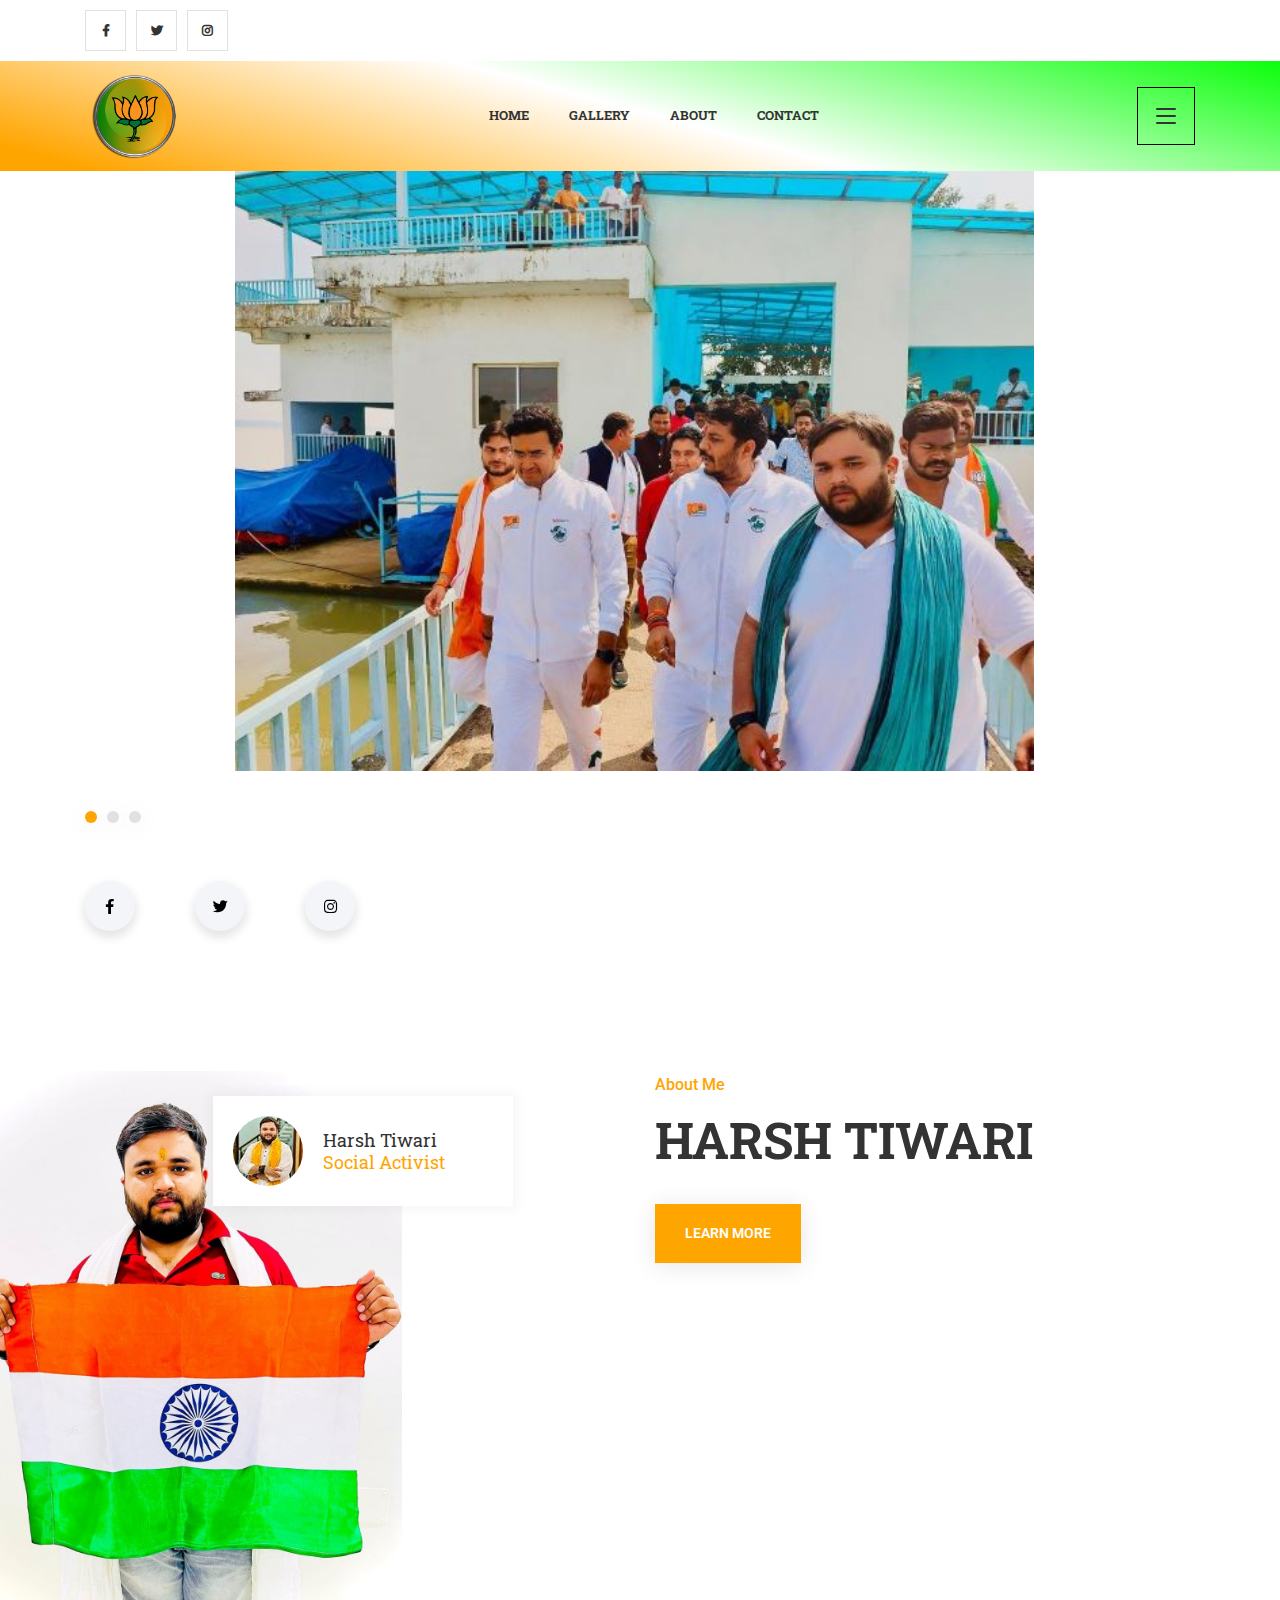
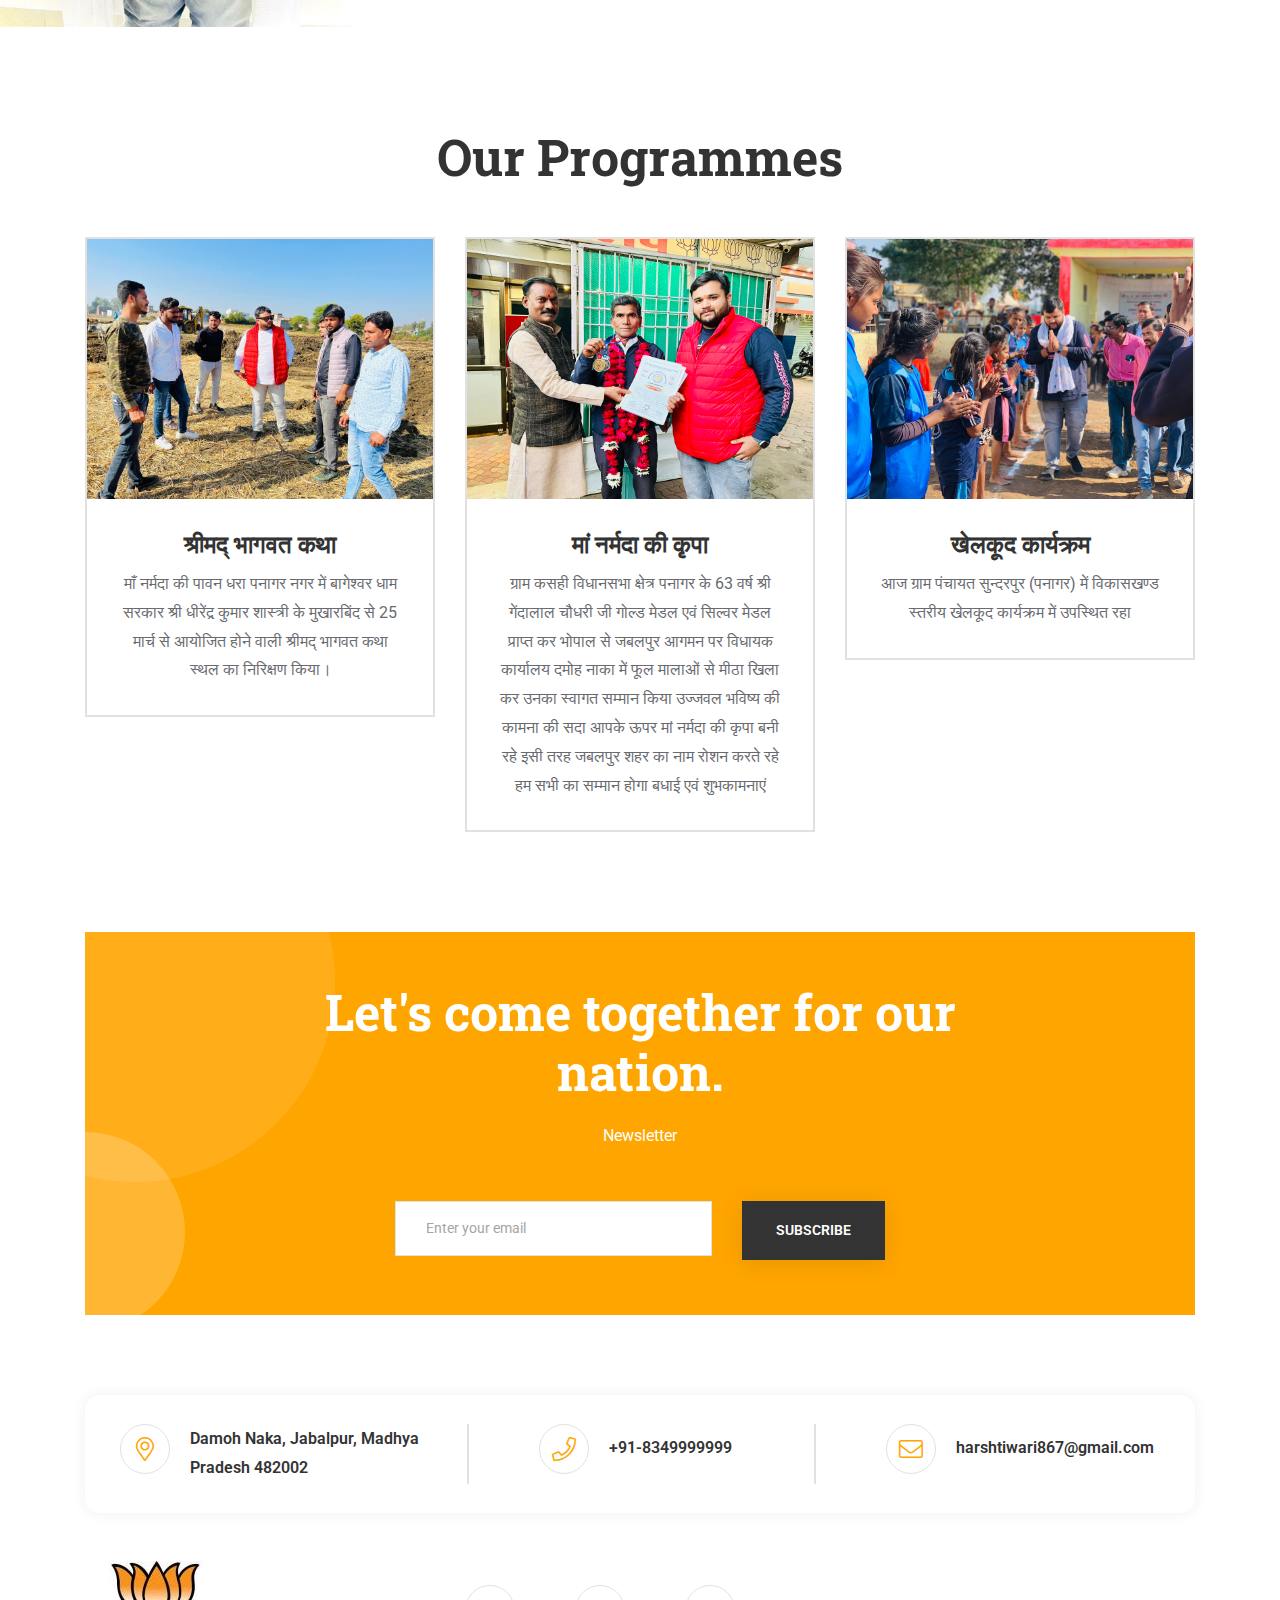
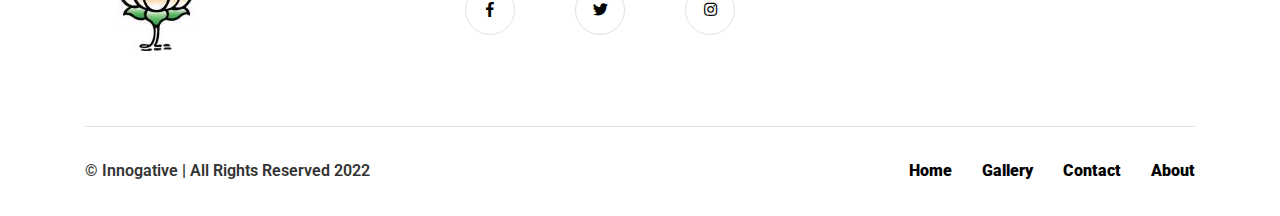
<file: index.html>
<!DOCTYPE html>
<html lang="en">
  <head>
    <meta http-equiv="Content-Type" content="text/html; charset=UTF-8" />
    <title>Harsh Tiwari || Home</title>
    <meta name="viewport" content="width=device-width, initial-scale=1" />
    <meta name="description" content="Mr. Harsh Tiwari" />
    <meta name="author" content="Maksym Blank" />
    <meta name="keywords" content="website, with, meta, tags" />
    <meta name="robots" content="noindex, follow" />
    <meta name="revisit-after" content="5 month" />
    <meta name="image" content="http://mywebsite.com/image.jpg" />
    <meta name="og:title" content="Harsh Tiwari" />
    <meta name="og:description" content="सोशल ऐक्टिविस्ट| जन सेवक | समाज सेवी" />
    <meta name="og:image" content="http://mywebsite.com/image.jpg" />
    <meta name="og:site_name" content="My Website" />
    <meta name="og:type" content="website" />
    <meta name="twitter:card" content="summary" />
    <meta name="twitter:title" content="Title website" />
    <meta name="twitter:description" content="Description website" />
    <link href="assets/css/plugins/bootstrap.min.css" rel="stylesheet" />
    <link href="assets/css/plugins/slick.css" rel="stylesheet" />
    <link href="assets/css/plugins/ion.rangeSlider.min.css" rel="stylesheet" />
    <link href="assets/css/plugins/magnific-popup.css" rel="stylesheet" />
    <link href="assets/css/style.css" rel="stylesheet" />
    <link href="assets/fonts/font-awesome.min.css" rel="stylesheet" />
    <link href="assets/fonts/flaticon/flaticon.css" rel="stylesheet" />
  </head>

  <body class="btn-style-6 btn-square sidebar-style-6">
    <!--Section Start-->
    <aside class="sigma_aside sigma_aside-desktop">
      <div class="sidebar">
        <!-- Follow Widget -->
        <div class="widget widget-follow">
          <h5 class="widget-title">Follow Us</h5>
          <div class="social-buttons">
            <a href="https://www.instagram.com/bjpcheenu/" class="btn-block sigma_btn">
              <div class="follow-icon d-flex align-items-center">
                <i class="fab fa-instagram"></i>
                <p class="mb-0">
                  Instagram
                  <span>33k Followers</span>
                </p>
              </div>
              <i class="fal fa-chevron-right"></i>
            </a>
            <a href="https://twitter.com/iharshjbp" class="btn-block sigma_btn">
              <div class="follow-icon d-flex align-items-center">
                <i class="fab fa-twitter"></i>
                <p class="mb-0">
                  Twitter
                  <span>1.3k Followers</span>
                </p>
              </div>
              <i class="fal fa-chevron-right"></i>
            </a>
            <a href="https://www.facebook.com/BjpCheenu" class="btn-block sigma_btn">
              <div class="follow-icon d-flex align-items-center">
                <i class="fab fa-facebook-f"></i>
                <p class="mb-0">
                  Facebook
                  <span>96k Followers</span>
                </p>
              </div>
              <i class="fal fa-chevron-right"></i>
            </a>
          </div>
        </div>
        <!-- Tags Widget -->
        <!-- Recent Post Widget -->
      </div>
    </aside>
    <div class="sigma_aside-overlay aside-trigger-right"></div>
    <div class="sigma_aside-overlay aside-trigger"></div>
    <header class="sigma_header style-2 can-sticky">
      <div class="sigma_header-top">
        <div class="container">
          <div class="sigma_header-top-inner">
            <div class="sigma_header-top-contacts">
              <ul class="sigma_header-top-nav">
                <li>
                  <a href="#"><i class="fab fa-facebook-f"></i></a>
                </li>
                <li>
                  <a href="#"><i class="fab fa-twitter"></i></a>
                </li>
                <li>
                  <a href="#"><i class="fab fa-instagram"></i></a>
                </li>
              </ul>
            </div>
            <ul class="sigma_header-top-nav sigma_header-top-cta">
              <li>
                <!-- <a href="about-us.html"> -->


                   <div id="google_element"></div>
                <script type="text/javascript">
                  function googleTranslateElementInit() {
                    new google.translate.TranslateElement(
                      {autoDisplay: false, includedLanguages: "en,hi" }, 
                      "google_element"
                    );
                  }
                </script>
                <script
                  type="text/javascript"
                  src="https://translate.google.com/translate_a/element.js?
cb=googleTranslateElementInit"
                >

    <select class="selectpicker" data-width="fit" onchange="translateLanguage(this.value);">
  <option data-content='<span class="flag-icon flag-icon-af"></span> Afrikaans' value="Afrikaans">Afrikaans</option>
  <option  data-content='<span class="flag-icon flag-icon-al"></span> Albanian' value="Albanian">Albanian</option>
  <option  data-content='<span class="flag-icon flag-icon-ar"></span> Arabic' value="Arabic">Arabic</option>
  <option  data-content='<span class="flag-icon flag-icon-am"></span> Armenian' value="Armenian">Armenian</option>
  <option  data-content='<span class="flag-icon flag-icon-az"></span> Azerbaijani' value="Azerbaijani">Azerbaijani</option>
  ...
</select>
              </script>
<!-- </a> -->
              </li>
            </ul>
          </div>
        </div>
      </div>
      <div class="sigma_header-middle">
        <div class="container">
          <div class="navbar">
            <div class="sigma_logo-wrapper">
              <a class="sigma_logo" href="index.html">
                <img src="assets/img/PNG-BJP-Logo.png" alt="logo" />
              </a>
            </div>
            <ul class="navbar-nav">
              <li class="menu-item">
                <a href="index.html">Home</a>
                </li>
                  <li class="menu-item">
                    <a href="gallery.html">Gallery</a>
                  </li>
                </li>
              <li class="menu-item">
                <a href="about-us.html">About</a>
              </li>
              <li class="menu-item">
                <a href="contact-us.html">Contact</a>
              </li>
            </ul>
            <div class="sigma_header-controls style-2">
              <ul class="sigma_header-controls-inner">
                <li
                  class="search-trigger header-controls-item d-none d-sm-block"
                >
                  <!-- <a
                    class="sigma_header-control-search"
                    title="Search"
                    href="#"
                  >
                    <i class="far fa-search"></i>
                  </a> -->
                </li>
                <li class="aside-toggle aside-trigger-right desktop-toggler">
                  <span></span>
                  <span></span>
                  <span></span>
                </li>
                <li class="aside-toggle aside-trigger">
                  <span></span>
                  <span></span>
                  <span></span>
                </li>
              </ul>
            </div>
          </div>
        </div>
      </div>
    </header>
    <div class="search-form-wrapper">
      <div class="search-trigger sigma_close">
        <span></span>
        <span></span>
      </div>
      <form class="search-form" method="post">
        <input type="text" placeholder="Search..." value="" />
        <button type="submit" class="search-btn">
          <i class="fal fa-search m-0"></i>
        </button>
      </form>
    </div>
    <!--Section End-->
    <!--Section Start-->
    <div class="sigma_banner light-bg style-2">
      <div class="container">
        <div class="sigma_banner-slider-2">
          <div class="banner-slider-inner">
            <div class="sigma_banner-text">
              <div class="row align-items-center">
                <div class="col-lg-12">
                  <div class="sigma_banner-image mt-5 mt-lg-0">
                    <img
                      src="assets\img\gallery\img\bjp_2_new.jpg" loading="lazy"
                      alt="img"
                      style="height: 600px; align-items: center; padding-left: 150px; display: flex;"
                    />
                  </div>
                </div>
              </div>
            </div>
          </div>
          <div class="banner-slider-inner">
            <div class="sigma_banner-text">
              <div class="row align-items-center">
                <div class="col-lg-12">
                  <div class="sigma_banner-image mt-5 mt-lg-0">
                    <img
                      src="assets\img\gallery\img\bjp_1_new.jpg" loading="lazy"
                      alt="img"
                      style="height: 600px; width: 1000px;align-items: center; padding-left: 150px; display: flex;"
                    />
                  </div>
                </div>
              </div>
            </div>
          </div>
          <div class="banner-slider-inner">
            <div class="sigma_banner-text">
              <div class="row align-items-center">
                <div class="col-lg-12">
                  <div class="sigma_banner-image mt-5 mt-lg-0">
                    <img
                      src="assets\img\gallery\img\bjp_3_new.jpg" loading="lazy"
                      alt="img"
                      style="height: 600px; align-items: center; padding-left: 150px; display: flex;"
                    />
                  </div>
                </div>
              </div>
            </div>
          </div>
        </div>
      </div>
      <div class="container sigma_banner-social d-none d-sm-block">
        <ul class="sigma_social-icons justify-content-start">
          <li>
            <a href="https://www.facebook.com/BjpCheenu"><i class="fab fa-facebook-f"></i></a>
          </li>
          <li>
            <a href="https://twitter.com/iharshjbp"><i class="fab fa-twitter"></i></a>
          </li>
          <li>
            <a href="https://www.instagram.com/bjpcheenu/"><i class="fab fa-instagram"></i></a>
          </li>
        </ul>
      </div>
    </div>
    <!--Section End-->
    <!--Section Start-->
    <div class="sigma_preloader sigma_preloader-eclipse">
      <div class="sigma_preloader-inner">
        <div class="preloader-eclipse">
          <div class="preloader-eclipse-inner">
            <div></div>
          </div>
        </div>
      </div>
    </div>
    <!--Section End-->
    <!--Section Start-->
    <div
      class="modal fade"
      id="sigma_popup-newsletter"
      tabindex="-1"
      role="dialog"
      aria-hidden="true"
    >
      <div
        class="modal-dialog sigma_newsletter-popup-modal style-4 modal-dialog-centered"
        role="document"
      >
        <div class="modal-content">
          <div
            class="modal-body dark-overlay bg-cover bg-center"
            style="background-image: url(assets/img/home-2/600x428.jpg)"
          >
            <div
              class="sigma_close light newsletter-popup-trigger"
              data-dismiss="modal"
            >
              <span></span>
              <span></span>
            </div>
            <div class="sigma_newsletter-popup-text-wrapper">
              <h3 class="text-white">Join Our Newsletter</h3>
              <p>
                Theme for politician, political party, election campaign,
                governmental social program,non government organization, etc.
              </p>
            </div>
            <form method="post" class="text-center">
              <div class="form-group">
                <input
                  type="email"
                  placeholder="Email Address"
                  class="form-control"
                  name="newsletter-email"
                  value=""
                />
              </div>
              <button type="submit" name="button">Subscribe</button>
              <span
                class="sigma_newsletter-popup-dismiss newsletter-popup-trigger"
                data-dismiss="modal"
                >Don't show again</span
              >
            </form>
          </div>
        </div>
      </div>
    </div>
    <!--Section End-->
    <!--Section Start-->
    <div class="section">
      <div class="container">
        <div class="row">
          <div class="col-lg-5 photo-about">
            <div class="sigma_about style-13 w-100 h-100">
              <div class="sigma_about-image-1">
                <img src="assets/img/home-2/297750019_1092145844726471_5858057484745204042_n.jpg" alt="img" />
              </div>
              <div class="sigma_about-author">
                <img src="assets/img/home-2/301489531_125930106677761_5287318995483178783_n.jpg" alt="img" />
                <div>
                  <p class="secondary-color mb-1">Harsh Tiwari</p>
                  <span class="primary-color">Social Activist</span>
                </div>
              </div>
            </div>
          </div>
          <div class="col-lg-6 offset-lg-1">
            <div class="sigma_about style-13 mt-5 mt-lg-0">
              <div class="section-title">
                <span class="subtitle">About Me</span>
                <h3 class="title">HARSH TIWARI</h3>
              </div>
              <div class="sigma_about-content">
                <div class="sigma_tab-item style-5">
                  <ul class="nav nav-tabs" id="myTab" role="tablist">
                    <li class="nav-item">
                      <a
                        class="nav-link active"
                        id="mission-tab"
                        data-toggle="tab"
                        href="#mission"
                        role="tab"
                        aria-controls="mission"
                        aria-selected="true"
                      >
                      </a>
                    </li>
                    <li class="nav-item">
                      <a
                        class="nav-link"
                        id="vision-tab"
                        data-toggle="tab"
                        href="#vision"
                        role="tab"
                        aria-controls="vision"
                        aria-selected="false"
                      >
                      </a>
                    </li>
                  </ul>
                </div>
              </div>
              <div class="tab-content" id="myTabContent">
                <div
                  class="tab-pane fade show active"
                  id="mission"
                  role="tabpanel"
                  aria-labelledby="mission-tab"
                >
                  <a href="about-us.html" class="sigma_btn">Learn More</a>
                </div>
                <div
                  class="tab-pane fade"
                  id="vision"
                  role="tabpanel"
                  aria-labelledby="vision-tab"
                >
                  <a href="about-us.html" class="sigma_btn">Learn More</a>
                </div>
              </div>
            </div>
          </div>
        </div>
      </div>
    </div>

    <div class="section section-padding pt-0">
      <div class="container">
        <div class="section-title centered">
          <h3 class="title">Our Programmes</h3>
          <!-- <p>
            Parties can develop from existing divisions in society, like the
            divisions between lower and upper classes, and they streamline the
            process of making political decisions.
          </p> -->
        </div>
        <div class="row">
          <div class="col-lg-4 col-md-6">
            <div class="sigma_service style-10">
              <div class="sigma_service-thumb">
                <img src="assets/img/home-2/318811915_835767504304413_5485813397856594697_n.jpg" alt="img" />
              </div>
              <div class="sigma_service-body">
                <h5>
                  <a href="service-details.html">श्रीमद् भागवत कथा</a>
                </h5>
                <p>
                  माँ नर्मदा की पावन धरा पनागर नगर में बागेश्वर धाम सरकार श्री धीरेंद्र कुमार शास्त्री के मुखारबिंद से 25 मार्च से आयोजित होने वाली श्रीमद् भागवत कथा स्थल का निरिक्षण किया।
                </p>
              </div>
            </div>
          </div>
          <div class="col-lg-4 col-md-6">
            <div class="sigma_service style-10">
              <div class="sigma_service-thumb">
                <img src="assets/img/home-2/319190715_848356959618270_8196683874330056803_n.jpg" alt="img" />
              </div>
              <div class="sigma_service-body">
                <h5>
                  <a href="service-details.html">मां नर्मदा की कृपा</a>
                </h5>
                <p>
                  ग्राम कसही विधानसभा क्षेत्र पनागर के 63 वर्ष श्री गेंदालाल चौधरी जी गोल्ड मेडल एवं सिल्वर मेडल प्राप्त कर भोपाल से जबलपुर आगमन पर विधायक कार्यालय दमोह नाका में फूल मालाओं से मीठा खिला कर उनका स्वागत सम्मान किया उज्जवल भविष्य की कामना की सदा आपके ऊपर मां नर्मदा की कृपा बनी रहे इसी तरह जबलपुर शहर का नाम रोशन करते रहे हम सभी का सम्मान होगा बधाई एवं शुभकामनाएं
                </p>
              </div>
            </div>
          </div>
          <div class="col-lg-4 col-md-6">
            <div class="sigma_service style-10">
              <div class="sigma_service-thumb">
                <img src="assets/img/home-2/321293100_707331870779784_4810951812465627938_n.jpg" alt="img" />
              </div>
              <div class="sigma_service-body">
                <h5>
                  <a href="service-details.html">खेलकूद कार्यक्रम</a>
                </h5>
                <p>
                  आज ग्राम पंचायत सुन्दरपुर (पनागर) में विकासखण्ड स्तरीय खेलकूद कार्यक्रम में उपस्थित रहा
                </p>
              </div>
            </div>
          </div>
        </div>
      </div>
    </div>

    <div class="section pt-0" style="padding-top: 0px; padding-bottom: 0px;">
      <div class="container">
        <div class="sigma_cta style-2 bg-cover bg-center">
          <div class="shape-1"></div>
          <div class="shape-2"></div>
          <div class="section-title centered text-white">
            <h3 class="title text-white">Let's come together for our nation.</h3>
            <p>
              Newsletter
            </p>
          </div>
          <form method="post">
            <div class="row justify-content-center">
              <div class="col-lg-4 col-md-6">
                <input
                  type="email"
                  name="email"
                  placeholder="Enter your email"
                />
              </div>
              <div class="col-lg-2 col-md-3">
                <button type="button" class="btn-block secondary mt-4 mt-md-0">
                  Subscribe
                </button>
              </div>
            </div>
          </form>
        </div>
      </div>
    </div>
    <!--Section End-->
    <!--Section Start-->

    <!--SectionEnd-->
    <!--Section Start-->
    <!--Section End-->
    <!--Section Start-->
    <div class="sigma_top style-3">
      <i class="far fa-arrow-up"></i>
    </div>
    <!--Section End-->
    <!--Section Start-->
    <footer class="sigma_footer style-5 pb-0" style="background-color: white">
      <div class="container">
        <div class="sigma_info-wrapper style-24 mb-5">
          <div class="sigma_info style-24">
            <div class="sigma_info-title">
              <span class="sigma_info-icon">
                <i class="fal fa-map-marker-alt"></i>
              </span>
            </div>
            <div class="sigma_info-description">
              <p class="secondary-color"><b>Damoh Naka, Jabalpur, Madhya Pradesh 482002</b></p>
            </div>
          </div>
          <div class="sigma_info style-24">
            <div class="sigma_info-title">
              <span class="sigma_info-icon">
                <i class="fal fa-phone"></i>
              </span>
            </div>
            <div class="sigma_info-description">
              <p class="secondary-color"><b>+91-8349999999</b></p>
            </div>
          </div>
          <div class="sigma_info style-24">
            <div class="sigma_info-title">
              <span class="sigma_info-icon">
                <i class="fal fa-envelope"></i>
              </span>
            </div>
            <div class="sigma_info-description">
              <p class="secondary-color"><b>harshtiwari867@gmail.com</b></p>
            </div>
          </div>
        </div>
      </div>
      <div class="sigma_footer-middle" style="background-color: white">
        <div class="container" style="background-color: white">
          <div class="row" style="background-color: white">
            <div class="col-lg-4">
              <div class="sigma_footer-widget">
                <div class="sigma_footer-logo mb-4">
                  <img src="assets/img/logo.png" alt="logo" />
                </div>
                <div class="row">
                  <div class="col-sm-9"></div>
                </div>
              </div>
            </div>
            <div class="col-lg-3 col-sm-3">
              <div class="sigma_footer-widget">
                <h5 class="widget-title"></h5>
                <ul
                  class="sigma_social-icons has-border mt-4 justify-content-start"
                >
                <li>
                  <a href="https://www.facebook.com/BjpCheenu"><i class="fab fa-facebook-f"></i></a>
                </li>
                <li>
                  <a href="https://twitter.com/iharshjbp"><i class="fab fa-twitter"></i></a>
                </li>
                <li>
                  <a href="https://www.instagram.com/bjpcheenu/"><i class="fab fa-instagram"></i></a>
                </li>
                </ul>
              </div>
            </div>
            </div>
          </div>
        </div>
      </div>
      <div class="container" style="margin-top: 0px;">
        <div
          class="sigma_footer-bottom d-block d-sm-flex align-items-center justify-content-between"
        >
          <div class="sigma_footer-copyright mt-0 mb-3 mb-sm-0">
            <p class="mb-0">
              <a href="https://www.innogative.in"> © Innogative | All Rights Reserved 2022</a>
            </p>
          </div>
          <ul class="sigma_footer-links">
            <li>
              <a href="index.html">Home</a>
            </li>
            <li>
              <a href="gallery.html">Gallery</a>
            </li>
            <li>
              <a href="contact-us.html">Contact</a>
            </li>
            <li>
              <a href="about-us.html">About</a>
            </li>
          </ul>
        </div>
      </div>
    </footer>
    <!--Section End-->
    <script src="assets/js/plugins/jquery-3.4.1.min.js"></script>
    <script src="assets/js/plugins/popper.min.js"></script>
    <script src="assets/js/plugins/bootstrap.min.js"></script>

    <script src="assets/js/plugins/slick.min.js"></script>
    <script src="assets/js/plugins/imagesloaded.min.js"></script>
    <script src="assets/js/plugins/isotope.pkgd.min.js"></script>
    <script src="assets/js/plugins/jquery.magnific-popup.min.js"></script>
    <script src="assets/js/plugins/jquery.counterup.min.js"></script>
    <script src="assets/js/plugins/jquery.inview.min.js"></script>
    <script src="assets/js/plugins/ion.rangeSlider.min.js"></script>
    <script src="assets/js/plugins/jquery.validate.min.js"></script>
    <script src="assets/js/main.js"></script>
  </body>
</html>
</file>
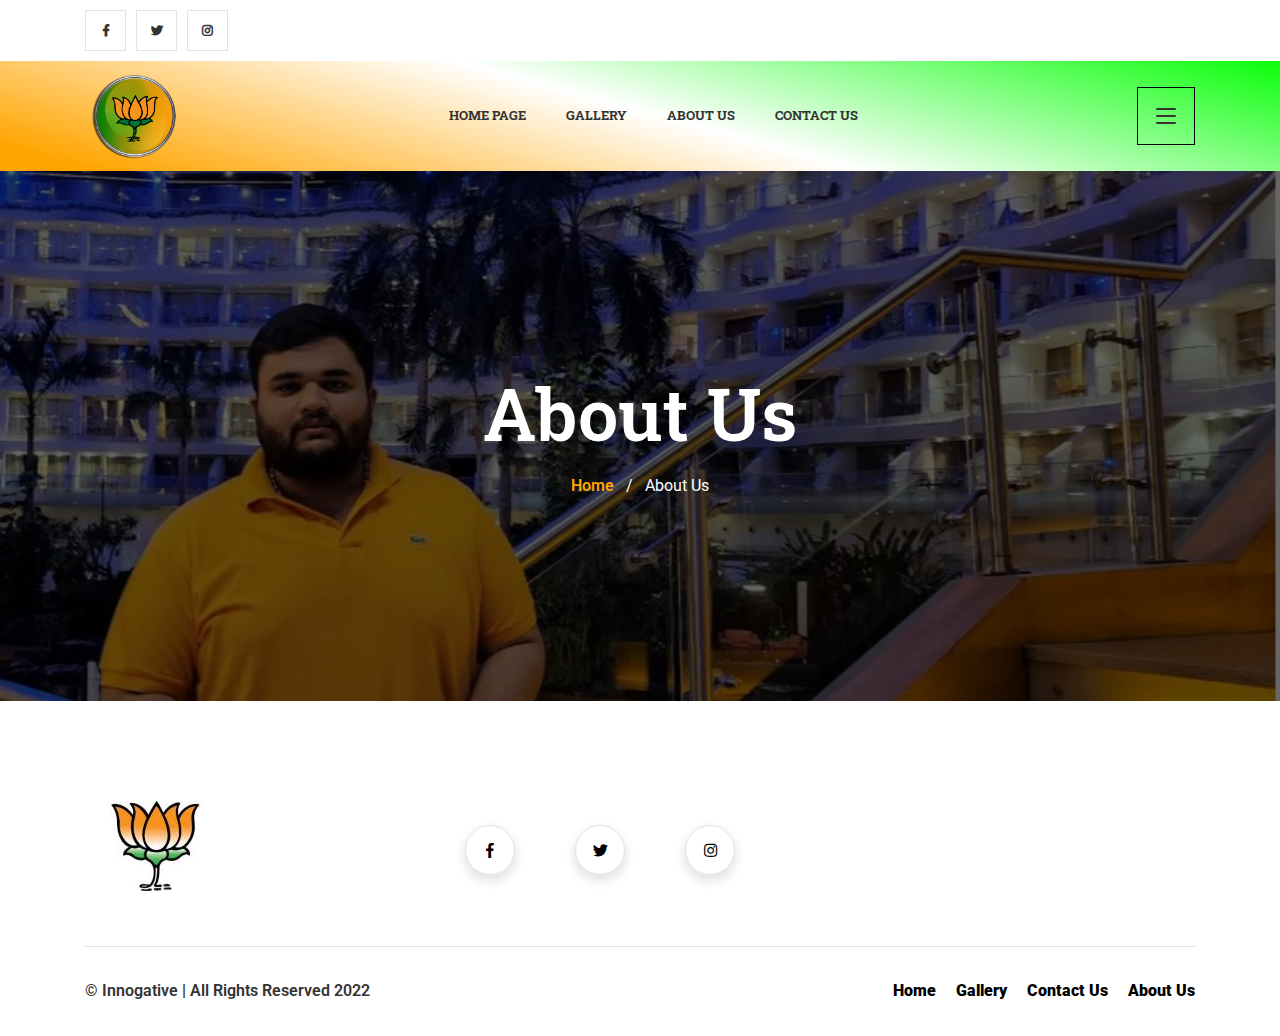
<file: about-us.html>
<!DOCTYPE HTML>
<html lang="en">

<head>
  <meta http-equiv="Content-Type" content="text/html; charset=UTF-8">
  <title>About Us</title>
  <meta name="viewport" content="width=device-width, initial-scale=1">
  <meta name="description" content="Description website">
  <meta name="author" content="Maksym Blank">
  <meta name="keywords" content="website, with, meta, tags">
  <meta name="robots" content="noindex, follow">
  <meta name="revisit-after" content="5 month">
  <meta name="image" content="http://mywebsite.com/image.jpg">
  <meta name="og:title" content="Title website">
  <meta name="og:description" content="Description website">
  <meta name="og:image" content="http://mywebsite.com/image.jpg">
  <meta name="og:site_name" content="My Website">
  <meta name="og:type" content="website">
  <meta name="twitter:card" content="summary">
  <meta name="twitter:title" content="Title website">
  <meta name="twitter:description" content="Description website">
  <link href="assets/css/plugins/bootstrap.min.css" rel="stylesheet">
  <link href="assets/css/plugins/slick.css" rel="stylesheet">
  <link href="assets/css/plugins/ion.rangeSlider.min.css" rel="stylesheet">
  <link href="assets/css/plugins/magnific-popup.css" rel="stylesheet">
  <link href="assets/css/style.css" rel="stylesheet">
  <link href="assets/fonts/font-awesome.min.css" rel="stylesheet">
  <link href="assets/fonts/flaticon/flaticon.css" rel="stylesheet">

</head>

<body class="btn-style-6 btn-square sidebar-style-6">
  <!--Section Start-->
    <aside class="sigma_aside sigma_aside-desktop">
      <div class="sidebar">
        <!-- Follow Widget -->
        <div class="widget widget-follow">
          <h5 class="widget-title">Follow Us</h5>
          <div class="social-buttons">
            <a href="https://www.instagram.com/bjpcheenu/" class="btn-block sigma_btn">
              <div class="follow-icon d-flex align-items-center">
                <i class="fab fa-instagram"></i>
                <p class="mb-0">
                  Instagram
                  <span>33k Followers</span>
                </p>
              </div>
              <i class="fal fa-chevron-right"></i>
            </a>
            <a href="https://twitter.com/iharshjbp" class="btn-block sigma_btn">
              <div class="follow-icon d-flex align-items-center">
                <i class="fab fa-twitter"></i>
                <p class="mb-0">
                  Twitter
                  <span>1.3k Followers</span>
                </p>
              </div>
              <i class="fal fa-chevron-right"></i>
            </a>
            <a href="https://www.facebook.com/BjpCheenu" class="btn-block sigma_btn">
              <div class="follow-icon d-flex align-items-center">
                <i class="fab fa-facebook-f"></i>
                <p class="mb-0">
                  Facebook
                  <span>96k Followers</span>
                </p>
              </div>
              <i class="fal fa-chevron-right"></i>
            </a>
          </div>
        </div>
        <!-- Tags Widget -->
        <!-- Recent Post Widget -->
      </div>
    </aside>
    <div class="sigma_aside-overlay aside-trigger-right"></div>
    <div class="sigma_aside-overlay aside-trigger"></div>
    <header class="sigma_header style-2 can-sticky">
      <div class="sigma_header-top">
        <div class="container">
          <div class="sigma_header-top-inner">
            <div class="sigma_header-top-contacts">
              <ul class="sigma_header-top-nav">
                <li>
                  <a href="https://www.facebook.com/BjpCheenu"><i class="fab fa-facebook-f"></i></a>
                </li>
                <li>
                  <a href="https://twitter.com/iharshjbp"><i class="fab fa-twitter"></i></a>
                </li>
                <li>
                  <a href="https://www.instagram.com/bjpcheenu/"><i class="fab fa-instagram"></i></a>
                </li>
              </ul>
            </div>
            <ul class="sigma_header-top-nav sigma_header-top-cta">
              <li>
                <!-- <a href="about-us.html"> -->
                <div id="google_element"></div>
                <script type="text/javascript">
                  function googleTranslateElementInit() {
                    new google.translate.TranslateElement(
                      {includedLanguages: "en,hi" },
                      "google_element"
                    );
                  }
                </script>
                <script
                  type="text/javascript"
                  src="https://translate.google.com/translate_a/element.js?
cb=googleTranslateElementInit"
                ></script>
                <!-- </a> -->
              </li>
            </ul>
          </div>
        </div>
      </div>
      <div class="sigma_header-middle">
        <div class="container">
          <div class="navbar">
            <div class="sigma_logo-wrapper">
              <a class="sigma_logo" href="index.html">
                <img src="assets/img/PNG-BJP-Logo.png" alt="logo" />
              </a>
            </div>
            <ul class="navbar-nav">
              <li class="menu-item">
                <a href="index.html">Home Page</a>
                </li>
                  <li class="menu-item">
                    <a href="gallery.html">Gallery</a>
                  </li>
                </li>
              <li class="menu-item">
                <a href="about-us.html">About us</a>
              </li>
              <li class="menu-item">
                <a href="contact-us.html">Contact us</a>
              </li>
            </ul>
            <div class="sigma_header-controls style-2">
              <ul class="sigma_header-controls-inner">
                <li
                  class="search-trigger header-controls-item d-none d-sm-block"
                >
                  <!-- <a
                    class="sigma_header-control-search"
                    title="Search"
                    href="#"
                  >
                    <i class="far fa-search"></i>
                  </a> -->
                </li>
                <li class="aside-toggle aside-trigger-right desktop-toggler">
                  <span></span>
                  <span></span>
                  <span></span>
                </li>
                <li class="aside-toggle aside-trigger">
                  <span></span>
                  <span></span>
                  <span></span>
                </li>
              </ul>
            </div>
          </div>
        </div>
      </div>
    </header>
    <div class="search-form-wrapper">
      <div class="search-trigger sigma_close">
        <span></span>
        <span></span>
      </div>
      <form class="search-form" method="post">
        <input type="text" placeholder="Search..." value="" />
        <button type="submit" class="search-btn">
          <i class="fal fa-search m-0"></i>
        </button>
      </form>
    </div>
  <!--Section End-->
  <!--Section Start-->
  <div class="sigma_subheader bg-cover bg-center dark-overlay" style="background-image: url(assets/img/home-2/280956405_300189145663930_7366572939366170926_n.webp)">
    <div class="container">
      <div class="sigma_subheader-inner">
        <h1>About Us</h1>
      </div>
      <ol class="breadcrumb">
        <li class="breadcrumb-item">
          <a class="btn-link" href="#">Home</a>
        </li>
        <li class="breadcrumb-item active" aria-current="page">About Us</li>
      </ol>
    </div>
  </div>
  <!--Section End-->
  <!--Section Start-->
  <div class="sigma_preloader sigma_preloader-eclipse">
    <div class="sigma_preloader-inner">
      <div class="preloader-eclipse">
        <div class="preloader-eclipse-inner">
          <div>
          </div>
        </div>
      </div>
    </div>
  </div>
  <!--Section End-->
  <!--Section Start-->

  <div class="sigma_top style-3">
    <i class="far fa-arrow-up"></i>
  </div>
  <!--Section End-->
  
  <!--Section Start-->
  <!--Section End-->
  <!--Section Start-->
  <footer class="sigma_footer style-2 pb-0 bg-white">
    <div class="sigma_footer-middle" style="background-color: white">
      <div class="container" style="background-color: white">
        <div class="row" style="background-color: white">
          <div class="col-lg-4">
            <div class="sigma_footer-widget">
              <div class="sigma_footer-logo mb-4">
                <img src="assets/img/logo.png" alt="logo" />
              </div>
              <div class="row">
                <div class="col-sm-9"></div>
              </div>
            </div>
          </div>
          <div class="col-lg-3 col-sm-3">
            <div class="sigma_footer-widget">
              <h5 class="widget-title"></h5>
              <ul
                class="sigma_social-icons has-border mt-4 justify-content-start"
              >
              <li>
                <a href="https://www.facebook.com/BjpCheenu"><i class="fab fa-facebook-f"></i></a>
              </li>
              <li>
                <a href="https://twitter.com/iharshjbp"><i class="fab fa-twitter"></i></a>
              </li>
              <li>
                <a href="https://www.instagram.com/bjpcheenu/"><i class="fab fa-instagram"></i></a>
              </li>
              </ul>
            </div>
          </div>
          </div>
        </div>
      </div>
      <div class="container" style="margin-top: 0px;">
        <div
          class="sigma_footer-bottom d-block d-sm-flex align-items-center justify-content-between"
        >
          <div class="sigma_footer-copyright mt-0 mb-3 mb-sm-0">
            <p class="mb-0">
              <a href="https://www.innogative.in"> © Innogative | All Rights Reserved 2022</a>
            </p>
          </div>
          <ul class="sigma_footer-links">
            <li>
              <a href="index.html">Home</a>
            </li>
            <li>
              <a href="gallery.html">Gallery</a>
            </li>
            <li>
              <a href="contact-us.html">Contact Us</a>
            </li>
            <li>
              <a href="about-us.html">About Us</a>
            </li>
          </ul>
        </div>
      </div>
      </footer>
  <!--Section End-->
  <script src="assets/js/plugins/jquery-3.4.1.min.js"></script>
  <script src="assets/js/plugins/popper.min.js"></script>
  <script src="assets/js/plugins/bootstrap.min.js"></script>
  
  <script src="assets/js/plugins/slick.min.js"></script>
  <script src="assets/js/plugins/imagesloaded.min.js"></script>
  <script src="assets/js/plugins/isotope.pkgd.min.js"></script>
  <script src="assets/js/plugins/jquery.magnific-popup.min.js"></script>
  <script src="assets/js/plugins/jquery.counterup.min.js"></script>
  <script src="assets/js/plugins/jquery.inview.min.js"></script>
  <script src="assets/js/plugins/ion.rangeSlider.min.js"></script>
  <script src="assets/js/plugins/jquery.validate.min.js"></script>
  <script src="assets/js/main.js"></script>
</body>

</html>
</file>
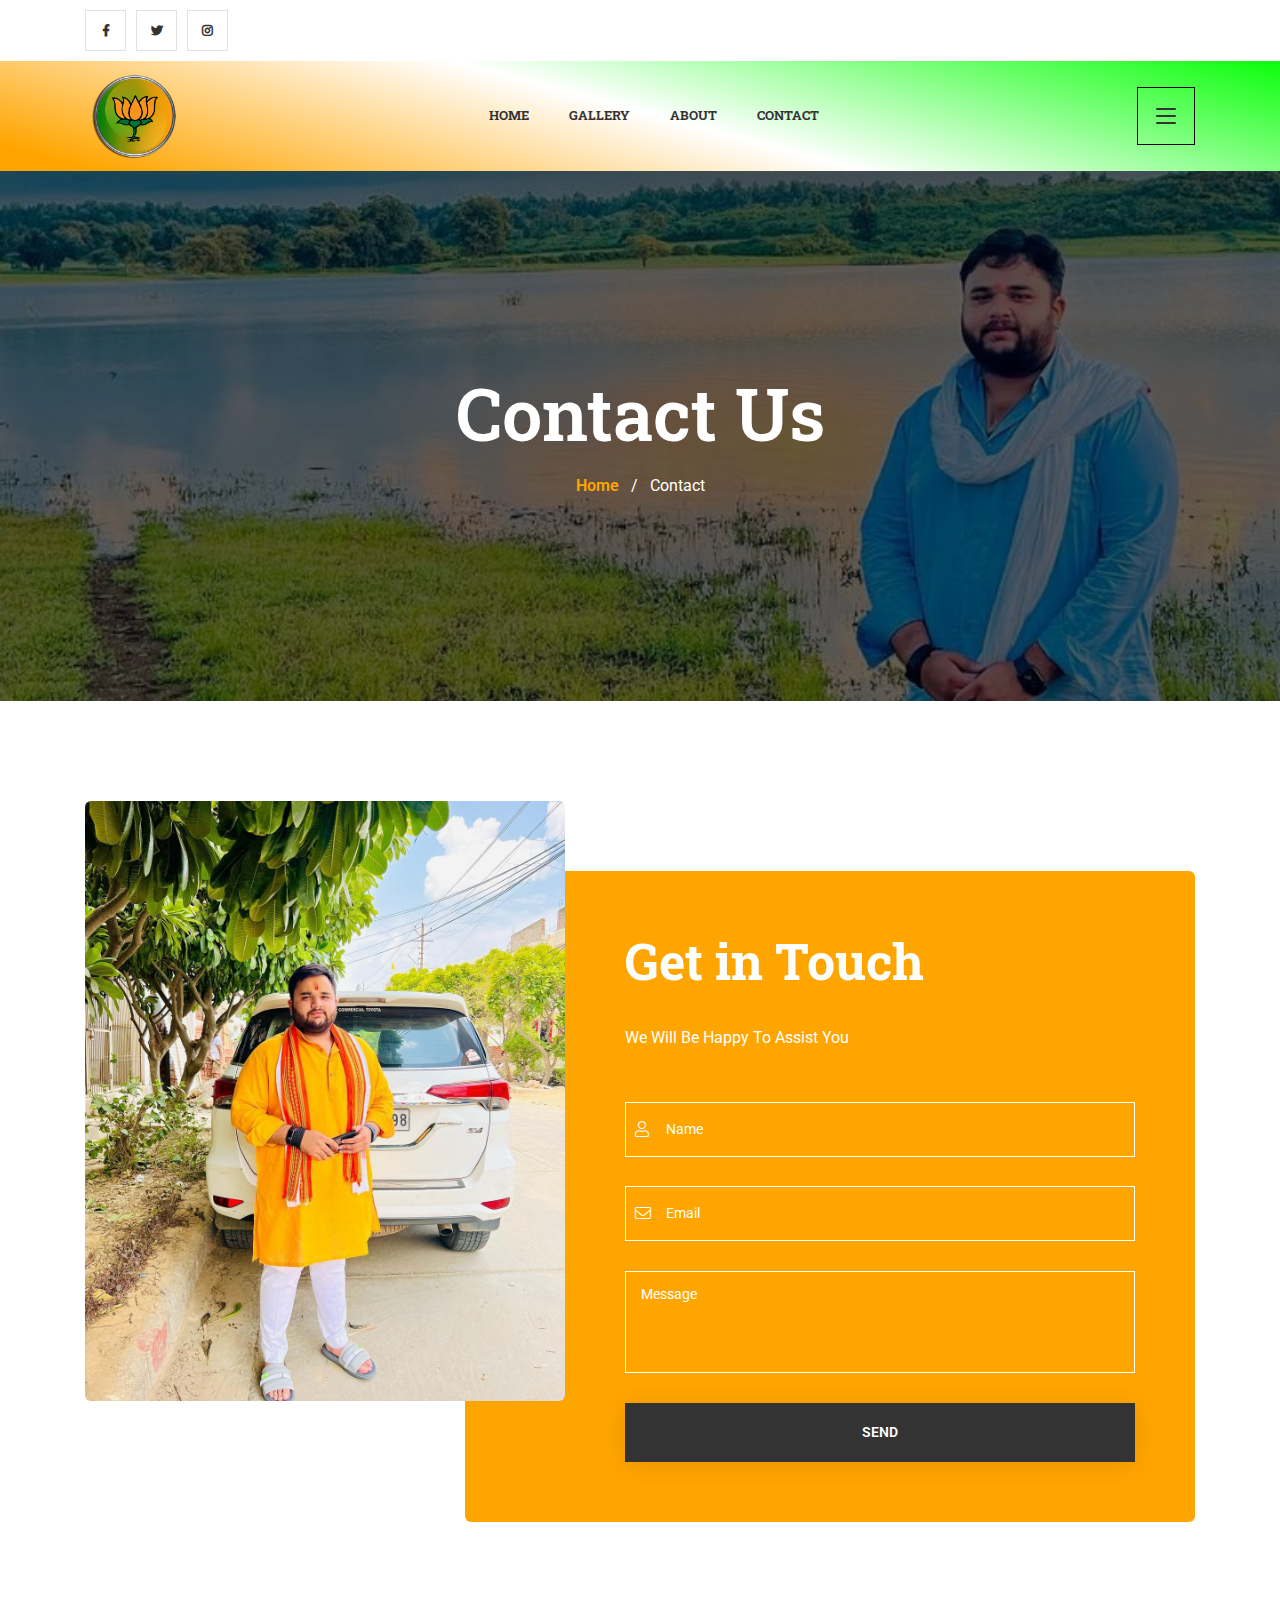
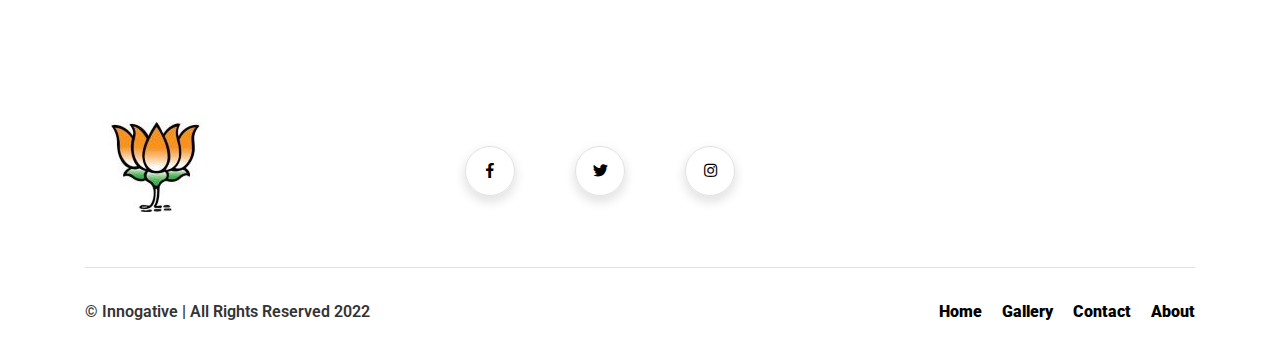
<file: contact-us.html>
<!DOCTYPE html>
<html lang="en">
  <head>
    <meta http-equiv="Content-Type" content="text/html; charset=UTF-8" />
    <title>Harsh Tiwari || Contact</title>
    <meta name="viewport" content="width=device-width, initial-scale=1" />
    <meta name="description" content="Description website" />
    <meta name="author" content="Maksym Blank" />
    <meta name="keywords" content="website, with, meta, tags" />
    <meta name="robots" content="noindex, follow" />
    <meta name="revisit-after" content="5 month" />
    <meta name="image" content="http://mywebsite.com/image.jpg" />
    <meta name="og:title" content="Title website" />
    <meta name="og:description" content="Description website" />
    <meta name="og:image" content="http://mywebsite.com/image.jpg" />
    <meta name="og:site_name" content="My Website" />
    <meta name="og:type" content="website" />
    <meta name="twitter:card" content="summary" />
    <meta name="twitter:title" content="Title website" />
    <meta name="twitter:description" content="Description website" />
    <link href="assets/css/plugins/bootstrap.min.css" rel="stylesheet" />
    <link href="assets/css/plugins/slick.css" rel="stylesheet" />
    <link href="assets/css/plugins/ion.rangeSlider.min.css" rel="stylesheet" />
    <link href="assets/css/plugins/magnific-popup.css" rel="stylesheet" />
    <link href="assets/css/style.css" rel="stylesheet" />
    <link href="assets/fonts/font-awesome.min.css" rel="stylesheet" />
    <link href="assets/fonts/flaticon/flaticon.css" rel="stylesheet" />
  </head>

  <body class="btn-style-6 btn-square sidebar-style-6">
    <!--Section Start-->
    <aside class="sigma_aside sigma_aside-desktop">
      <div class="sidebar">
        <!-- Follow Widget -->
        <div class="widget widget-follow">
          <h5 class="widget-title">Follow Us</h5>
          <div class="social-buttons">
            <a href="https://www.instagram.com/bjpcheenu/" class="btn-block sigma_btn">
              <div class="follow-icon d-flex align-items-center">
                <i class="fab fa-instagram"></i>
                <p class="mb-0">
                  Instagram
                  <span>33k Followers</span>
                </p>
              </div>
              <i class="fal fa-chevron-right"></i>
            </a>
            <a href="https://twitter.com/iharshjbp" class="btn-block sigma_btn">
              <div class="follow-icon d-flex align-items-center">
                <i class="fab fa-twitter"></i>
                <p class="mb-0">
                  Twitter
                  <span>1.3k Followers</span>
                </p>
              </div>
              <i class="fal fa-chevron-right"></i>
            </a>
            <a href="https://www.facebook.com/BjpCheenu" class="btn-block sigma_btn">
              <div class="follow-icon d-flex align-items-center">
                <i class="fab fa-facebook-f"></i>
                <p class="mb-0">
                  Facebook
                  <span>96k Followers</span>
                </p>
              </div>
              <i class="fal fa-chevron-right"></i>
            </a>
          </div>
        </div>
        <!-- Tags Widget -->
        <!-- Recent Post Widget -->
      </div>
    </aside>
    <div class="sigma_aside-overlay aside-trigger-right"></div>
    <div class="sigma_aside-overlay aside-trigger"></div>

    <header class="sigma_header style-2 can-sticky">
      <div class="sigma_header-top">
        <div class="container">
          <div class="sigma_header-top-inner">
            <div class="sigma_header-top-contacts">
              <ul class="sigma_header-top-nav">
                <li>
                  <a href="https://www.facebook.com/BjpCheenu"><i class="fab fa-facebook-f"></i></a>
                </li>
                <li>
                  <a href="https://twitter.com/iharshjbp"><i class="fab fa-twitter"></i></a>
                </li>
                <li>
                  <a href="https://www.instagram.com/bjpcheenu/"><i class="fab fa-instagram"></i></a>
                </li>
              </ul>
            </div>
            <ul class="sigma_header-top-nav sigma_header-top-cta">
              <li>
                <!-- <a href="about-us.html"> -->
                <div id="google_element"></div>
                <script type="text/javascript">
                  function googleTranslateElementInit() {
                    new google.translate.TranslateElement(
                       {includedLanguages: "en,hi" },
                      "google_element"
                    );
                  }
                </script>
                <script
                  type="text/javascript"
                  src="https://translate.google.com/translate_a/element.js?
cb=googleTranslateElementInit"
                ></script>
                <!-- </a> -->
              </li>
            </ul>
          </div>
        </div>
      </div>
      <div class="sigma_header-middle">
        <div class="container">
          <div class="navbar">
            <div class="sigma_logo-wrapper">
              <a class="sigma_logo" href="index.html">
                <img src="assets/img/PNG-BJP-Logo.png" alt="logo" />
              </a>
            </div>
            <ul class="navbar-nav">
              <li class="menu-item">
                <a href="home-2.html">Home</a>
                </li>
                  <li class="menu-item">
                    <a href="gallery.html">Gallery</a>
                  </li>
                </li>
              <li class="menu-item">
                <a href="about-us.html">About</a>
              </li>
              <li class="menu-item">
                <a href="contact-us.html">Contact</a>
              </li>
            </ul>
            <div class="sigma_header-controls style-2">
              <ul class="sigma_header-controls-inner">
                <li
                  class="search-trigger header-controls-item d-none d-sm-block"
                >
                  <!-- <a
                    class="sigma_header-control-search"
                    title="Search"
                    href="#"
                  >
                    <i class="far fa-search"></i>
                  </a> -->
                </li>
                <li class="aside-toggle aside-trigger-right desktop-toggler">
                  <span></span>
                  <span></span>
                  <span></span>
                </li>
                <li class="aside-toggle aside-trigger">
                  <span></span>
                  <span></span>
                  <span></span>
                </li>
              </ul>
            </div>
          </div>
        </div>
      </div>
    </header>
    <div class="search-form-wrapper">
      <div class="search-trigger sigma_close">
        <span></span>
        <span></span>
      </div>
      <form class="search-form" method="post">
        <input type="text" placeholder="Search..." value="" />
        <button type="submit" class="search-btn">
          <i class="fal fa-search m-0"></i>
        </button>
      </form>
    </div>
    <!--Section End-->
    <!--Section Start-->
    <div
      class="sigma_subheader bg-cover bg-center dark-overlay"
      style="background-image: url(assets/img/home-2/298448620_385563650380440_6101077791005885434_n.jpg)"
    >
      <div class="container">
        <div class="sigma_subheader-inner">
          <h1>Contact Us</h1>
        </div>
        <ol class="breadcrumb">
          <li class="breadcrumb-item">
            <a class="btn-link" href="#">Home</a>
          </li>
          <li class="breadcrumb-item active" aria-current="page">Contact</li>
        </ol>
      </div>
    </div>
    <!--Section End-->
    <!--Section Start-->
    <div class="sigma_preloader sigma_preloader-eclipse">
      <div class="sigma_preloader-inner">
        <div class="preloader-eclipse">
          <div class="preloader-eclipse-inner">
            <div></div>
          </div>
        </div>
      </div>
    </div>
    <!--Section End-->
    <!--Section Start-->
    <div
      class="modal fade"
      id="sigma_popup-newsletter"
      tabindex="-1"
      role="dialog"
      aria-hidden="true"
    >
      <div
        class="modal-dialog sigma_newsletter-popup-modal style-4 modal-dialog-centered"
        role="document"
      >
        <div class="modal-content">
          <div
            class="modal-body dark-overlay bg-cover bg-center"
            style="background-image: url(assets/img/contact-us/600x428.jpg)"
          >
            <div
              class="sigma_close light newsletter-popup-trigger"
              data-dismiss="modal"
            >
              <span></span>
              <span></span>
            </div>
            <div class="sigma_newsletter-popup-text-wrapper">
              <h3 class="text-white">Join Our Newsletter</h3>
              <p>
                Theme for politician, political party, election campaign,
                governmental social program,non government organization, etc.
              </p>
            </div>
            <form method="post" class="text-center">
              <div class="form-group">
                <input
                  type="email"
                  placeholder="Email Address"
                  class="form-control"
                  name="newsletter-email"
                  value=""
                />
              </div>
              <button type="submit" name="button">Subscribe</button>
              <span
                class="sigma_newsletter-popup-dismiss newsletter-popup-trigger"
                data-dismiss="modal"
                >Don't show again</span
              >
            </form>
          </div>
        </div>
      </div>
    </div>
    <!--Section End-->
    <!--Section Start-->
    <div class="section sigma_contact-sec style-6">
      <div class="container">
        <div class="row justify-content-end position-relative">
          <div class="sigma_contact-image style-6 d-none d-lg-block">
            <img src="assets/img/home-2/289532250_163602886158685_3026467200815154796_n.jpg" alt="img" />
          </div>
          <div class="col-lg-8">
            <div class="sigma_form style-6">
              <div class="section-title">
                <h3 class="title mb-1 text-white">Get in Touch</h3>
                <br>
                <p class="text-white">We Will Be Happy To Assist You</p>
              </div>
              <form
                class="mf_form_validate ajax_submit"
                action="sendmail.php"
                method="post"
                enctype="multipart/form-data"
              >
                <div class="form-group">
                  <i class="fal fa-user"></i>
                  <input type="text" name="name" placeholder="Name" style="padding-left: 40px;" />
                </div>
                <div class="form-group">
                  <i class="fal fa-envelope"></i>
                  <input type="email" name="email" placeholder="Email" style="padding-left: 40px;" />
                </div>
              
                <div class="form-group"  style="padding-top: 30px; padding-bottom: 30px;">
                  <textarea
                    name="message"
                    rows="5"
                    placeholder="Message"
                  ></textarea>
                </div>
                <button type="submit" class="btn-block secondary">Send</button>
                <div class="server_response w-100"></div>
              </form>
            </div>
          </div>
        </div>
      </div>
    </div>
    <!--Section End-->
    <!--Section Start-->
    <div class="sigma_top style-3">
      <i class="far fa-arrow-up"></i>
    </div>
    <!--Section End-->
    <!--Section Start-->
<footer class="sigma_footer style-2 pb-0 bg-white">
  <div class="sigma_footer-middle" style="background-color: white">
    <div class="container" style="background-color: white">
      <div class="row" style="background-color: white">
        <div class="col-lg-4">
          <div class="sigma_footer-widget">
            <div class="sigma_footer-logo mb-4">
              <img src="assets/img/logo.png" alt="logo" />
            </div>
            <div class="row">
              <div class="col-sm-9"></div>
            </div>
          </div>
        </div>
        <div class="col-lg-3 col-sm-3">
          <div class="sigma_footer-widget">
            <h5 class="widget-title"></h5>
            <ul
              class="sigma_social-icons has-border mt-4 justify-content-start"
            >
            <li>
              <a href="https://www.facebook.com/BjpCheenu"><i class="fab fa-facebook-f"></i></a>
            </li>
            <li>
              <a href="https://twitter.com/iharshjbp"><i class="fab fa-twitter"></i></a>
            </li>
            <li>
              <a href="https://www.instagram.com/bjpcheenu/"><i class="fab fa-instagram"></i></a>
            </li>
            </ul>
          </div>
        </div>
        </div>
      </div>
    </div>
    <div class="container" style="margin-top: 0px;">
      <div
        class="sigma_footer-bottom d-block d-sm-flex align-items-center justify-content-between"
      >
        <div class="sigma_footer-copyright mt-0 mb-3 mb-sm-0">
          <p class="mb-0">
            <a href="https://www.innogative.in"> © Innogative | All Rights Reserved 2022</a>
          </p>
        </div>
        <ul class="sigma_footer-links">
          <li>
            <a href="home-2.html">Home</a>
          </li>
          <li>
            <a href="gallery.html">Gallery</a>
          </li>
          <li>
            <a href="contact-us.html">Contact</a>
          </li>
          <li>
            <a href="about-us.html">About</a>
          </li>
        </ul>
      </div>
    </div>
    </footer>
    <!--Section End-->
    <script src="assets/js/plugins/jquery-3.4.1.min.js"></script>
    <script src="assets/js/plugins/popper.min.js"></script>
    <script src="assets/js/plugins/bootstrap.min.js"></script>

    <script src="assets/js/plugins/slick.min.js"></script>
    <script src="assets/js/plugins/imagesloaded.min.js"></script>
    <script src="assets/js/plugins/isotope.pkgd.min.js"></script>
    <script src="assets/js/plugins/jquery.magnific-popup.min.js"></script>
    <script src="assets/js/plugins/jquery.counterup.min.js"></script>
    <script src="assets/js/plugins/jquery.inview.min.js"></script>
    <script src="assets/js/plugins/ion.rangeSlider.min.js"></script>
    <script src="assets/js/plugins/jquery.validate.min.js"></script>
    <script src="assets/js/main.js"></script>
    <script src="assets/functions/mf_form.js"></script>
  </body>
</html>
</file>
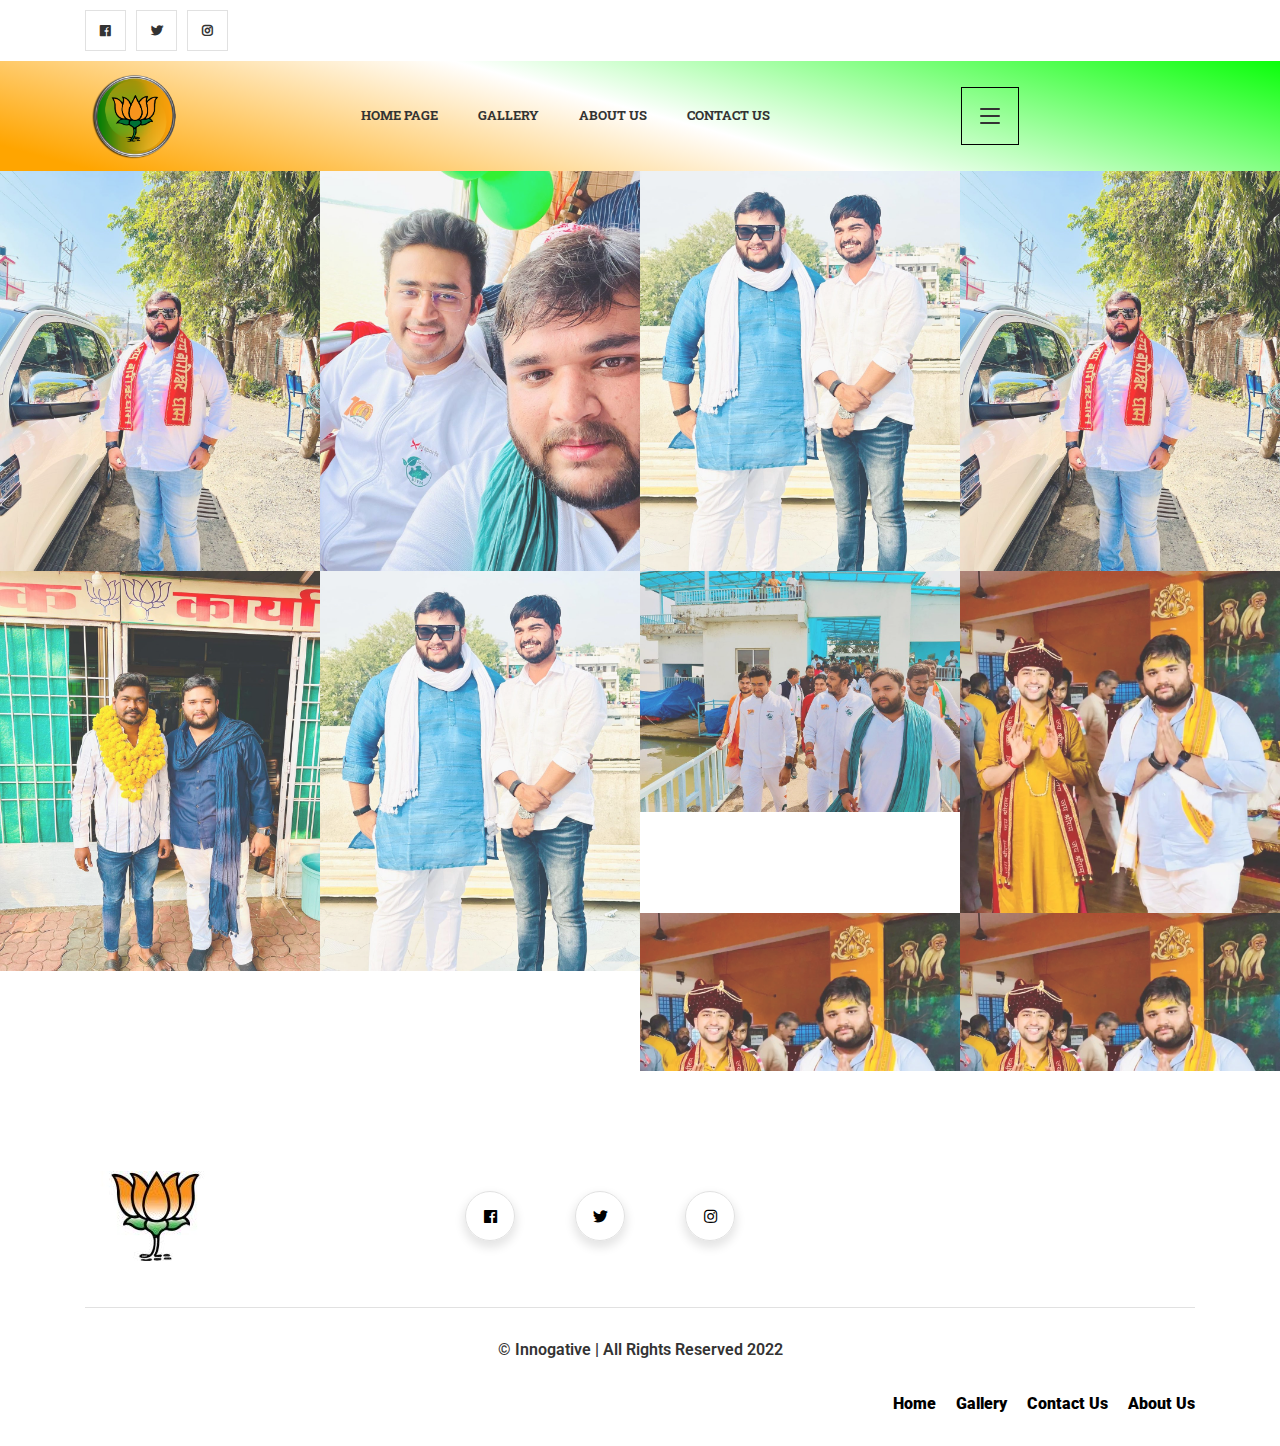
<file: gallery.html>
<!DOCTYPE html>
<html lang="en">
  <head>
    <meta http-equiv="Content-Type" content="text/html; charset=UTF-8" />
    <title>Gallery</title>
    <meta name="viewport" content="width=device-width, initial-scale=1" />
    <meta name="description" content="Description website" />
    <meta name="author" content="Maksym Blank" />
    <meta name="keywords" content="website, with, meta, tags" />
    <meta name="robots" content="noindex, follow" />
    <meta name="revisit-after" content="5 month" />
    <meta name="image" content="http://mywebsite.com/image.jpg" />
    <meta name="og:title" content="Title website" />
    <meta name="og:description" content="Description website" />
    <meta name="og:image" content="http://mywebsite.com/image.jpg" />
    <meta name="og:site_name" content="My Website" />
    <meta name="og:type" content="website" />
    <meta name="twitter:card" content="summary" />
    <meta name="twitter:title" content="Title website" />
    <meta name="twitter:description" content="Description website" />
    <link href="assets/css/plugins/bootstrap.min.css" rel="stylesheet" />
    <link href="assets/css/plugins/slick.css" rel="stylesheet" />
    <link href="assets/css/plugins/ion.rangeSlider.min.css" rel="stylesheet" />
    <link href="assets/css/plugins/magnific-popup.css" rel="stylesheet" />
    <link href="assets/css/style.css" rel="stylesheet" />
    <link href="assets/fonts/font-awesome.min.css" rel="stylesheet" />
    <link href="assets/fonts/flaticon/flaticon.css" rel="stylesheet" />

        <!-- load stylesheets -->
    <link rel="stylesheet" href="https://fonts.googleapis.com/css?family=Open+Sans:300,400,600">  
    <!-- Google web font "Open Sans" -->
    <link rel="stylesheet" href="assets\img\gallery\Font-Awesome-4.7\css\font-awesome.min.css">                
    <!-- Font Awesome -->
    <link rel="stylesheet" href="assets\img\gallery\css\bootstrap.min.css">                                      
    <!-- Bootstrap style -->
    <link rel="stylesheet" href="assets\img\gallery\css\hero-slider-style.css">                              
    <!-- Hero slider style (https://codyhouse.co/gem/hero-slider/) -->
    <link rel="stylesheet" href="assets\img\gallery\css\magnific-popup.css">                                 
    <!-- Magnific popup style (http://dimsemenov.com/plugins/magnific-popup/) -->
    <link rel="stylesheet" href="assets\img\gallery\css\templatemo-style.css">                                   



        <script src="assets\img\gallery\js\jquery-1.11.3.min.js"></script>
        <!-- jQuery (https://jquery.com/download/) -->

        <script>
		
            var tm_gray_site = false;
            
            if(tm_gray_site) {
                $('html').addClass('gray');
            }
            else {
                $('html').removeClass('gray');   
            }
        </script>

  </head>

  <body class="btn-style-6 btn-square sidebar-style-6">
  

        <aside class="sigma_aside sigma_aside-desktop">
      <div class="sidebar">
        <!-- Follow Widget -->
        <div class="widget widget-follow">
          <h5 class="widget-title">Follow Us</h5>
          <div class="social-buttons">
            <a href="https://www.instagram.com/bjpcheenu/" class="btn-block sigma_btn">
              <div class="follow-icon d-flex align-items-center">
                <i class="fab fa-instagram"></i>
                <p class="mb-0">
                  Instagram
                  <span>33k Followers</span>
                </p>
              </div>
              <i class="fal fa-chevron-right"></i>
            </a>
            <a href="https://twitter.com/iharshjbp" class="btn-block sigma_btn">
              <div class="follow-icon d-flex align-items-center">
                <i class="fab fa-twitter"></i>
                <p class="mb-0">
                  Twitter
                  <span>1.3k Followers</span>
                </p>
              </div>
              <i class="fal fa-chevron-right"></i>
            </a>
            <a href="https://www.facebook.com/BjpCheenu" class="btn-block sigma_btn">
              <div class="follow-icon d-flex align-items-center">
                <i class="fab fa-facebook-f"></i>
                <p class="mb-0">
                  Facebook
                  <span>96k Followers</span>
                </p>
              </div>
              <i class="fal fa-chevron-right"></i>
            </a>
          </div>
        </div>
        <!-- Tags Widget -->
        <!-- Recent Post Widget -->
      </div>
    </aside>
    <div class="sigma_aside-overlay aside-trigger-right"></div>
    <div class="sigma_aside-overlay aside-trigger"></div>
    <header class="sigma_header style-2 can-sticky">
      <div class="sigma_header-top">
        <div class="container">
          <div class="sigma_header-top-inner">
            <div class="sigma_header-top-contacts">
              <ul class="sigma_header-top-nav">
                <li>
                  <a href="https://www.facebook.com/BjpCheenu"><i class="fab fa-facebook-f"></i></a>
                </li>
                <li>
                  <a href="https://twitter.com/iharshjbp"><i class="fab fa-twitter"></i></a>
                </li>
                <li>
                  <a href="https://www.instagram.com/bjpcheenu/"><i class="fab fa-instagram"></i></a>
                </li>
              </ul>
            </div>
            <ul class="sigma_header-top-nav sigma_header-top-cta">
              <li>
                <!-- <a href="about-us.html"> -->
                <div id="google_element"></div>
                <script type="text/javascript">
                  function googleTranslateElementInit() {
                    new google.translate.TranslateElement(
                      {includedLanguages: "en,hi" },
                      "google_element"
                    );
                  }
                </script>
                <script
                  type="text/javascript"
                  src="https://translate.google.com/translate_a/element.js?
cb=googleTranslateElementInit"
                ></script>
                <!-- </a> -->
              </li>
            </ul>
          </div>
        </div>
      </div>
      <div class="sigma_header-middle">
        <div class="container">
          <div class="navbar">
            <div class="sigma_logo-wrapper">
              <a class="sigma_logo" href="index.html">
                <img src="assets/img/PNG-BJP-Logo.png" alt="logo" />
              </a>
            </div>
            <ul class="navbar-nav">
              <li class="menu-item">
                <a href="index.html">Home Page</a>
                </li>
                  <li class="menu-item">
                    <a href="index.html">Gallery</a>
                  </li>
                </li>
              <li class="menu-item">
                <a href="about-us.html">About us</a>
              </li>
              <li class="menu-item">
                <a href="contact-us.html">Contact us</a>
              </li>
            </ul>
            <div class="sigma_header-controls style-2">
              <ul class="sigma_header-controls-inner">
                <li
                  class="search-trigger header-controls-item d-none d-sm-block"
                >
                  <!-- <a
                    class="sigma_header-control-search"
                    title="Search"
                    href="#"
                  >
                    <i class="far fa-search"></i>
                  </a> -->
                </li>
                <li class="aside-toggle aside-trigger-right desktop-toggler">
                  <span></span>
                  <span></span>
                  <span></span>
                </li>
                <li class="aside-toggle aside-trigger">
                  <span></span>
                  <span></span>
                  <span></span>
                </li>
              </ul>
            </div>
          </div>
        </div>
      </div>
    </header>
    <div class="search-form-wrapper">
      <div class="search-trigger sigma_close">
        <span></span>
        <span></span>
      </div>
      <form class="search-form" method="post">
        <input type="text" placeholder="Search..." value="" />
        <button type="submit" class="search-btn">
          <i class="fal fa-search m-0"></i>
        </button>
      </form>
    </div>

    
            <div class="cd-hero" style="background-color: white; ">

            <ul class="cd-hero-slider">



              <script>
// Code By Webdevtrick ( https://webdevtrick.com )
(function() {
	var elements = document.querySelectorAll('img[data-src]');
	var index = 0;
	var lazyLoad = function() {	
		if(index >= elements.length) return;
		var item = elements[index];	
		if((this.scrollY + this.innerHeight) > item.offsetTop) {			
			var src = item.getAttribute("data-src");
			item.src = src;
			item.addEventListener('load', function() {
				item.removeAttribute('data-src');    	 
			});     	
			index++;
			lazyLoad();
		}
	};
	var init = function() {
		window.addEventListener('scroll', lazyLoad);
		lazyLoad();
	};
	return init();
})();
              
              </script>

                <!-- Page 1 Gallery One -->
                <li class="selected" style="background-color: white;">                    
                    <div class="cd-full-width" style="top: 0px;">
                        <div class="container-fluid js-tm-page-content" data-page-no="1" data-page-type="gallery">
                            <div class="tm-img-gallery-container">
                                <div class="tm-img-gallery gallery-one">
                                <!-- Gallery One pop up connected with JS code below -->
                                    <div class="grid-item">
                                        <figure class="effect-sadie">
                                            <img src="assets\img\gallery\img\bjp_7.jpg"
                                             data-src="assets\img\gallery\img\bjp_7.jpg" alt="Image" class="img-fluid tm-img">
                                            <figcaption>
                                               <a href="assets\img\gallery\img\bjp_1_new.jpg">View more</a>
                                            </figcaption>           
                                        </figure>
                                    </div>
                                    <div class="grid-item">
                                        <figure class="effect-sadie">
                                            <img src="assets\img\gallery\img\bjp_6.jpg" alt="Image" class="img-fluid tm-img">
                                            <figcaption>
                                                <a href="assets\img\gallery\img\bjp_2_new.jpg">View more</a>
                                            </figcaption>
                                        </figure>
                                    </div>
                                    <div class="grid-item">
                                        <figure class="effect-sadie">
                                            <img src="assets\img\gallery\img\bjp_4.jpg" alt="Image" class="img-fluid tm-img">
                                            <figcaption>
                                                <a href="assets\img\gallery\img\bjp_3_new.jpg">View more</a>
                                            </figcaption>           
                                        </figure>
                                    </div>
                                    <div class="grid-item">
                                        <figure class="effect-sadie">
                                            <img src="assets\img\gallery\img\bjp_7.jpg" alt="Image" class="img-fluid tm-img">
                                            <figcaption>
                                                 <a href="assets\img\gallery\img\bjp_4_new.jpg">View more</a>
                                            </figcaption>           
                                        </figure>
                                    </div>  
                                    <div class="grid-item">
                                        <figure class="effect-sadie">
                                            <img src="assets\img\gallery\img\bjp_5.jpg" alt="Image" class="img-fluid tm-img">
                                            <figcaption>
                                               <a href="assets\img\gallery\img\bjp_5_new.jpg">View more</a>
                                            </figcaption>           
                                        </figure>
                                    </div>
                                    <div class="grid-item">
                                        <figure class="effect-sadie">
                                            <img src="assets\img\gallery\img\bjp_4.jpg" alt="Image" class="img-fluid tm-img">
                                            <figcaption>
                                               <a href="assets\img\gallery\img\bjp_6_new.jpg">View more</a>
                                            </figcaption>
                                        </figure>
                                    </div>
                                    <div class="grid-item">
                                        <figure class="effect-sadie">
                                            <img src="assets\img\gallery\img\bjp_2.jpg" alt="Image" class="img-fluid tm-img">
                                            <figcaption>
                                               <a href="assets\img\gallery\img\bjp_7_new.jpg">View more</a>
                                            </figcaption>           
                                        </figure>
                                    </div>
                                    <div class="grid-item">
                                        <figure class="effect-sadie">
                                            <img src="assets\img\gallery\img\bjp_1.jpg" alt="Image" class="img-fluid tm-img">
                                            <figcaption>
                                                <a href="assets\img\gallery\img\bjp_1_new.jpg">View more</a>
                                            </figcaption>           
                                        </figure>
                                    </div>   
                                    <div class="grid-item">
                                        <figure class="effect-sadie">
                                            <img src="assets\img\gallery\img\bjp_1.jpg" alt="Image" class="img-fluid tm-img">
                                            <figcaption>
                                                <a href="assets\img\gallery\img\bjp_1_new.jpg">View more</a>
                                            </figcaption>           
                                        </figure>
                                    </div>
                                    <div class="grid-item">
                                        <figure class="effect-sadie">
                                            <img src="assets\img\gallery\img\bjp_1.jpg" alt="Image" class="img-fluid tm-img">
                                            <figcaption>
                                               <a href="assets\img\gallery\img\bjp_1_new.jpg">View more</a>
                                            </figcaption>
                                        </figure>
                                    </div>
                                    <div class="grid-item">
                                        <figure class="effect-sadie">
                                            <img src="assets\img\gallery\img\bjp_1.jpg" alt="Image" class="img-fluid tm-img">
                                            <figcaption>
                                              <a href="assets\img\gallery\img\bjp_1_new.jpg">View more</a>
                                            </figcaption>           
                                        </figure>
                                    </div>
                                    <div class="grid-item">
                                        <figure class="effect-sadie">
                                            <img src="assets\img\gallery\img\bjp_1.jpg" alt="Image" class="img-fluid tm-img">
                                            <figcaption>
                                              <a href="assets\img\gallery\img\bjp_1_new.jpg">View more</a>
                                            </figcaption>           
                                        </figure>
                                    </div>
                                    <div class="grid-item">
                                        <figure class="effect-sadie">
                                            <img src="assets\img\gallery\img\bjp_1.jpg" alt="Image" class="img-fluid tm-img">
                                            <figcaption>
                                             <a href="assets\img\gallery\img\bjp_1_new.jpg">View more</a>
                                            </figcaption>           
                                        </figure>
                                    </div>
                                    <div class="grid-item">
                                        <figure class="effect-sadie">
                                            <img src="assets\img\gallery\img\bjp_1.jpg" alt="Image" class="img-fluid tm-img">
                                            <figcaption>
                                              <a href="assets\img\gallery\img\bjp_1_new.jpg">View more</a>
                                            </figcaption>
                                        </figure>
                                    </div>
                                    <div class="grid-item">
                                        <figure class="effect-sadie">
                                            <img src="assets\img\gallery\img\bjp_1.jpg" alt="Image" class="img-fluid tm-img">
                                            <figcaption>
                                            <a href="assets\img\gallery\img\bjp_1_new.jpg">View more</a>
                                            </figcaption>           
                                        </figure>
                                    </div>
                                    <div class="grid-item">
                                        <figure class="effect-sadie">
                                            <img src="assets\img\gallery\img\bjp_1.jpg" alt="Image" class="img-fluid tm-img">
                                            <figcaption>
                                                <!-- <h2 class="tm-figure-title">Image <span><strong>Sixteen</strong></span></h2>
                                                <p class="tm-figure-description">Maecenas purus sem, lobortis id odio in sapien.</p> -->
                                                <a href="assets\img\gallery\img\bjp_1_new.jpg">View more</a>
                                            </figcaption>           
                                        </figure>
                                    </div>                                                                       
                                </div>                                 
                            </div>
                        </div>                                                    
                    </div>                    
                </li>
                    
        </div>

    
    <div class="sigma_top style-3">
      <i class="far fa-arrow-up"></i>
    </div>

    <footer class="sigma_footer style-2 pb-0 bg-white">
      <div class="sigma_footer-middle" style="background-color: white">
        <div class="container" style="background-color: white">
          <div class="row" style="background-color: white">
            <div class="col-lg-4">
              <div class="sigma_footer-widget">
                <div class="sigma_footer-logo mb-4">
                  <img src="assets/img/logo.png" alt="logo" />
                </div>
                <div class="row">
                  <div class="col-sm-9"></div>
                </div>
              </div>
            </div>
            <div class="col-lg-3 col-sm-3">
              <div class="sigma_footer-widget">
                <h5 class="widget-title"></h5>
                <ul
                  class="sigma_social-icons has-border mt-4 justify-content-start"
                >
                <li>
                  <a href="https://www.facebook.com/BjpCheenu"><i class="fab fa-facebook-f"></i></a>
                </li>
                <li>
                  <a href="https://twitter.com/iharshjbp"><i class="fab fa-twitter"></i></a>
                </li>
                <li>
                  <a href="https://www.instagram.com/bjpcheenu/"><i class="fab fa-instagram"></i></a>
                </li>
                </ul>
              </div>
            </div>
            </div>
          </div>
        </div>
        <div class="container" style="margin-top: 0px;">
          <div
            class="sigma_footer-bottom d-block d-sm-flex align-items-center justify-content-between"
          >
            <div class="sigma_footer-copyright mt-0 mb-3 mb-sm-0">
              <p class="mb-0">
                <a href="https://www.innogative.in"> © Innogative | All Rights Reserved 2022</a>
              </p>
            </div>
            <ul class="sigma_footer-links">
              <li>
                <a href="index.html">Home</a>
              </li>
              <li>
                <a href="gallery.html">Gallery</a>
              </li>
              <li>
                <a href="contact-us.html">Contact Us</a>
              </li>
              <li>
                <a href="about-us.html">About Us</a>
              </li>
            </ul>
          </div>
        </div>
        </footer>

    <!--Section End-->


     <script src="assets\img\gallery\js\tether.min.js"></script> <!-- Tether (http://tether.io/)  --> 
        <script src="assets\img\gallery\js\bootstrap.min.js"></script>             <!-- Bootstrap js (v4-alpha.getbootstrap.com/) -->
        <script src="assets\img\gallery\js\hero-slider-main.js"></script>          <!-- Hero slider (https://codyhouse.co/gem/hero-slider/) -->
        <script src="assets\img\gallery\js\jquery.magnific-popup.min.js"></script> <!-- Magnific popup (http://dimsemenov.com/plugins/magnific-popup/) -->
        
        <script>

            function adjustHeightOfPage(pageNo) {

                var pageContentHeight = 0;

                var pageType = $('div[data-page-no="' + pageNo + '"]').data("page-type");

                if( pageType != undefined && pageType == "gallery") {
                    pageContentHeight = $(".cd-hero-slider li:nth-of-type(" + pageNo + ") .tm-img-gallery-container").height();
                }
                else {
                    pageContentHeight = $(".cd-hero-slider li:nth-of-type(" + pageNo + ") .js-tm-page-content").height() + 20;
                }
               
                // Get the page height
                var totalPageHeight = $('.cd-slider-nav').height()
                                        + pageContentHeight
                                        + $('.tm-footer').outerHeight();

                // Adjust layout based on page height and window height
                if(totalPageHeight > $(window).height()) 
                {
                    $('.cd-hero-slider').addClass('small-screen');
                    $('.cd-hero-slider li:nth-of-type(' + pageNo + ')').css("min-height", totalPageHeight + "px");
                }
                else 
                {
                    $('.cd-hero-slider').removeClass('small-screen');
                    $('.cd-hero-slider li:nth-of-type(' + pageNo + ')').css("min-height", "100%");
                }
            }

            /*
                Everything is loaded including images.
            */
            $(window).load(function(){

                adjustHeightOfPage(1); // Adjust page height

                /* Gallery One pop up
                -----------------------------------------*/
                $('.gallery-one').magnificPopup({
                    delegate: 'a', // child items selector, by clicking on it popup will open
                    type: 'image',
                    gallery:{enabled:true}                
                });
				

                $('body').addClass('loaded');

                // Write current year in copyright text.
                $(".tm-copyright-year").text(new Date().getFullYear());
                           
            });
        </script> 





    <script src="assets/js/plugins/jquery-3.4.1.min.js"></script>
    <script src="assets/js/plugins/popper.min.js"></script>
    <script src="assets/js/plugins/bootstrap.min.js"></script>

    <script src="assets/js/plugins/slick.min.js"></script>
    <script src="assets/js/plugins/imagesloaded.min.js"></script>
    <script src="assets/js/plugins/isotope.pkgd.min.js"></script>
    <script src="assets/js/plugins/jquery.magnific-popup.min.js"></script>
    <script src="assets/js/plugins/jquery.counterup.min.js"></script>
    <script src="assets/js/plugins/jquery.inview.min.js"></script>
    <script src="assets/js/plugins/ion.rangeSlider.min.js"></script>
    <script src="assets/js/plugins/jquery.validate.min.js"></script>
    <script src="assets/js/main.js"></script>
  </body>
</html>
</file>
<file: assets/css/style.css>
/*Google Fonts*/
@import url('https://fonts.googleapis.com/css2?family=Roboto+Slab:wght@400;500;600;700;800&display=swap');
@import url('https://fonts.googleapis.com/css2?family=Roboto:ital,wght@0,400;0,500;0,700;1,400&display=swap');

:root {
  --thm-font: "Roboto Slab", serif; /* Headings */
  --thm-b-font: "Roboto", sans-serif; /* Body font */
  --thm-base: orange; /* Primary color */
  --thm-base-hover: orange/* Primary hover */
  --thm-base-rgb: 44, 89, 208; /* Primary rgb */
  --thm-base-hue: #e7edff; /* Primary low hue */
  --thm-secondary: #333; /* Secondary */
  --thm-secondary-hover: #070606; /* Secondary */
  --thm-secondary-rgb: 51, 51, 51; /* Secondary rgb */
  --thm-b-text: #686a6f; /* Body text */
  --thm-b-text-rgb: 104, 106, 111; /* Body text rgb */
  --thm-border: #e1e1e1; /* Borders */
  --thm-border-rgb: 225, 225, 225; /* Borders rgb */
}

/* animation */
@keyframes pulseInOut {
  0% {
    opacity: 1;
    transform: scale(.3)
  }

  100% {
    opacity: 0;
    transform: scale(1.7)
  }
}

@keyframes preloader-dual-inner-o {
  0% {
    opacity: 1;
    transform: translate(0 0)
  }

  49.99% {
    opacity: 1;
    transform: translate(80px, 0)
  }

  50% {
    opacity: 0;
    transform: translate(80px, 0)
  }

  100% {
    opacity: 0;
    transform: translate(0, 0)
  }
}

@keyframes preloader-dual-inner {
  0% {
    transform: translate(0, 0)
  }

  50% {
    transform: translate(80px, 0)
  }

  100% {
    transform: translate(0, 0)
  }
}

@-webkit-keyframes cssload-loading-ani1 {
  100% {
    -webkit-transform: translate(39px);
    transform: translate(39px);
    opacity: 0;
  }
}

@keyframes cssload-loading-ani1 {
  100% {
    -webkit-transform: translate(39px);
    transform: translate(39px);
    opacity: 0;
  }
}

@-webkit-keyframes cssload-loading-ani2 {
  100% {
    -webkit-transform: translate(19px);
    transform: translate(19px);
    opacity: 1;
  }
}

@keyframes cssload-loading-ani2 {
  100% {
    -webkit-transform: translate(19px);
    transform: translate(19px);
    opacity: 1;
  }
}

@-webkit-keyframes cssload-loading-ani3 {
  100% {
    -webkit-transform: translate(19px);
    transform: translate(19px);
  }
}

@keyframes cssload-loading-ani3 {
  100% {
    -webkit-transform: translate(19px);
    transform: translate(19px);
  }
}

@keyframes preloader-squares-inner {
  0% {
    transform: scale(1.1500000000000001)
  }

  100% {
    transform: scale(1)
  }
}

@keyframes preloader-pulse-inner-1 {
  0% {
    top: 36px;
    height: 128px
  }

  50% {
    top: 60px;
    height: 80px
  }

  100% {
    top: 60px;
    height: 80px
  }
}

@keyframes preloader-pulse-inner-2 {
  0% {
    top: 41.99999999999999px;
    height: 116.00000000000001px
  }

  50% {
    top: 60px;
    height: 80px
  }

  100% {
    top: 60px;
    height: 80px
  }
}

@keyframes preloader-pulse-inner-3 {
  0% {
    top: 48px;
    height: 104px
  }

  50% {
    top: 60px;
    height: 80px
  }

  100% {
    top: 60px;
    height: 80px
  }
}

@keyframes preloader-gear-inner {
  0% {
    transform: rotate(0deg)
  }

  50% {
    transform: rotate(22.5deg)
  }

  100% {
    transform: rotate(45deg)
  }
}

@keyframes preloader-ripple-inner {
  0% {
    top: 96px;
    left: 96px;
    width: 0;
    height: 0;
    opacity: 1;
  }

  100% {
    top: 18px;
    left: 18px;
    width: 156px;
    height: 156px;
    opacity: 0;
  }
}

@keyframes preloader-eclipse {
  0% {
    transform: rotate(0deg)
  }

  50% {
    transform: rotate(180deg)
  }

  100% {
    transform: rotate(360deg)
  }
}

@keyframes preloader-spinner-inner {
  0% {
    opacity: 1
  }

  100% {
    opacity: 0
  }
}

/* General */

::selection{
  background-color: var(--thm-base);
  color: #fff;
}

html {
  overflow-x: hidden;
}

body {
  font-family: var(--thm-b-font);
  overflow-x: hidden;
  color: var(--thm-b-text);
  font-size: 16px;
  line-height: 1.8;
}

.fw-400{
  font-weight: 400;
}

.sigma_box {
  padding: 30px;
  background-color: #fff;
  box-shadow: 0 0 40px 5px rgba(0, 0, 0, 0.03);
}

.gallery-thumb{
  position: relative;
}

.gallery-thumb::before{
  content: "\f002";
  position: absolute;
  right: 20px;
  top: 30px;
  font-family: "Font Awesome 5 Pro";
  color: #fff;
  opacity: 0;
  visibility: hidden;
  transition: .3s;
}
.gallery-thumb:hover::before{
  top: 20px;
  opacity: 1;
  visibility: visible;
}

.object-cover {
  object-fit: cover;
}

.section {
  position: relative;
  padding: 100px 0;
}

.section.section-padding {
  padding: 100px 0 70px;
}

.section.shape-after::after {
  content: '';
  position: absolute;
  background-color: var(--thm-base);
  opacity: .3;
  left: 20px;
  right: 20px;
  bottom: -20px;
  top: 20px;
  z-index: -2;
}

.section-title {
  position: relative;
  max-width: 640px;
}

.section-title.centered {
  text-align: center;
  margin: 0 auto 50px;
}

.section-title.flex-title{
  display: flex;
  align-items: center;
  justify-content: space-between;
  margin: 0 0 50px;
  max-width: 100%;
}
.section-title .title {
  font-weight: 700;
  font-size: 50px;
  line-height: 1.2;
  position: relative;
}
.section-title .title.sm{
  font-size: 42px;
}

.section-title .subtitle {
  display: inline-flex;
  color: var(--thm-base);
  font-size: 16px;
  margin-bottom: 10px;
  font-weight: 500;
}

.section-title .btn-link {
  margin-top: 20px;
}

.required {
  font-size: 12px;
  line-height: 1;
  color: #f78686;
  font-style: normal;
}

img {
  max-width: 100%;
}

ul {
  padding: 0;
  margin: 0;
  list-style-type: none;
}

label {
  margin-bottom: 10px;
  color: var(--thm-b-text);
  font-weight: 500;
}

label.error{
  color: #fff;
  display: block;
  font-size: 13px;
  font-weight: normal;
  text-align: left;
}

b, strong {
  font-weight: 600;
}

.sigma_stroke-text {
  font-size: 240px;
  font-weight: 700;
  text-transform: uppercase;
  line-height: 1;
  text-align: center;
  color: transparent;
  -webkit-text-fill-color: transparent;
  -webkit-text-stroke: 1px #fff;
  z-index: 1;
  opacity: 0.2;
  margin: 0;
}

.center-absolute {
  position: absolute;
  left: 50%;
  top: 50%;
  -webkit-transform: translate(-50%, -50%);
  transform: translate(-50%, -50%);
}

.topleft-absolute {
  position: absolute;
  left: -30px;
  top: -30px;
}

.dark-overlay,
.primary-overlay {
  position: relative;
  z-index: 1;
}

.primary-overlay::before,
.dark-overlay::before {
  content: '';
  position: absolute;
  top: 0;
  left: 0;
  width: 100%;
  height: 100%;
  background-color: rgba(0, 0, 0, .6);
  z-index: -1;
}

.primary-overlay::before {
  background-color: rgba(0, 0, 0, .6);
}

.bg-cover {
  background-size: cover;
}

.bg-center {
  background-position: center;
}

.mb-30 {
  margin-bottom: 30px;
}

/* Buttons */
button,
input[type=reset],
input[type="button"],
input[type="submit"],
.sigma_btn {
  cursor: pointer;
  display: inline-block;
  text-align: center;
  white-space: nowrap;
  vertical-align: middle;
  position: relative;
  background-color: var(--thm-base);
  border: 0;
  color: #fff;
  font-size: 14px;
  font-weight: 600;
  padding: 17px 30px;
  -webkit-transition: 0.3s;
  -o-transition: 0.3s;
  transition: 0.3s;
  text-transform: uppercase;
  border-radius: 0;
  overflow: hidden;
  z-index: 1;
  box-shadow: 0 3px 24px rgba(0, 0, 0, .1);
}

button i,
input[type=reset] i,
input[type="button"] i,
input[type="submit"] i,
.sigma_btn i {
  margin: 0 0 0 10px;
  color: #fff;
  z-index: 1;
}

.btn-rounded button,
.btn-rounded input[type=reset],
.btn-rounded input[type="button"],
.btn-rounded input[type="submit"],
.btn-rounded .sigma_btn,
.rounded-border input[type="number"],
.rounded-border input[type="text"],
.rounded-border input[type="email"],
.rounded-border input[type="password"],
.rounded-border input[type="tel"],
.rounded-border input[type="url"],
.rounded-border input[type="search"],
.rounded-border select,
.rounded-border textarea,
.rounded-border .form-control {
  border-radius: 6px;
}

.btn-pill button,
.btn-pill input[type=reset],
.btn-pill input[type="button"],
.btn-pill input[type="submit"],
.btn-pill .sigma_btn,
.pill-border input[type="number"],
.pill-border input[type="text"],
.pill-border input[type="email"],
.pill-border input[type="password"],
.pill-border input[type="tel"],
.pill-border input[type="url"],
.pill-border input[type="search"],
.pill-border select,
.pill-border textarea,
.pill-border .form-control {
  border-radius: 25px;
}

.bottom-border input[type="number"],
.bottom-border input[type="text"],
.bottom-border input[type="email"],
.bottom-border input[type="password"],
.bottom-border input[type="tel"],
.bottom-border input[type="url"],
.bottom-border input[type="search"],
.bottom-border select,
.bottom-border textarea,
.bottom-border .form-control {
  border-top: none;
  border-left: none;
  border-right: none;
  border-bottom: 1px solid var(--thm-border);
  padding: 8px 0;
}

button:hover,
input[type=reset]:hover,
input[type="button"]:hover,
input[type="submit"]:hover,
.sigma_btn:hover,
button:focus,
input[type=reset]:focus,
input[type="button"]:focus,
input[type="submit"]:focus,
.sigma_btn:focus {
  color: #fff;
  box-shadow: 0 3px 24px rgba(0, 0, 0, .1);
  outline: none;
}

button.secondary,
input[type=reset].secondary,
input[type="button"].secondary,
input[type="submit"].secondary,
.sigma_btn.secondary {
  background-color: var(--thm-secondary);
}

button.secondary:hover,
input[type=reset].secondary:hover,
input[type="button"].secondary:hover,
input[type="submit"].secondary:hover,
.sigma_btn.secondary:hover,
button.secondary:focus,
input[type=reset].secondary:focus,
input[type="button"].secondary:focus,
input[type="submit"].secondary:focus,
.sigma_btn.secondary:focus {
  color: #fff;
}

button.tertiary,
input[type=reset].tertiary,
input[type="button"].tertiary,
input[type="submit"].tertiary,
.sigma_btn.tertiary {
  background-color: #7553f2;
}

button.tertiary:hover,
input[type=reset].tertiary:hover,
input[type="button"].tertiary:hover,
input[type="submit"].tertiary:hover,
.sigma_btn.tertiary:hover,
button.tertiary:focus,
input[type=reset].tertiary:focus,
input[type="button"].tertiary:focus,
input[type="submit"].tertiary:focus,
.sigma_btn.tertiary:focus {
  color: #fff;
}

button.light,
input[type=reset].light,
input[type="button"].light,
input[type="submit"].light,
.sigma_btn.light {
  background-color: #fff;
  color: var(--thm-secondary);
}

button.light i,
input[type=reset].light i,
input[type="button"].light i,
input[type="submit"].light i,
.sigma_btn.light i {
  color: var(--thm-secondary);
}

button.light:hover,
input[type=reset].light:hover,
input[type="button"].light:hover,
input[type="submit"].light:hover,
.sigma_btn.light:hover,
button.light:focus,
input[type=reset].light:focus,
input[type="button"].light:focus,
input[type="submit"].light:focus,
.sigma_btn.light:focus {
  color: var(--thm-secondary);
}

/* btn-hover-styles */
/* Style 1 */
.btn-style-1 button:before,
.btn-style-1 input[type=reset]:before,
.btn-style-1 input[type="button"]:before,
.btn-style-1 input[type="submit"]:before,
.btn-style-1 .sigma_btn:before {
  content: "";
  position: absolute;
  left: 50%;
  top: 50%;
  transform: translate(-50%, -50%);
  width: 10px;
  height: calc(100% - 10px);
  border-radius: 0;
  background-color: var(--thm-base-hover);
  opacity: 0;
  visibility: hidden;
  z-index: -1;
  transition: 0.3s;
}

/* Style 2 */
.btn-style-2 button:before,
.btn-style-2 input[type=reset]:before,
.btn-style-2 input[type="button"]:before,
.btn-style-2 input[type="submit"]:before,
.btn-style-2 .sigma_btn:before {
  content: "";
  position: absolute;
  left: 0;
  top: 0;
  width: 100%;
  height: 0;
  border-radius: 0;
  background-color: var(--thm-base-hover);
  z-index: -1;
  transition: 0.3s;
}

/* Style 3 */
.btn-style-3 button:before,
.btn-style-3 input[type=reset]:before,
.btn-style-3 input[type="button"]:before,
.btn-style-3 input[type="submit"]:before,
.btn-style-3 .sigma_btn:before {
  content: "";
  position: absolute;
  height: 100%;
  left: -35%;
  top: 0;
  transform: skew(50deg);
  width: 0;
  border-radius: 0;
  background-color: var(--thm-base-hover);
  z-index: -1;
  transition: 0.3s;
}

/* Style 4 */
.btn-style-4 button:before,
.btn-style-4 input[type=reset]:before,
.btn-style-4 input[type="button"]:before,
.btn-style-4 input[type="submit"]:before,
.btn-style-4 .sigma_btn:before {
  content: "";
  position: absolute;
  left: 0;
  top: 0;
  height: 100%;
  width: 0;
  border-radius: 0;
  background-color: var(--thm-base-hover);
  z-index: -1;
  transition: 0.3s;
}

/* Style 5 */
.btn-style-5 button:before,
.btn-style-5 input[type=reset]:before,
.btn-style-5 input[type="button"]:before,
.btn-style-5 input[type="submit"]:before,
.btn-style-5 .sigma_btn:before {
  content: "";
  position: absolute;
  left: 50%;
  top: 50%;
  height: 0;
  width: 0;
  border-radius: 0;
  background-color: var(--thm-base-hover);
  z-index: -1;
  transition: 0.3s;
}

/* Style 6 */
.btn-style-6 button:before,
.btn-style-6 input[type=reset]:before,
.btn-style-6 input[type="button"]:before,
.btn-style-6 input[type="submit"]:before,
.btn-style-6 .sigma_btn:before {
  content: "";
  position: absolute;
  width: 100%;
  height: 100%;
  right: -120px;
  bottom: -80px;
  border-radius: 0;
  background-color: var(--thm-base-hover);
  z-index: -1;
  transition: 0.3s;
}

/* Style 7 */
.btn-style-7 button:before,
.btn-style-7 input[type=reset]:before,
.btn-style-7 input[type="button"]:before,
.btn-style-7 input[type="submit"]:before,
.btn-style-7 .sigma_btn:before {
  content: "";
  position: absolute;
  z-index: -1;
  top: 0;
  bottom: 0;
  left: 0;
  right: 0;
  border-radius: 0;
  background-color: var(--thm-base-hover);
  transform: scaleY(0);
  transform-origin: 50%;
  transition: 0.3s;
}

/* Style 8 */
.btn-style-8 button:before,
.btn-style-8 input[type=reset]:before,
.btn-style-8 input[type="button"]:before,
.btn-style-8 input[type="submit"]:before,
.btn-style-8 .sigma_btn:before {
  content: "";
  position: absolute;
  left: 110%;
  top: 0px;
  width: 100%;
  height: 100%;
  transform: skewX(-25deg);
  transition: 0.3s;
  z-index: -1;
  border-radius: 0;
  background-color: var(--thm-base-hover);
}

/* Style 9 */
.btn-style-9 button:before,
.btn-style-9 input[type=reset]:before,
.btn-style-9 input[type="button"]:before,
.btn-style-9 input[type="submit"]:before,
.btn-style-9 .sigma_btn:before {
  content: "";
  position: absolute;
  left: 90%;
  top: 0px;
  width: 100%;
  height: 100%;
  transform: skewX(-25deg);
  transition: 0.3s;
  z-index: -1;
  border-radius: 0;
  background-color: var(--thm-base-hover);
}

/* for secondary btn */
button.secondary:before,
input[type=reset].secondary:before,
input[type="button"].secondary:before,
input[type="submit"].secondary:before,
.sigma_btn.secondary:before {
  background-color: var(--thm-secondary-hover);
}

/* for tertiary btn */
button.tertiary:before,
input[type=reset].tertiary:before,
input[type="button"].tertiary:before,
input[type="submit"].tertiary:before,
.sigma_btn.tertiary:before,
button.tertiary:before {
  background-color: #4224b1;
}

/* for light btn */
button.light:before,
input[type=reset].light:before,
input[type="button"].light:before,
input[type="submit"].light:before,
.sigma_btn.light:before {
  background-color: rgba(0, 0, 0, 0.1);
}

/* for buttons have rounded borders */
.btn-rounded button:before,
.btn-rounded input[type=reset]:before,
.btn-rounded input[type="button"]:before,
.btn-rounded input[type="submit"]:before,
.btn-rounded .sigma_btn:before {
  border-radius: 6px;
}

/* for pill button */
.btn-pill button:before,
.btn-pill input[type=reset]:before,
.btn-pill input[type="button"]:before,
.btn-pill input[type="submit"]:before,
.btn-pill .sigma_btn:before {
  border-radius: 25px;
}

.btn-style-1 button:hover:before,
.btn-style-1 input[type=reset]:hover:before,
.btn-style-1 input[type="button"]:hover:before,
.btn-style-1 input[type="submit"]:hover:before,
.btn-style-1 .sigma_btn:hover:before {
  opacity: 1;
  visibility: visible;
  width: calc(100% - 10px);
}

.btn-style-2 button:hover:before,
.btn-style-2 input[type=reset]:hover:before,
.btn-style-2 input[type="button"]:hover:before,
.btn-style-2 input[type="submit"]:hover:before,
.btn-style-2 .sigma_btn:hover:before {
  height: 100%;
}

.btn-style-3 button:hover:before,
.btn-style-3 input[type=reset]:hover:before,
.btn-style-3 input[type="button"]:hover:before,
.btn-style-3 input[type="submit"]:hover:before,
.btn-style-3 .sigma_btn:hover:before {
  width: 160%;
  height: 100%;
}

.btn-style-4 button:hover:before,
.btn-style-4 input[type=reset]:hover:before,
.btn-style-4 input[type="button"]:hover:before,
.btn-style-4 input[type="submit"]:hover:before,
.btn-style-4 .sigma_btn:hover:before {
  width: 100%;
}

.btn-style-5 button:hover:before,
.btn-style-5 input[type=reset]:hover:before,
.btn-style-5 input[type="button"]:hover:before,
.btn-style-5 input[type="submit"]:hover:before,
.btn-style-5 .sigma_btn:hover:before {
  width: 100%;
  height: 100%;
  left: 0;
  top: 0;
}

.btn-style-6 button:hover:before,
.btn-style-6 input[type=reset]:hover:before,
.btn-style-6 input[type="button"]:hover:before,
.btn-style-6 input[type="submit"]:hover:before,
.btn-style-6 .sigma_btn:hover:before {
  right: 0;
  bottom: 0;
}

.btn-style-7 button:hover:before,
.btn-style-7 input[type=reset]:hover:before,
.btn-style-7 input[type="button"]:hover:before,
.btn-style-7 input[type="submit"]:hover:before,
.btn-style-7 .sigma_btn:hover:before {
  transform: scaleY(1);
}

.btn-style-8 button:hover:before,
.btn-style-8 input[type=reset]:hover:before,
.btn-style-8 input[type="button"]:hover:before,
.btn-style-8 input[type="submit"]:hover:before,
.btn-style-8 .sigma_btn:hover:before {
  left: 0%;
  transform: scale(1, 1);
}

.btn-style-9 button:hover:before,
.btn-style-9 input[type=reset]:hover:before,
.btn-style-9 input[type="button"]:hover:before,
.btn-style-9 input[type="submit"]:hover:before,
.btn-style-9 .sigma_btn:hover:before {
  left: 0%;
  transform: scale(1, 1);
}

button.mfp-close,
button.mfp-arrow{
  box-shadow: none;
}

button.mfp-close:before,
button.mfp-arrow:before,
button.close:before{
  content: none;
}

button.btn-sm,
input[type=reset].btn-sm,
input[type="button"].btn-sm,
input[type="submit"].btn-sm,
.sigma_btn.btn-sm {
  font-size: 14px;
  padding: 12px 20px;
  text-transform: capitalize;
}

button.btn-md,
input[type=reset].btn-md,
input[type="button"].btn-md,
input[type="submit"].btn-md,
.sigma_btn.btn-md {

}

button.btn-lg,
input[type=reset].btn-lg,
input[type="button"].btn-lg,
input[type="submit"].btn-lg,
.sigma_btn.btn-lg {

}

.btn-link {
  transition: 0.3s;
  display: inline-flex;
  align-items: center;
  line-height: 1;
}

.btn-link:hover {
  text-decoration: none;
  color: var(--thm-base-hover);
}

.btn-link i {
  transition: 0.3s;
  margin-left: 10px;
  font-size: 13px;
}

.btn-link:hover i {
  margin-left: 13px;
}

.alert-dismissible .close{
  box-shadow: none;
}
.alert-dismissible .close:before{
  content: none;
}

.grecaptcha-badge{
  z-index: 1;
}

/* Inputs */
input[type="number"],
input[type="text"],
input[type="email"],
input[type="password"],
input[type="tel"],
input[type="url"],
input[type="search"],
select,
textarea,
.form-control {
  position: relative;
  display: block;
  font-size: 16px;
  width: 100%;
  color: white;
  font-weight: 400;
  padding: 14px 30px;
  letter-spacing: 0.1em;
  border: 1px solid var(--thm-border);
  border-radius: 0;
  transition: all 300ms ease;
  font-family: var(--thm-b-font);
  font-size: 14px;
  font-weight: 400;
  letter-spacing: 0;
}


 #google_translate_element select {
   background: orange;
   color: orange;
   border: none;
   border-radius: 0px;
 }

    .goog-te-gadget .goog-te-combo {
      font-size: 14px;
      font-style: normal;
      color: black;
      margin-top: 8px;
      left: 10px;
      top: 10px;
      align-items: center;
      padding-left: 9px;
      padding-top: 9px;     
      padding-bottom: 9px;
      background-color: white;
    }

select {
  -webkit-appearance: none;
  -moz-appearance: none;
  background-image: url("data:image/svg+xml;utf8,<svg fill='black' height='25' viewBox='0 0 24 24' width='20' xmlns='http://www.w3.org/2000/svg'><path d='M7 10l5 5 5-5z'/><path d='M0 0h24v24H0z' fill='none'/></svg>");
  background-repeat: no-repeat;
  background-position-x: 93%;
  background-position-y: 9px;
}

select:hover{
        background-image: url("data:image/svg+xml;utf8,<svg fill='white' height='25' viewBox='0 0 24 24' width='20' xmlns='http://www.w3.org/2000/svg'><path d='M7 10l5 5 5-5z'/><path d='M0 0h24v24H0z' fill='none'/></svg>");;
}

 /*google translate link | logo */
 .goog-logo-link {
   display: none !important;
   color: white;
 }

 .goog-te-gadget {
   color: transparent !important;
 }

 .goog-te-gadget {
   font-family: arial;
   font-size: 11px;
   color: #666;
   float: right;
   white-space: nowrap;
   margin-right: 40px;
 }

 .goog-te-gadget .goog-te-combo {
   margin: 2px 0;
   border: black;
   border-radius: 0px;
   /* border-block-color: unset; */
  border: 1px solid var(--thm-border);
 }

 .goog-te-gadget .goog-te-combo:hover {
      background-color: var(--thm-base);
        border-color: var(--thm-base);
        color: #fff;
 }

 /* google translate banner-frame */

 .goog-te-banner-frame {
   display: none !important;
  color: white;
 }

 body {
   top: 0 !important;
   color: white;
 }

 #goog-gt-tt,
 .goog-te-balloon-frame {
   display: none !important;
  color: white;
 }

 .goog-text-highlight {
   background: none !important;
   box-shadow: none !important;
  color: white;
 }


textarea {
  padding: 15px;
}

.form-group {
  position: relative;
  margin-bottom: 0px;
}

.form-group>i {
  position: relative;
  right: -10px;
  transform: translateY(270%);
  z-index: 1;
}

i.show-password {
  cursor: pointer;
}

textarea {
  height: auto;
  resize: none;
  line-height: 1;
}

input[type="number"]:focus,
input[type="text"]:focus,
input[type="email"]:focus,
input[type="password"]:focus,
input[type="tel"]:focus,
input[type="url"]:focus,
input[type="search"]:focus,
select:focus,
textarea:focus,
.form-control:focus {
  box-shadow: none;
  outline: none;
  border-color: var(--thm-base);
}

input[type="number"]::placeholder,
input[type="text"]::placeholder,
input[type="email"]::placeholder,
input[type="password"]::placeholder,
input[type="tel"]::placeholder,
input[type="url"]::placeholder,
input[type="search"]::placeholder,
select::placeholder,
textarea::placeholder {
  color: #a5a5a5;
}

/*Checkboxes and radios*/
input[type="checkbox"],
input[type="radio"] {
  opacity: 0;
  position: absolute;
}

input[type="checkbox"]+label,
input[type="radio"]+label {
  display: block;
  cursor: pointer;
  position: relative;
  padding-left: 25px;
  font-weight: 400;
}

input[type="checkbox"]+label:before,
input[type="radio"]+label:before {
  content: "";
  position: absolute;
  left: 0;
  top: 50%;
  transform: translateY(-50%);
  background-color: #fff;
  border: 1px solid var(--thm-border);
  border-radius: 3px;
  display: inline-block;
  -ms-flex-negative: 0;
  flex-shrink: 0;
  height: 16px;
  outline: 0;
  -webkit-transition: background-color .2s ease-out;
  -o-transition: background-color .2s ease-out;
  transition: background-color .2s ease-out;
  width: 16px;
}

input[type="radio"]+label:before {
  border-radius: 50%;
}

input[type="checkbox"]+label:after,
input[type="radio"]+label:after {
  position: absolute;
  top: 50%;
  left: 3px;
  width: 10px;
  height: 5px;
  content: " ";
  transform: translateY(-50%) rotate(-45deg);
  border-bottom: 2px solid #fff;
  border-left: 2px solid #fff;
  opacity: 0;
  transition: 0.3s;
}

input[type="radio"]+label:after {
  width: 10px;
  height: 10px;
  border-radius: 50%;
  border: 0;
  background-color: var(--thm-base);
}

input[type=checkbox]:checked+label:before,
input[type=checkbox]:checked+label.switch-toggle:before {
  background-color: var(--thm-base);
  border-color: var(--thm-base);
}

input[type=checkbox]:checked+label:after,
input[type=radio]:checked+label:after {
  opacity: 1;
}

.custom-control{
  padding-left: 0;
}
.custom-radio .custom-control-input:checked~.custom-control-label::before,
.custom-checkbox .custom-control-input:checked~.custom-control-label::before{
  background-color: var(--thm-base);
}
.custom-control-input:focus~.custom-control-label::before {
  -webkit-box-shadow: none;
  box-shadow: none;
}

/*Checkbox With Toggle Swich*/
input[type="checkbox"]+label.switch-toggle {
  padding-left: 70px;
}

input[type="checkbox"]+label.switch-toggle:before {
  border-radius: 16px;
  height: 30px;
  width: 60px;
  background-color: var(--thm-border);
}

input[type="checkbox"]+label.switch-toggle:after {
  width: 20px;
  height: 20px;
  border-radius: 50%;
  border: 0;
  background-color: #fff;
  opacity: 1;
}

input[type=checkbox]:checked+label.switch-toggle:after {
  left: 36px;
}

/* Input Groups */
.input-group input[type="number"],
.input-group input[type="text"],
.input-group input[type="email"],
.input-group input[type="password"],
.input-group input[type="tel"],
.input-group input[type="url"],
.input-group input[type="search"],
.input-group select,
.input-group textarea,
.input-group .form-control {
  flex: 1 auto;
  width: 1%;
}

.input-group-prepend,
.input-group-append {
  margin: 0;
}

.input-group-append button i{
  margin: 0;
}

.input-group-prepend button,
.input-group-prepend input[type=reset],
.input-group-prepend input[type="button"],
.input-group-prepend input[type="submit"],
.input-group-prepend .sigma_btn,
.input-group-prepend button:before,
.input-group-prepend input[type=reset]:before,
.input-group-prepend input[type="button"]:before,
.input-group-prepend input[type="submit"]:before,
.input-group-prepend .sigma_btn:before {
  border-top-right-radius: 0;
  border-bottom-right-radius: 0;
  box-shadow: none;
}

.input-group input[type="number"]:last-child,
.input-group input[type="text"]:last-child,
.input-group input[type="email"]:last-child,
.input-group input[type="password"]:last-child,
.input-group input[type="tel"]:last-child,
.input-group input[type="url"]:last-child,
.input-group input[type="search"]:last-child,
.input-group select:last-child,
.input-group textarea:last-child,
.input-group .form-control:last-child {
  border-top-left-radius: 0;
  border-bottom-left-radius: 0;
}

.input-group input[type="number"]:not(:last-child),
.input-group input[type="text"]:not(:last-child),
.input-group input[type="email"]:not(:last-child),
.input-group input[type="password"]:not(:last-child),
.input-group input[type="tel"]:not(:last-child),
.input-group input[type="url"]:not(:last-child),
.input-group input[type="search"]:not(:last-child),
.input-group select:not(:last-child),
.input-group textarea:not(:last-child),
.input-group .form-control:not(:last-child) {
  border-top-right-radius: 0;
  border-bottom-right-radius: 0;
}

.input-group-append button,
.input-group-append input[type=reset],
.input-group-append input[type="button"],
.input-group-append input[type="submit"],
.input-group-append .sigma_btn,
.input-group-append button:before,
.input-group-append input[type=reset]:before,
.input-group-append input[type="button"]:before,
.input-group-append input[type="submit"]:before,
.input-group-append .sigma_btn:before {
  border-top-left-radius: 0;
  border-bottom-left-radius: 0;
  box-shadow: none;
}

/* Colors &  background-colors */
.primary-color {
  color: var(--thm-base);
}

.secondary-color {
  color: var(--thm-secondary);
}

.tertiary-color {
  color: #7553f2;
}

.light-bg {
  background-color: #f7f7f7;
}

.bg-white {
  background-color: #fff;
}

.bg-primary-1 {
  background-color: var(--thm-base);
}

.bg-secondary-1 {
  background-color: var(--thm-secondary);
}

.bg-tertiary {
  background-color: #7553f2;
}

.bg-primary-light {
  background-color: var(--thm-base-hue);
}

.bg-secondary-light {
  background-color: #c8c8c8;
}

.bg-tertiary-light {
  background-color: #d4c8ff;
}

.bg-gray {
  background-color: #f8f8f8;
}

.twitter {
  background-color: rgb(44, 170, 225) !important;
  color: #fff;
}

.twitter:before {
  background-color: #2488b3 !important;
}

.facebook {
  background-color: rgb(59, 87, 157) !important;
  color: #fff;
}

.facebook:before {
  background-color: #273a6b !important;
}

.google {
  background-color: rgb(220, 74, 56) !important;
  color: #fff;
}

.google:before {
  background-color: #af1705 !important;
}

.youtube {
  background-color: rgb(229, 45, 39) !important;
  color: #fff;
}

.youtube:before {
  background-color: #b7140f !important;
}

/* Slick */
.slick-slide {
  position: relative;
  outline: none;
}

.slick-prev,
.slick-next {
  position: relative;
  font-size: 0;
  display: flex;
  align-items: center;
  justify-content: center;
  width: 50px;
  height: 50px;
  border-radius: 50%;
  background-color: #fff;
  color: var(--thm-secondary);
  border: 0;
  padding: 0;
  outline: none;
  transition: 0.3s;
  z-index: 1;
  opacity: 0;
  visibility: hidden;
}

.slick-prev:hover,
.slick-prev:focus,
.slick-next:hover,
.slick-next:focus {
  outline: none;
  background-color: var(--thm-base);
  color: #fff;
}

.slick-prev:before,
.slick-next:before {
  content: "\f053";
  font-family: "Font Awesome 5 Pro";
  font-size: 16px;
  font-weight: 400;
  position: absolute;
  left: 50%;
  top: 50%;
  transform: translate(-50%, -50%);
}

.slick-dots {
  display: flex;
  align-items: center;
  justify-content: center;
}

[class*="btn-style-"] .slick-prev::after,
[class*="btn-style-"] .slick-next::after {
  display: none;
}

[class*="btn-style-"] .slick-prev::before,
[class*="btn-style-"] .slick-next::before {
  content: "\f053";
  position: absolute;
  top: 50%;
  left: 50%;
  right: auto;
  bottom: auto;
  transform: translate(-50%, -50%);
  width: auto;
  height: auto;
  opacity: 1;
  visibility: visible;
  background-color: transparent;
}

[class*="btn-style-"] .slick-prev:hover::before,
[class*="btn-style-"] .slick-next:hover::before{
  width: auto;
  height: auto;
  top: 50%;
  left: 50%;
  right: auto;
  bottom: auto;
  transform: translate(-50%, -50%);
}

[class*="btn-style-"] .slick-next::before,
.slick-next:before {
  content: "\f054";
}

.slick-dots li:focus,
.slick-dots li:hover,
.slick-dots li button:focus,
.slick-dots li button:hover {
  outline: none;
}

.slick-dots li+li {
  margin-left: 10px;
}

.slick-dots li button {
  font-size: 0;
  width: 12px;
  height: 12px;
  background-color: #fff;
  border-radius: 50%;
  transition: 0.3s;
  border: 0;
  padding: 0;
}

[class*="btn-style-"] .slick-dots li button::after,
[class*="btn-style-"] .slick-dots li button::before {
  display: none;
}

.slick-dots .slick-active button {
  background-color: var(--thm-base);
}

/*--- custom arrows ---- */

.sigma_custom-arrows{
  display: flex;
  align-items: center;
}

.sigma_custom-arrows .slick-prev,
.sigma_custom-arrows .slick-next{
  background-color: var(--thm-base);
  opacity: 1;
  visibility: visible;
  cursor: pointer;
}

.sigma_custom-arrows .slick-prev:hover,
.sigma_custom-arrows .slick-next:hover{
  background-color: var(--thm-base-hover);
}

.sigma_custom-arrows .slick-next{
  margin-left: 12px;
}

/* Typography */
h1 a, h2 a, h3 a, h4 a, h5 a, h6 a,
h1, h2, h3, h4, h5, h6 {
  font-family: var(--thm-font);
  font-weight: 600;
  color: var(--thm-secondary);
}

h1, h2, h3, h4, h5, h6 {
  margin-bottom: 20px;
}

h1 {
  font-size: 52px;
}

h2 {
  font-size: 44px;
}

h3 {
  font-size: 36px;
  line-height: 1.2;
}

h4 {
  font-size: 28px;
  line-height: 1.4;
}

h5 {
  font-size: 24px;
  line-height: 1.3;
}

h6 {
  font-size: 18px;
  line-height: 1.7;
}

p {
  margin-bottom: 20px;
}

a {
  color: var(--thm-base);
  transition: .3s;
  display: inline-block;
}

a:hover,
a:focus {
  outline: none;
  box-shadow: none;
  text-decoration: none;
}

h1 a:hover, h2 a:hover, h3 a:hover, h4 a:hover, h5 a:hover, h6 a:hover,
a:hover {
  color: var(--thm-base-hover);
  text-decoration: none;
}

/*======================
Tables
========================*/
table{
  margin-bottom: 30px;
}
table th,
table td {
    padding: 15px;
    vertical-align: middle;
    background-color: #fff;
}

table th {
    font-weight: 500;
    color: var(--thm-secondary);
    font-size: 16px;
    border: 1px solid var(--thm-border);
}

table {
    width: 100%;
    margin-bottom: 30px;
}

table td {
    border: 1px solid var(--thm-border);
}

table img {
    width: 40px;
    border-radius: 0;
}

.sigma_close {
  width: 40px;
  height: 40px;
  border-radius: 50%;
  display: flex;
  align-items: center;
  justify-content: center;
  cursor: pointer;
  transition: 0.3s;
}

.sigma_close:hover span {
  opacity: 1;
}

.sigma_close span {
  position: absolute;
  width: 24px;
  height: 2px;
  opacity: .5;
  transition: .3s;
  background-color: var(--thm-secondary);
}

.sigma_close.light span {
  background-color: #fff;
}

.sigma_close span:first-child {
  transform: rotate(45deg);
}

.sigma_close:hover span:first-child {
  transform: rotate(0deg);
}

.sigma_close:hover span:last-child {
  transform: rotate(180deg);
}

.sigma_close span:last-child {
  transform: rotate(135deg);
}

/* Header */
.sigma_header {
  position: relative;
  background-color: #ffffff;
  box-shadow: 0 0 10px 5px rgba(0, 0, 0, 0.03);
  background-image: linear-gradient(15deg, #FFA500 5%, #ffffff 45%, #00FF00 90%);
}



.navbar {
  padding: 0;
}

.sigma_header .sigma_logo-wrapper {
  display: flex;
  align-items: center;
  justify-content: center;
  padding: 10px 0;
}
.sigma_header .sigma_logo-wrapper .sigma_logo{
  max-width: 130px;
}

.sigma_header .navbar-nav {
  flex-direction: row;
}

.sigma_header .navbar-nav li {
  position: relative;
  transition: 0.3s;
}

.sigma_header .navbar-nav li a {
  display: block;
  padding: 30px 20px;
  color: var(--thm-secondary);
  font-weight: 700;
  font-family: var(--thm-font);
  position: relative;
  font-size: 13px;
  text-transform: uppercase;
}

.sigma_header .navbar-nav li:first-child>a {
  padding-left: 0;
}

.sigma_header .navbar-nav li:last-child>a {
  padding-right: 0;
}

.sigma_header .navbar-nav li a:hover,
.sigma_header .navbar-nav li.active>a {
  color: blue;
}

.sigma_header .navbar-nav li .sub-menu {
  position: absolute;
  top: 110%;
  min-width: 250px;
  background-color: #fff;
  box-shadow: 0 0 40px 5px rgba(0, 0, 0, 0.03);
  transition: 0.3s;
  z-index: 99;
  opacity: 0;
  visibility: hidden;
}

.sigma_header .navbar-nav li .sub-menu li a {
  border-bottom: 1px solid var(--thm-border);
  padding: 15px;
  display: flex;
  font-weight: 600;
  align-items: center;
  position: relative;
}

.sigma_header .navbar-nav li .sub-menu li:last-child a {
  border-bottom: none;
}

.sigma_header .navbar-nav li.menu-item-has-children:hover>.sub-menu {
  opacity: 1;
  visibility: visible;
  top: 100%;
}

.sigma_header .navbar-nav li.menu-item-has-children .sub-menu li .sub-menu {
  left: 100%;
  top: 0;
}

.sigma_header-absolute {
  position: absolute;
  top: 0;
  left: 0;
  width: 100%;
  z-index: 55;
}

/* Header top */
.sigma_header-top {
  background-color: #fff;
  padding: 0;
}

.sigma_header-top-inner {
  display: flex;
  align-items: center;
  justify-content: space-between;
  padding: 10px 0;
}

.sigma_header-top-nav {
  display: -webkit-box;
  display: -ms-flexbox;
  display: flex;
  -webkit-box-align: center;
  -ms-flex-align: center;
  align-items: center;
  -webkit-box-pack: end;
  -ms-flex-pack: end;
  justify-content: flex-end;
  margin: 0;
}

.sigma_header-top .sigma_header-top-nav li {
  margin: 0;
}

.sigma_header-top .sigma_header-top-nav li a {
  color: #fff;
  font-weight: 600;
  font-size: 12px;
}

.sigma_header-top .sigma_header-top-nav li+li {
  margin-left: 10px;
}

.sigma_header-top-contacts .sigma_header-top-nav li a {
  display: block;
  font-size: 14px;
  width: 41px;
  height: 41px;
  background-color: rgba(var(--thm-base-rgb), .25);
  display: inline-flex;
  color: var(--thm-base);
  align-items: center;
  justify-content: center;
  border-radius: 0;
  font-size: 12px;
  margin-right: 0;
}

.sigma_header.style-1 .sigma_header-top-contacts .sigma_header-top-nav li a{
   color: var(--thm-base);
}
.sigma_header-top-contacts .sigma_header-top-nav li a:hover,
.sigma_header.style-1 .sigma_header-top-contacts .sigma_header-top-nav li a:hover {
  background-color: var(--thm-base);
  color: #fff;
}

.sigma_header-top .sigma_header-top-cta li {
  height: 100%;
}

.sigma_header-top .sigma_header-top-cta li a {
  display: -webkit-box;
  display: -ms-flexbox;
  display: flex;
  height: 100%;
  -webkit-box-align: center;
  -ms-flex-align: center;
  align-items: center;
  padding: 10px;
  background-color: var(--thm-base);
  color: #fff;
  border-radius: 0;
  font-weight: 500;
}
.sigma_header-top .sigma_header-top-cta li a:hover{
  background-color: var(--thm-base-hover);
}

/* Header bottom */
.sigma_header-bottom{
  background-color: var(--thm-secondary);
}
.sigma_header-bottom-inner{
  display: flex;
  justify-content: space-between;
  align-items: center;
  position: relative;
}
.sigma_header .sigma_header-bottom .navbar-nav > li > a{
  color: #fff;
  padding-top: 15px;
  padding-bottom: 15px;
}
.sigma_header .sigma_header-bottom .navbar-nav li a:hover{
  color: var(--thm-base);
}

.sigma_header .sigma_header-bottom-inner .aside-toggle.desktop-toggler{
  display: flex;
  height: 62px;
  width: 62px;
  align-items: center;
  justify-content: center;
  background-color: var(--thm-base);
  transition: .3s;
  border-radius: 0;
  border: 0;
}
.sigma_header .sigma_header-bottom-inner .aside-toggle.desktop-toggler span{
  background-color: #fff;
}

/* Header Controls starts */
.sigma_header .sigma_header-controls ul {
  display: flex;
  align-items: center;
}

.sigma_header .sigma_header-controls ul li+li {
  margin-left: 15px;
}

.sigma_header .sigma_header-controls ul li.header-controls-item a {
  display: flex;
  align-items: center;
  justify-content: center;
  width: 58px;
  height: 58px;
  border: 1px solid var(--thm-border);
  color: var(--thm-secondary);
  font-size: 18px;
}

.sigma_header .sigma_header-controls ul li.header-controls-item a.sigma_header-control-cart {
  width: auto;
  height: auto;
  padding: 13px 15px;
  line-height: 1;
  display: flex;
  align-items: center;
}

.sigma_header .sigma_header-controls ul li.header-controls-item a.sigma_header-control-cart .sigma_header-control-cart-inner {
  margin-left: 10px;
}

.sigma_header .sigma_header-controls ul li.header-controls-item a.sigma_header-control-cart p,
.sigma_header .sigma_header-controls ul li.header-controls-item a.sigma_header-control-cart span {
  font-size: 13px;
}

.sigma_header .sigma_header-controls ul li.header-controls-item a.sigma_header-control-cart span {
  display: block;
  margin-bottom: 5px;
  font-weight: 600;
}

.sigma_header .sigma_header-controls ul li.header-controls-item a.sigma_header-control-cart p {
  margin: 0;
  font-weight: 600;
  color: var(--thm-base);
}

.sigma_header .sigma_header-controls ul li.header-controls-item a:hover {
  background-color: #f8f8f8;
}

.sigma_header .aside-toggle,
.sigma_header .aside-toggle.desktop-toggler {
  display: flex;
  align-items: center;
  justify-content: center;
  flex-direction: column;
  cursor: pointer;
  width: 58px;
  height: 58px;
  border: 1px solid #000;
  transition: 0.3s;
}

.sigma_header .aside-toggle:hover {
  background-color: #f8f8f8;
}
.sigma_header .aside-toggle:hover span{
  margin: 0;
}
.sigma_header .aside-toggle:hover span:nth-child(1){
  width: 10px;
  transform: rotate(45deg) translate(7px,-3px);
}
.sigma_header .aside-toggle:hover span:nth-child(3) {
  width: 10px;
  transform: rotate(-45deg) translate(7px,3px);
}

.sigma_header .aside-toggle {
  display: none;
}

.sigma_header .aside-toggle span {
  display: block;
  width: 20px;
  height: 2px;
  border-radius: 3px;
  background-color: var(--thm-secondary);
  transition: .3s;
  transform-origin: right;
}

.sigma_header .aside-toggle span+span {
  margin-top: 5px;
}
.sigma_header .sigma_header-controls.style-2 ul li.header-controls-item a.sigma_header-control-cart{
  width: 58px;
  position: relative;
  height: 58px;
  padding: 0;
}
.sigma_header .sigma_header-controls.style-2 ul li.header-controls-item a.sigma_header-control-cart span{
  position: absolute;
  top: -5px;
  right: -5px;
  width: 25px;
  height: 25px;
  font-weight: 600;
  font-size: 12px;
  background-color: var(--thm-base);
  color: #fff;
  display: flex;
  align-items: center;
  justify-content: center;
  border-radius: 50%;
}

.sigma_header .sigma_header-controls.style-2 .aside-toggle,
.sigma_header .sigma_header-controls.style-2 ul li.header-controls-item a{
  border-radius: 0;
}

.sigma_header .container-fluid{
  padding-left: 65px;
  padding-right: 65px;
}

/* Style 2 */
.sigma_header.style-2 .sigma_header-top-contacts .sigma_header-top-nav li a{
  background-color: transparent;
  border: 1px solid var(--thm-border);
  color: var(--thm-secondary);
}
.sigma_header.style-2 .sigma_header-top-contacts .sigma_header-top-nav li a:hover{
  background-color: var(--thm-base);
  border-color: var(--thm-base);
  color: #fff;
}

/* Style 3 */
.sigma_header.style-3{
  background-color: transparent;
  box-shadow: none;
}


.sigma_header-top .sigma_header-top-contacts ul li a{
  color: var(--thm-secondary);
}

.sigma_header-top .sigma_header-top-contacts ul li a:hover{
  color: var(--thm-base-hover);
}
.sigma_header-top.dark-bg{
  background-color: var(--thm-secondary);
}

.sigma_header-top.dark-bg .sigma_header-top-links li a,
.sigma_header-top.dark-bg .sigma_header-top-links li select,
.sigma_header-top.dark-bg .sigma_header-top-contacts ul li a{
  color: #fff;
}

.sigma_header.style-3 .sigma_header-top,
.sigma_header.style-5 .sigma_header-top{
  border: 0;
  padding: 10px 20px;
}
.sigma_header.style-3 .sigma_header-middle,
.sigma_header.style-5 .sigma_header-middle{
  padding: 0 20px;
  background-color: #fff;
  box-shadow: 0 0 40px 5px rgba(0,0,0,.03);
}
.sigma_header.style-3 .sigma_header-top-inner,
.sigma_header.style-5 .sigma_header-top-inner,
.sigma_header.style-7 .sigma_header-top-inner,
.sigma_header.style-8 .sigma_header-top-inner{
  padding: 0;
}

.sigma_header.style-3 .sigma_header-controls.style-2 ul li.header-controls-item a.sigma_header-control-cart,
.sigma_header.style-3 .aside-toggle,
.sigma_header.style-3 .aside-toggle.desktop-toggler,
.sigma_header.style-3 .sigma_header-controls ul li.header-controls-item a,

.sigma_header.style-5 .sigma_header-controls.style-2 ul li.header-controls-item a.sigma_header-control-cart,
.sigma_header.style-5 .aside-toggle,
.sigma_header.style-5 .aside-toggle.desktop-toggler,
.sigma_header.style-5 .sigma_header-controls ul li.header-controls-item a{
  width: 50px;
  height: 50px;
}

.sigma_header.style-3 .sigma_header-top .sigma_header-top-cta li a,
.sigma_header.style-3 .sigma_header-top-contacts .sigma_header-top-nav li a{
  background-color: rgba(255,255,255,.1);
  color: #fff;
}
.sigma_header.style-3 .sigma_header-top .sigma_header-top-cta li a:hover,
.sigma_header.style-3 .sigma_header-top-contacts .sigma_header-top-nav li a:hover,
.sigma_header.style-5 .sigma_header-top .sigma_header-top-cta li a:hover,
.sigma_header.style-5 .sigma_header-top-contacts .sigma_header-top-nav li a:hover{
  background-color: var(--thm-base);
}

/* Style 4 */
.sigma_header.style-4 .sigma_header-bottom-inner{
  justify-content: center;
}

/* Style 5 */

.sigma_header.style-5 .sigma_header-top,
.sigma_header.style-5 .sigma_header-middle,
.sigma_header.style-6 .sigma_header-top,
.sigma_header.style-6 .sigma_header-middle{
  padding-left: 0;
  padding-right: 0;
}

.sigma_header.style-5 .sigma_header-top-contacts .sigma_header-top-nav li a,
.sigma_header.style-6 .sigma_header-top-contacts .sigma_header-top-nav li a,
.sigma_header.style-7 .sigma_header-top-contacts .sigma_header-top-nav li a,
.sigma_header.style-8 .sigma_header-top-contacts .sigma_header-top-nav li a{
  background-color: transparent;
  width: auto;
  height: auto;
  font-size: 16px;
  font-weight: 400;
}
.sigma_header.style-5 .sigma_header-top-contacts .sigma_header-top-nav li a:hover,
.sigma_header.style-6 .sigma_header-top-contacts .sigma_header-top-nav li a:hover,
.sigma_header.style-7 .sigma_header-top-contacts .sigma_header-top-nav li a:hover,
.sigma_header.style-8 .sigma_header-top-contacts .sigma_header-top-nav li a:hover{
  background-color: transparent;
  color: var(--thm-base-hover);
}
.sigma_header.style-5 .sigma_header-top .sigma_header-top-nav li+li,
.sigma_header.style-7 .sigma_header-top .sigma_header-top-nav li+li,
.sigma_header.style-8 .sigma_header-top .sigma_header-top-nav li+li{
  margin-left: 24px;
}
.sigma_header .sigma_header-top-links li a,
.sigma_header .sigma_header-top-links li select{
  display: flex;
  align-items: center;
  color: var(--thm-secondary);
  font-size: 14px;
  font-weight: 400;
}

.sigma_header .sigma_header-top-links li select{
  background-color: transparent;
  height: auto;
  padding: 0;
  border: 0;
  background-image: none;
  -webkit-appearance: auto;
  cursor: pointer;
}

.sigma_header .sigma_header-top-links li a:hover,
.sigma_header .sigma_header-top-links.important-links li a:hover,
.sigma_header .sigma_header-top-links li select:hover{
  color: var(--thm-base-hover);
}

.sigma_header .sigma_header-top-links li a i{
  margin-right: 10px;
}

.sigma_header .sigma_header-top-links li + li{
  margin-left: 15px;
}

.sigma_header .sigma_header-top-links.important-links li a{
  font-size: 16px;
  padding: 30px 0;
  color: var(--thm-secondary);
}

.sigma_header .sigma_header-top-links.important-links li a i{
  width: 40px;
  height: 40px;
  border: 1px solid var(--thm-border);
  border-radius: 50%;
  font-size: 20px;
  display: flex;
  align-items: center;
  justify-content: center;
  color: var(--thm-base);
}

.sigma_header .sigma_header-top-links.important-links li p{
  margin: 0;
  line-height: 1.3;
}

.sigma_header .sigma_header-top-links.important-links li + li{
  margin-left: 40px;
}

.sigma_header.style-5 .sigma_header-bottom,
.sigma_header.style-8 .sigma_header-bottom{
  background-color: #fff;
}

.sigma_header.style-5 .sigma_header-bottom .navbar{
  border-top: 1px solid var(--thm-border);
}

.sigma_header.style-5 .sigma_header-bottom .navbar-nav > li > a,
.sigma_header.style-8 .sigma_header-bottom .navbar-nav > li > a{
  color: var(--thm-secondary);
  padding-top: 20px;
  padding-bottom: 20px;
}

.sigma_header.style-5 .sigma_header-bottom .navbar-nav > li > a:hover{
  color: var(--thm-base);
}

.sigma_header.style-5 .sigma_header-controls ul li.header-controls-item a,
.sigma_header.style-5 .aside-toggle,
.sigma_header.style-5 .aside-toggle.desktop-toggler{
  background-color: #f8f8f8;
  border-color: #f8f8f8;
}

.sigma_header.style-5 .sigma_header-controls ul li.header-controls-item a:hover,
.sigma_header.style-5 .aside-toggle:hover,
.sigma_header.style-5 .aside-toggle.desktop-toggler:hover{
  background-color: var(--thm-base);
  border-color: var(--thm-base);
}

/* Style 6 */

.sigma_header.style-6 .sigma_header-top-links.important-links li a{
  padding: 0;
  margin: 30px 0;
}

.sigma_header.style-6 .sigma_header-top-links.important-links li + li{
  margin-left: 30px;
}

.sigma_header.style-6 .sigma_header-top-links.important-links li + li a{
  border-left: 2px solid var(--thm-border);
  padding-left: 30px;
}

.sigma_header.style-6 .sigma_header-bottom .navbar-nav > li > a{
  padding-top: 12px;
  padding-bottom: 12px;
}

.sigma_header.style-6 .sigma_header-controls ul li.header-controls-item a{
  border: 0;
  color: #fff;
}

.sigma_header.style-6 .aside-toggle.desktop-toggler{
  border-top: 0;
  border-right: 0;
  border-bottom: 0;
  border-radius: 0;
}

.sigma_header.style-6 .aside-toggle.desktop-toggler span{
  background-color: #fff;
}

.sigma_header.style-6 .sigma_header-controls ul li.header-controls-item a:hover,
.sigma_header.style-6 .aside-toggle.desktop-toggler:hover{
  background-color: transparent;
}

.sigma_header.style-6 .sigma_header-controls ul li.header-controls-item,
.sigma_header.style-6 .aside-toggle.desktop-toggler{
  border-left: 1px solid rgba(255, 255, 255, 0.3);
}

.sigma_header.style-6 .sigma_header-controls ul li+li{
  margin-left: 0;
}

.sigma_header.style-6 .sigma_header-bottom .sigma_btn,
.sigma_header.style-6 .sigma_header-bottom .sigma_btn:before{
  border-radius: 0;
}

.sigma_header.style-6 .sigma_header-top-links.important-links li a i{
  border: 0;
  background-color: rgba(var(--thm-secondary-rgb), 0.1);
  color: var(--thm-secondary);
}


/* Style 7 */

.sigma_header.style-7 .sigma_header-top{
  background-color: var(--thm-base);
}

.sigma_header.style-7 .sigma_header-top-links li a,
.sigma_header.style-7 .sigma_header-top-links li select,
.sigma_header.style-7 .sigma_header-top-contacts .sigma_header-top-nav li a{
  color: #fff;
}

.sigma_header.style-7 .sigma_header-top-links li a:hover,
.sigma_header.style-7 .sigma_header-top-links li select:hover{
  color: var(--thm-base-hover);
}

.sigma_header.style-7 .sigma_header-top-inner .sigma_btn,
.sigma_header.style-8 .sigma_header-top-inner .sigma_btn{
  border-radius: 0;
  padding: 12px 30px;
  box-shadow: none;
}

.sigma_header.style-7 .sigma_header-top-inner .sigma_btn:before,
.sigma_header.style-8 .sigma_header-top-inner .sigma_btn:before{
  border-radius: 0;
}

.sigma_header.style-7 .navbar-nav > li.menu-item-has-children > a:after {
  font-family: "Font Awesome 5 Pro";
  font-weight: 400;
  content: "\f078";
  font-size: 12px;
  margin-left: 10px;
  display: inline-block;
  transition: 0.3s;
  opacity: 0.5;
}
.sigma_header.style-7 .navbar-nav li .sub-menu li.menu-item-has-children > a:after {
  position: absolute;
  font-family: "Font Awesome 5 Pro";
  font-weight: 400;
  content: "\f054";
  right: 18px;
  font-size: 14px;
  opacity: 0.5;
}

.sigma_header.style-7 .sigma-call h5{
  color: var(--thm-base);
  font-size: 20px;
}
.sigma_header.style-7 .sigma-call p{
  font-size: 14px;
}

.sigma_header.style-7 .navbar-nav{
  margin-left: auto;
  margin-right: 80px;
}

/* Style 8 */

.sigma_header.style-8 .sigma_header-top{
  background-color: var(--thm-secondary);
  padding: 0;
  border: 0;
}

.sigma_header.style-8 .sigma_header-middle{
  border-bottom: 1px solid var(--thm-border);
}

.sigma_header.style-8 .sigma_logo-wrapper{
  padding: 20px 65px 20px 0;
  border-right: 1px solid var(--thm-border);
}

.sigma_header.style-8 .sigma_header-top-links.important-links{
  padding-left: 65px;
  border-left: 1px solid var(--thm-border);
}

.sigma_header.style-8 .sigma_header-top-links.important-links li:first-child a i{
  border: 0;
  background-color: rgba(var(--thm-base-rgb), 0.2);
}
.sigma_header.style-8 .sigma_header-top-links.important-links li:last-child a i{
  border: 0;
  background-color: rgba(var(--thm-secondary-rgb), 0.2);
  color: var(--thm-secondary);
}

.sigma_header.style-8 .sigma_header-bottom .navbar-nav > li > a,
.sigma_header.style-8 .sigma_header-bottom .navbar-nav li .sub-menu li a{
  color: var(--thm-b-text);
}
.sigma_header.style-8 .sigma_header-bottom .navbar-nav > li > a:hover,
.sigma_header.style-8 .sigma_header-bottom .navbar-nav li .sub-menu li a:hover,
.sigma_header.style-8 .sigma_header-bottom .navbar-nav > li.active > a{
  color: var(--thm-secondary);
}

.sigma_header.style-8 .sigma_header-controls ul li.header-controls-item a,
.sigma_header.style-8 .aside-toggle{
  border: 0;
  color: var(--thm-b-text);
}

.sigma_header.style-8 .aside-toggle span{
  background-color: var(--thm-b-text);
}

.sigma_header.style-8 .sigma_header-controls .form-group button{
  position: absolute;
  top: 50%;
  transform: translateY(-50%);
  left: 0;
  background-color: transparent;
  padding: 0;
  box-shadow: none;
}
.sigma_header.style-8 .sigma_header-controls .form-group button i{
  color: var(--thm-b-text);
  font-size: 18px;
}
.sigma_header.style-8 .sigma_header-controls .form-group button:before{
  content: none;
}
.sigma_header.style-8 .sigma_header-controls .form-group input{
  background-color: transparent;
  border: 0;
  padding-left: 38px;
}

/* style 8 has dark bg */

.sigma_header.style-8.has-dark-bg{
  background-color: transparent;
  box-shadow: none;
}

.sigma_header.style-8.has-dark-bg .sigma_header-middle,
.sigma_header.style-8.has-dark-bg .sigma_header-bottom{
  padding: 0 30px;
}

.sigma_header.style-8.has-dark-bg .sigma_header-middle .sigma_logo-wrapper{
  padding: 10px 0;
  border-right: 0;
}

.sigma_header.style-8.has-dark-bg .sigma_header-top-links.important-links{
  padding-left: 0;
  border-left: 0;
}
.sigma_header.style-8.has-dark-bg .sigma_header-middle{
  border-bottom: 0;
  background-color: var(--thm-secondary);
}
.sigma_header.style-8.has-dark-bg .sigma_header-top-links.important-links li:first-child a i,
.sigma_header.style-8.has-dark-bg .sigma_header-top-links.important-links li:last-child a i{
  border: 0;
  background-color: transparent;
  color: var(--thm-base);
}

.sigma_header.style-8.has-dark-bg .links-inner p{
  color: #fff;
}
.sigma_header.style-8.has-dark-bg .links-inner p:first-child{
  color: rgba(255, 255, 255, 0.6);
}
.sigma_header.style-8.has-dark-bg .sigma_header-middle .aside-toggle span{
  background-color: #fff;
}

.sigma_header.style-8.has-dark-bg .sigma_header-middle .aside-toggle:hover{
  background-color: transparent;
}


/* Search Form */
.search-form-wrapper {
  position: fixed;
  top: 0;
  left: 0;
  width: 100%;
  height: 100%;
  z-index: 1000;
  background-color: rgba(0, 0, 0, .8);
  padding: 20px;
  opacity: 0;
  visibility: hidden;
  display: flex;
  align-items: center;
  justify-content: center;
  transition: .3s;
}

.search-form-wrapper.open {
  opacity: 1;
  visibility: visible;
}

.search-form-wrapper .sigma_close {
  position: absolute;
  top: 60px;
  right: 60px;
  border-color: #fff;
}

.search-form-wrapper .sigma_close span {
  background-color: #fff;
}

.search-form-wrapper form {
  position: relative;
  width: 70%;
  transition-duration: .3s;
  transition-delay: .3s;
  transform: scale(.5);
  opacity: 0;
  visibility: hidden;
}

.search-form-wrapper.open form {
  transform: scale(1);
  opacity: 1;
  visibility: visible;
}

.search-form-wrapper form input {
  background-color: transparent;
  border: 0;
  border-bottom: 2px solid #fff;
  font-size: 40px;
  height: 80px;
  width: 100%;
  outline: none;
  color: #fff;
  font-weight: 400;
}

.search-form-wrapper form input::placeholder {
  color: #fff;
}

.search-form-wrapper .search-btn {
  position: absolute;
  top: 50%;
  right: 20px;
  transform: translateY(-50%);
  background-color: transparent;
  border: 0;
  color: #fff;
  font-size: 30px;
  outline: none;
  transition: .3s;
  cursor: pointer;
  padding: 0;
}

.search-form-wrapper .search-btn:before{
  content: none;
}
.search-form-wrapper .search-btn i{
  transition: 0.3s;
}

.search-form-wrapper .search-btn:hover i {
  color: var(--thm-base);
}

/*Aside*/
.sigma_aside .sigma_close {
  position: absolute;
  right: 20px;
  top: 20px;
}

.sigma_aside {
  position: fixed;
  top: 0;
  left: -300px;
  width: 300px;
  height: 100%;
  z-index: 99;
  background-color: #fff;
  transition: .3s;
  overflow-y: auto;
}

.sigma_aside-overlay.aside-trigger,
.sigma_aside:not(.sigma_aside-desktop) {
  display: none;
}

.sigma_aside .sigma_logo-wrapper {
  padding: 30px 15px;
}

.sigma_aside .navbar-nav li a {
  display: flex;
  align-items: center;
  padding: 12px 15px;
  color: #000;
  font-weight: 600;
  border-bottom: 1px solid var(--thm-border);
}

.sigma_aside .navbar-nav li a:hover{
  color: var(--thm-base);
}

.sigma_aside .navbar-nav li.menu-item-has-children>a:after {
  position: absolute;
  font-family: "Font Awesome 5 Pro";
  font-weight: 400;
  content: "\f107";
  right: 18px;
  display: flex;
  align-items: center;
  font-size: 18px;
}

.sigma_aside .navbar-nav li .sub-menu {
  display: none;
}

.sigma_aside .navbar-nav li .sub-menu {
  background-color: #f8f8f8;
}

.sigma_aside-overlay {
  position: fixed;
  top: 0;
  left: 0;
  width: 100%;
  height: 100%;
  z-index: 98;
  transition: .3s;
  opacity: 0;
  visibility: hidden;
  cursor: pointer;
  background-color: rgba(0, 0, 0, .4);
}

.aside-open .sigma_aside {
  left: 0;
}

.aside-open .sigma_aside:not(.sigma_aside-desktop)+.sigma_aside-overlay,
.aside-right-open .sigma_aside-desktop+.sigma_aside-overlay {
  opacity: 1;
  visibility: visible;
}

.sigma_aside.sigma_aside-desktop {
  right: -420px;
  width: 420px;
  left: auto;
}
.sigma_aside.sigma_aside-desktop .sidebar{
  padding: 30px;
}

.aside-right-open .sigma_aside.sigma_aside-desktop {
  right: 0;
}

/*-------------- Subheader --------------------------- */
.sigma_subheader {
  padding: 200px 0;
  position: relative;
}

.sigma_subheader .container {
  position: relative;
}

.sigma_subheader .sigma_subheader-inner {
  text-align: center;
  max-width: 800px;
  margin: 0 auto;
}

.sigma_subheader .sigma_subheader-inner h1 {
  color: #fff;
  font-size: 72px;
  margin-bottom: 15px;
}

.sigma_subheader .sigma_subheader-inner p {
  max-width: 550px;
  color: #999b9f;
}

.sigma_subheader .breadcrumb {
  background-color: transparent;
  justify-content: center;
  padding: 0;
  margin-bottom: 0;
}

.sigma_subheader .breadcrumb li {
  color: #fff;
  font-size: 16px;
  padding: 0;
}

.sigma_subheader .breadcrumb li a {
  color: var(--thm-base);
  font-weight: 600;
  display: inline-block;
}

.sigma_subheader .breadcrumb li a:hover {
  text-decoration: none;
  color: var(--thm-base-hover);
}

.sigma_subheader .breadcrumb .breadcrumb-item+.breadcrumb-item::before {
  color: #fff;
  padding: 0 12px;
}

.sigma_subheader .breadcrumb li,
.sigma_subheader .breadcrumb .breadcrumb-item+.breadcrumb-item::before {
  color: #fff;
}

/* Style 2 */
.sigma_subheader.style-3 .sigma_subheader-inner,
.sigma_subheader.style-2 .sigma_subheader-inner,
.sigma_subheader.style-11 .sigma_subheader-inner {
  text-align: left;
  margin: 0;
}

.sigma_subheader.style-2 .breadcrumb,
.sigma_subheader.style-11 .breadcrumb {
  justify-content: flex-start;
}

/* Style 3 */
.sigma_subheader.style-3 {
  padding: 0;
}

.sigma_subheader.style-3 .sigma_subheader-inner {
  padding: 140px 0;
}

.sigma_subheader.style-3 .breadcrumb {
  position: absolute;
  bottom: 0;
  right: 15px;
  background-color: #fff;
  border-radius: 0;
  padding: 20px;
}

.sigma_subheader.style-3 .breadcrumb li,
.sigma_subheader.style-3 .breadcrumb .breadcrumb-item+.breadcrumb-item::before {
  color: var(--thm-b-text);
}

/* Style 4 */
.sigma_subheader.style-4 .sigma_subheader-shape {
  position: absolute;
  left: 0;
  bottom: 0;
  width: 100%;
  height: 185px;
  background-color: transparent;
}

.sigma_subheader.style-4 .sigma_subheader-shape svg {
  width: calc(125% + 1.3px);
  height: 185px;
  display: block;
  position: relative;
  left: 50%;
  transform: translateX(-50%);
}

.sigma_subheader.style-4 .sigma_subheader-shape svg path {
  fill: #ffffff;
  -webkit-transform-origin: center;
  transform-origin: center;
  -webkit-transform: rotateY(0deg);
  transform: rotateY(0deg);
}

/* Style 5 */
.sigma_subheader.style-5::after {
  content: '';
  background-color: #fff;
  display: block;
  width: 120%;
  height: 70px;
  left: 0;
  position: absolute;
  right: 0;
  bottom: -28px;
  transform: rotate(-2deg);
}

/* Style 6 */
.sigma_subheader.style-6 {
  padding: 60px 0;
}

.sigma_subheader.style-6 .container {
  display: flex;
  align-items: center;
  justify-content: space-between;
}

.sigma_subheader.style-6 .sigma_subheader-inner {
  margin: 0;
  text-align: left;
}

.sigma_subheader.style-6 .sigma_subheader-inner h1 {
  font-size: 38px;
}

/* Style 7 */
.sigma_subheader.style-9,
.sigma_subheader.style-8,
.sigma_subheader.style-7 {
  padding: 280px 0 40px;
}

.sigma_subheader.style-9 .sigma_subheader-inner,
.sigma_subheader.style-8 .sigma_subheader-inner,
.sigma_subheader.style-7 .sigma_subheader-inner {
  margin: 0;
  text-align: left;
}

.sigma_subheader.style-9 .breadcrumb,
.sigma_subheader.style-8 .breadcrumb,
.sigma_subheader.style-7 .breadcrumb {
  justify-content: flex-start;
}

.sigma_subheader.style-9::before,
.sigma_subheader.style-8::before,
.sigma_subheader.style-7::before {
  background-image: linear-gradient(to top, rgba(0, 0, 0, .4), transparent);
}

.sigma_subheader.style-8 .sigma_stroke-text {
  text-align: left;
  opacity: 1;
  font-style: italic;
}

.sigma_subheader.style-9 {
  border-bottom: 2px solid var(--thm-border);
}

.sigma_subheader.style-9 .sigma_subheader-inner h1 {
  color: var(--thm-secondary);
}

/* Style 10 */
.sigma_subheader.style-10 {
  padding: 40px 0;
}

.sigma_subheader.style-10 .sigma_subheader-inner {
  text-align: left;
  margin: 0;
}

.sigma_subheader.style-10 .sigma_subheader-inner h1 {
  color: var(--thm-secondary);
  display: inline-block;
  position: relative;
}

.sigma_subheader.style-10 .sigma_subheader-inner h1::after,
.sigma_subheader.style-10 .sigma_subheader-inner h1::before {
  content: '';
  position: absolute;
  top: 50%;
  transform: translateY(-50%);
  background-color: var(--thm-secondary);
  width: 100vw;
  height: 20px;
}

.sigma_subheader.style-10 .sigma_subheader-inner h1::after {
  margin-left: 20px;
}

.sigma_subheader.style-10 .sigma_subheader-inner h1::before {
  right: 100%;
  margin-right: 20px;
}

/* Style 11 */

.sigma_subheader.style-11 .breadcrumb .breadcrumb-item+.breadcrumb-item::before{
  content: "|";
}



/*-------------- Video Icon & Ratings General style --------------------------- */
.sigma_video-btn {
  position: relative;
  display: flex;
  align-items: center;
  justify-content: center;
  width: 100px;
  height: 100px;
  border-radius: 50%;
  background-color: #fff;
  color: var(--thm-base);
  font-size: 20px;
  transition: 0.3s;
}

.sigma_video-btn:hover {
  background-color: var(--thm-base);
  color: #fff;
}

.sigma_video-btn:before {
  content: '';
  position: absolute;
  top: -10px;
  left: -10px;
  width: calc(100% + 20px);
  height: calc(100% + 20px);
  border: 2px solid #fff;
  animation-name: pulseInOut;
  opacity: 0;
  border-radius: 50%;
  animation-duration: 3s;
  animation-iteration-count: infinite;
}

.sigma_video-btn:after {
  content: '';
  position: absolute;
  top: -10px;
  left: -10px;
  width: calc(100% + 20px);
  height: calc(100% + 20px);
  border: 2px solid #fff;
  animation-name: pulseInOut;
  opacity: 0;
  border-radius: 50%;
  animation-duration: 3.5s;
  animation-iteration-count: infinite;
}

.sigma_rating-wrapper{
  display: -webkit-box;
  display: -ms-flexbox;
  display: flex;
  -webkit-box-align: center;
  -ms-flex-align: center;
  align-items: center;
}
.sigma_rating-wrapper span{
  margin-left: 10px;
  font-size: 13px;
}

.sigma_rating {
  display: flex;
  align-items: center;
  margin: 20px 0;
  font-size: 14px;
}

.sigma_rating i {
  display: inline-block;
  color: #fcb71b;
}

.sigma_rating i+i {
  padding-left: 4px;
}

/*-------------- Info Box --------------------------- */
/* Info Box style 1 */
.sigma_info {
  position: relative;
  border-radius: 6px;
  box-shadow: 0 0 40px 5px rgba(0, 0, 0, 0.03);
  padding: 40px;
  margin-bottom: 30px;
  transition: 0.3s;
}

.sigma_info .sigma_info-title {
  display: flex;
  align-items: center;
  margin-bottom: 30px;
  position: relative;
}

.sigma_info .sigma_info-title .sigma_info-icon,
.sigma_info.style-21 .sigma_info-description .sigma_info-icon{
  width: 70px;
  height: 70px;
  display: flex;
  align-items: center;
  justify-content: center;
  font-size: 20px;
  border-radius: 50%;
  margin-top: -10px;
  margin-right: 20px;
}

.sigma_info .sigma_info-title .sigma_info-icon i {
  font-size: 32px;
}

.sigma_info .sigma_info-title h5 {
  margin: 0;
  flex: 1;
  font-size: 20px;
}

.sigma_info .sigma_info-description p {
  margin-bottom: 0;
}

/* Info Box style 2, 3 , 4 & 7 */
.sigma_info.style-2 {
  padding: 30px;
  background-color: #fff;
}

.sigma_info.style-2 .sigma_info-title,
.sigma_info.style-3 .sigma_info-title,
.sigma_info.style-4 .sigma_info-title,
.sigma_info.style-6 .sigma_info-title,
.sigma_info.style-7 .sigma_info-title,
.sigma_info.style-8 .sigma_info-title,
.sigma_info.style-11 .sigma_info-title,
.sigma_info.style-19 .sigma_info-title,
.sigma_info.style-12 .sigma_info-title,
.sigma_info.style-13 .sigma_info-title,
.sigma_info.style-16 .sigma_info-title,
.sigma_info.style-22 .sigma_info-title {
  flex-direction: column;
  justify-content: center;
  align-items: flex-start;
  margin-bottom: 0;
  max-width: 100%;
}

.sigma_info.style-2 .sigma_info-title .sigma_info-icon {
  border-radius: 8px
}

.sigma_info.style-2 .sigma_info-title .sigma_info-icon,
.sigma_info.style-3 .sigma_info-title .sigma_info-icon,
.sigma_info.style-4 .sigma_info-title .sigma_info-icon,
.sigma_info.style-7 .sigma_info-title .sigma_info-icon,
.sigma_info.style-11 .sigma_info-title .sigma_info-icon,
.sigma_info.style-19 .sigma_info-title .sigma_info-icon,
.sigma_info.style-12 .sigma_info-title .sigma_info-icon,
.sigma_info.style-13 .sigma_info-title .sigma_info-icon,
.sigma_info.style-16 .sigma_info-title .sigma_info-icon,
.sigma_info.style-22 .sigma_info-title .sigma_info-icon {
  margin-right: 0;
}

.sigma_info.style-2 .sigma_info-title h5,
.sigma_info.style-7 .sigma_info-title h5,
.sigma_info.style-11 .sigma_info-title h5,
.sigma_info.style-19 .sigma_info-title h5,
.sigma_info.style-12 .sigma_info-title h5,
.sigma_info.style-13 .sigma_info-title h5 {
  margin: 25px 0 14px;
}

.sigma_info.style-2 .sigma_btn,
.sigma_info.style-4 .sigma_btn,
.sigma_info.style-11 .sigma_btn,
.sigma_info.style-13 .sigma_btn,
.sigma_info.style-2 .btn-link,
.sigma_info.style-4 .btn-link,
.sigma_info.style-11 .btn-link,
.sigma_info.style-13 .btn-link {
  margin-top: 15px;
}

/* Info Box style 3 & 6 */
.sigma_info.style-3,
.sigma_info.style-5,
.sigma_info.style-6,
.sigma_info.style-8,
.sigma_info.style-16 {
  box-shadow: none;
  padding: 0;
  text-align: center;
}

.sigma_info.style-3 .sigma_info-title,
.sigma_info.style-6 .sigma_info-title,
.sigma_info.style-8 .sigma_info-title,
.sigma_info.style-16 .sigma_info-title {
  align-items: center;
}

.sigma_info.style-3 .sigma_info-title .sigma_info-icon,
.sigma_info.style-6 .sigma_info-title .sigma_info-icon,
.sigma_info.style-8 .sigma_info-title .sigma_info-icon,
.sigma_info.style-16 .sigma_info-title .sigma_info-icon {
  border-radius: 6px;
  background-color: var(--thm-base);
  margin-bottom: 30px;
  margin-right: 0;
  color: #fff;
}

.sigma_info.style-3 .sigma_info-title h5,
.sigma_info.style-16 .sigma_info-title h5 {
  margin: 0 0 12px;
}

.sigma_info.style-3 a {
  width: 50px;
  height: 50px;
  background-color: #f8f8f8;
  display: flex;
  align-items: center;
  justify-content: center;
  color: var(--thm-text);
  border-radius: 50%;
  margin: 30px auto 0;
}

.sigma_info.style-3 a:hover {
  background-color: var(--thm-base);
  color: #fff;
}

/* Info Box style 4 */
.sigma_info.style-4 {
  text-align: center;
  margin-top: 40px;
  background-color: #fff;
  padding: 10px 10px 0;
}

.sigma_info.style-4 .sigma_info-title {
  height: 200px;
  border-radius: 6px;
  margin: -50px auto 0;
  flex-direction: row;
  align-items: center;
  overflow: hidden;
}

.sigma_info.style-4 .sigma_info-title .shape-1 {
  position: absolute;
  left: -10px;
  top: 20px;
  width: 40px;
  height: 40px;
  border-radius: 4px;
  background-color: rgba(255, 255, 255, 0.2);
  transform: rotate(45deg);
  transition: 1s;
}

.sigma_info.style-4 .sigma_info-title .shape-2 {
  position: absolute;
  right: -16px;
  bottom: 36px;
  width: 50px;
  height: 50px;
  border-radius: 4px;
  background-color: rgba(255, 255, 255, 0.2);
  transform: rotate(135deg);
  transition: 1s;
}

.sigma_info.style-4 .sigma_info-title:hover .shape-1 {
  top: 40px;
}

.sigma_info.style-4 .sigma_info-title:hover .shape-2 {
  bottom: 46px;
}

.sigma_info.style-4 .sigma_info-title .shape-1.round,
.sigma_info.style-4 .sigma_info-title .shape-2.round {
  border-radius: 50%;
}

.sigma_info.style-4 .sigma_info-title .sigma_info-icon {
  font-size: 38px;
  margin-right: 0;
}

.sigma_info.style-4 .sigma_info-description {
  padding: 40px 20px;
}

.sigma_info.style-4 .sigma_info-description h5,
.sigma_info.style-5 .sigma_info-description h5 {
  margin-bottom: 15px;
}

.sigma_info.style-4 .sigma_info-description p {
  margin-bottom: 0;
}

.sigma_info.style-4 .btn-link {
  justify-content: center;
  margin-top: 15px;
  font-weight: 400;
}

/* Info Box style 5 */
.sigma_info.style-5 {
  background-color: #f8f8f8;
  border-radius: 0;
}

.sigma_info.style-5 .sigma_info-thumb,
.sigma_info.style-21 .sigma_info-thumb,
.sigma_info.style-21 .sigma_info-thumb {
  overflow: hidden;
  position: relative;
  display: block;
}

.sigma_info.style-5 .sigma_info-thumb img,
.sigma_info.style-21 .sigma_info-thumb img,
.sigma_info.style-21 .sigma_info-thumb img {
  transition: 0.3s;
  width: 100%;
}

.sigma_info.style-5 .sigma_info-thumb:hover img,
.sigma_info.style-21 .sigma_info-thumb:hover img,
.sigma_info.style-21 .sigma_info-thumb:hover img {
  transform: scale(1.1);
}

.sigma_info.style-5 .sigma_info-description {
  padding: 30px;
}

/* Info Box style 6 */
.sigma_info.style-6 {
  background-color: transparent;
  padding: 20px 20px 0;
}

.sigma_info.style-6 .sigma_info-title .sigma_info-icon,
.sigma_info.style-8 .sigma_info-title .sigma_info-icon {
  width: 120px;
  height: 120px;
  background-color: #fff;
  border-radius: 50%;
  color: var(--thm-base);
  border: 3px solid var(--thm-base);
  font-size: 30px;
  z-index: 1;
}

.sigma_info.style-6 .sigma_info-title span.text,
.sigma_info.style-8 .sigma_info-title span.text {
  position: absolute;
  display: block;
  top: -52px;
  right: -12px;
  font-size: 120px;
  color: rgb(51 51 51 / 19%);
}

.sigma_info.style-6 .sigma_info-title h5 {
  margin-bottom: 22px;
}

/* Info Box style 7 */
.sigma_info.style-7 {
  padding: 40px 30px;
  overflow: hidden;
}

.sigma_info.style-7 .sigma_info-title .sigma_info-icon {
  width: 60px;
  height: 60px;
  border-radius: 50%;
}

.sigma_info.style-7 .shape-1,
.sigma_info.style-7 .shape-2 {
  position: absolute;
  right: -70px;
  top: -70px;
  width: 200px;
  height: 200px;
  border-radius: 50%;
  transform: none;
  background-color: rgb(255 255 255 / 13%);
  transition: .3s;
}

.sigma_info.style-7 .shape-2,
.sigma_info.style-7.bg-white .shape-2 {
  right: -22px;
  top: auto;
  bottom: 10px;
}

.sigma_info.style-7.bg-white .shape-1,
.sigma_info.style-7.bg-white .shape-2 {
  background-color: rgb(0 0 0 / 13%);
}

.sigma_info.style-7:hover .shape-1 {
  top: -40px;
}

.sigma_info.style-7:hover .shape-2 {
  bottom: 20px;
}

/* Info Box style 8 */
.sigma_info.style-8 {
  background-color: #fff;
  padding: 50px;
}

.sigma_info.style-8 .sigma_info-title .sigma_info-icon {
  width: 100px;
  height: 100px;
  border-radius: 50%;
  color: var(--thm-secondary);
  border: 2px dashed var(--thm-border);
  font-size: 20px;
  position: relative;
  margin-bottom: 40px;
}

.sigma_info.style-8 .sigma_info-title h5 {
  line-height: 1.6;
}

.sigma_info.style-8 .sigma_info-title .sigma_info-icon span.text {
  position: absolute;
  top: -6px;
  left: -15px;
  font-size: 14px;
  font-weight: 400;
  color: #fff;
  background-color: var(--thm-base);
  border-radius: 50%;
  width: 35px;
  height: 35px;
  display: flex;
  align-items: center;
  justify-content: center;
  box-shadow: 0 3px 8px rgba(var(--thm-base-rgb), .5);
}

/*-------------- Features --------------------------- */

/* Info Box style 9 */
.sigma_info.style-9 {
  background-color: #fff;
  box-shadow: none;
  border: 1px solid var(--thm-border);
  border-radius: 25px;
  transition: .3s;
  padding: 30px;
}

.sigma_info.style-9 * {
  transition: .3s;
}

.sigma_info.style-9 .sigma_info-title {
  display: flex;
  align-items: center;
}

.sigma_info.style-9 .sigma_info-title .sigma_info-icon {
  width: 50px;
  height: 50px;
  display: flex;
  align-items: center;
  justify-content: center;
  background-color: #fff;
  color: var(--thm-base);
  box-shadow: 0px 0 40px 5px rgba(0, 0, 0, .03);
  border-radius: 50%;
  margin-right: 20px;
}

.sigma_info.style-9 .sigma_info-title .sigma_info-icon i {
  font-size: 16px;
}

.sigma_info.style-9 .sigma_info-title p {
  margin: 0;
}

.sigma_info.style-9 .sigma_info-description {
  margin-top: 20px;
  display: flex;
  align-items: center;
  justify-content: space-between;
}

.sigma_info.style-9 .sigma_info-description i {
  width: 40px;
  height: 40px;
  display: flex;
  align-items: center;
  justify-content: center;
  background-color: var(--thm-secondary);
  color: #fff;
  border-radius: 50%;
  margin: 0;
}

.sigma_info.style-9:hover {
  background-color: var(--thm-secondary);
}

.sigma_info.style-9:hover * {
  color: #fff;
}

.sigma_info.style-9:hover .sigma_info-title .sigma_info-icon {
  background-color: var(--thm-base);
}

.sigma_info.style-9:hover .sigma_info-description i {
  background-color: var(--thm-base);
}

/* info box style 10 */
.sigma_info.style-10,
.sigma_info.style-15,
.sigma_info.style-17,
.sigma_info.style-18,
.sigma_info.style-20,
.sigma_info.style-24 {
  box-shadow: none;
  padding: 0;
  display: flex;
}

.sigma_info.style-10 .sigma_info-title,
.sigma_info.style-15 .sigma_info-title,
.sigma_info.style-17 .sigma_info-title,
.sigma_info.style-18 .sigma_info-title,
.sigma_info.style-20 .sigma_info-title,
.sigma_info.style-24 .sigma_info-title {
  align-items: flex-start;
  margin-bottom: 0;
}

.sigma_info.style-10 .sigma_info-description,
.sigma_info.style-15 .sigma_info-description,
.sigma_info.style-17 .sigma_info-description,
.sigma_info.style-18 .sigma_info-description,
.sigma_info.style-20 .sigma_info-description,
.sigma_info.style-24 .sigma_info-description {
  flex: 1;
}

.sigma_info.style-10 .sigma_info-description h5,
.sigma_info.style-15 .sigma_info-description h5,
.sigma_info.style-20 .sigma_info-description h5 {
  margin: 0 0 14px;
  font-size: 20px;
}

.sigma_info.style-10,
.sigma_info.style-11,
.sigma_info.style-15,
.sigma_info.style-19,
.sigma_info.style-20,
.sigma_info.style-22 {
  border: 1px solid var(--thm-border);
  padding: 30px;
  transition: .3s;
}

.sigma_info.style-10:hover,
.sigma_info.style-11:hover {
  box-shadow: 0 0 40px 5px rgba(0, 0, 0, .03);
  border-color: transparent;
}

.sigma_info.style-10 .sigma_info-title .sigma_info-icon,
.sigma_features.style-4 .sigma_info-title .sigma_info-icon,
.sigma_features.style-17 .sigma_info-title .sigma_info-icon,
.sigma_features.style-18 .sigma_info-title .sigma_info-icon {
  border: 0;
  border-radius: 6px;
}

.sigma_info.style-10 .sigma_info-title .sigma_info-icon i {
  font-size: 42px;
  line-height: 0;
}


/* info box style 11 */
.sigma_info.style-11,
.sigma_info.style-12,
.sigma_info.style-13 {
  box-shadow: none;
  text-align: center;
}

.sigma_info.style-11 .sigma_info-title,
.sigma_info.style-13 .sigma_info-title {
  align-items: center;
}

.sigma_info.style-11 .sigma_info-title .sigma_info-icon,
.sigma_info.style-12 .sigma_info-title .sigma_info-icon,
.sigma_info.style-13 .sigma_info-title .sigma_info-icon,
.sigma_info.style-19 .sigma_info-title .sigma_info-icon,
.sigma_info.style-22 .sigma_info-title .sigma_info-icon {
  border-radius: 6px;
}

/* info box style 12 */
.sigma_info.style-12 {
  border-top: none;
  border-left: none;
  border-right: none;
  padding: 0;
  border-radius: 0;
  text-align: left;
}

/* info box style 13 */
.sigma_info.style-13 {
  padding: 0;
  margin: 0;
}

.sigma_info.style-13 .sigma_info-description p {
  max-width: 700px;
  margin: 0 auto;
}

.sigma_info.style-13 .sigma_info-description {
  margin-bottom: 15px;
}

.sigma_info-slider .slick-dots,
.sigma_info-image-slider-2 .slick-dots {
  margin-top: 20px;
}

.sigma_info-slider .slick-dots li button,
.sigma_info-image-slider-2 .slick-dots li button {
  background-color: var(--thm-border);
}

.sigma_info-slider .slick-dots .slick-active button,
.sigma_info-image-slider-2 .slick-dots .slick-active button {
  background-color: var(--thm-base);
}

.sigma_info-image-slider .slick-prev,
.sigma_info-image-slider .slick-next,
.sigma_info-image-slider-2 .slick-prev,
.sigma_info-image-slider-2 .slick-next {
  position: absolute;
  left: 10px;
  top: 50%;
  transform: translateY(-50%);
  background-color: var(--thm-base);
  color: #fff;
}

.sigma_info-image-slider .slick-prev:hover,
.sigma_info-image-slider .slick-next:hover,
.sigma_info-image-slider-2 .slick-prev:hover,
.sigma_info-image-slider-2 .slick-next:hover {
  background-color: var(--thm-base-hover);
}

.sigma_info-image-slider .slick-next,
.sigma_info-image-slider-2 .slick-next {
  right: 10px;
  left: auto;
}

.sigma_info-image-slider:hover .slick-prev,
.sigma_info-image-slider-2:hover .slick-prev {
  left: 20px;
  opacity: 1;
  visibility: visible;
}

.sigma_info-image-slider:hover .slick-next,
.sigma_info-image-slider-2:hover .slick-next {
  right: 20px;
  opacity: 1;
  visibility: visible;
}

.sigma_info-image.has-width {
  width: calc(1140px - 20%);
}

hr {
  border-top: 1px solid var(--thm-border);
  margin: 30px 0;
}

/* info box style 14 */
.sigma_info.style-14 {
  background-color: var(--thm-secondary);
  text-align: center;
  transition: .3s;
}

.sigma_info.style-14 .sigma_info-icon {
  width: 80px;
  height: 80px;
  background-color: #fff;
  border-radius: 50%;
  color: #313131;
  margin: 0 auto 30px;
  display: flex;
  align-items: center;
  font-size: 40px;
  line-height: 1;
  justify-content: center;
}

.sigma_info.style-14 h5 {
  color: #fff;
}

.sigma_info.style-14 p {
  color: #999b9f;
}

.sigma_info.style-14 .sigma_icon-block-content {
  margin-top: 20px;
}

.sigma_info.style-14 .sigma_icon-block-content i {
  width: 50px;
  height: 50px;
  color: #999b9f;
  font-size: 16px;
  display: flex;
  align-items: center;
  margin: 0;
  justify-content: center;
  border-radius: 50%;
  border: 1px solid #999b9f;
  transition: .3s;
}

.sigma_info.style-14::before {
  content: '';
  position: absolute;
  top: -40px;
  right: -40px;
  border-radius: 50%;
  background-color: rgba(255, 255, 255, .1);
  width: 120px;
  height: 120px;
  transition: .3s;
}

.sigma_info.style-14:hover {
  transform: translateY(-5px);
}

.sigma_info.style-14:hover::before {
  width: 160px;
  height: 160px;
}

.sigma_info.style-14:hover .sigma_icon-block-content i {
  color: var(--thm-base);
  border-color: #fff;
  transform: rotate(45deg);
}

/* info box style 15 */

.sigma_info.style-15{
  border: 0;
}

.sigma_info.style-15 .sigma_info-title .sigma_info-icon{
  width: 40px;
  height: 40px;
}

/* info box style 16 */

.sigma_info.style-16 .sigma_info-title .sigma_info-icon{
    width: 120px;
    height: 120px;
    background-color: transparent;
    border: 4px solid rgb(225 225 225 / 24%);
    color: var(--thm-secondary);
    position: relative;
}

.sigma_info.style-16 .sigma_info-title .sigma_info-icon i{
  font-size: 36px;
}

.sigma_info.style-16 .sigma_info-title .sigma_info-icon span{
  width: 35px;
  height: 35px;
  background-color: var(--thm-base);
  color: #fff;
  border-radius: 50%;
  display: flex;
  align-items: center;
  justify-content: center;
  position: absolute;
  top: -20px;
  right: -20px;
}

.sigma_info-image.style-16{
  position: relative;
  margin: -190px 0 100px;
}

.info-space{   /* Temporary Code for space */
  padding-bottom: 200px;
}

/* info box style 17 */

.sigma_info.style-17,
.sigma_info.style-18,
.sigma_info.style-24{
  background-color: var(--thm-base);
  margin-bottom: 0;
  border-radius: 0;
  padding: 35px 30px;
}

.sigma_info.style-17.with-hue{
  background-color: rgba(var(--thm-base-rgb), .8);
}

.sigma_info.style-17 .sigma_info-title .sigma_info-icon{
  width: auto;
  height: auto;
  color: #fff;
}
.sigma_info.style-17 .sigma_info-title .sigma_info-icon i,
.sigma_info.style-18 .sigma_info-title .sigma_info-icon i{
  font-size: 40px;
}

.sigma_info.style-17 .sigma_info-description h5 {
  margin: 0 0 10px;
}

.sigma_info.style-17 .sigma_info-description h5,
.sigma_info.style-17 .sigma_info-description p,
.sigma_info.style-18 .sigma_info-description p{
  color: #fff;
}

/* info box style 18 */

.sigma_info-wrapper.style-18,
.sigma_info-wrapper.style-24{
  display: flex;
  align-items: center;
  background-color: #252525;
  padding: 35px 30px;
  justify-content: space-between;
  flex-wrap: wrap;
}

.sigma_info.style-18,
.sigma_info.style-24{
  flex: 0 0 33.3%;
  padding: 0;
  background-color: transparent;
}
.sigma_info.style-18 + .sigma_info.style-18,
.sigma_info.style-24 + .sigma_info.style-24{
  padding-left: 25px;
  border-left: 2px solid rgba(255, 255, 255, 0.3);
}
.sigma_info.style-18 .sigma_info-title .sigma_info-icon,
.sigma_info.style-24 .sigma_info-title .sigma_info-icon{
  color: var(--thm-base);
  width: 50px;
  height: 50px;
}
.sigma_info.style-18 .sigma_info-title,
.sigma_info.style-24 .sigma_info-title{
  align-items: center;
}

/* info box style 19 */

.sigma_info.style-19,
.sigma_info.style-22{
  text-align: left;
  border: 0;
  margin-bottom: 30px;
  margin-top: 36px;
}

.sigma_info.style-19 .sigma_info-title .sigma_info-icon{
  margin: -65px 0 0;
}

/* info box style 20 */

.sigma_info.style-20{
  border: 1px solid rgba(255, 255, 255, 0.5);
}

.sigma_info.style-20 .sigma_info-description h5 a,
.sigma_info.style-20 .sigma_info-description p{
  color: #fff;
}

.sigma_info.style-20 .sigma_info-description h5 a:hover{
  color: var(--thm-base-hover);
}
.sigma_info.style-20 .sigma_info-title{
  align-items: center;
}
.sigma_info.style-20 .sigma_info-title .sigma_info-icon{
  color: var(--thm-base);
}
.sigma_info.style-20 .sigma_info-title .sigma_info-icon i{
  font-size: 46px;
}

/* info box style 21 */

.sigma_info.style-21{
  text-align: center;
  border-radius: 0;
  padding: 50px 40px;
  overflow: hidden;
}

.sigma_info.style-21 .sigma_info-title{
  flex-direction: column;
  margin-bottom: 14px;
}

.sigma_info.style-21 .sigma_info-title .sigma_info-icon{
  width: auto;
  height: auto;
  background-color: transparent;
  color: var(--thm-base);
  margin-bottom: 26px;
  margin-right: 0;
}

.sigma_info.style-21 .sigma_info-title  h5{
  font-size: 20px;
}
.sigma_info.style-21 .sigma_info-title .sigma_info-icon i{
  font-size: 66px;
  line-height: 0;
}

.sigma_info.style-21 .absolute-icon{
  position: absolute;
  top: -28px;
  right: -28px;
  font-size: 140px;
  color: #fff;
  opacity: 0;
  visibility: hidden;
}

.sigma_info.style-21:hover{
  background-color: var(--thm-base);
  box-shadow: 0 0 40px 5px rgba(var(--thm-base-rgb), 0.2);
}

.sigma_info.style-21:hover .sigma_info-title h5,
.sigma_info.style-21:hover .sigma_info-description p,
.sigma_info.style-21:hover .sigma_info-title .sigma_info-icon{
  color: #fff;
}

.sigma_info.style-21:hover .absolute-icon{
  opacity: 0.2;
  visibility: visible;
}

.sigma_info.style-21.has-border{
  border: 2px solid var(--thm-border);
  box-shadow: 0 0 40px 5px rgb(0 0 0 / 3%);
}

.sigma_info.style-21.has-border:hover{
  box-shadow: none;
  background-color: transparent;
}

.sigma_info.style-21.has-border .sigma_info-title .sigma_info-icon.secondary-color,
.sigma_info.style-21.has-border:hover .sigma_info-title .sigma_info-icon.secondary-color{
  color: var(--thm-secondary);
}
.sigma_info.style-21.has-border:hover .sigma_info-title h5{
  color: var(--thm-secondary);
}
.sigma_info.style-21.has-border:hover .sigma_info-title .sigma_info-icon{
  color: var(--thm-base);
}

/* info box style 22 */

.sigma_info.style-22{
  margin-bottom: 30px;
  display: flex;
  align-items: flex-start;
  padding: 30px 25px;
}

.sigma_info.style-22 .sigma_info-description{
  flex: 1;
}

.sigma_info.style-22 .sigma_info-title .sigma_info-icon{
  margin: 0 20px 0 0;
}

.sigma_info.style-22 .sigma_info-description h5{
  margin: 0 0 14px;
}

/* info box style 23 */

.sigma_info-wrapper.style-23{
  position: relative;
  padding: 0;
  background-color: transparent;
}

.sigma_info-wrapper.style-23:after{
content: "";
position: absolute;
left: 50%;
transform: translateX(-50%);
bottom: 44px;
width: calc(100% - 30px);
height: 1px;
z-index: -1;
background-color: var(--thm-border);
}

.sigma_info.style-23{
  padding: 0;
  box-shadow: none;
}

.sigma_info.style-23 .sigma_info-title{
  margin-bottom: 0;
  align-items: flex-start;
}

.sigma_info.style-23 .sigma_info-description h5{
  margin-bottom: 10px;
}
.sigma_info.style-23 .sigma_info-title .sigma_info-icon{
  width: 110px;
  height: 110px;
  background-color: #fff;
  border-radius: 6px;
  box-shadow: 0 0 10px 5px rgba(0, 0, 0, 0.03);
  color: var(--thm-base);
  margin-right: 28px;
}
.sigma_info.style-23 .sigma_info-title .sigma_info-icon i{
  font-size: 56px;
}

.sigma_info.style-23 .sigma_info-description .steps{
  font-size: 14px;
  display: block;
  font-weight: 600;
  color: var(--thm-base);
  margin: 10px 0 18px;
}

.sigma_info.style-23 .sigma_info-description .pulsive-dot{
  position: relative;
  display: inline-block;
  width: 12px;
  height: 12px;
  border-radius: 50%;
  background-color: var(--thm-base);
  margin-left: 6px;
}
.sigma_info.style-23 .sigma_info-description .pulsive-dot:before{
  content: "";
  position: absolute;
  left: 50%;
  top: 50%;
  transform: translate(-50%, -50%);
  background-color: var(--thm-base);
  opacity: 0.2;
  width: calc(100% + 16px);
  height: calc(100% + 16px);
  border-radius: 50%;
}


/* info box style 24 */

.sigma_info-sec.style-24 {
    z-index: 2;
    margin-bottom: -58px;
}

.sigma_info-wrapper.style-24{
  background-color: #fff;
  padding: 20px 35px;
  box-shadow: 0 0 10px 5px rgba(0, 0, 0, 0.03);
  border-radius: 15px;
}

.sigma_info.style-24{
  padding: 10px 0;
}
.sigma_info.style-24 + .sigma_info.style-24{
  border-left-color: var(--thm-border);
  padding-left: 70px;
}

.sigma_info.style-24 .sigma_info-title .sigma_info-icon{
  border: 1px solid var(--thm-border);
  background-color: #fff;
}
.sigma_info.style-24 .sigma_info-title .sigma_info-icon i{
  font-size: 24px;
}

/* info box style 25 */

.sigma_info-has-image.style-25 .absolute-image{
 position: absolute;
 right: 0;
 top: 0;
 width: 38%;
 height: 100%;
 z-index: -1;
}

.sigma_info-wrapper.style-25{
  padding: 70px 70px 20px;
  box-shadow: 0 0 40px 5px rgb(0 0 0 / 8%);
  background-color: #fff;
  margin-bottom: 0;
}

.sigma_info.style-25{
  border: 0;
  padding: 0;
  max-width: 450px;
  margin-bottom: 50px;
  text-align: left;
  display: flex;
  box-shadow: none;
}

.sigma_info.style-25:hover{
  background-color: transparent;
  transform: none;
}

.sigma_info.style-25 .sigma_info-icon{
  margin-bottom: 0;
  margin-right: 26px;
  text-align: center;
}

.sigma_info.style-25 .sigma_info-icon i{
  font-size: 46px;
  color: var(--thm-base);
}

.sigma_info.style-25 .sigma_info-icon .number{
  display: block;
  color: rgb(104 106 111 / 3%);
  font-size: 46px;
  font-weight: 400;
  margin-top: 12px;
  line-height: 1;
}

.sigma_info.style-25 .sigma_info-description{
  flex: 1;
}

.sigma_info.style-25 .sigma_info-description h5{
  margin-bottom: 10px;
}

.sigma_info.style-25 .sigma_info-description h5 a:hover{
  color: var(--thm-base-hover);
}

/*-------------- Category --------------------------- */
/* Category style 1 */
.sigma_category {
  position: relative;
  overflow: hidden;
  margin-bottom: 30px;
}

.sigma_category a,
.sigma_category img {
  width: 100%;
  transition: 0.3s;
}

.sigma_category img {
  height: 100%;
  object-fit: cover;
}

.sigma_category:hover img {
  transform: scale(1.1);
}

.sigma_category .sigma_category-content {
  width: calc(100% - 20px);
  position: absolute;
  left: 50%;
  transform: translateX(-50%);
  bottom: 10px;
}

.sigma_category .sigma_category-content span {
  background-color: #fff;
  padding: 12px 20px;
  display: flex;
  align-items: center;
  justify-content: center;
  color: var(--thm-secondary);
  font-size: 15px;
  font-weight: 700;
  border-radius: 0;
  box-shadow: 0 0 40px 5px rgba(0, 0, 0, .03);
}

/* Category style 2 */
.sigma_category.style-2 .sigma_category-content {
  width: auto;
  left: 30px;
  top: 30px;
  bottom: auto;
  transform: none;
}

.sigma_category.style-2 .sigma_category-content span {
  background-color: #fff;
  padding: 8px 15px;
  border-radius: 0;
}

/* Category style 3 */
.sigma_category.style-3 {
  transition: .3s;
}

.sigma_category.style-3 .sigma_category-content {
  text-align: center;
  color: var(--thm-secondary);
  margin-bottom: 10px;
}

.sigma_category.style-3 .sigma_category-content h6 {
  margin: 0;
  font-size: 24px;
  transition-duration: .3s;
  transition-delay: .1s;
  transform: translateY(20px);
}

.sigma_category.style-3 .sigma_category-content span {
  background-color: transparent;
  padding: 0;
  color: var(--thm-b-text);
  opacity: 0;
  visibility: hidden;
  transform: translateY(20px);
  transition-duration: .3s;
  transition-delay: .1s;
  font-weight: 400;
  box-shadow: none;
}

.sigma_category.style-3:hover {
  transform: scale(1.3);
  box-shadow: 0 0 40px 5px rgba(0, 0, 0, .1);
}

.sigma_category.style-3:hover .sigma_category-content h6,
.sigma_category.style-3:hover .sigma_category-content span {
  transform: translateY(0);
}

.sigma_category.style-3:hover .sigma_category-content h6 {
  font-size: 20px;
}

.sigma_category.style-3:hover .sigma_category-content span {
  opacity: 1;
  visibility: visible;
  font-size: 12px;
}

/*-------------- General Section --------------------------- */
/* Style 1 */
.sigma_general-list {
  position: relative;
  margin-bottom: 30px;
}

.sigma_general-list ul li {
  display: flex;
  align-items: center;
  background-color: #fff;
  border-radius: 30px;
  padding: 10px;
}

.sigma_general-list ul li+li {
  margin-top: 20px;
}

.sigma_general-list ul li i {
  width: 40px;
  height: 40px;
  background-color: var(--thm-base);
  color: #fff;
  border-radius: 50%;
  font-size: 18px;
  display: flex;
  align-items: center;
  justify-content: center;
  box-shadow: 0 3px 8px rgba(var(--thm-base-rgb), .5);
}

.sigma_general-list ul li span {
  display: inline-block;
  font-size: 16px;
  font-weight: 500;
  color: var(--thm-secondary);
  padding-left: 20px;
  flex: 1;
}

/* Style 2 */
.sigma_general-list.style-2 ul li,
.sigma_general-list.style-3 ul li {
  background-color: transparent;
  padding: 0;
  border-radius: 0;
}

/* Style 3 */
.sigma_general-list.style-4 ul li i,
.sigma_general-list.style-3 ul li i {
  background-color: transparent;
  color: var(--thm-base);
  box-shadow: none;
  width: auto;
  height: auto;
}

/* Style 4 */
.sigma_general-list.style-4 ul li {
  margin: 0;
  display: flex;
  align-items: center;
  justify-content: space-between;
}

.sigma_general-list.style-4 ul li+li {
  margin-top: 15px;
}

/* Style 5 */
.sigma_general-list.style-5 ul li {
  display: block;
  padding: 0;
  margin: 0;
  border-radius: 0;
  background-color: transparent;
}
.sigma_general-list.style-5,
.sigma_general-list.style-5 ul li p{
  margin: 0;
}
.sigma_general-list.style-5 ul li span{
  display: block;
  padding: 0;
}

.sigma_general-list.style-5 ul li + li {
  margin-top: 15px;
  padding-top: 15px;
  border-top: 1px solid var(--thm-border);
}

/*-------------- Blog Sections --------------------------- */
/* Pagination */
.pagination {
  margin-top: 60px;
  -webkit-box-pack: center;
  -ms-flex-pack: center;
  justify-content: center;
  margin-bottom: 0;
}

.pagination .page-item {
  margin: 0;
}

.pagination .page-item:last-child .page-link,
.pagination .page-item:first-child .page-link,
.pagination .page-item .page-link {
  border-radius: 0;
}

.pagination .page-link {
  color: var(--thm-secondary);
  border: 0;
  background-color: #fff;
  box-shadow: 0 3px 24px rgba(0, 0, 0, .04);
  border-radius: 8px;
  font-size: 14px;
  font-weight: 600;
  padding: 15px 20px;
  margin-left: 15px;
}

.pagination .page-item.active .page-link {
  background-color: var(--thm-base);
}

.pagination .page-item:not(.active) .page-link:hover,
.pagination .page-item:not(.active) .page-link:focus {
  color: var(--thm-base);
  outline: none;
}

/* Style 1 */
.sigma_post {
  position: relative;
  box-shadow: 0 0 40px 5px rgba(0, 0, 0, 0.03);
  background-color: #fff;
  margin-bottom: 30px;
  transition: 0.3s;
}

.sigma_post .sigma_post-thumb {
  position: relative;
  overflow: hidden;
}

.sigma_post .sigma_post-thumb a:first-child{
  display: block;
}

.sigma_post .sigma_post-thumb img{
  transition: 0.3s;
  width: 100%;
}

.sigma_post .sigma_post-thumb:hover img {
  transform: scale(1.1);
}

.sigma_post .sigma_post-categories {
  position: absolute;
  left: 20px;
  top: 20px;
  display: flex;
  align-items: center;
}

.sigma_post .sigma_post-categories a,
.widget.widget-sigma-recent-posts.style-3 .sigma_recent-post .sigma_post-categories a {
  display: flex;
  align-items: center;
  justify-content: center;
  padding: 6px 15px;
  background-color: var(--thm-base);
  color: #fff;
  font-weight: 500;
  font-size: 14px;
  border-radius: 26px;
  transition: 0.3s;
}

.sigma_post .sigma_post-categories a:hover,
.widget.widget-sigma-recent-posts.style-3 .sigma_recent-post .sigma_post-categories a:hover {
  background-color: var(--thm-base-hover);
}

.sigma_post .sigma_post-categories a+a {
  margin-left: 10px;
}

.sigma_post .sigma_post-body {
  padding: 30px;
  position: relative;
}

.sigma_post .sigma_post-body:before {
  content: "";
  position: absolute;
  bottom: -3px;
  right: -3px;
  width: 10px;
  height: 10px;
  background-color: var(--thm-base);
}

.sigma_post .sigma_post-meta {
  border-bottom: 1px solid var(--thm-border);
  padding-bottom: 15px;
}

.sigma_post .sigma_post-meta ul {
  display: flex;
  align-items: center;
  flex-wrap: wrap;
  margin-top: 15px;
}

.sigma_post .sigma_post-meta ul li {
  font-family: var(--thm-font);
  color: var(--thm-b-text);
  font-size: 14px;
  display: flex;
  align-items: center;
  position: relative;
  font-weight: 500;
  text-transform: uppercase;
}

.sigma_post .sigma_post-meta ul li i {
  margin-top: -4px;
}

.sigma_post .sigma_post-meta ul li a {
  color: var(--thm-b-text);
}

.sigma_post .sigma_post-meta ul li a:hover {
  color: var(--thm-base-hover);
}

.sigma_post .sigma_post-meta ul li+li {
  padding-left: 10px;
  margin-left: 10px;
}

.sigma_post .sigma_post-meta ul li+li:before {
  content: "";
  position: absolute;
  left: 0;
  top: 50%;
  transform: translateY(-50%);
  width: 1px;
  height: 12px;
  background-color: var(--thm-border);
}

.sigma_post .sigma_post-date {
  position: absolute;
  right: 20px;
  top: -28px;
  text-align: center;
  padding: 12px 15px;
  font-weight: 600;
  background-color: var(--thm-base);
  color: #fff;
  line-height: 1;
  font-size: 15px;
  transition: 0.3s;
}

.sigma_post .sigma_post-date:hover {
  background-color: var(--thm-base-hover);
}

.sigma_post .sigma_post-body .sigma_post-content {
  padding: 15px 0 0;
}

.sigma_post .sigma_post-body .sigma_post-content h5 {
  margin-bottom: 15px;
}

.sigma_post .sigma_post-body .btn-link {
  color: var(--thm-secondary);
  font-weight: 600;
  margin-top: 15px;
  font-size: 14px;
}

.sigma_post .sigma_post-body .btn-link i {
  color: var(--thm-base);
}

.sigma_post .sigma_post-body .btn-link:hover {
  color: var(--thm-base-hover);
}

.sigma_post.style-1 .sigma_post-meta ul {
  margin-top: 0;
}

/* Style 2 */
.sigma_post.style-2 .sigma_post-body,
.sigma_post.style-10 .sigma_post-body,
.sigma_post.style-11 .sigma_post-body {
  position: absolute;
  bottom: 0;
  left: 0;
  padding: 25px;
  width: 100%;
  height: 100%;
  display: flex;
  flex-direction: column;
  justify-content: flex-end;
  background: linear-gradient(180deg, rgba(0, 0, 0, 0.0) 0%, rgba(0, 0, 0, 0.6) 100%);
}

.sigma_post.style-2 img,
.sigma_post.style-10 img,
.sigma_post.style-11 img {
  width: 100%;
}

.sigma_post.style-2 .sigma_post-body:before,
.sigma_post.style-11 .sigma_post-body:before {
  content: none;
}

.sigma_post.style-2 .sigma_post-body .sigma_post-content,
.sigma_post.style-11 .sigma_post-body .sigma_post-content {
  padding: 0;
}

.sigma_post.style-2 .sigma_post-body .sigma_post-content h5 a,
.sigma_post.style-2 .sigma_post-body .sigma_post-content p,
.sigma_post.style-11 .sigma_post-body .sigma_post-content h5 a,
.sigma_post.style-11 .sigma_post-body .sigma_post-content p {
  color: #fff;
}

.sigma_post.style-2 .sigma_post-body .sigma_post-content h5 a:hover,
.sigma_post.style-11 .sigma_post-body .sigma_post-content h5 a:hover {
  color: var(--thm-base-hover);
}

.sigma_post.style-2 .sigma_post-body .sigma_post-content p{
  font-size: 15px;
}

.sigma_post.style-2 .sigma_post-body .btn-link {
  color: var(--thm-base);
}

/* Style 3 */
.sigma_post.style-3,
.sigma_post.style-4,
.sigma_post.style-12 {
  background-color: transparent;
  box-shadow: none;
}

.sigma_post.style-3 .sigma_post-body,
.sigma_post.style-4 .sigma_post-body,
.sigma_post.style-12 .sigma_post-body {
  border-radius: 0;
  background-color: #fff;
  width: calc(100% - 30px);
  box-shadow: 0 0 40px 5px rgba(0, 0, 0, 0.03);
  margin: -25px auto 0;
}

.sigma_post.style-3 .sigma_post-body:before,
.sigma_post.style-4 .sigma_post-body:before,
.sigma_post.style-12 .sigma_post-body:before {
  content: none;
}

.sigma_post.style-3 .sigma_post-thumb {
  border-radius: 0;
}

.sigma_post.style-3 .sigma_post-meta,
.sigma_post.style-4 .sigma_post-meta,
.sigma_post.style-11 .sigma_post-meta,
.sigma_post.style-12 .sigma_post-meta,
.sigma_post.style-15 .sigma_post-meta {
  border-bottom: none;
  padding: 0;
}

.sigma_post.style-3 .sigma_post-meta ul,
.sigma_post.style-5 .sigma_post-meta ul {
  margin: 0;
}

.sigma_post.style-3 .sigma_post-meta ul li.author img {
  border-radius: 50%;
  margin-right: 10px;
}

.sigma_post.style-3 .sigma_post-meta ul li+li,
.sigma_post.style-4 .sigma_post-meta ul li+li,
.sigma_post.style-11 .sigma_post-meta ul li+li,
.sigma_post.style-12 .sigma_post-meta ul li+li,
.sigma_post.style-15 .sigma_post-meta ul li+li {
  padding-left: 0;
}

.sigma_post.style-3 .sigma_post-meta ul li+li:before,
.sigma_post.style-4 .sigma_post-meta ul li+li:before,
.sigma_post.style-11 .sigma_post-meta ul li+li:before,
.sigma_post.style-12 .sigma_post-meta ul li+li:before,
.sigma_post.style-15 .sigma_post-meta ul li+li:before {
  content: none;
}

.sigma_post.style-3 .sigma_post-body .sigma_post-content {
  padding: 15px 0;
}

.sigma_post.style-3 .sigma_post-body .sigma_post-content h5,
.sigma_post.style-4 .sigma_post-body .sigma_post-content h5 {
  margin-bottom: 0;
}

/* Style 4 */
.sigma_post.style-4 .sigma_post-body,
.sigma_post.style-12 .sigma_post-body,
.sigma_post.style-15 .sigma_post-body {
  border-radius: 0;
}

.sigma_post.style-4 .sigma_post-meta ul li.bold-text a {
  color: var(--thm-secondary);
  font-weight: 700;
}

.sigma_post.style-4 .sigma_post-body .sigma_post-content,
.sigma_post.style-12 .sigma_post-body .sigma_post-content,
.sigma_post.style-15 .sigma_post-body .sigma_post-content {
  padding: 0;
}

.sigma_post.style-4 .sigma_post-meta {
  margin: 12px 0 10px;
}

.sigma_post.style-4 .sigma_post-body .sigma_post-content p,
.sigma_post.style-12 .sigma_post-body .sigma_post-content p {
  font-size: 14px;
}

/* Style 5 */
.sigma_post.style-5 {
  border-radius: 0;
  overflow: hidden;
}

.sigma_post.style-5 .sigma_post-body:before {
  content: none;
}

.sigma_post.style-5 .sigma_post-meta {
  display: flex;
  align-items: center;
  justify-content: space-between;
}

 .sigma_post.style-5 .sigma_post-meta a,
 .sigma_post.style-11 .sigma_post-meta .sigma_post-date,
 .sigma_post.style-12 .sigma_post-meta .sigma_post-date,
 .sigma_post.style-15 .sigma_post-meta .sigma_post-date{
  color: var(--thm-b-text);
  font-family: var(--thm-font);
  font-size: 14px;
  display: flex;
  text-transform: uppercase;
  align-items: center;
  font-weight: 500;
}

.sigma_post.style-5 .sigma_post-meta a:hover {
  color: var(--thm-base-hover);
}

.sigma_post.style-5 .sigma_post-meta a i,
.sigma_post.style-12 .sigma_post-meta a i,
.sigma_post.style-15 .sigma_post-meta a i,
.sigma_post.style-11 .sigma_post-meta i {
  color: var(--thm-base);
  font-weight: 500;
  margin-right: 8px;
  font-size: 16px;
}

.sigma_post.style-5 .sigma_post-meta ul li+li:before {
  content: none;
}

.sigma_post.style-5 .sigma_post-meta ul li+li {
  padding-left: 0;
}

.sigma_post.style-5 .sigma_post-meta ul li a {
  color: var(--thm-base);
  font-weight: 500;
  font-size: 16px;
}

/* Style 6 */
.sigma_post.style-6,
.sigma_post.style-7,
.sigma_post.style-9,
.sigma_post.style-10 {
  box-shadow: none;
  background-color: transparent;
}

.sigma_post.style-6 .sigma_post-body,
.sigma_post.style-7 .sigma_post-body,
.sigma_post.style-9 .sigma_post-body {
  padding: 15px 0 0 0;
}

.sigma_post.style-6 .sigma_post-body .sigma_post-content,
.sigma_post.style-9 .sigma_post-body .sigma_post-content,
.sigma_post.style-10 .sigma_post-body .sigma_post-content {
  padding: 15px 0 0;
}

.sigma_post.style-6 .sigma_post-meta,
.sigma_post.style-7 .sigma_post-meta,
.sigma_post.style-9 .sigma_post-meta,
.sigma_post.style-10 .sigma_post-meta {
  padding: 0;
  border: 0;
}

.sigma_post.style-6 .sigma_post-body:before,
.sigma_post.style-7 .sigma_post-body:before,
.sigma_post.style-9 .sigma_post-body:before,
.sigma_post.style-10 .sigma_post-body:before {
  content: none;
}

.sigma_post.style-6 .sigma_post-meta ul {
  margin: 0;
}

/* Style 7 */
.sigma_post.style-7 {
  margin-bottom: 60px;
}

.sigma_post.style-7 .sigma_post-body .sigma_post-content h5+p {
  margin: 15px 0;
}

.sigma_post.style-7 .sigma_post-body .sigma_post-content h5,
.sigma_post.style-8 .sigma_post-body .sigma_post-content h5 {
  margin-bottom: 0;
}

.sigma_post.style-7 .sigma_post-body .sigma_post-content,
.sigma_post.style-8 .sigma_post-body .sigma_post-content {
  padding: 0;
}

.sigma_post.style-7 .sigma_post-meta ul li i {
  margin-right: 10px;
  font-size: 16px;
}

.sigma_post.style-7 .sigma_post-meta ul li+li:before,
.sigma_post.style-8 .sigma_post-meta ul li+li:before {
  content: none;
}

.sigma_post.style-7 .sigma_post-meta ul li+li,
.sigma_post.style-8 .sigma_post-meta ul li+li {
  padding-left: 0;
  margin-left: 20px;
}

/* Style 8 */
.sigma_post.style-8 {
  border-radius: 0;
  overflow: hidden;
}

.sigma_post .sigma_post-body:before {
  content: none;
}

.sigma_post.style-8 .sigma_post-body .sigma_post-content p {
  margin: 20px 0;
}

.sigma_post.style-8 .sigma_post-body .sigma_post-meta {
  border: 0;
  padding: 0;
}

.sigma_post.style-8 .sigma_post-body .sigma_post-meta ul {
  justify-content: space-between;
}

.sigma_post.style-8 .sigma_post-body .sigma_post-meta ul li span,
.widget.widget-sigma-recent-posts.style-3 .sigma_recent-post .author-info span {
  width: 50px;
  height: 50px;
  display: flex;
  align-items: center;
  justify-content: center;
  background-color: var(--thm-b-text);
  color: #fff;
  font-size: 15px;
  border-radius: 50%;
  margin-right: 10px;
}

.sigma_post.style-8 .sigma_post-body .sigma_post-meta ul .author-name,
.widget.widget-sigma-recent-posts.style-3 .sigma_recent-post .author-info .author-name {
  color: var(--thm-secondary);
  display: block;
  line-height: 1;
  font-size: 14px;
  font-weight: 600;
}

.sigma_post.style-8 .sigma_post-body .sigma_post-meta ul .author-name:hover,
.widget.widget-sigma-recent-posts.style-3 .sigma_recent-post .author-info .author-name:hover {
  color: var(--thm-base-hover);
}

.sigma_post.style-8 .sigma_post-body .sigma_post-meta ul li:last-child {
  flex-direction: column;
}

/* Style 9 */
.sigma_post.style-9 .sigma_post-body .sigma_post-content,
.sigma_post.style-10 .sigma_post-body .sigma_post-content {
  border-bottom: 1px solid var(--thm-base);
  padding-bottom: 25px;
  margin-bottom: 25px;
}

.sigma_post.style-9 .sigma_post-body .btn-link,
.sigma_post.style-10 .sigma_post-body .btn-link {
  margin-top: 0;
}

/* Style 10 */
.sigma_post.style-10 .sigma_post-meta ul li,
.sigma_post.style-10 .sigma_post-meta ul li a,
.sigma_post.style-10 .sigma_post-body .sigma_post-content h5 a,
.sigma_post.style-10 .sigma_post-body .sigma_post-content p,
.sigma_post.style-10 .sigma_post-body .btn-link {
  color: #fff;
}

.sigma_post.style-10 .sigma_post-meta ul li+li:before {
  background-color: #fff;
}

.sigma_post.style-10 .sigma_post-meta ul li a:hover,
.sigma_post.style-10 .sigma_post-body .sigma_post-content h5 a:hover,
.sigma_post.style-10 .sigma_post-body .btn-link:hover {
  color: var(--thm-base-hover);
}

/* Style 11 */

.sigma_post.style-11 .sigma_post-meta .sigma_post-date,
.sigma_post.style-12 .sigma_post-meta .sigma_post-date,
.sigma_post.style-15 .sigma_post-meta .sigma_post-date{
    border: 0;
    padding: 5px 25px;
    background-color: var(--thm-base);
    display: inline-flex;
    align-items: center;
    justify-content: center;
    color: #fff;
    margin-bottom: 22px;
    position: relative;
    top: 0;
    left: 0;
    line-height: 1.8;
}
.sigma_post.style-11 .sigma_post-meta i{
  color: #fff;
  margin-top: 0;
}
.sigma_post.style-11 .sigma_post-meta ul li + li,
.sigma_post.style-12 .sigma_post-meta ul li + li,
.sigma_post.style-15 .sigma_post-meta ul li + li{
  margin-left: 20px;
}

.sigma_post.style-11 .sigma_post-meta .sigma_post-date:hover,
.sigma_post.style-12 .sigma_post-meta .sigma_post-date:hover,
.sigma_post.style-15 .sigma_post-meta .sigma_post-date:hover{
  background-color: var(--thm-base-hover);
}

.sigma_post.style-11 .sigma_post-meta li a{
  color: #fff;
}

.sigma_post.style-11 .sigma_post-body .sigma_post-content h5{
  margin-bottom: 10px;
}

/* Style 12 */

.sigma_post.style-12 .sigma_post-thumb a,
.sigma_post.style-15 .sigma_post-thumb a{
  width: 100%;
}

.sigma_post.style-12 .sigma_post-body{
  margin: -35px 0 0;
  padding: 30px 25px;
  border-bottom: 5px solid var(--thm-base);
}

.sigma_post.style-12 .sigma_post-meta a i,
.sigma_post.style-15 .sigma_post-meta a i{
  color: var(--thm-b-text);
  margin-top: 0;
}

.sigma_post.style-12 .sigma_post-meta .sigma_post-date i{
  color: #fff;
}
.sigma_post.style-12 .sigma_post-meta.is-absolute,
.sigma_post.style-15 .sigma_post-meta.is-absolute{
  margin: -52px 0 0;
  position: relative;
}
.sigma_post.style-12 .sigma_post-meta.is-absolute .sigma_post-date,
.sigma_post.style-15 .sigma_post-meta.is-absolute .sigma_post-date{
  margin-bottom: 0;
}
.sigma_post.style-12 .sigma_post-body .sigma_post-content h5,
.sigma_post.style-15 .sigma_post-body .sigma_post-content h5{
  margin-bottom: 8px;
}
.sigma_post.style-12 .sigma_post-meta ul{
  margin: 20px 0 8px;
}

/* Style 13 */

.sigma_post.style-13{
  box-shadow: none;
}

.sigma_post.style-13 .sigma_post-date,
.sigma_post.style-14 .sigma_post-date{
  right: 10px;
  top: -40px;
  padding: 14px 20px 18px;
  z-index: 1;
  font-weight: 400;
}
.sigma_post.style-13 .sigma_post-date span,
.sigma_post.style-14 .sigma_post-date span{
  line-height: 1.3;
  font-size: 22px;
  display: block;
  font-weight: 600;
}
.sigma_post.style-13 .sigma_post-body,
.sigma_post.style-14 .sigma_post-body{
 border: 2px solid var(--thm-border);
 border-top: 0;
 padding: 20px 30px 30px;
}
.sigma_post.style-13 .sigma_post-meta,
.sigma_post.style-14 .sigma_post-meta{
  border: 0;
  padding: 0;
}
.sigma_post.style-13 .sigma_post-meta ul li:last-child a,
.sigma_post.style-14 .sigma_post-meta ul li:last-child a{
  color: var(--thm-base);
}
.sigma_post.style-13 .sigma_post-meta ul li:last-child a:hover,
.sigma_post.style-14 .sigma_post-meta ul li:last-child a:hover{
  color: var(--thm-base-hover);
}

/* Style 14 */

.sigma_post.style-14 .sigma_post-date{
  right: 30px;
}
.sigma_post.style-14{
  box-shadow: 0 0 40px 5px rgb(0 0 0 / 3%);
}
.sigma_post.style-14:hover{
  box-shadow: none;
}
.sigma_post.style-14 .sigma_post-date{
  padding: 10px 20px 14px;
}
.sigma_post.style-14 .sigma_post-body{
  border-width: 1px;
}
.sigma_post.style-14 .sigma_post-body .sigma_post-content h5{
  margin-bottom: 0;
}

/* Style 15 */

.sigma_post.style-15{
  padding: 20px 20px 30px;
}

.sigma_post.style-15 .sigma_post-thumb{
  border-radius: 6px;
}

.sigma_post.style-15 .sigma_post-meta.is-absolute{
  text-align: right;
}

.sigma_post.style-15 .sigma_post-body{
  padding: 30px 0 0;
}

.sigma_post.style-15 .sigma_post-meta.is-absolute .sigma_post-date{
  left: auto;
  right: 20px;
  font-weight: 600;
}

.sigma_post.style-15 .sigma_post-meta ul{
  margin: 15px 0 12px;
}

.sigma_post.style-15 .sigma_post-body .btn-link{
  color: var(--thm-base);
  font-weight: 600;
  margin-top: 0;
  font-size: 16px;
}

.sigma_post.style-15 .sigma_post-body .btn-link:hover{
  color: var(--thm-base-hover);
}

/* Post-list */
.sigma_post.sigma_post-list {
  margin-bottom: 0;
  display: flex;
  align-items: center;
  flex-wrap: wrap;
}

.sigma_post-list+.sigma_post-list {
  padding-top: 40px;
  margin-top: 40px;
  border-top: 1px solid var(--thm-border);
}

.sigma_post.sigma_post-list .sigma_post-thumb {
  width: 270px;
  margin-right: 30px;
}

.sigma_post.sigma_post-list .sigma_post-thumb img {
  width: auto;
}

.sigma_post.sigma_post-list .sigma_post-body {
  flex: 1;
  padding-top: 0;
}

.sigma_post.sigma_post-list .sigma_post-body .sigma_post-categories {
  position: static;
  margin-bottom: 15px;
}

.sigma_post.sigma_post-list.post-format-audio .embed-responsive-16by9::before {
  padding-top: 100%;
}

/*Blog: Misc*/
.sigma_post h5 {
  font-size: 34px;
}

.col-lg-6 .sigma_post h5 {
  font-size: 28px;
}

.col-lg-6 .sigma_post.style-7,
.col-lg-4 .sigma_post.style-7,
.col-lg-3 .sigma_post.style-7 {
  margin-bottom: 30px;
}

.sigma_related-posts .sigma_post h5,
.col-lg-4 .sigma_post h5,
.col-lg-5 .sigma_post h5 {
  font-size: 22px;
}

.col-lg-4 .sigma_post.style-6 .sigma_post-body,
.col-lg-4 .sigma_post.style-7 .sigma_post-body,
.col-lg-4 .sigma_post.style-9 .sigma_post-body {
  padding: 20px 0 0;
}

.col-lg-5 .sigma_post.sigma_post-list .sigma_post-thumb {
  width: auto;
}

.col-lg-3 .sigma_post h5 {
  font-size: 22px;
}

.col-lg-3 .sigma_post.post-format-quote blockquote cite span {
  width: 50px;
  height: 50px;
}

.col-lg-4 .sigma_post.post-format-link .sigma_post-body,
.col-lg-3 .sigma_post.post-format-link .sigma_post-body {
  padding: 30px;
}

.col-lg-4 .sigma_post.post-format-quote blockquote,
.col-lg-3 .sigma_post.post-format-quote blockquote {
  padding: 30px;
}

.col-lg-4 .sigma_post.post-format-audio .embed-responsive-16by9::before {
  padding-top: 46.25%;
}

.col-lg-3 .sigma_post.post-format-audio .embed-responsive-16by9::before {
  padding-top: 66.25%;
}

/*------- Formats------------- */
/*  post format gallery */
.sigma_post.post-format-gallery .sigma_post-thumb .slick-prev,
.sigma_post.post-format-gallery .sigma_post-thumb .slick-next {
  position: absolute;
  left: 10px;
  top: 50%;
  transform: translateY(-50%);
}

.sigma_post.post-format-gallery .sigma_post-thumb .slick-next {
  right: 10px;
  left: auto;
}

.sigma_post.post-format-gallery .sigma_post-thumb:hover .slick-prev {
  left: 20px;
  opacity: 1;
  visibility: visible;
}

.sigma_post.post-format-gallery .sigma_post-thumb:hover .slick-next {
  right: 20px;
  opacity: 1;
  visibility: visible;
}

.sigma_post.post-format-gallery .sigma_post-thumb .slick-dots {
  position: absolute;
  bottom: 20px;
  left: 50%;
  transform: translateX(-50%);
}

/*  post format Quote */
.sigma_post.post-format-quote blockquote {
  position: relative;
  padding: 60px 50px;
  background-color: var(--thm-base);
  border-radius: 6px;
  overflow: hidden;
  margin: 0;
  z-index: 1;
}

.sigma_post.post-format-quote blockquote:before {
  content: "\f10d";
  font-family: "Font Awesome 5 Pro";
  position: absolute;
  font-weight: 600;
  left: 40px;
  top: -10px;
  color: rgba(255, 255, 255, 0.4);
  font-size: 80px;
  z-index: -1;
}

.sigma_post.post-format-quote blockquote p {
  color: #fff;
  font-style: italic;
  margin: 0;
  font-size: 20px;
}

.sigma_post.post-format-quote blockquote cite {
  display: flex;
  align-items: center;
  margin-top: 20px;
  color: #fff;
  font-size: 16px;
  font-style: normal;
  font-weight: 600;
}

.sigma_post.post-format-quote blockquote cite span {
  width: 60px;
  height: 60px;
  display: flex;
  align-items: center;
  justify-content: center;
  background-color: #fff;
  color: var(--thm-secondary);
  font-size: 15px;
  border-radius: 50%;
  margin-right: 15px;
}

/*  post format Video */
.sigma_post.post-format-video .sigma_video-btn {
  position: absolute;
  left: 50%;
  top: 50%;
  transform: translate(-50%, -50%);
}

/*  post format Audio */
.sigma_post.post-format-audio .embed-responsive-16by9::before {
  padding-top: 16.25%;
}

/*  post format Link */
.sigma_post.post-format-link {
  box-shadow: none;
}

.sigma_post.post-format-link .sigma_post-body {
  background-color: var(--thm-secondary);
  padding: 50px;
  position: relative;
  border-radius: 6px;
}

.sigma_post.post-format-link .sigma_post-content {
  padding: 0;
}

.sigma_post.post-format-link .sigma_post-content p {
  color: #fff;
  font-size: 20px;
  font-weight: 600;
  margin-bottom: 20px;
}

.sigma_post.post-format-link .sigma_post-meta {
  margin-bottom: 0;
  padding-bottom: 0;
  border: 0;
}

.sigma_post.post-format-link .sigma_post-meta a {
  display: flex;
  align-items: center;
  color: #fff;
  font-size: 16px;
  margin-top: 20px;
}

.sigma_post.post-format-link .sigma_post-meta a i {
  margin-right: 10px;
  font-size: 20px;
}

.sigma_post.post-format-link .sigma_post-meta a:hover {
  color: var(--thm-base-hover);
}

.sigma_post.post-format-link h5 {
  color: #fff;
}

/*-------------- Blog Widgets --------------------------- */
.sidebar .widget {
  padding: 30px;
  border-radius: 6px;
  box-shadow: 0 2px 24px rgba(0, 0, 0, 0.04);
}

.sidebar .widget+.widget {
  margin-top: 50px;
}

.sidebar .widget .widget-title {
  position: relative;
  margin-bottom: 30px;
  font-size: 22px;
}

.sidebar .widget .widget-title::before {
  content: '';
  background-color: var(--thm-base);
  width: 3px;
  height: 100%;
  display: block;
  position: absolute;
  top: 0;
  left: -30px;
}

.sidebar .widget .btn-link {
  margin-top: 10px;
}

/*== search Widget & banner widget start ==*/
.widget.widget-banner,
.widget.widget-search {
  padding: 0;
  box-shadow: none;
  background-color: transparent;
}

.widget.widget-banner .widget-title::before {
  display: none;
}

.widget.widget-blockquote{
  padding: 0;
  border: 0;
  box-shadow: none;
}
.widget.widget-blockquote .blockquote{
  border-radius: 0;
  text-align: left;
}
.widget.widget-blockquote .blockquote p{
  font-size: 14px;
  font-weight: 400;
}
.widget.widget-blockquote .blockquote a{
  margin-top: 20px;
}

/*== category Widget start ==*/
.widget.widget-categories ul li+li,
.widget.widget-sigma-recent-posts.style-3 .sigma_recent-post+.sigma_recent-post,
.widget.widget-sigma-recent-posts.style-4 .sigma_recent-post+.sigma_recent-post {
  padding-top: 15px;
  margin-top: 15px;
  border-top: 1px solid var(--thm-border);
}

.widget.widget-categories ul li a {
  display: flex;
  align-items: center;
  justify-content: space-between;
  color: var(--thm-b-text);
  font-weight: 500;
  position: relative;
  padding-left: 18px;
}

.widget.widget-categories ul li a:hover {
  padding-left: 24px;
}

.widget.widget-categories ul li a:before {
  content: "\f0da";
  position: absolute;
  left: 0;
  top: 50%;
  transform: translateY(-50%);
  font-family: "Font Awesome 5 Pro";
}

.widget.widget-categories ul li a:hover {
  color: var(--thm-base);
}

.widget.widget-categories ul li a span {
  color: #fff;
  background-color: var(--thm-base);
  font-size: 14px;
  width: 30px;
  height: 30px;
  display: flex;
  align-items: center;
  justify-content: center;
  border-radius: 16px;
  font-weight: 400;
  transition: 0.3s;
}

.widget.widget-categories ul li a span:hover {
  background-color: var(--thm-base-hover);
}

/*== Recent Post Widget start ==*/
.widget.widget-sigma-recent-posts .sigma_recent-post {
  display: flex;
  align-items: center;
}

.widget.widget-sigma-recent-posts .sigma_recent-post+.sigma_recent-post {
  margin-top: 30px;
}

.widget.widget-sigma-recent-posts .sigma_recent-post .recent-post-image {
  position: relative;
  margin-right: 15px;
  display: block;
  border-radius: 14px;
  overflow: hidden;
  transition: 0.3s;
}

.widget.widget-sigma-recent-posts .sigma_recent-post .recent-post-image span {
  position: absolute;
  top: 0;
  right: 0;
  width: 30px;
  height: 30px;
  border-bottom-left-radius: 14px;
  color: #fff;
  font-size: 14px;
  background-color: var(--thm-base);
  display: flex;
  align-items: center;
  justify-content: center;
  font-weight: 600;
  transition: .3s;
}

.widget.widget-sigma-recent-posts .sigma_recent-post .recent-post-image:hover span {
  width: 100%;
  height: 100%;
  opacity: 0;
}

.widget.widget-sigma-recent-posts .sigma_recent-post .recent-post-descr {
  flex: 1;
}

.widget.widget-sigma-recent-posts .sigma_recent-post .recent-post-descr h6 {
  font-size: 14px;
  margin-bottom: 0;
  line-height: 1.4;
}

.widget.widget-sigma-recent-posts .sigma_recent-post .recent-post-descr h6 a {
  color: var(--thm-secondary);
}

.widget.widget-sigma-recent-posts .sigma_recent-post .recent-post-descr h6 a:hover,
.widget.widget-sigma-recent-posts .sigma_recent-post .recent-post-descr .date:hover,
.widget.widget-sigma-recent-posts.style-4 .recent-post-image:hover,
.widget.widget-sigma-recent-posts.style-4 .recent-post-descr h6 a:hover span {
  color: var(--thm-base);
}

.widget.widget-sigma-recent-posts .sigma_recent-post .recent-post-descr .date {
  color: var(--thm-b-text);
  font-size: 14px;
  display: inline-block;
}

/* Recent Post Style 2 */
.widget.widget-sigma-recent-posts.style-2 .sigma_recent-post {
  flex-direction: column;
  align-items: start;
}

.widget.widget-sigma-recent-posts.style-2 .sigma_recent-post .recent-post-image {
  margin-right: 0;
  margin-bottom: 15px;
}

/* Recent Post Style 3 */
.widget.widget-sigma-recent-posts.style-3 .sigma_recent-post .recent-post-descr h6 {
  margin: 8px 0 16px;
}

.widget.widget-sigma-recent-posts.style-3 .sigma_recent-post {
  display: block;
}

.widget.widget-sigma-recent-posts.style-3 .sigma_recent-post .sigma_post-categories {
  display: flex;
  align-items: center;
  flex-wrap: wrap;
}

.widget.widget-sigma-recent-posts.style-3 .sigma_recent-post .sigma_post-categories a {
  margin-bottom: 8px;
  margin-right: 8px;
}

/* Recent Post Style 4 */
.widget.widget-sigma-recent-posts.style-4 .recent-post-image {
  font-size: 18px;
  color: var(--thm-b-text);
}

.widget.widget-sigma-recent-posts.style-4 .recent-post-descr span {
  color: var(--thm-b-text);
  transition: 0.3s;
  font-weight: 400;
}

/*== Tags Widget start ==*/
.tagcloud a {
  display: inline-block;
  font-size: 14px;
  padding: 6px 15px;
  color: #fff;
  font-weight: 500;
  transition: 0.3s;
  background-color: var(--thm-secondary);
  margin: 6px 6px 0px 0px;
  border-radius: 25px;
}

.tagcloud a:hover {
  background-color: var(--thm-base);
}

/*== Banner Widget start ==*/
.widget.widget-banner .banner-area {
  border-radius: 6px;
  overflow: hidden;
}

/*== Follow Widget start ==*/
.widget.widget-follow .sigma_btn {
  display: flex;
  align-items: center;
  justify-content: space-between;
  text-align: left;
  text-transform: capitalize;
  box-shadow: 0 0 40px 5px rgba(0, 0, 0, .03);
}

.widget.widget-follow .sigma_btn+.sigma_btn {
  margin-top: 15px;
}

.widget.widget-follow .sigma_btn .follow-icon i {
  display: inline-block;
  font-size: 30px;
  margin-right: 0;
  width: 40px;
  font-weight: 400;
}

.widget.widget-follow .sigma_btn .follow-icon p span {
  font-weight: 400;
  font-size: 14px;
  display: block;
  line-height: 1;
}

.widget.widget-follow .sigma_btn i:last-child {
  font-size: 16px;
  margin: 0;
  position: relative;
  transition: 0.3s;
  left: 0;
}

.widget.widget-follow .sigma_btn:hover i:last-child {
  left: 3px;
}

/*== Insta Widget start ==*/
.widget.widget-instagram .insta-images {
  margin: 4px 2px 0 2px;
  display: flex;
  flex-wrap: wrap;
}

.widget.widget-instagram .insta-images a {
  position: relative;
  margin: 0 2px 4px;
  display: block;
  flex: 25%;
  overflow: hidden;
  border-radius: 16px;
}

.widget.widget-instagram .insta-images a::before {
  content: "\f16d";
  font-family: "Font Awesome 5 Brands";
  -moz-osx-font-smoothing: grayscale;
  -webkit-font-smoothing: antialiased;
  display: flex;
  align-items: center;
  justify-content: center;
  font-style: normal;
  font-variant: normal;
  text-rendering: auto;
  line-height: 1;
  position: absolute;
  top: 53%;
  left: 50%;
  transform: translate(-50%, -50%);
  width: 40px;
  height: 40px;
  background-color: #fff;
  color: var(--thm-secondary);
  box-shadow: 0 0 40px 5px rgba(0, 0, 0, .03);
  transition: .3s;
  opacity: 0;
  z-index: 2;
  visibility: hidden;
  border-radius: 50%;
}

.widget.widget-instagram .insta-images a:hover::before {
  top: 50%;
  opacity: 1;
  visibility: visible;
}

.widget.widget-instagram .insta-images a img {
  transition: 0.3s;
}

.widget.widget-instagram .insta-images a:hover img {
  transform: scale(1.1);
}

.instagram_gallery {
  display: flex;
  flex-wrap: wrap;
}

/* Sidebar style 2 */
.sidebar-style-2 .sidebar .widget {
  background-color: transparent;
  box-shadow: none;
  padding: 0;
}

.sidebar-style-2 .sidebar .widget .widget-title::before {
  display: none;
}

/* Sidebar style 3 */
.sidebar-style-3 .sidebar .widget {
  background-color: #f8f8f8;
  box-shadow: none;
}

.sidebar-style-3 .widget.widget-search {
  padding: 30px;
}

.sidebar-style-3 .sidebar input[type="number"], .sidebar-style-3 .sidebar input[type="text"], .sidebar-style-3 .sidebar input[type="email"], .sidebar-style-3 .sidebar input[type="password"],
.sidebar-style-3 .sidebar input[type="tel"], .sidebar-style-3 .sidebar input[type="url"], .sidebar-style-3 .sidebar input[type="search"], .sidebar-style-3 .sidebar select,
.sidebar-style-3 .sidebar textarea, .sidebar-style-3 .sidebar .form-control {
  background-color: #fff;
}

/* Sidebar style 4 */
.sidebar-style-4 .sidebar .widget .widget-title {
  padding-left: 50px;
}

.sidebar-style-4 .sidebar .widget .widget-title::before,
.sidebar-style-4 .sidebar .widget .widget-title::after {
  position: absolute;
  top: 50%;
  left: 0;
  height: 3px;
  width: 20px;
  transform: translateY(-50%);
}

.sidebar-style-4 .sidebar .widget .widget-title::after {
  content: '';
  background-color: var(--thm-base);
  width: 10px;
  margin-right: 10px;
  left: 25px
}

.sidebar-style-4 .sidebar .widget.widget-search .widget-title {
  padding-left: 0;
}

.sidebar-style-4 .sidebar .widget.widget-search .widget-title::after {
  display: none;
}

/* Sidebar style 5 */
.sidebar-style-5 .sidebar .widget .widget-title::before {
  left: 0;
  width: 100px;
  z-index: -1;
  opacity: .3;
}

.sidebar-style-5 .sidebar .widget .widget-title {
  padding-left: 25px;
}

/* Sidebar style 6 */
.sidebar-style-6 .sidebar .widget .widget-title {
  display: flex;
  align-items: center;
  justify-content: center;
}

.sidebar-style-6 .sidebar .widget .widget-title::after {
  content: '';
  background-color: var(--thm-base);
  margin-left: 10px;
}

.sidebar-style-6 .sidebar .widget .widget-title::before {
  margin-right: 10px;
}

.sidebar-style-6 .sidebar .widget .widget-title::after,
.sidebar-style-6 .sidebar .widget .widget-title::before {
  position: relative;
  top: auto;
  left: auto;
  height: 3px;
  width: 30px;
}

/* Sidebar style 7 */

.sidebar-style-7 .sidebar .widget{
  box-shadow: none;
  border: 2px solid var(--thm-border);
  border-radius: 0;
  padding: 40px;
}
.sidebar-style-7 .sidebar .widget.widget-search{
  padding: 40px;
}
.sidebar-style-7 .sidebar .widget .widget-title::before,
.sidebar-style-7 .sidebar .widget .widget-title::after{
    content: '';
    background-color: var(--thm-secondary);
    width: 3px;
    height: 24px;
    display: block;
    position: absolute;
    top: 0;
    left: 0;
    transform: rotate(16deg);
}
.sidebar-style-7 .sidebar .widget .widget-title::after{
  left: 7px;
}

.sidebar-style-7 .sidebar .widget .widget-title{
  padding-bottom: 15px;
  padding-left: 20px;
  border-bottom: 1px solid var(--thm-border);
}

.sidebar-style-7 .sidebar .widget.widget-categories ul li + li{
  margin-top: 15px;
  border-top: 0;
}

.sidebar-style-7 .sidebar .widget.widget-categories ul li a{
  height: 52px;
  background-color: #f8f8f8;
}

.sidebar-style-7 .sidebar .widget.widget-categories ul li a:before{
  content: none;
}
.sidebar-style-7 .sidebar .widget.widget-categories ul li a span{
  border-radius: 0;
  background-color: #dcdcdc;
  height: 52px;
  width: 50px;
  color: var(--thm-b-text);
}
.sidebar-style-7 .sidebar .widget.widget-categories ul li a:hover span{
  background-color: var(--thm-base);
  color: #fff;
}

.sidebar-style-7 .sidebar .widget.widget-sigma-recent-posts .sigma_recent-post .recent-post-image{
 border-radius: 0;
}
.sidebar-style-7 .sidebar .widget.widget-sigma-recent-posts .sigma_recent-post .recent-post-descr .date i{
 color: var(--thm-secondary);
}

.sidebar-style-7 .sidebar .widget.widget-about .sigma_author-box h5 {
    margin-top: 25px;
    margin-bottom: 8px;
}
.sidebar-style-7 .sidebar .widget.widget-about .sigma_author-box .sigma_sm{
  margin-top: 25px;
}

.sidebar-style-7 .sidebar .widget.widget-about .sigma_author-box .sigma_sm li a{
  background-color: transparent;
  color: var(--thm-b-text);
}
.sidebar-style-7 .sidebar .widget.widget-about .sigma_author-box .sigma_sm li a:hover{
  background-color: transparent;
  color: var(--thm-base);
}


/* Sidebar style 8 */

.sidebar-style-8 .sidebar .widget{
  padding: 0;
  box-shadow: none;
  border-radius: 0;
}

.sidebar-style-8 .sidebar .widget.widget-categories ul li a,
.sidebar-style-9 .sidebar .widget.widget-categories ul li a{
  padding-left: 0;
}

.sidebar-style-8 .sidebar .widget.widget-categories ul li a:hover,
.sidebar-style-9 .sidebar .widget.widget-categories ul li a:hover{
  padding-left: 5px;
}

.sidebar-style-8 .sidebar .widget.widget-categories ul li a:before,
.sidebar-style-8 .sidebar .widget .widget-title::before,
.sidebar-style-9 .sidebar .widget.widget-categories ul li a:before,
.sidebar-style-9 .sidebar .widget .widget-title::before,
.sidebar-style-10 .sidebar .widget .widget-title::before{
  content: none;
}
.sidebar-style-8 .sidebar .widget.widget-categories ul li a span{
 background-color: transparent;
 color: var(--thm-b-text);
 font-weight: 500;
}
.sidebar-style-8 .sidebar .widget.widget-categories ul li a span:hover{
  background-color: transparent;
}

.sidebar-style-8 .sidebar .widget.widget-categories.archive ul,
.sidebar-style-8 .sidebar .widget.widget-sigma-recent-posts .sigma_recent-post{
  border: 1px solid var(--thm-border);
  padding: 20px;
  border-radius: 6px;
}

.sidebar-style-8 .sidebar .widget.widget-categories.archive ul li+li,
.sidebar-style-9 .sidebar .widget.widget-categories ul li+li{
  padding-top: 0;
  border-top: 0;
}

.sidebar-style-8 .sidebar .widget.widget-categories.archive ul li a{
  font-weight: 400;
}

.sidebar-style-8 .sidebar .widget.widget-sigma-recent-posts .sigma_recent-post{
  padding: 15px;
}

.sidebar-style-8 .sidebar .widget.widget-sigma-recent-posts .recent-post-descr .date{
  color: var(--thm-base);
}
.sidebar-style-8 .sidebar .widget.widget-sigma-recent-posts .recent-post-descr .date:hover{
  color: var(--thm-base-hover);
}

.sidebar-style-8 .sidebar .widget.tagcloud a{
 padding: 4px 18px;
 border: 1px solid var(--thm-border);
 border-radius: 6px;
 font-size: 14px;
 margin: 6px 6px 0px 0px;
}

.sidebar-style-8 .sidebar .widget.tagcloud a:hover{
  background-color: var(--thm-base);
  color: #fff;
  border-color: var(--thm-base);
}


/* Sidebar style 9 */

.sidebar-style-9 .sidebar .widget{
  box-shadow: none;
  background-color: transparent;
  padding: 0;
}
.sidebar-style-9 .sidebar .widget{
  padding: 30px;
  border: 1px solid var(--thm-border);
  border-radius: 6px;
}

.sidebar-style-9 .sidebar .widget .widget-title{
  padding: 10px 30px;
  background-color: #f8f8f8;
  border-radius: 6px;
  margin: -32px -32px 30px -32px;
}

.sidebar-style-9 .sidebar .widget input[type="checkbox"]+label,
.sidebar-style-9 .sidebar .widget input[type="radio"]+label{
  padding-left: 34px;
}

.sidebar-style-9 .sidebar .widget input[type="checkbox"]+label:before,
.sidebar-style-9 .sidebar .widget input[type="checkbox"]+label:after{
  top: 28%;
}

.sidebar .widget .irs-with-grid .irs-grid{
  display: none;
}
.sidebar .widget .irs--flat .irs-handle>i:first-child{
  width: 20px;
  height: 20px;
  background-color: #fff;
  border: 2px solid var(--thm-base);
  border-radius: 50%;
  top: -5px;
}
.sidebar .widget .irs--flat .irs-handle{
  width: auto;
}

.sidebar .widget .irs--flat .irs-bar,
.sidebar .widget .irs--flat .irs-line{
  height: 5px;
}

.sidebar .widget .irs--flat .irs-bar{
  background-color: var(--thm-base);
}

.sidebar .widget .irs--flat .irs-from:before, 
.sidebar .widget .irs--flat .irs-to:before{
  border-top-color: var(--thm-base);
}

.sidebar .widget .irs--flat .irs-from, 
.sidebar .widget .irs--flat .irs-to{
  background-color: var(--thm-base);
}

.sidebar-style-9 .sidebar .widget.widget-map{
  border: 0;
  padding: 0;
}

.sidebar .widget.widget-map .sigma_contact-map iframe{
  border-radius: 6px;
}


/* Sidebar style 10 */

.sidebar-style-10 .sidebar .widget{
  padding: 25px;
  overflow: hidden;
}
.sidebar-style-10 .sidebar .widget .widget-title{
  padding: 15px 25px;
  background-color: rgba(var(--thm-secondary-rgb), 0.1);
  margin: -25px -25px 25px;
}

.sidebar-style-10 .sidebar .widget.widget-form .form-group>i{
  top: 70%;
}

.sidebar-style-10 .sidebar .widget hr{
  margin: 25px -25px;
  border-top-width: 2px;
}

.sidebar-style-10 .sidebar .widget .widget-service ul li{
  display: flex;
  align-items: center;
  justify-content: space-between;
  padding: 10px 15px;
  border: 1px solid var(--thm-border);
  border-radius: 6px;
}

.sidebar-style-10 .sidebar .widget .widget-service ul li + li{
  margin-top: 10px;
}

.sidebar-style-10 .sidebar .widget.widget-booking ul li + li{
  margin-top: 15px;
}

/*-------------- Blog details Sections --------------------------- */
.sigma_post-details-categories{
  display: flex;
  align-items: center;
  margin: 0 0 15px;
}
.sigma_post-details-categories a{
  display: flex;
  align-items: center;
  justify-content: center;
  padding: 6px 15px;
  background-color: var(--thm-base);
  color: #fff;
  font-weight: 500;
  font-size: 14px;
  border-radius: 26px;
  transition: 0.3s;
  margin: 0 5px 5px 0;
}
.sigma_post-details-categories a:hover{
  background-color: var(--thm-base-hover);
}
.sigma_post-details-meta{
  display: flex;
  align-items: center;
  margin-bottom: 15px;
}
.sigma_post-details-meta span{
  display: inline-block;
  margin: 0 20px 5px 0;
  font-family: var(--thm-font);
  font-size: 14px;
  font-weight: 500;
  text-transform: uppercase;
}
.sigma_post-details-meta span i{
  margin-right: 5px;
  color: var(--thm-base);
}

.sigma_post-details-meta-item{
  flex: 1;
}
.sigma_post-details .sigma_sm{
  display: flex;
  align-items: center;
}
.sigma_post-details .sigma_sm li + li{
  margin-left: 15px;
}
.sigma_post-details .sigma_sm li a{
  width: 40px;
  height: 40px;
  border-radius: 50%;
  background-color: #f8f8f8;
  color: var(--thm-secondary);
  display: flex;
  align-items: center;
  justify-content: center;
}
.sigma_post-details .sigma_sm li a:hover{
  background-color: var(--thm-base);
  color: #fff;
}

.sigma_author-about{
  display: flex;
  align-items: center;
  background-color: #fff;
  box-shadow: 0 0 40px 5px rgba(0,0,0,.03);
  padding: 30px;
}
.sigma_author-about img{
  max-width: 150px;
}
.sigma_author-about-content{
  flex: 1;
  margin-left: 20px;
}
.sigma_author-about-content span{
  text-transform: uppercase;
  color: var(--thm-base);
  font-family: var(--thm-font);
  font-size: 16px;
}
.sigma_author-about-content p{
  margin: 0;
}
.comments-list ul {
  margin: 0;
}

.comments-list .comment-item {
  position: relative;
  display: -webkit-box;
  display: -ms-flexbox;
  display: flex;
  -webkit-box-align: start;
  -ms-flex-align: start;
  align-items: flex-start;
  margin-bottom: 30px;
  margin-top: 0;
}

.comments-list .comment-item+.comment-item {
  border-top: 1px solid var(--thm-border);
  padding-top: 30px;
}

.comments-list .comment-item:last-child {
  margin-bottom: 0;
}

.comments-list .comment-item img {
  width: 100px;
  margin-right: 20px;
  border-radius: 50%;
}

.comments-list .comment-item .comment-body {
  position: relative;
  flex: 1;
}

.comments-list .comment-item h5 {
  margin-bottom: 10px;
}

.comments-list .comment-item span {
  display: inline-block;
  font-size: 13px;
  margin-bottom: 15px;
  color: var(--thm-base);
  font-weight: 600;
}

.comments-list .comment-item p {
  margin-bottom: 0;
}

.comments-list .comment-item .btn-link {
  padding: 10px 25px;
  border: 2px solid var(--thm-border);
  border-radius: 35px;
  font-size: 14px;
  position: absolute;
  top: 0;
  color: #777;
  font-weight: 700;
  font-style: normal;
  cursor: pointer;
  right: 0;
}
.comments-list .comment-item .btn-link:hover{
  background-color: var(--thm-base);
  border-color: var(--thm-base);
  color: #fff;
}

.sigma_single-pagination-item + .sigma_single-pagination-item{
  margin-top: 10px;
}
.sigma_single-pagination-thumb{
  width: 50px;
  height: 50px;
  display: flex;
  align-items: center;
  justify-content: center;
  border: 1px solid var(--thm-border);
  background-color: #fff;
  border-radius: 0;
  margin-right: 10px;
}
.sigma_single-pagination a{
  display: flex;
  align-items: center;
}
.sigma_single-pagination a span{
  font-size: 14px;
  color: var(--thm-b-text);
  display: block;
  margin-bottom: 5px;
  text-transform: uppercase;
}
.sigma_single-pagination a h6{
  margin: 0;
  line-height: 1;
}
.sigma_single-pagination-content{
  line-height: 1;
}
.sigma_single-pagination a img{
  max-width: 40px;
}
.sigma_single-pagination-prev,
.sigma_single-pagination-next{
  padding: 10px;
  border-radius: 0;
  background-color: #fff;
  border: 1px solid var(--thm-border);
  box-shadow: 0 0 40px 5px rgba(0,0,0,.03);
  transition: .3s;
}
.sigma_single-pagination-prev:hover,
.sigma_single-pagination-next:hover{
  background-color: #f8f8f8;
}
.sigma_single-pagination i{
  color: #838383;
  margin-left: auto;
  margin-right: 20px;
  transition: .3s;
}
.sigma_single-pagination-prev:hover i{
  transform: translateX(-3px);
}
.sigma_single-pagination-next:hover i{
  transform: translateX(3px);
}

.sigma_post-details .big-text-wrapper{
  display: flex;
  align-items: center;
  margin: 50px 0 20px;
}
.sigma_post-details .big-text-wrapper span{
  width: 90px;
  height: 90px;
  display: flex;
  align-items: center;
  justify-content: center;
  background-color: var(--thm-base);
  color: #fff;
  font-size: 48px;
  font-weight: 500;
  margin-right: 32px;
}

.sigma_post-details .big-text-wrapper p{
  flex: 1;
  margin-bottom: 0;
}

.sigma_post-details .sigma_team.style-17 .sigma_team-thumb img{
  margin-bottom: 0;
}

.sigma_post-details .sigma_team.style-17 .sigma_team-body{
  border-right: 0;
  padding: 20px;
}

.sigma_post-details .sigma_team.style-17 .sigma_rating{
  margin: 6px 0;
}

.sigma_post-details .sigma_team.style-17 .sigma_team-categories{
  margin-top: 0;
}
.sigma_post-details .detail-menu-list{
  background-color: #fff;
  box-shadow: 0 0 40px 5px rgba(0,0,0,.03);
  margin: 50px 0 40px;
}

.sigma_post-details .detail-menu-list .menu{
  padding: 26px 20px;
  border-right: 1px solid var(--thm-border);
  display: flex;
  align-items: center;
  justify-content: center;
}

.sigma_post-details .detail-menu-list .menu a{
  color: var(--thm-secondary);
  opacity: 0.4;
  font-size: 18px;
  font-weight: 500;
}

.sigma_post-details .detail-menu-list .menu a:hover,
.sigma_post-details .detail-menu-list .menu.nav-item .nav-link.active{
  opacity: 1;
}

.sigma_post-details .spacer{
  height: 50px;
}

/* Style 2 */
.sigma_post-details.style-2 .sigma_post-details-inner,
.sigma_post-details.style-5 .sigma_post-details-inner{
  border: 2px solid var(--thm-border);
  padding: 30px;
}

.sigma_post-details.style-2 .sigma_post-details-inner .sigma_author-about,
.sigma_post-details.style-5 .sigma_post-details-inner .sigma_author-about{
  box-shadow: none;
  border: 2px solid var(--thm-border);
}

.sigma_post-details.style-2 .comments-list .comment-item img{
  border-radius: 0;
}

/* Style 3 */
.sigma_post-details.style-3{
  text-align: center;
}

.sigma_post-details.style-3 .sigma_post-details-meta-item .sigma_sm,
.sigma_post-details.style-3 .sigma_post-details-categories,
.sigma_post-details.style-3 .sigma_post-details-meta{
  justify-content: center;
}

.sigma_post-details.style-3 .sigma_author-about{
  text-align: left;
}

.sigma_post-details.style-3 .sigma_general-list ul li i{
  display: none;
}

.sigma_post-details.style-3 .comments-list .comment-item .btn-link{
  position: relative;
  top: auto;
  margin-top: 15px;
}
.sigma_post-details.style-3 .comments-list .comment-item{
  display: block;
}
.sigma_post-details.style-3 .comments-list .comment-item img{
  margin: 0 0 15px;
}

.entry-content img{
  margin-bottom: 20px;
}

.blockquote,
.entry-content blockquote{
  position: relative;
  margin: 20px 0 30px;
  color: #fff;
  padding: 10px 20px;
  border-left: 0;
  text-align: center;
  padding: 40px;
  background-position: center;
  background-size: cover;
  background-color: #313131;
  border-radius: 35px;
}

.blockquote::before,
.entry-content blockquote::before{
  position: absolute;
  bottom: 0;
  right: 10px;
  font-size: 160px;
  content: "\f10e";
  color: #fff;
  opacity: .1;
  font-family: "Font Awesome 5 Pro";
  font-weight: 900;
  -webkit-font-smoothing: antialiased;
  display: inline-block;
  font-style: normal;
  font-variant: normal;
  text-rendering: auto;
  line-height: 1;
}

.blockquote cite,
.entry-content blockquote cite{
  position: relative;
  font-weight: 600;
  display: block;
  margin: 0 0 10px;
  color: var(--thm-base);
}

.blockquote p,
.entry-content blockquote p{
  position: relative;
  margin-bottom: 0;
  font-size: 24px;
  font-weight: 700;
  color: #fff;
}

/* Style 4 */

.sigma_post-details.style-4 .entry-content blockquote{
  background-color: #fff;
  box-shadow: 0 0 10px 5px rgb(0 0 0 / 3%);
  text-align: left;
  border-radius: 0;
  overflow: hidden;
  margin: 0;
}

.sigma_post-details.style-4 .entry-content blockquote p{
  font-size: 16px;
  color: var(--thm-b-text);
  font-weight: 500;
}

.sigma_post-details.style-4 .entry-content blockquote:before{
  color: var(--thm-b-text);
  bottom: -20px;
  right: -28px;
  font-size: 130px;
}

.sigma_post-details.style-4 .entry-content blockquote cite{
  font-style: normal;
  margin: 15px 0 0;
  font-weight: 500;
}

.sigma_post-details.style-4 .sigma_general-list ul li i{
  background-color: rgba(var(--thm-base-rgb), 0.1);
  color: var(--thm-base);
  box-shadow: none;
}

.sigma_post-details.style-4 .sigma_single-pagination,
.sigma_post-details.style-5 .sigma_single-pagination{
  display: flex;
  align-items: center;
  justify-content: space-between;
  box-shadow: 0 0 40px 5px rgb(0 0 0 / 3%);
  background-color: #fff;
  width: 100%;
}

.sigma_post-details.style-4 .sigma_single-pagination i{
  color: #fff;
  margin: 0;
}

.sigma_post-details.style-4 .sigma_single-pagination-prev,
.sigma_post-details.style-4 .sigma_single-pagination-next{
  padding: 0;
  box-shadow: none;
  width: 80px;
  height: 80px;
  display: flex;
  align-items: center;
  justify-content: center;
  font-size: 20px;
  margin: 0;
  border: 0;
}

.sigma_post-details.style-4 .sigma_single-pagination-prev{
  background-color: var(--thm-secondary);
}
.sigma_post-details.style-4 .sigma_single-pagination-next{
  background-color: var(--thm-base);
}

.sigma_post-details.style-4 .pagination-breadcrumb{
  width: 50px;
  height: 50px;
  border: 1px solid var(--thm-base);
  border-radius: 50%;
  display: flex;
  flex-direction: column;
  justify-content: center;
  align-items: center;
}

.sigma_post-details.style-4 .pagination-breadcrumb span{
  background-color: var(--thm-base);
  width: 20px;
  height: 2px;
}
.sigma_post-details.style-4 .pagination-breadcrumb span + span{
  margin-top: 5px;
}

.sigma_post-details.style-4 .widget-sigma-portfolio-details{
  position: absolute;
  top: 50%;
  transform: translateY(-50%);
  right: 0;
  z-index: 1;
  background-color: #fff;
  padding: 60px;
  box-shadow: 0 2px 24px rgb(0 0 0 / 4%);
}

.sigma_post-details.style-4 .widget-sigma-portfolio-details .sigma_general-list.style-5 ul li{
  display: flex;
  align-items: center;
}

.sigma_post-details.style-4 .widget-sigma-portfolio-details .sigma_general-list.style-5 ul li span{
  display: inline-block;
}

.sigma_post-details.style-4 .widget-sigma-portfolio-details .sigma_general-list.style-5 ul li + li{
  border: 0;
  padding-top: 0;
}
.sigma_post-details.style-4 .widget-sigma-portfolio-details .sigma_social-icons li a{
  color: #fff;
}

.sigma_post-details.style-4 hr{
  margin: 25px 0;
  opacity: 0;
}

/* Style 5 */

.sigma_post-details.style-5 .sigma_post-details-meta span{
  margin: 0;
  position: relative;
}

.sigma_post-details.style-5 .sigma_post-details-meta span + span:before{
  content: "";
  position: absolute;
  left: 0;
  top: 50%;
  transform: translateY(-50%);
  width: 2px;
  height: 12px;
  background-color: var(--thm-b-text);
  opacity: 0.3;
}

.sigma_post-details.style-5 .sigma_post-details-meta span + span{
  padding-left: 30px;
  margin-left: 30px;
}

.sigma_post-details.style-5 .sigma_general-list ul li span{
  color: var(--thm-b-text);
  font-weight: 400;
}
.sigma_post-details.style-5 .sigma_general-list ul li+li{
  margin-top: 10px;
}

.sigma_post-details.style-5 .entry-content blockquote{
  background-color: #f8f8f8;
  border-radius: 0;
  padding: 50px;
}

.sigma_post-details.style-5 .entry-content blockquote p{
  color: var(--thm-secondary);
  font-weight: 600;
}
.sigma_post-details.style-5 .entry-content blockquote cite{
  font-style: normal;
  font-weight: 500;
}
.sigma_post-details.style-5 .entry-content blockquote:before{
  content: "\f10d";
  opacity: 1;
  bottom: 20px;
  right: 50px;
  font-size: 220px;
}

.sigma_post-details.style-5 .tagcloud a{
  background-color: #f8f8f8;
  color: var(--thm-b-text);
  border-radius: 0;
}
.sigma_post-details.style-5 .tagcloud a:hover{
  background-color: var(--thm-base);
  color: #fff;
}
.sigma_post-details.style-5 .sigma_post-details-meta-item .sigma_sm li + li{
  margin-left: 10px;
}
.sigma_post-details.style-5 .sigma_post-details-meta-item .sigma_sm li a,
.sigma_post-details.style-6 .sigma_post-details-meta-item .sigma_sm li a{
  background-color: transparent;
  color: var(--thm-b-text);
}
.sigma_post-details.style-5 .sigma_post-details-meta-item .sigma_sm li a:hover,
.sigma_post-details.style-6 .sigma_post-details-meta-item .sigma_sm li a:hover{
  background-color: transparent;
  color: var(--thm-base);
}
.sigma_post-details.style-5 .sigma_single-pagination{
  box-shadow: none;
}
.sigma_post-details.style-5 .sigma_single-pagination-prev,
.sigma_post-details.style-5 .sigma_single-pagination-next{
  padding: 0;
  box-shadow: none;
  border: 0;
  margin: 0;
}
.sigma_post-details.style-5 .sigma_single-pagination-prev:hover,
.sigma_post-details.style-5 .sigma_single-pagination-next:hover{
  background-color: transparent;
}
.sigma_post-details.style-5 .sigma_single-pagination-prev h4,
.sigma_post-details.style-5 .sigma_single-pagination-next h4{
  transition: 0.3s;
}
.sigma_post-details.style-5 .sigma_single-pagination-prev:hover h4,
.sigma_post-details.style-5 .sigma_single-pagination-next:hover h4{
  color: var(--thm-base);
}

.sigma_post-details.style-5 .sigma_single-pagination .grid-block{
  display: grid;
  grid-template-columns: 7px 7px 7px;
  grid-template-rows: 7px 7px 7px;
  column-gap: 8px;
  grid-row-gap: 8px;
}
.sigma_post-details.style-5 .sigma_single-pagination .grid-block span{
  width: 12px;
  height: 12px;
  border: 2px solid var(--thm-base);
  border-radius: 50%;
}
.sigma_post-details.style-5 .sigma_post-details-inner .sigma_author-about{
  margin: 20px 0 40px;
}
.sigma_post-details.style-5 .comments-list .comment-item img{
  border-radius: 50%;
}
.sigma_post-details.style-5 .comments-list .comment-item h5{
  margin-bottom: 0;
}
.sigma_post-details.style-5 .comments-list .comment-item span{
  color: var(--thm-b-text);
  font-size: 14px;
  font-weight: 500;
}
.sigma_post-details.style-5 .comments-list .comment-item span i{
  color: var(--thm-base);
  margin-right: 5px;
}
.sigma_post-details.style-5 .comments-list .comment-item .btn-link{
  border-radius: 0;
}
.sigma_post-details.style-5 .comments-list .comment-item .btn-link i{
  color: var(--thm-base);
}
.sigma_post-details.style-5 .comments-list .comment-item .btn-link:hover i{
  color: #fff;
}

.sigma_post-details.style-5 .comments-list .comment-item:nth-child(2){
 margin-left: 120px;
}
.sigma_post-details.style-5 .comment-form{
  background-color: #f8f8f8;
  padding: 50px;
}

.sigma_post-details.style-5 .comment-form .form-control{
  background-color: #fff;
  border: 0;
}

/* Style 6 */

.sigma_post-details.style-6 .entry-content img{
  margin-bottom: 25px;
  border-radius: 6px;
}

.sigma_post-details.style-6 .sigma_post-details-meta span{
  margin-bottom: 0;
}
.sigma_post-details.style-6 .sigma_post-details-meta{
  margin-bottom: 12px;
}
.sigma_post-details.style-6 .entry-content blockquote{
  background-color: transparent;
  padding: 0 0 0 30px;
  border-radius: 0;
  text-align: left;
  margin: 30px 0 30px;
}

.sigma_post-details.style-6 .entry-content blockquote:after{
  content: "";
  position: absolute;
  left: 0;
  top: 50%;
  transform: translateY(-50%);
  width: 8px;
  height: 100%;
  background-color: var(--thm-base);
  border-radius: 30px;
}

.sigma_post-details.style-6 .entry-content blockquote:before{
  content: none;
}
.sigma_post-details.style-6 .entry-content blockquote p{
  font-size: 16px;
  color: var(--thm-b-text);
}
.sigma_post-details.style-6 .entry-content blockquote cite{
  font-style: normal;
  margin: 10px 0 0;
}

.sigma_post-details.style-6 .sigma_post-details-meta-item{
  display: flex;
  align-items: center;
}

.sigma_post-details.style-6 .sigma_post-details-inner .tagcloud a{
  padding: 0;
  background-color: transparent;
  color: var(--thm-b-text);
  margin: 0;
  font-size: 16px;
}

.sigma_post-details.style-6 .sigma_post-details-inner .tagcloud a:hover{
  color: var(--thm-base-hover);
}

.sigma_post-details.style-6 .tagcloud a + a{
  margin-left: 6px;
}

.sigma_post-details.style-6 .sigma_post-details-meta-item .sigma_sm li a{
  width: auto;
  height: auto;
}
.sigma_post-details.style-6 .sigma_sm li + li{
  margin-left: 20px;
}

.sigma_post-details.style-6 .comments-list .comment-item .btn-link{
 position: relative;
 border: 0;
 padding: 0;
 color: var(--thm-base);
 margin-top: 18px;
 font-size: 16px;
}
.sigma_post-details.style-6 .comments-list .comment-item .btn-link:hover{
  color: var(--thm-base-hover);
  background-color: transparent;
}

.sigma_post-details.style-6 .comments-list .comment-item .date{
  position: absolute;
  top: 0;
  right: 0;
  font-size: 16px;
  margin-bottom: 0;
  color: var(--thm-b-text);
  font-weight: 400;
}

.sigma_post-details.style-6 .comments-list .comment-item{
  padding: 30px;
  border: 2px solid var(--thm-border);
}

.sigma_post-details.style-6 .comments-list .comment-item:last-child{
  margin-left: 70px;
}

/*-------------- Services Sections --------------------------- */

/* Services */
.sigma_service{
  display: block;
  background-color: #fff;
  border: 1px solid var(--thm-border);
  padding: 40px;
  text-align: center;
  transition: .3s;
  margin-bottom: 30px;
  color: var(--thm-b-text);
  position: relative;
}

.sigma_service.border .sigma_service-thumb{
  position: relative;
  width: 130px;
  height: 130px;
  border-radius: 50%;
  margin: 0 auto 30px;
  display: flex;
  justify-content: center;
  align-items: center;
  border: 1px solid var(--thm-border);
}
.sigma_service.border .sigma_service-thumb::before{
  content: '';
  position: absolute;
  top: 10px;
  right: 17px;
  width: 10px;
  height: 10px;
  border-radius: 50%;
  background-color: var(--thm-base);
  transition: .3s;
}
.sigma_service.border .sigma_service-thumb::after{
  content: '';
  position: absolute;
  bottom: 10px;
  left: 17px;
  width: 10px;
  height: 10px;
  border-radius: 50%;
  background-color: var(--thm-base);
  transition: .3s;
}

.sigma_service .sigma_service-thumb img{
  width: 100%;
}

.sigma_service.primary-bg:hover,
.sigma_service.primary-bg{
  background-color: var(--thm-base);
  border: 0;
}
.sigma_service.secondary-bg:hover,
.sigma_service.secondary-bg{
  background-color: var(--thm-secondary);
  border: 0;
}

.sigma_service.border.primary-bg .sigma_service-thumb::after,
.sigma_service.border.primary-bg .sigma_service-thumb::before,
.sigma_service.border.secondary-bg .sigma_service-thumb::after,
.sigma_service.border.secondary-bg .sigma_service-thumb::before{
  background-color: #fff;
}

.sigma_service.border:hover .sigma_service-thumb::after{
  bottom: -4px;
  left: 47px;
}
.sigma_service.border:hover .sigma_service-thumb::before{
  top: -4px;
  right: 47px;
}

.sigma_service.bg-white{
  border: 0;
}

.sigma_service.style-1.bg-white:hover .btn-link,
.sigma_service.style-1.bg-white:hover p,
.sigma_service.style-1.bg-white:hover h5{
  color: var(--thm-secondary);
}
.sigma_service.style-1.bg-white:hover i{
  color: var(--thm-base);
}

.sigma_service i{
  font-size: 60px;
  color: var(--thm-base);
  line-height: 0;
  transition: .3s;
}
.sigma_service .btn-link{
  margin-top: 20px;
  display: block;
}
.sigma_service .btn-link i{
  color: var(--thm-secondary);
  margin-left: 5px;
}
.sigma_service-thumb{
  margin-bottom: 40px;
}
.sigma_service h5{
  margin-bottom: 10px;
  transition: .3s;
}
.sigma_service p{
  margin: 0;
  transition: .3s;
}
.sigma_service:hover{
  background-color: var(--thm-base);
  transform: translateY(-3px);
}
.sigma_service.style-1:hover .btn-link,
.sigma_service.style-1:hover i,
.sigma_service.style-1:hover p,
.sigma_service.style-1:hover h5{
  color: #fff;
}

/* Style 2 & 3 */
.sigma_service.style-2 h5,
.sigma_service.style-6 h5,
.sigma_service.style-7 h5,
.sigma_service.style-8 h5,
.sigma_service.style-10 h5,
.sigma_service.style-16 h5{
  margin-bottom: 10px;
}
.sigma_service.style-2 i,
.sigma_service.style-6 i.icon-box,
.sigma_service.style-7 .icon-box,
.sigma_service.style-8 .icon-box{
  position: absolute;
  bottom: -30px;
  right: 30px;
  width: 60px;
  height: 60px;
  display: flex;
  align-items: center;
  justify-content: center;
  color: var(--thm-b-text);
  background-color: #fff;
  font-size: 24px;
  border-radius: 50%;
  box-shadow: 0 0 40px 5px rgba(0,0,0,.03);
}
.sigma_service.style-2:hover i{
  background-color: #fdb900;
  color: #fff;
}

.sigma_service.style-3,
.sigma_service.style-2,
.sigma_service.style-6,
.sigma_service.style-7,
.sigma_service.style-8,
.sigma_service.style-10,
.sigma_service.style-16{
  background-color: transparent;
  box-shadow: none;
  text-align: left;
  padding: 0;
}

.sigma_service.style-3 .sigma_service-thumb,
.sigma_service.style-2 .sigma_service-thumb,
.sigma_service.style-6 .sigma_service-thumb,
.sigma_service.style-7 .sigma_service-thumb,
.sigma_service.style-8 .sigma_service-thumb,
.sigma_service.style-10 .sigma_service-thumb,
.sigma_service.style-16 .sigma_service-thumb{
  position: relative;
  margin: 0;
  z-index: 1;
}

.sigma_service.style-3 i{
  margin: 0;
  position: absolute;
  top: 50%;
  left: 50%;
  color: #fff;
  transition: .3s;
  opacity: 0;
  visibility: hidden;
  transform: translate(-50%, -50%);
}

.sigma_service.style-3 .sigma_service-thumb::before{
  content: '';
  position: absolute;
  top: 0;
  left: 0;
  width: 100%;
  height: 100%;
  background-color: rgba(0,0,0,.4);
  transition: .3s;
  opacity: 0;
  visibility: hidden;
}

.sigma_service.style-3:hover i,
.sigma_service.style-3:hover .sigma_service-thumb::before,
.sigma_service.style-2:hover i,
.sigma_service.style-2:hover .sigma_service-thumb::before{
  opacity: 1;
  visibility: visible;
}

.sigma_service.style-3 h5{
  margin-bottom: 20px;
}

.sigma_service.style-3 p,
.sigma_service.style-2 p,
.sigma_service.style-6 p,
.sigma_service.style-7 p,
.sigma_service.style-8 p,
.sigma_service.style-10 p,
.sigma_service.style-16 p{
  margin: 0;
}

.sigma_service.style-3 .sigma_service-body,
.sigma_service.style-2 .sigma_service-body{
  padding: 30px;
}
.sigma_service.style-3,
.sigma_service.style-6,
.sigma_service.style-7,
.sigma_service.style-8{
  border: 0;
}
.sigma_service.style-3 .sigma_service-body{
  position: relative;
  background-color: #fff;
  box-shadow: 0 0 40px 5px rgba(0,0,0,.03);
  border: 0;
}
.sigma_service.style-3 .sigma_service-body::before{
  content: '';
  position: absolute;
  bottom: 0;
  left: 0;
  width: 0;
  height: 3px;
  background-color: var(--thm-base);
  transition: .3s;
}
.sigma_service.style-3:hover .sigma_service-body::before{
  width: 100%;
}

/* Style 4 */
.sigma_service.style-4,
.sigma_service.style-9,
.sigma_service.style-12{
  text-align: left;
}
.sigma_service.style-4 .sigma_service-footer,
.sigma_service.style-12 .sigma_service-footer{
  margin-top: 20px;
  padding-top: 20px;
  border-top: 1px solid var(--thm-border);
}
.sigma_service.style-4 i,
.sigma_service.style-9 i,
.sigma_service.style-12 i{
  margin-bottom: 20px;
  display: block;
}
.sigma_service.style-4 .sigma_service-footer ul{
  margin: 0;
}
.sigma_service.style-4 .sigma_service-footer ul li{
  position: relative;
  color: var(--thm-b-text);
  display: flex;
  font-size: 14px;
  align-items: center;
  margin: 0;
}
.sigma_service.style-4 .sigma_service-footer ul li + li{
  margin-top: 10px;
}
.sigma_service.style-4 .sigma_service-footer ul li::before{
  content: '-';
  margin-right: 10px;
  transition: .3s;
  color: var(--thm-base);
  display: block;
}
.sigma_service.style-4:hover *{
  color: #fff;
}
.sigma_service.style-4:hover .sigma_service-footer ul li{
  color: #fff;
}
.sigma_service.style-4:hover .sigma_service-footer ul li::before{
  color: #fff;
}

.sigma_service.style-4.dark,
.sigma_service.style-9.dark{
  background-color: var(--thm-secondary);
  border-color: rgba(255,255,255,.1);
}
.sigma_service.style-4.dark .sigma_service-footer{
  border-top-color: rgba(255,255,255,.1);
}
.sigma_service.style-4.dark i,
.sigma_service.style-9.dark i{
  color: var(--thm-base);
}
.sigma_service.style-4.dark h5,
.sigma_service.style-9.dark h5{
  color: #fff;
}
.sigma_service.style-4.dark *,
.sigma_service.style-9.dark *{
  color: #999b9f;
}
.sigma_service.style-4.dark .sigma_service-footer ul li{
  color: #999b9f;
}

/* Style 5 */
.sigma_service.style-5{
  text-align: left;
  padding: 30px;
}
.sigma_service.style-5:hover{
  background-color: transparent;
}
.sigma_service.style-5 > i{
  display: block;
  margin-bottom: 20px;
}
.sigma_service.style-5 span{
  color: #777;
}
.sigma_service.style-5 h5{
  font-size: 22px;
}
.sigma_service.style-5 .sigma_service-link i{
  width: 50px;
  height: 50px;
  display: flex;
  align-items: center;
  justify-content: center;
  font-size: 14px;
  color: #313131;
  box-shadow: 0px 10px 50px 0px rgba(53,82,99,0.09);
  margin-top: 50px;
  transition: .3s;
}
.sigma_service.style-5:hover .sigma_service-link i{
  background-color: #fdb900;
  color: #fff;
}


/* Style 6 */

.sigma_service.style-6,
.sigma_service.style-7{
  background-color: #fff;
  padding: 25px;
}

.sigma_service.style-6:before{
    content: "";
    position: absolute;
    left: 0;
    bottom: 126px;
    width: 4px;
    height: 68px;
    background-color: var(--thm-base);
    transition: 0.3s;
}

.sigma_service.style-6 .sigma_service-body{
  padding-top: 25px;
}

.sigma_service.style-6 .sigma_service-body h5 a,
.sigma_service.style-7 .sigma_service-body h5 a,
.sigma_service.style-8 .sigma_service-body h5 a,
.sigma_service.style-10 .sigma_service-body h5 a,
.sigma_service.style-16 .sigma_service-body h5 a{
  color: var(--thm-secondary);
}

.sigma_service.style-6 .sigma_service-body h5 a:hover,
.sigma_service.style-7 .sigma_service-body h5 a:hover,
.sigma_service.style-8 .sigma_service-body h5 a:hover,
.sigma_service.style-9 .sigma_service-body h5 a:hover,
.sigma_service.style-16 .sigma_service-body h5 a:hover{
  color: var(--thm-base-hover);
}

.sigma_service.style-6 .sigma_service-body .btn-link,
.sigma_service.style-8 .sigma_service-body .btn-link,
.sigma_service.style-9 .sigma_service-body .btn-link,
.sigma_service.style-10 .sigma_service-body .btn-link,
.sigma_service.style-15 .sigma_service-body .btn-link,
.sigma_service.style-16 .sigma_service-body .btn-link{
  margin-top: 20px;
  display: flex;
  align-items: center;
}

.sigma_service.style-6 i.icon-box,
.sigma_service.style-7 .icon-box,
.sigma_service.style-8 .icon-box{
  border-radius: 0;
  background-color: var(--thm-base);
  color: #fff;
  width: 70px;
  height: 70px;
  bottom: auto;
  top: 30px;
  right: 0;
  font-size: 36px;
}

.sigma_service.style-6 .sigma_service-body .btn-link i,
.sigma_service.style-8 .sigma_service-body .btn-link i,
.sigma_service.style-9 .sigma_service-body .btn-link i,
.sigma_service.style-10 .sigma_service-body .btn-link i,
.sigma_service.style-13 .sigma_service-body .btn-link i,
.sigma_service.style-16 .sigma_service-body .btn-link i,
.sigma_service.style-19 .sigma_service-footer .btn-link i{
  font-size: 13px;
  margin-left: 10px;
}

.sigma_service.style-6 .sigma_service-body .btn-link:hover i,
.sigma_service.style-8 .sigma_service-body .btn-link:hover i,
.sigma_service.style-9 .sigma_service-body .btn-link:hover i,
.sigma_service.style-10 .sigma_service-body .btn-link:hover i,
.sigma_service.style-13 .sigma_service-body .btn-link:hover i,
.sigma_service.style-16 .sigma_service-body .btn-link:hover i,
.sigma_service.style-19 .sigma_service-footer .btn-link:hover i{
  margin-left: 13px;
}

/* Style 7 */

.sigma_service.style-7 .sigma_service-body{
  padding-bottom: 25px;
}

.sigma_service.style-7 .icon-box{
  background-color: transparent;
  border: 1px solid var(--thm-border);
  margin-bottom: 22px;
  position: relative;
  top: 0;
  right: auto;
  left: 0;
  box-shadow: 0 0 16px 0px rgb(0 0 0 / 3%);
  color: var(--thm-secondary);
}

.sigma_service.style-7 .icon-box span{
  position: absolute;
  top: -10px;
  right: -10px;
  border-radius: 50%;
  background-color: var(--thm-base);
  width: 25px;
  height: 25px;
  color: #fff;
  font-size: 16px;
  font-weight: 600;
  display: flex;
  align-items: center;
  justify-content: center;
}

/* Style 8 */

.sigma_service.style-8,
.sigma_service.style-10{
  background-color: #fff;
  box-shadow: 0 0 40px 5px rgb(0 0 0 / 8%);
}

.sigma_service.style-8 .sigma_service-body .btn-link i,
.sigma_service.style-15 .sigma_service-body .btn-link i,
.sigma_service.style-16 .sigma_service-body .btn-link i{
  color: var(--thm-base);
}

.sigma_service.style-8 .sigma_service-body{
  padding: 60px 30px 30px;
}

.sigma_service.style-8 .icon-box{
  bottom: -30px;
  top: auto;
  right: auto;
  left: 30px;
  font-weight: 600;
}

.sigma_service-wrapper{
  position: relative;
  margin-bottom: -250px;
}

.space-top{  /* Temporary Code */
  padding-top: 200px;
}

/* Style 9 */

.sigma_service.style-9{
  border: 0;
}

.sigma_service.style-9:before{
  content: "";
  position: absolute;
  left: 0;
  top: 50%;
  transform: translateY(-50%);
  width: 3px;
  height: 0;
  background-color: var(--thm-base);
  transition: 0.3s;
}

.sigma_service.style-9:hover:before{
  height: 100%;
}

.sigma_service.style-9.dark span{
    position: absolute;
    right: 10px;
    top: 10px;
    font-size: 75px;
    display: block;
    line-height: 1;
    font-weight: 600;
    color: rgb(79 77 77 / 85%);
}

.sigma_service.style-9 .sigma_service-body h5 a{
  color: #fff;
}

.sigma_service.style-9 .sigma_service-body .btn-link,
.sigma_service.style-9 .sigma_service-body .btn-link i{
  color: #fff;
  margin-bottom: 0;
}

.sigma_service.style-9 .sigma_service-body .btn-link:hover{
  color: var(--thm-base);
}

.sigma_counter-wrapper.with-service{
  padding: 30px;
  margin-bottom: 30px;
}

.sigma_counter-wrapper.with-service .sigma_counter.style-3{
  margin-top: 12px;
  padding: 12px 0 0;
}

/* Style 10 */

.sigma_service.style-10,
.sigma_service.style-16{
  text-align: center;
  box-shadow: none;
  border-width: 2px;
}

.sigma_service.style-10:hover,
.sigma_service.style-16:hover{
  box-shadow: 0 0 20px 18px rgb(0 0 0 / 3%);
  transform: none;
}

.sigma_service.style-10 .sigma_service-body,
.sigma_service.style-16 .sigma_service-body{
  padding: 30px;
}

.sigma_service.style-10 .sigma_service-body .btn-link,
.sigma_service.style-13 .sigma_service-body .btn-link{
  justify-content: center;
  color: var(--thm-b-text);
  display: inline-flex;
}

.sigma_service.style-10 .sigma_service-body h5 a,
.sigma_service.style-10 .sigma_service-body .btn-link{
  position: relative;
}

.sigma_service.style-10 .sigma_service-body .btn-link:hover,
.sigma_service.style-13 .sigma_service-body .btn-link:hover{
  color: var(--thm-base);
}

.sigma_service.style-10 .sigma_service-body h5 a:before{
  content: "";
  position: absolute;
  left: 0;
  bottom: 0;
  width: 0;
  height: 2px;
  background-color: var(--thm-secondary);
  transition: 0.3s;
}

.sigma_service.style-10 .sigma_service-body h5 a:hover:before{
  width: 100%;
}

/* Style 11 */
.sigma_service-wrapper.style-11{
  box-shadow: 0 0 10px 10px rgb(0 0 0 / 3%);
  margin-bottom: 0;
}

.sigma_service.style-11{
  padding:60px;
  background-color: #fff;
  max-width: 100%;
  margin-bottom: 0;
  text-align: left;
  display: flex;
  align-items: center;
  border: 0;
}

.sigma_service.has-bg-primary.style-11{
  background-color: var(--thm-base);
}
.sigma_service.has-bg-secondary.style-11{
  background-color: var(--thm-secondary);
}

.sigma_service.style-11 .sigma_service-thumb{
  margin-bottom: 0;
  margin-right: 26px;
  text-align: center;
}

.sigma_service.style-11 .sigma_service-thumb i{
  font-size: 46px;
}

.sigma_service.has-bg-primary.style-11 .sigma_service-thumb i,
.sigma_service.has-bg-secondary.style-11 .sigma_service-thumb i,
.sigma_service.has-bg-primary.style-11 .sigma_service-body h5 a,
.sigma_service.has-bg-secondary.style-11 .sigma_service-body h5 a{
  color: #fff;
}

.sigma_service.has-bg-primary.style-11 .sigma_service-body p,
.sigma_service.has-bg-secondary.style-11 .sigma_service-body p{
  color: #fbf6f6;
}

.sigma_service.has-bg-secondary.style-11 .sigma_service-body .btn-link,
.sigma_service.has-bg-primary.style-11 .sigma_service-body .btn-link{
  color: #fbf6f6;
  border-bottom:1px solid #fbf6f6;
}

.sigma_service.style-11:hover,
.sigma_service.style-12:hover{
  background-color: #fff;
  transform: none;
}

.sigma_service.has-bg-primary.style-11:hover{
  background-color: var(--thm-base);
  transform: none;
}
.sigma_service.has-bg-secondary.style-11:hover{
  background-color: var(--thm-secondary);
  transform: none;
}

.sigma_service.style-11 .sigma_service-body .number,
.sigma_service.style-12 .sigma_service-body .number{
  display: block;
  -webkit-text-stroke: 1px var(--thm-base);
  -webkit-text-fill-color: #fff;
  font-size: 64px;
  font-weight: 400;
  margin-bottom: 15px;
  line-height: 1;
}

.sigma_service.has-bg-primary.style-11 .sigma_service-body .number{
  -webkit-text-stroke: 1px #fff;
  -webkit-text-fill-color: var(--thm-base);
}
.sigma_service.has-bg-secondary.style-11 .sigma_service-body .number{
  -webkit-text-stroke: 1px #fff;
  -webkit-text-fill-color: var(--thm-secondary);
}

.sigma_service.style-11 .sigma_service-body .btn-link{
   margin-top: 15px;
   color: var(--thm-b-text);
   border-bottom: 1px solid var(--thm-b-text);
   display: inline-flex;
}

.sigma_service.style-11 .sigma_service-body h5 a:hover,
.sigma_service.style-11 .sigma_service-body .btn-link:hover{
  color: var(--thm-base-hover);
  border-color: var(--thm-base-hover);
}

/* Style 12 */

.sigma_service.style-12{
  border: 0;
}

.sigma_service.style-12 .sigma_service-body{
  display: flex;
  align-items: center;
  justify-content: space-between;
}
.sigma_service.style-12 .sigma_service-body i{
  font-size: 36px;
  margin-bottom: 0;
  color: var(--thm-b-text);
  opacity: 0.1;
}
.sigma_service.style-12 .sigma_service-body .number{
  font-size: 70px;
}
.sigma_service.style-12 .sigma_service-body .number.text-color{
  -webkit-text-stroke: 1px var(--thm-base-hover);
}
.sigma_service.style-12 .sigma_service-body .number.secondary-color{
  -webkit-text-stroke: 1px var(--thm-secondary);
}
.sigma_service.style-12 .sigma_service-footer{
  border-color: rgba(var(--thm-border-rgb), 0.3);
}

/* Style 13 */

.sigma_service.style-13{
  border: 0;
  padding: 40px 20px;
}

.sigma_service.style-13:hover,
.sigma_service.style-14:hover {
  box-shadow: 0 0 10px 10px rgb(0 0 0 / 3%);
  background-color: #fff;
  transform: none;
}

.sigma_service.style-13 .sigma_service-thumb{
  margin-bottom: 25px;
}

/* Style 14 */

.sigma_service.style-14{
  overflow: hidden;
  text-align: left;
}

.sigma_service.style-14 .number{
  position: absolute;
  top: -10px;
  right: -10px;
  font-size: 22px;
  font-weight: 400;
  line-height: 1;
  background-color: var(--thm-base-hue);
  color: var(--thm-base);
  width: 80px;
  height: 80px;
  border-bottom-left-radius: 68px;
  display: flex;
  align-items: center;
  justify-content: center;
}

.sigma_service.style-14 .number.secondary-hue{
  background-color: rgba(var(--thm-secondary-rgb), 0.1);
  color: var(--thm-secondary);
}

/* Style 15 */

.sigma_service-sec.style-15.section{
  padding: 135px 0 70px;
}

.sigma_service.style-15,
.sigma_service.style-17{
  text-align: left;
  padding: 30px 20px;
  margin-bottom: 65px;
}

.sigma_service.style-15:hover,
.sigma_service.style-17:hover{
  background-color: transparent;
  transform: none;
}

.sigma_service.style-15 .sigma_service-thumb,
.sigma_service.style-17 .sigma_service-thumb{
  width: 80px;
  height: 80px;
  border-radius: 6px;
  display: flex;
  align-items: center;
  justify-content: center;
  box-shadow: 0 0 10px 6px rgb(0 0 0 / 3%);
  margin: -70px 0 26px;
  background-color: #fff;
}

.sigma_service.style-15 .sigma_service-thumb i,
.sigma_service.style-17 .sigma_service-thumb i{
  font-size: 44px;
  color: var(--thm-secondary);
}

.sigma_service.style-15 .sigma_service-body .btn-link{
  font-size: 0;
  font-weight: 600;
  margin-top: 12px;
}
.sigma_service.style-15 .sigma_service-body .btn-link i{
  font-size: 26px;
  margin-left: 0;
}

.sigma_service.style-15:hover .sigma_service-body .btn-link{
  font-size: 16px;
}
.sigma_service.style-15:hover .sigma_service-body .btn-link i{
  margin-left: 12px;
}

/* Style 16 */

.sigma_service.style-16{
  text-align: left;
  border: 0;
  border-top-left-radius: 6px;
  border-top-right-radius: 6px;
}

.sigma_service.style-16:hover{
  background-color: #fff;
}
.sigma_service.style-16 .sigma_service-thumb{
  overflow: hidden;
  border-radius: 6px;
  margin-bottom: -6px;
}

.sigma_service.style-16 .sigma_service-body{
  border: 2px solid var(--thm-border);
  border-top: 0;
  padding: 36px 30px 30px;
  transition: 0.3s;
}
.sigma_service.style-16:hover .sigma_service-body{
  border-color: transparent;
}

/* Style 17 */

.sigma_service-wrapper.style-17{
  padding: 70px 50px 40px;
  background-color: #fff;
  box-shadow: 0 0 10px 6px rgb(0 0 0 / 3%);
  margin: 0;
  border-radius: 6px;
}

.sigma_service.style-17{
  padding: 0;
  border: 0;
  display: flex;
  margin-bottom: 30px;
}

.sigma_service.style-17 .sigma_service-body{
  flex: 1;
}
.sigma_service.style-17 .sigma_service-thumb{
  margin: 0 20px 0 0;
}

/* Style 17 with bg */
.sigma_service.style-17.has-bg{
  background-color: #fff;
  padding: 30px 20px;
  border-radius: 6px;
}

.sigma_service.style-17.has-bg .sigma_service-thumb{
  box-shadow: none;
  width: 60px;
  height: 60px;
}

/* style 18 */

.sigma_service.style-18{
  background-color: transparent;
  text-align: left;
  padding: 0;
  border: 0;
}

.sigma_service.style-18 .sigma_service-thumb,
.sigma_service.style-19 .sigma_service-thumb{
  margin-bottom: 0;
  position: relative;
  overflow: hidden;
  display: block;
}

.sigma_service.style-18 .sigma_service-thumb img,
.sigma_service.style-19 .sigma_service-thumb img{
  transition: 0.3s;
}

.sigma_service.style-18 .sigma_service-body{
  padding-top: 20px;
}

.sigma_service.style-18 .sigma_service-body .sigma_service-category{
  display: block;
  font-weight: 500;
  margin-bottom: 10px;
}

.sigma_service.style-18 .sigma_service-body h5{
  margin-bottom: 0;
}

.sigma_service.style-18 .sigma_service-body p{
  margin-top: 15px;
  padding-top: 15px;
  border-top: 1px solid var(--thm-border);
}

.sigma_service.style-18:hover,
.sigma_service.style-19:hover{
  transform: none;
}

.sigma_service.style-18 .sigma_service-thumb:hover img,
.sigma_service.style-19 .sigma_service-thumb:hover img{
  transform: scale(1.1);
}


/* style 19 */

.sigma_service-dark-space.style-19{
  position: absolute;
  left: 0;
  top: 0;
  width: 100%;
  height: 490px;
  background-color: var(--thm-secondary);
}
.sigma_service.style-19{
  background-color: #fff;
  text-align: center;
  border: 0;
  border-radius: 0;
  padding: 0;
  box-shadow: 0 0 40px 5px rgb(0 0 0 / 3%);
}

.sigma_service.style-19 .sigma_service-body{
  padding: 80px 30px 25px;
  position: relative;
}

.sigma_service.style-19 .sigma_service-body .sigma_service-icon{
  width: 100px;
  height: 100px;
  font-size: 46px;
  background-color: #fff;
  box-shadow: 0 0 20px 5px rgb(0 0 0 / 3%);
  margin: -50px auto 0;
  color: var(--thm-base);
  position: absolute;
  left: 50%;
  top: -6px;
  transform: translateX(-50%);
  border-radius: 50%;
  display: flex;
  align-items: center;
  justify-content: center;
}

.sigma_service.style-19 .sigma_service-body .sigma_service-icon:after{
  content: "";
  width: calc(100% + 40px);
  height: calc(100% + 40px);
  border: 3px solid var(--thm-base);
  border-radius: 50%;
  position: absolute;
  left: 50%;
  top: 50%;
  transform: translate(-50%, -50%);
  opacity: 0;
  visibility: hidden;
  transition: 0.3s;
}

.sigma_service.style-19 .sigma_service-body h5{
  margin-bottom: 20px;
}

.sigma_service.style-19 .sigma_service-body.secondary-color .sigma_service-icon{
  color: var(--thm-secondary);
}

.sigma_service.style-19 .sigma_service-body.secondary-color .sigma_service-icon:after{
  border-color: var(--thm-secondary);
}

.sigma_service.style-19:hover .sigma_service-body .sigma_service-icon:after{
  opacity: 1;
  visibility: visible;
}

.sigma_service.style-19 .sigma_service-footer{
  padding: 15px;
  border-top: 1px solid rgba(var(--thm-border-rgb), 0.2);
}

.sigma_service.style-19 .sigma_service-footer .btn-link{
  color: var(--thm-b-text);
  margin-top: 0;
  display: inline-flex;
}
.sigma_service.style-19 .sigma_service-footer .btn-link:hover,
.sigma_service.style-19 .sigma_service-footer .btn-link:hover i{
  color: var(--thm-base);
}



/*-------------- Portfolio Sections --------------------------- */

/* Style 1 */
.sigma_portfolio {
  position: relative;
  margin-bottom: 30px;
  cursor: pointer;
}

.sigma_portfolio .sigma_portfolio-thumb {
  position: relative;
  overflow: hidden;
  transition: 0.3s;
}

.sigma_portfolio .sigma_portfolio-thumb img {
  width: 100%;
  transition: 0.3s;
}

.sigma_portfolio .sigma_portfolio-thumb:hover img {
  transform: scale(1.1);
}

.sigma_portfolio .sigma_portfolio-content {
  position: absolute;
  left: 0;
  bottom: 0;
  width: 100%;
  height: 100%;
  display: flex;
  justify-content: flex-end;
  flex-direction: column;
  background-color: rgba(0, 0, 0, 0.3);
  padding: 20px;
  transition: 0.3s;
}

.sigma_portfolio a.sigma_portfolio-category {
  color: var(--thm-base);
  font-weight: 500;
}

.sigma_portfolio .sigma_portfolio-categories a+a {
  margin-left: 10px;
}

.sigma_portfolio .sigma_portfolio-content h5 {
  margin-top: 8px;
  margin-bottom: 0;
}

.sigma_portfolio .sigma_portfolio-content h5 a {
  color: #fff;
}

.sigma_portfolio .sigma_portfolio-content h5 a:hover,
.sigma_portfolio a.sigma_portfolio-category:hover {
  color: var(--thm-base-hover);
}

.sigma_portfolio .sigma_portfolio-link {
  position: absolute;
  bottom: 10px;
  right: 20px;
  width: 50px;
  height: 50px;
  border-radius: 50%;
  display: flex;
  align-items: center;
  justify-content: center;
  background-color: #fff;
  color: var(--thm-base);
  font-size: 16px;
  transition: 0.3s;
  opacity: 0;
  visibility: hidden;
}

.sigma_portfolio .sigma_portfolio-link:hover {
  background-color: var(--thm-base);
  color: #fff;
}

.sigma_portfolio .sigma_portfolio-thumb:hover .sigma_portfolio-link {
  opacity: 1;
  visibility: visible;
  bottom: 20px;
}

/* Style 2 */
.sigma_portfolio.style-2 .sigma_portfolio-content {
  position: relative;
  align-items: center;
  background-color: transparent;
  padding: 20px 0 0 0;
}

.sigma_portfolio.style-2 .sigma_portfolio-content h5 {
  margin-top: 0;
  margin-bottom: 8px;
}

.sigma_portfolio.style-2 .sigma_portfolio-content h5 a {
  color: var(--thm-secondary);
}

.sigma_portfolio.style-2 .sigma_portfolio-content h5 a:hover {
  color: var(--thm-base-hover);
}

.sigma_portfolio.style-2 .sigma_portfolio-thumb.has-max-width {
  max-width: 400px;
  margin: 0 auto;
}

/* Style 3 (slider version) */
.sigma_portfolio.style-3 {
  display: flex;
  align-items: center;
  justify-content: center;
  margin-bottom: 0;
}

.sigma_portfolio.style-3 .sigma_portfolio-content {
  flex: 1;
  position: relative;
  padding: 0;
  max-width: 500px;
  margin-left: 60px;
  background-color: transparent;
}

.sigma_portfolio.style-3 .sigma_portfolio-content p {
  margin: 0;
}

.sigma_portfolio.style-3 .sigma_portfolio-content h5 a {
  color: var(--thm-secondary);
}

.sigma_portfolio.style-3 .sigma_portfolio-content h5 a:hover {
  color: var(--thm-base-hover);
}

.sigma_portfolio.style-3 .sigma_portfolio-content .btn-link {
  margin-top: 20px;
}

.sigma_portfolio-slider .slick-prev,
.sigma_portfolio-slider .slick-next {
  background-color: var(--thm-base);
  color: #fff;
  position: absolute;
  right: 0;
  top: calc(50% - 30px);
  transform: translateY(-50%);
  opacity: 1;
  visibility: visible;
}

.sigma_portfolio-slider .slick-next {
  top: calc(50% + 30px);
}

.sigma_portfolio-slider .slick-prev:hover,
.sigma_portfolio-slider .slick-next:hover,
.sigma_portfolio-slider-2 .slick-prev:hover,
.sigma_portfolio-slider-2 .slick-next:hover {
  background-color: var(--thm-base-hover);
}

.sigma_portfolio-slider .slick-prev:before {
  content: "\f077";
}

.sigma_portfolio-slider .slick-next:before {
  content: "\f078";
}

.sigma_portfolio-slider .slick-dots {
  position: absolute;
  left: 0;
  top: 50%;
  transform: translateY(-50%);
  flex-direction: column;
}

.sigma_portfolio-slider .slick-dots li button,
.sigma_portfolio-slider-2 .slick-dots li button {
  background-color: var(--thm-border);
}

.sigma_portfolio-slider .slick-dots .slick-active button,
.sigma_portfolio-slider-2 .slick-dots .slick-active button {
  background-color: var(--thm-base);
}

.sigma_portfolio-slider .slick-dots li+li {
  margin-left: 0;
}

/* Style 4 (slider version) */
.sigma_portfolio.style-4 .sigma_portfolio-content {
  height: auto;
}

.sigma_portfolio-slider-2.slick-slider .slick-list {
  overflow: visible;
}

.sigma_portfolio-slider-2 .sigma_portfolio.style-4 {
  opacity: 0.7;
}

.sigma_portfolio-slider-2 .sigma_portfolio.style-4.slick-current {
  opacity: 1;
}

.sigma_portfolio.style-4 .sigma_portfolio-content {
  background-color: var(--thm-base);
}

.sigma_portfolio.style-4 a.sigma_portfolio-category {
  color: #fff;
}

.sigma_portfolio.style-4 .sigma_portfolio-content h5 a:hover,
.sigma_portfolio.style-4 a.sigma_portfolio-category:hover {
  color: var(--thm-secondary);
}

.sigma_portfolio.style-4 .sigma_portfolio-link:hover {
  background-color: var(--thm-base-hover);
}

/* Style 5 */
.sigma_portfolio.style-5 {
  box-shadow: 0 0 40px 5px rgba(0, 0, 0, 0.03);
  background-color: #fff;
  border-radius: 0;
  overflow: hidden;
}

.sigma_portfolio.style-5 .sigma_portfolio-content {
  position: relative;
  justify-content: space-between;
  align-items: center;
  flex-direction: row;
  background-color: #fff;
  padding: 15px 20px;
}

.sigma_portfolio.style-5 .sigma_portfolio-content h5 a {
  color: var(--thm-secondary);
}

.sigma_portfolio.style-5 a.sigma_portfolio-category {
  color: var(--thm-b-text);
}

.sigma_portfolio.style-5 .sigma_portfolio-content h5 a:hover,
.sigma_portfolio.style-5 a.sigma_portfolio-category:hover {
  color: var(--thm-base-hover);
}

.sigma_portfolio.style-5 .sigma_portfolio-link {
  position: relative;
  bottom: 0;
  right: 0;
  background-color: var(--thm-base);
  color: #fff;
  opacity: 1;
  visibility: visible;
}

.sigma_portfolio.style-5 .sigma_portfolio-link:hover {
  background-color: var(--thm-base-hover);
}

/* Style 6 */
.sigma_portfolio.style-6 {
  margin-bottom: 0;
}

.sigma_portfolio.style-6 .sigma_portfolio-content {
  opacity: 0;
  visibility: hidden;
}

.sigma_portfolio.style-6:hover .sigma_portfolio-content {
  opacity: 1;
  visibility: visible;
}

/* Style 7 */
.sigma_portfolio.style-7 .sigma_portfolio-content {
  height: auto;
  padding: 12px 20px;
}

/* Isotope filter */
/* bordered filter items */
.sigma_isotope-filter-items {
  display: flex;
  align-items: center;
  justify-content: center;
  flex-wrap: wrap;
  margin: 0 0 50px 0;
  padding: 0;
}

.sigma_isotope-filter-items .sigma_isotope-trigger {
  padding-bottom: 15px;
  min-width: 120px;
  display: flex;
  margin-bottom: 15px;
  align-items: center;
  justify-content: center;
  font-weight: 500;
  font-size: 14px;
  border-bottom: 1px solid var(--thm-border);
  cursor: pointer;
  transition: 0.3s;
}

.sigma_isotope-filter-items .sigma_isotope-trigger.active,
.sigma_isotope-filter-items .sigma_isotope-trigger:hover {
  color: var(--thm-base);
  border-color: var(--thm-base);
}

.sigma_isotope-filter-items .sigma_isotope-trigger+.sigma_isotope-trigger {
  margin-left: 40px;
}

/* background filter items */
.sigma_isotope-filter-items.has-background .sigma_isotope-trigger,
.sigma_isotope-filter-items.has-round-border .sigma_isotope-trigger {
  padding: 10px 20px;
  color: #fff;
  border: none;
  background-color: var(--thm-base);
}

.sigma_isotope-filter-items.has-background .sigma_isotope-trigger.active,
.sigma_isotope-filter-items.has-background .sigma_isotope-trigger:hover,
.sigma_isotope-filter-items.has-round-border .sigma_isotope-trigger.active,
.sigma_isotope-filter-items.has-round-border .sigma_isotope-trigger:hover {
  background-color: var(--thm-base-hover);
}

/* round border filter items */
.sigma_isotope-filter-items.has-round-border .sigma_isotope-trigger {
  border-radius: 35px;
}

/* Style 8 */

.sigma_portfolio.style-8 .sigma_portfolio-content,
.sigma_portfolio.style-9 .sigma_portfolio-content,
.sigma_portfolio.style-10 .sigma_portfolio-content{
  left: 50%;
  transform: translateX(-50%);
  width:calc(100% - 20px);
  height: auto;
  background-color: var(--thm-base);
  padding: 30px;
  opacity: 0;
  visibility: hidden;
}

.sigma_portfolio.style-8:hover .sigma_portfolio-content{
  opacity: 1;
  visibility: visible;
  bottom: 10px;
}

.sigma_portfolio.style-8 .sigma_portfolio-content h5,
.sigma_portfolio.style-9 .sigma_portfolio-content h5,
.sigma_portfolio.style-10 .sigma_portfolio-content h5{
  margin-bottom: 8px;
  margin-top: 0;
}

.sigma_portfolio.style-8 .sigma_portfolio-content p{
  margin-bottom: 0;
  color: #fff;
}

/* Style 9 */

.sigma_portfolio-wrapper.style-9{
  position: relative;
  margin-bottom: -250px;
}

.sigma_portfolio-slider-3 .slick-slide,
.sigma_portfolio-slider-4 .slick-slide,
.sigma_portfolio-slider-5 .slick-slide,
.sigma_portfolio-slider-6 .slick-slide{
  margin: 0 10px;
}

.sigma_portfolio-slider-3 .slick-list,
.sigma_portfolio-slider-4 .slick-list,
.sigma_portfolio-slider-5 .slick-list,
.sigma_portfolio-slider-6 .slick-list{
  margin: 0 -10px;
  overflow: visible;
}

.sigma_portfolio-wrapper.style-9 .sigma_custom-arrows i,
.sigma_portfolio-wrapper.style-13 .sigma_custom-arrows i{
  background-color: #fff;
  border-radius: 6px;
}

.sigma_portfolio-wrapper.style-9 .sigma_custom-arrows a{
  color: #fff;
  text-decoration: underline;
  margin-right: 20px;
}

.sigma_portfolio-wrapper.style-9 .sigma_custom-arrows a:hover{
  color: var(--thm-base);
}

.sigma_portfolio-wrapper.style-9 .sigma_custom-arrows .slick-prev:hover,
.sigma_portfolio-wrapper.style-9 .sigma_custom-arrows .slick-next:hover,
.sigma_portfolio-wrapper.style-13 .sigma_custom-arrows .slick-prev:hover,
.sigma_portfolio-wrapper.style-13 .sigma_custom-arrows .slick-next:hover{
  background-color: var(--thm-base-hover);
}

.sigma_portfolio.style-9 .sigma_portfolio-thumb,
.sigma_portfolio.style-10 .sigma_portfolio-thumb{
  overflow: visible;
}
.sigma_portfolio.style-9 .sigma_portfolio-thumb:hover img,
.sigma_portfolio.style-10 .sigma_portfolio-thumb:hover img{
  transform: none;
}

.sigma_portfolio.style-9 .sigma_portfolio-content,
.sigma_portfolio.style-10 .sigma_portfolio-content{
  background-color: #fff;
  width: calc(100% - 60px);
  border-bottom: 4px solid var(--thm-base);
  bottom: -60px;
}

.sigma_portfolio.style-9.slick-current .sigma_portfolio-content{
  opacity: 1;
  visibility: visible;
  bottom: -50px;
}

.sigma_portfolio.style-9 .sigma_portfolio-content h5 a,
.sigma_portfolio.style-10 .sigma_portfolio-content h5 a{
  color: var(--thm-secondary);
}

.sigma_portfolio.style-9 .sigma_portfolio-content h5 a:hover,
.sigma_portfolio.style-10 .sigma_portfolio-content h5 a:hover{
  color: var(--thm-base-hover);
}
.sigma_portfolio.style-9 .sigma_portfolio-content p,
.sigma_portfolio.style-10 .sigma_portfolio-content p{
  color: var(--thm-text);
  margin-bottom: 12px;
}

.sigma_portfolio.style-9 .sigma_portfolio-content .icon-box{
  font-size: 32px;
  color: var(--thm-secondary);
  display: block;
  margin-bottom: 20px;
}
.sigma_portfolio.style-9 .sigma_portfolio-content .btn-link{
  color: var(--thm-secondary);
}
.sigma_portfolio.style-9 .sigma_portfolio-content .btn-link:hover{
  color: var(--thm-base-hover);
}

.sigma_portfolio-slider-4 .slick-list{
  overflow: hidden;
}

/* Style 10 */

.sigma_portfolio.style-10{
  margin-bottom: 90px;
}

.sigma_portfolio.style-10 .sigma_portfolio-content p{
  margin-bottom: 0;
}

.sigma_portfolio.style-10 .sigma_portfolio-content{
  opacity: 1;
  visibility: visible;
}

/* Style 11 */

.sigma_portfolio.style-11 .sigma_portfolio-content{
  position: relative;
  background-color: transparent;
  padding: 20px 0 0;
}

.sigma_portfolio.style-11 .sigma_portfolio-thumb:before{
  content: "";
  position: absolute;
  left: 0;
  top: 0;
  width: 100%;
  height: 100%;
  background-color: var(--thm-secondary);
  opacity: 0;
  transition: 0.3s;
}

.sigma_portfolio.style-11 .sigma_portfolio-thumb:hover:before{
  opacity: 0.6;
}

.sigma_portfolio.style-11 .sigma_portfolio-thumb:hover img{
  transform: none;
}

.sigma_portfolio.style-11 .sigma_portfolio-link{
  left: 50%;
  right: auto;
  top: 52%;
  bottom: auto;
  transform: translate(-50%, -50%);
  background-color: transparent;
  color: #fff;
  font-size: 24px;
}

.sigma_portfolio.style-11 .sigma_portfolio-thumb:hover .sigma_portfolio-link{
  top: 50%;
}

.sigma_portfolio.style-11 .sigma_portfolio-content h5{
  margin-top: 0;
  margin-bottom: 8px;
}
.sigma_portfolio.style-11 .sigma_portfolio-content h5 a{
  color: var(--thm-secondary);
}

.sigma_portfolio.style-11 .sigma_portfolio-content h5 a:hover,
.sigma_portfolio.style-11 .sigma_portfolio-link:hover{
 color: var(--thm-base-hover);
}

/* Style 12 */

.sigma_portfolio.style-12{
  margin-bottom: 0;
}
.sigma_portfolio.style-12 .sigma_portfolio-content{
  justify-content: center;
  align-items: center;
  background-color: rgba(var(--thm-secondary-rgb), 0.4);
  opacity: 0;
  visibility: hidden;
}

.sigma_portfolio.style-12:hover .sigma_portfolio-content{
  opacity: 1;
  visibility: visible;
}
.sigma_portfolio.style-12 a.sigma_portfolio-category{
  color: #fff;
  font-weight: 400;
}
.sigma_portfolio.style-12 a.sigma_portfolio-category:hover{
  color: var(--thm-base-hover);
}

/* Style 13 */

.sigma_portfolio-wrapper.style-13{
  position: relative;
  margin-top: -280px;
  z-index: 1;
}

.sigma_portfolio.style-13 span{
  position: absolute;
  bottom: -30px;
  left: 40px;
  display: flex;
  align-items: center;
  justify-content: center;
  background-color: #fff;
  color: var(--thm-secondary);
  padding: 8px 26px;
  box-shadow: 0 0 10px 5px rgba(0, 0, 0, 0.03);
  z-index: 1;
  opacity: 0;
  visibility: hidden;
  transition: 0.3s;
}

.sigma_portfolio.style-13.slick-current span{
  bottom: -20px;
  opacity: 1;
  visibility: visible;
}

.sigma_portfolio.style-13 .sigma_portfolio-content{
  background: linear-gradient(to bottom, transparent 57%,rgba(var(--thm-secondary-rgb), 0.2) 100%);
  padding: 20px 40px;
}

.sigma_portfolio.style-13.slick-current .sigma_portfolio-content{
  background: linear-gradient(to bottom, transparent 57%,rgba(var(--thm-secondary-rgb), 0.7) 100%);
}

.sigma_portfolio-wrapper.style-13 a.sigma_portfolio-category{
  color: rgb(255 255 255 / 72%);
  font-weight: 400;
}
.sigma_portfolio-wrapper.style-13 a.sigma_portfolio-category:hover{
  color: var(--thm-base-hover);
}

.sigma_portfolio.style-13 .sigma_portfolio-content h5{
  margin-bottom: 15px;
  transition: 0.3s;
}
.sigma_portfolio.style-13.slick-current .sigma_portfolio-content h5{
  margin-bottom: 30px;
}

.sigma_portfolio-wrapper.style-13 .sigma_portfolio-contact{
  margin-top: 70px;
  margin-bottom: 0;
}

.sigma_portfolio-wrapper.style-13 .sigma_portfolio-contact a{
  color: var(--thm-base);
  margin-left: 5px;
  text-decoration: underline;
}
.sigma_portfolio-wrapper.style-13 .sigma_portfolio-contact a:hover{
  color: var(--thm-base-hover);
}


/* Style 14 */

.sigma_portfolio.style-14 .sigma_portfolio-content-wrapper{
  display: flex;
  align-items: center;
  justify-content: center;
  flex-direction: column;
  position: absolute;
  bottom: -60px;
  left: 50%;
  transform: translateX(-50%);
  width: calc(100% - 40px);
  opacity: 0;
  visibility: hidden;
  transition: 0.3s;
}

.sigma_portfolio.style-14.slick-current .sigma_portfolio-content-wrapper{
  opacity: 1;
  visibility: visible;
}

.sigma_portfolio.style-14 .sigma_portfolio-link{
  position: relative;
  bottom: 0;
  right: 0;
  border-radius: 0;
  color: #fff;
  background-color: var(--thm-base);
  opacity: 1;
  visibility: visible;
}

.sigma_portfolio.style-14 .sigma_portfolio-link:hover{
  background-color: var(--thm-base-hover);
}

.sigma_portfolio.style-14  .sigma_portfolio-content{
  position: relative;
  justify-content: center;
  align-items: center;
  background-color: var(--thm-secondary);
  padding: 20px;
}

.sigma_portfolio-wrapper.style-14 .sigma_custom-dots span{
  width: 3px;
  display: inline-flex;
  height: 16px;
  background-color: rgba(var(--thm-secondary-rgb), 0.1);
  transition: 0.3s;
  cursor: pointer;
}
.sigma_portfolio-wrapper.style-14 .sigma_custom-dots span:nth-child(2){
  height: 24px;
  background-color: var(--thm-base);
}
.sigma_portfolio-wrapper.style-14 .sigma_custom-dots span + span{
  margin-left: 2px;
}

.sigma_portfolio-wrapper.style-14 .sigma_custom-dots:hover span:first-child,
.sigma_portfolio-wrapper.style-14 .sigma_custom-dots:hover span:last-child{
  height: 24px;
}

.sigma_portfolio-wrapper.style-14 .sigma_custom-dots:hover span:nth-child(2){
  height: 16px;
}

/* Style 15 */

.sigma_portfolio.style-15  .sigma_portfolio-content{
  position: relative;
  background-color: transparent;
  padding: 65px 0 0;
  justify-content: start;
}
.sigma_portfolio.style-15 .sigma_portfolio-content p{
  border-top: 1px solid var(--thm-border);
  margin-top: 18px;
  margin-bottom: 0;
  padding-top: 18px;
}

.sigma_portfolio.style-15 .sigma_portfolio-thumb .sigma_btn{
  position: absolute;
  bottom: 20px;
  right: 20px;
  opacity: 0;
  visibility: hidden;
}

.sigma_portfolio.style-15.slick-current .sigma_portfolio-thumb .sigma_btn{
  opacity: 1;
  visibility: visible;
}
.sigma_portfolio-slider-7 .slick-slide,
.sigma_portfolio-slider-8 .slick-slide{
  margin: 0 30px;
}

.sigma_portfolio-slider-7 .slick-list,
.sigma_portfolio-slider-8 .slick-list{
  margin: 0 -30px;
  overflow: visible;
}

.sigma_portfolio-slider-8 .slick-list{
  overflow: hidden;
}

.sigma_portfolio-wrapper.style-15 .sigma_custom-arrows{
  position: relative;
  bottom: 110px;
  left: 0;
}
.sigma_portfolio-slider-7 .slick-list .slick-current + .slick-slide .row{
  flex-direction: row-reverse;
}

/*-------------- Team Sections --------------------------- */
/* style 1 */
.sigma_team {
  position: relative;
  box-shadow: 0 0 40px 5px rgba(0, 0, 0, 0.03);
  margin-bottom: 30px;
  text-align: center;
  padding: 30px;
  border-radius: 0;
  overflow: hidden;
  transition: 0.3s;
}

.sigma_team .sigma_team-thumb {
  position: relative;
  overflow: hidden;
}

.sigma_team .sigma_team-thumb.has-width {
  width: 120px;
  height: 120px;
  margin: 0 auto;
}

.sigma_team .sigma_team-thumb img {
  transition: 0.3s;
  width: 100%;
}

.sigma_team .sigma_team-thumb:hover img {
  transform: scale(1.1);
}

.sigma_team .sigma_team-thumb.has-width:hover img {
  transform: none;
}

.sigma_team .sigma_team-body {
  margin-top: 20px;
  transition: 0.3s;
}

.sigma_team .sigma_team-body h5 {
  margin-bottom: 0;
}

.sigma_team .sigma_team-categories,
.sigma_team .sigma_team-body p {
  margin-top: 10px;
  margin-bottom: 0;
}

.sigma_team .sigma_team-categories a+a {
  margin-left: 10px;
}

.sigma_team .sigma_team-categories a {
  color: var(--thm-b-text);
  font-weight: 500;
}

.sigma_team .sigma_team-categories a:hover {
  color: var(--thm-base-hover);
}

.sigma_social-icons {
  display: flex;
  align-items: center;
  justify-content: center;
  transition: 0.3s;
}

.sigma_social-icons li+li {
  margin-left: 60px;
}

.sigma_social-icons li a {
  width: 50px;
  height: 50px;
  display: flex;
  align-items: center;
  justify-content: center;
  color: black;
  background-color: #f4f5f8;
  font-size: 15px;
  border-radius: 50%;
  transition: 0.3s;
}

.sigma_social-icons li a:hover {
  background-color: var(--thm-base);
  color: #fff;
}

.sigma_social-icons.has-border li a{
  background-color: transparent;
  border: 1px solid var(--thm-border);
  
}

.sigma_social-icons.has-border li a:hover{
  background-color: var(--thm-base);
  border-color: var(--thm-base);
  color: #fff;
}

.sigma_team .sigma_social-icons {
  margin-top: 18px;
}

.sigma_team .sigma_team-info span{
  display: flex;
  align-items: center;
  font-size: 16px;
}

.sigma_team .sigma_team-info span + span{
  margin-top: 10px;
}

.sigma_team .sigma_team-info span i{
  margin-right: 10px;
  color: var(--thm-base);
}

.sigma_team .sigma_team-controls a{
  width: 45px;
  height: 45px;
  border-radius: 50%;
  background-color: #fff;
  color: var(--thm-base);
  font-size: 20px;
  display: flex;
  align-items: center;
  justify-content: center;
  transition: 0.3s;
}
.sigma_team .sigma_team-controls a + a{
  margin-top: 10px;
}
.sigma_team .sigma_team-controls a:hover{
  background-color: var(--thm-base);
  color: #fff;
}

/* style 2 */
.sigma_team.style-2,
.sigma_team.style-4,
.sigma_team.style-5,
.sigma_team.style-6,
.sigma_team.style-8,
.sigma_team.style-9,
.sigma_team.style-10 {
  box-shadow: none;
  text-align: left;
  padding: 0;
}

.sigma_team.style-2 .sigma_social-icons,
.sigma_team.style-8 .sigma_social-icons {
  position: absolute;
  width: 100%;
  height: 100%;
  background-color: rgba(0, 0, 0, 0.4);
  right: 0;
  top: 0;
  margin-top: 0;
  opacity: 0;
  visibility: hidden;
}

.sigma_team.style-2 .sigma_social-icons li a,
.sigma_team.style-8 .sigma_social-icons li a {
  color: #fff;
  background-color: var(--thm-base);
  position: relative;
  bottom: -10px;
  opacity: 0;
  visibility: hidden;
}

.sigma_team.style-2 .sigma_social-icons li a:hover,
.sigma_team.style-4 .sigma_social-icons li a:hover,
.sigma_team.style-6 .sigma_social-icons li a:hover,
.sigma_team.style-8 .sigma_social-icons li a:hover,
.sigma_team.style-9 .sigma_social-icons li a:hover {
  color: var(--thm-secondary);
  background-color: #fff;
}

.sigma_team.style-2 .sigma_team-thumb:hover .sigma_social-icons,
.sigma_team.style-8 .sigma_team-thumb:hover .sigma_social-icons {
  opacity: 1;
  visibility: visible;
}

.sigma_team.style-2 .sigma_team-thumb:hover .sigma_social-icons li a,
.sigma_team.style-8 .sigma_team-thumb:hover .sigma_social-icons li a {
  opacity: 1;
  visibility: visible;
  bottom: 10px;
}

.sigma_team.style-2 .sigma_team-thumb:hover .sigma_social-icons li:nth-child(2) a,
.sigma_team.style-8 .sigma_team-thumb:hover .sigma_social-icons li:nth-child(2) a {
  transition: bottom 0.8s, background-color .3s, color .3s;
}

.sigma_team.style-2 .sigma_team-thumb:hover .sigma_social-icons li:nth-child(3) a,
.sigma_team.style-8 .sigma_team-thumb:hover .sigma_social-icons li:nth-child(3) a {
  transition: bottom 1.2s, background-color .3s, color .3s;
}

/* style 3 */
.sigma_team.style-3,
.sigma_team.style-5 {
  text-align: left;
  padding: 0;
  display: flex;
  align-items: center;
  flex-wrap: wrap;
  overflow: hidden;
}

.sigma_team.style-3 .sigma_team-body,
.sigma_team.style-5 .sigma_team-body {
  flex: 1;
  margin: 0;
  padding: 0 20px;
}

.sigma_team.style-3 .sigma_social-icons,
.sigma_team.style-4 .sigma_social-icons,
.sigma_team.style-5 .sigma_social-icons,
.sigma_team.style-6 .sigma_social-icons,
.sigma_team.style-9 .sigma_social-icons,
.sigma_team.style-10 .sigma_social-icons {
  justify-content: flex-start;
}

/* style 4 */
.sigma_team.style-4 .sigma_team-body,
.sigma_team.style-6 .sigma_team-body,
.sigma_team.style-9 .sigma_team-body {
  position: absolute;
  left: 0;
  top: 0;
  width: 100%;
  height: 100%;
  display: flex;
  flex-direction: column;
  justify-content: space-between;
  background-color: rgba(0, 0, 0, 0.4);
  margin-top: 0;
  padding: 30px;
  opacity: 0;
  visibility: hidden;
  transition: 0.3s;
}

.sigma_team.style-4 .sigma_team-thumb:hover .sigma_team-body,
.sigma_team.style-6 .sigma_team-thumb:hover .sigma_team-body {
  opacity: 1;
  visibility: visible;
}

.sigma_team.style-4 .sigma_team-body .sigma_team-title,
.sigma_team.style-6 .sigma_team-body .sigma_team-title,
.sigma_team.style-4 .sigma_social-icons,
.sigma_team.style-6 .sigma_social-icons,
.sigma_team.style-6 .sigma_team-body p {
  position: relative;
  transition: 0.3s;
}

.sigma_team.style-4 .sigma_team-body .sigma_team-title,
.sigma_team.style-6 .sigma_team-body .sigma_team-title {
  top: -5px;
}

.sigma_team.style-4 .sigma_team-thumb:hover .sigma_team-title,
.sigma_team.style-6 .sigma_team-thumb:hover .sigma_team-title {
  top: 5px;
}

.sigma_team.style-4 .sigma_team-body h5 a,
.sigma_team.style-9 .sigma_team-body h5 a,
.sigma_team.style-6 .sigma_team-body h5 a,
.sigma_team.style-4 .sigma_team-categories a,
.sigma_team.style-9 .sigma_team-categories a,
.sigma_team.style-6 .sigma_team-categories a {
  color: #fff;
}

.sigma_team.style-4 .sigma_team-body h5 a:hover,
.sigma_team.style-4 .sigma_team-categories a:hover,
.sigma_team.style-9 .sigma_team-body h5 a:hover,
.sigma_team.style-9 .sigma_team-categories a:hover,
.sigma_team.style-6 .sigma_team-body h5 a:hover,
.sigma_team.style-6 .sigma_team-categories a:hover {
  color: var(--thm-base-hover);
}

.sigma_team.style-4 .sigma_social-icons,
.sigma_team.style-6 .sigma_social-icons {
  bottom: -5px;
}

.sigma_team.style-4 .sigma_team-thumb:hover .sigma_social-icons,
.sigma_team.style-6 .sigma_team-thumb:hover .sigma_social-icons {
  bottom: 5px;
}

.sigma_team.style-4 .sigma_social-icons li a,
.sigma_team.style-9 .sigma_social-icons li a,
.sigma_team.style-6 .sigma_social-icons li a {
  color: #fff;
  background-color: var(--thm-base);
}

/* style 5 */
.sigma_team.style-5 .sigma_team-thumb img {
  width: auto;
}

.sigma_team.style-5 .sigma_team-thumb:hover img {
  transform: none;
}

/* style 6 */
.sigma_team.style-6 .sigma_team-body {
  background-color: rgba(var(--thm-base-rgb), 0.4);
  justify-content: center;
}

.sigma_team.style-6 .sigma_team-body p {
  color: #fff;
}

/* style 7 */
.sigma_team.style-7,
.sigma_team.style-11,
.sigma_team.style-12,
.sigma_team.style-14,
.sigma_team.style-15,
.sigma_team.style-16,
.sigma_team.style-17 {
  box-shadow: none;
  padding: 0;
  border: 1px solid var(--thm-border);
}

.sigma_team.style-7 .sigma_team-body,
.sigma_team.style-11 .sigma_team-body,
.sigma_team.style-14 .sigma_team-body,
.sigma_team.style-15 .sigma_team-body,
.sigma_team.style-16 .sigma_team-body,
.sigma_team.style-17 .sigma_team-body {
  margin-top: 0;
  padding: 30px;
}

/* style 8 */
.sigma_team.style-8 .sigma_team-body {
  display: flex;
  align-items: center;
  margin: 0;
  padding: 20px;
  background-color: var(--thm-base);
}

.sigma_team.style-8 .sigma_team-body h5 a {
  color: #fff;
}

.sigma_team.style-8 .sigma_team-categories {
  margin-top: 0;
}

.sigma_team.style-8 .sigma_team-categories a {
  color: #fff;
  position: relative;
  padding-left: 22px;
  margin-left: 10px;
}

.sigma_team.style-8 .sigma_team-body h5 a:hover,
.sigma_team.style-8 .sigma_team-categories a:hover {
  color: var(--thm-secondary);
}

.sigma_team.style-8 .sigma_team-categories a:before {
  content: "";
  position: absolute;
  left: 0;
  top: 50%;
  transform: translateY(-50%);
  width: 12px;
  height: 2px;
  background-color: #fff;
}

/* style 9 */
.sigma_team.style-9 .sigma_team-body {
  opacity: 1;
  visibility: visible;
}

/* style 10 */
.sigma_team.style-10 {
  padding: 0 30px;
  margin-bottom: 0;
}

.sigma_team.style-10 .sigma_team-body {
  margin-top: 0;
}

.nav-tabs-nulled.nav-tabs {
  border: 0;
}

.nav-tabs-nulled .nav-link.active {
  border: 0;
}

.nav-tabs-nulled .nav-link .sigma_team {
  border: 1px solid transparent;
}

.nav-tabs-nulled .nav-link.active .sigma_team {
  border: 1px solid var(--thm-base);
}

.nav-tabs-nulled .nav-link {
  border: 0;
  border-radius: 0;
  padding: 0;
}

.nav-tabs-nulled .nav-item {
  margin: 0;
}

/* style 11 */

.sigma_team.style-11,
.sigma_team.style-15{
  border: 0;
  overflow: visible;
}

.sigma_team.style-11 .sigma_team-body,
.sigma_team.style-15 .sigma_team-body{
    position: relative;
    margin-top: -50px;
    width: calc(100% - 20px);
    background-color: #fff;
    box-shadow: 0 0 10px 5px rgb(0 0 0 / 6%);
    text-align: left;
    padding: 20px;
}

.sigma_team-slider .slick-slide{
   margin: 0 15px;
}
.sigma_team-slider .slick-list{
   margin: 0 -15px;
   min-height: 320px;
}

.sigma_team-slider .slick-slide img{
  display: inline-block;
}

/* style 12 */

.sigma_team.style-12,
 .sigma_team.style-13{
  border: 0;
  text-align: left;
}

.sigma_team.style-12 .sigma_team-body,
.sigma_team.style-13 .sigma_team-body {
  margin-top: 0;
  padding: 20px 0 0;
  position: relative;
}
.sigma_team.style-12 .sigma_team-categories{
  margin-bottom: 6px;
  margin-top: 0;
}
.sigma_team.style-12 .sigma_team-categories a,
.sigma_team.style-13 .sigma_team-categories a{
  color: var(--thm-base);
}
.sigma_team.style-12 .sigma_team-categories a:hover,
.sigma_team.style-13 .sigma_team-categories a:hover{
  color: var(--thm-base-hover);
}
.sigma_team.style-12 .sigma_team-body p{
  margin-bottom: 0;
  margin-top: 10px;
  padding-top: 10px;
  border-top: 1px solid var(--thm-border);
}

.sigma_team.style-12 .sigma_social-icons,
.sigma_team.style-13 .sigma_social-icons{
  flex-direction: column;
  position: absolute;
  bottom: calc(100% - 22px);
  right: 20px;
  margin-top: 0;
}
.sigma_team.style-12 .sigma_social-icons li+li,
.sigma_team.style-13 .sigma_social-icons li+li{
  margin-left: 0;
  margin-top: 10px;
}

.sigma_team.style-12 .sigma_social-icons li a,
.sigma_team.style-13 .sigma_social-icons li a{
  opacity: 0;
  visibility: hidden;
}

.sigma_team.style-12 .sigma_social-icons.visible li a,
.sigma_team.style-13 .sigma_social-icons.visible li a{
  opacity: 1;
  visibility: visible;
}

.sigma_team.style-12 .sigma_social-icons.visible li:nth-child(2) a,
.sigma_team.style-13 .sigma_social-icons.visible li:nth-child(2) a{
  transition: 2s, background-color .3s, color .3s;
}
.sigma_team.style-12 .sigma_social-icons.visible li:nth-child(3) a,
.sigma_team.style-13 .sigma_social-icons.visible li:nth-child(3) a{
  transition: 3s, background-color .3s, color .3s;
}

.sigma_team.style-12 .sigma_social-icons li a,
.sigma_team.style-13 .sigma_social-icons li a{
  background-color: #fff;
  box-shadow: 0 0 10px 5px rgb(0 0 0 / 6%);
  color: var(--thm-secondary);
}
.sigma_team.style-12 .sigma_social-icons li a:hover,
.sigma_team.style-13 .sigma_social-icons li a:hover{
  background-color: var(--thm-base);
  color: #fff;
}

.sigma_team.style-12 .sigma_social-icons li a.trigger-team-socials i,
.sigma_team.style-13 .sigma_social-icons li a.trigger-team-socials i{
  transform: rotate(0deg);
  transition: 0.3s;
}
.sigma_team.style-12 .sigma_social-icons li a.trigger-team-socials:hover i,
.sigma_team.style-13 .sigma_social-icons li a.trigger-team-socials:hover i{
  transform: rotate(45deg);
}
.sigma_team.style-12 .sigma_social-icons li a.trigger-team-socials,
.sigma_team.style-13 .sigma_social-icons li a.trigger-team-socials{
  opacity: 1;
  visibility: visible;
}

/* --- style-13 --- */

.sigma_team.style-13{
  border: 2px solid var(--thm-border);
  padding: 30px;
  background-color: #fff;
  box-shadow: 0 0 40px 5px rgb(0 0 0 / 6%);
}
.sigma_team.style-13:hover{
  box-shadow: none;
}
.sigma_team.style-13 .sigma_team-categories{
  margin-top: 6px;
  margin-bottom: 0;
}
.sigma_team.style-13 .sigma_team-body{
  padding-top: 30px;
}

.sigma_team.style-13 .sigma_social-icons li a{
  border-radius: 0;
}
.sigma_team.style-13 .sigma_social-icons{
  right: 0;
}



.sigma_team.style-13.absolute-icons{
  padding: 50px 50px 35px;
  border: 0;
  text-align: center;
  overflow: visible;
}

.sigma_team.style-13.absolute-icons:hover{
  box-shadow: 0 0 40px 5px rgb(0 0 0 / 6%);
}

.sigma_team.style-13.absolute-icons .sigma_team-thumb:hover img{
  transform: none;
}

.sigma_team.style-13.absolute-icons .sigma_social-icons{
  bottom: -20px;
  left: 50%;
  transform: translateX(-50%);
  background-color: var(--thm-base);
  width: 160px;
  height: 40px;
  border-radius: 30px;
  flex-direction: row;
  opacity: 0;
  visibility: hidden;
}

.sigma_team.style-13.absolute-icons:hover .sigma_social-icons{
  opacity: 1;
  visibility: visible;
  bottom: -15px;
}

.sigma_team.style-13.absolute-icons .sigma_social-icons li+li{
  margin-left: 15px;
  margin-top: 0;
}

.sigma_team.style-13.absolute-icons .sigma_social-icons li a{
  width: auto;
  height: auto;
  color: #fff;
  font-size: 14px;
  background-color: transparent;
  opacity: 1;
  visibility: visible;
  box-shadow: none;
}
.sigma_team.style-13.absolute-icons .sigma_social-icons li a:hover{
  color: var(--thm-base-hover);
}

.sigma_about.style-17 .sigma_about-content.with-team p{
  color: var(--thm-b-text);
}
.sigma_about.style-17 .sigma_about-content.with-team .sigma_progress{
  margin-top: 70px;
}

/* --- style-14 --- */

.sigma_team-sec.style-14{
  z-index: 1;
}

.sigma_team-sec.style-14:before{
 content: "";
 position: absolute;
 left: 0;
 top: 0;
 width: 100%;
 height: calc(100% - 270px);
 background: url('http://via.placeholder.com/1920x600');
 background-size: cover;
 background-position: center;
 background-repeat: no-repeat;
 z-index: -2;
}
.sigma_team-sec.style-14:after{
 content: "";
 position: absolute;
 left: 0;
 top: 0;
 width: 100%;
 height: calc(100% - 270px);
 background-color: rgba(var(--thm-secondary-rgb), 0.7);
 z-index: -1;
}

.sigma_team.style-14,
.sigma_team.style-16,
.sigma_team.style-17{
  background-color: #fff;
  text-align: left;
  border: 0;
  box-shadow: 0 0 40px 5px rgb(0 0 0 / 3%);
  border-radius: 6px;
}

.sigma_team.style-14 .sigma_team-thumb,
.sigma_team.style-16 .sigma_team-thumb,
.sigma_team.style-17 .sigma_team-thumb{
  border-radius: 6px;
}

.sigma_team.style-14 .sigma_team-categories{
  margin-top: 5px;
}
.sigma_team-slider-2 .slick-slide{
   margin-left: 10px;
   margin-right: 10px;
}
.sigma_team-slider-2 .slick-list{
   margin: 0 -10px;
}

/* --- style-15 --- */

.sigma_team.style-15 .sigma_team-body{
  text-align: center;
  margin-left: auto;
  margin-right: auto;
  width: calc(100% - 40px);
  border-radius: 6px;
}

.sigma_team.style-15 .sigma_team-thumb{
  border-radius: 6px;
}

.sigma_team.style-15 .sigma_social-icons li a{
  width: 40px;
  height: 40px;
  color: var(--thm-secondary);
}

.sigma_team.style-15 .sigma_social-icons li a:hover{
  background-color: var(--thm-secondary);
  color: #fff;
}

.sigma_team.style-15:hover .sigma_team-body{
  margin-top: -60px;
}

/* --- style-16 --- */

.sigma_team.style-16,
.sigma_team.style-17{
  background-color: #fff;
  border: 1px solid var(--thm-border);
  box-shadow: none;
  border-top: 0;
}

.sigma_team.style-16 .sigma_team-controls{
  position: absolute;
  top: 15px;
  left: 15px;
}

.sigma_team.style-16 .sigma_team-categories{
  margin-top: 0;
}
.sigma_team.style-16 .sigma_rating{
  margin: 10px 0;
}
.sigma_team.style-16 .sigma_team-info{
  margin-top: 10px;
}

.sigma_team.style-16 .sigma_team-body{
  position: relative;
  background-color: #fff;
}

.sigma_team.style-16 .sigma_team-body .sigma_btn{
  width: calc(100% - 30px);
  position: absolute;
  bottom: 10px;
  left: 50%;
  transform: translateX(-50%);
  opacity: 0;
  visibility: hidden;
}

.sigma_team.style-16:hover .sigma_team-body .sigma_btn{
  opacity: 1;
  visibility: visible;
  bottom: 30px;
}

.sigma_team.style-16:hover .sigma_team-body{
  padding-bottom: 100px;
  margin-top: -70px;
}


/* --- style-17 --- */

.sigma_team.style-17{
  border-top: 1px solid var(--thm-border);
}

.sigma_team.style-17 .sigma_team-body,
.sigma_team.style-17 .sigma_team-footer,
.sigma_team.style-17 .sigma_team-thumb{
  height: 100%;
}

.sigma_team.style-17 .sigma_team-thumb img{
  width: 100%;
  height: 100%;
  object-position: center;
  object-fit: cover;
}

.sigma_team.style-17 .sigma_team-body{
  border-right: 1px solid var(--thm-border);
}

.sigma_team.style-17 .sigma_team-footer{
  padding: 30px;
  display: flex;
  flex-direction: column;
  justify-content: space-between;
}

.sigma_team.style-17 .sigma_rating{
  margin: 80px 0 0;
}
.sigma_team.style-17 .sigma_team-controls a{
  border-radius: 6px;
  border: 1px solid var(--thm-border);
  width: 58px;
  height: 58px;
  font-size: 24px;
}
.sigma_team.style-17 .sigma_team-controls a:hover{
  border-color: var(--thm-base);
}


/*-------------- Testimonial Sections --------------------------- */
/* style 1 */
.sigma_testimonial {
  position: relative;
  border: 1px solid var(--thm-border);
  padding: 30px;
  text-align: center;
  border-radius: 0;
  margin-bottom: 30px;
}

.sigma_testimonial .sigma_testimonial-thumb {
  position: relative;
  overflow: hidden;
  display: flex;
  align-items: center;
  justify-content: center;
}

.sigma_testimonial .sigma_testimonial-thumb img {
  transition: 0.3s;
  border-radius: 50%;
}

.sigma_testimonial .sigma_testimonial-body .sigma_testimonial-icon {
  display: inline-block;
  color: var(--thm-secondary);
  opacity: .1;
  font-size: 30px;
  margin-top: 30px;
}

.sigma_testimonial .sigma_testimonial-category {
  color: var(--thm-base);
  font-weight: 400;
  text-transform: uppercase;
}

.sigma_testimonial .sigma_author-block h5 {
  margin-bottom: 0;
}

.sigma_testimonial .sigma_testimonial-body p {
  margin: 18px 0 15px;
}

.sigma_testimonial .sigma_testimonial-body .sigma_rating {
  margin: 18px 0 0;
  justify-content: center;
}

/* style 2 */
.sigma_testimonial.style-2,
.sigma_testimonial.style-3,
.sigma_testimonial.style-10,
.sigma_testimonial.style-11 {
  border: 0;
  text-align: left;
  padding: 0;
}

.sigma_testimonial.style-2 .sigma_testimonial-body .sigma_testimonial-icon,
.sigma_testimonial.style-3 .sigma_testimonial-body .sigma_testimonial-icon,
.sigma_testimonial.style-10 .sigma_testimonial-body .sigma_testimonial-icon,
.sigma_testimonial.style-11 .sigma_testimonial-body .sigma_testimonial-icon{
  margin-top: 0;
  font-size: 40px;
}

.sigma_testimonial.style-2 .sigma_testimonial-body p,
.sigma_testimonial.style-10 .sigma_testimonial-body p,
.sigma_testimonial.style-11 .sigma_testimonial-body p {
  margin: 18px 0 20px;
}

.sigma_testimonial.style-2 .sigma_testimonial-thumb,
.sigma_testimonial.style-4 .sigma_testimonial-thumb,
.sigma_testimonial.style-9 .sigma_testimonial-thumb,
.sigma_testimonial.style-12 .sigma_testimonial-thumb {
  margin-right: 10px;
}

/* style 3 */
.sigma_testimonial.style-3 .sigma_testimonial-body {
  padding: 30px;
  border: 1px solid var(--thm-border);
  margin-bottom: 30px;
  position: relative;
}

.sigma_testimonial.style-3 .sigma_testimonial-body:after,
.sigma_testimonial.style-12:after {
  content: "";
  position: absolute;
  width: 20px;
  background-color: #fff;
  height: 20px;
  border-left: 1px solid var(--thm-border);
  border-top: 1px solid var(--thm-border);
  transform: rotate(225deg) skew(10deg, 10deg);
  right: 24px;
  bottom: -11px;
}

.sigma_testimonial.style-3 .sigma_testimonial-body p,
.sigma_testimonial.style-4 .sigma_testimonial-body p {
  margin: 18px 0 0;
}

.sigma_testimonial.style-3 .sigma_testimonial-body .sigma_testimonial-icon {
  font-size: 30px;
}

.sigma_testimonial.style-3 .sigma_testimonial-thumb {
  margin-left: 10px;
}

.sigma_testimonial.style-3 .sigma_author-block {
  text-align: right;
}

/* style 4 */
.sigma_testimonial.style-4 {
  text-align: left;
}

.sigma_testimonial.style-4 .sigma_testimonial-inner {
  display: flex;
  justify-content: space-between;
}

.sigma_testimonial.style-4 .sigma_testimonial-body .sigma_testimonial-icon,
.sigma_testimonial.style-7 .sigma_testimonial-body .sigma_testimonial-icon {
  margin-top: 0;
}

/* style 5 */
.sigma_testimonial.style-5,
.sigma_testimonial.style-8 {
  border: 0;
  padding: 0 30px;
}

.sigma_testimonial.style-5 .sigma_author-block,
.sigma_testimonial.style-8 .sigma_author-block {
  margin-top: 28px;
}

.sigma_testimonial.style-5 .sigma_testimonial-body p,
.sigma_testimonial.style-8 .sigma_testimonial-body p {
  margin-bottom: 0;
}

.sigma_testimonial.style-5 .sigma_testimonial-body .sigma_rating {
  margin-top: 25px;
}

.sigma_testimonial-slider .slick-prev,
.sigma_testimonial-slider .slick-next,
.sigma_testimonial-slider-2 .slick-prev,
.sigma_testimonial-slider-2 .slick-next,
.sigma_testimonial-slider-3 .slick-prev,
.sigma_testimonial-slider-3 .slick-next {
  position: absolute;
  left: 10px;
  top: 50%;
  transform: translateY(-50%);
  background-color: var(--thm-base);
  color: #fff;
}

.sigma_testimonial-slider .slick-prev:hover,
.sigma_testimonial-slider .slick-next:hover,
.sigma_testimonial-slider-2 .slick-prev:hover,
.sigma_testimonial-slider-2 .slick-next:hover,
.sigma_testimonial-slider-3 .slick-prev:hover,
.sigma_testimonial-slider-3 .slick-next:hover {
  background-color: var(--thm-base-hover);
}

.sigma_testimonial-slider .slick-next,
.sigma_testimonial-slider-2 .slick-next,
.sigma_testimonial-slider-3 .slick-next {
  right: 10px;
  left: auto;
}

.sigma_testimonial-slider:hover .slick-prev,
.sigma_testimonial-slider-2:hover .slick-prev,
.sigma_testimonial-slider-3:hover .slick-prev {
  left: 20px;
  opacity: 1;
  visibility: visible;
}

.sigma_testimonial-slider:hover .slick-next,
.sigma_testimonial-slider-2:hover .slick-next,
.sigma_testimonial-slider-3:hover .slick-next {
  right: 20px;
  opacity: 1;
  visibility: visible;
}

.sigma_testimonial-slider .slick-dots,
.sigma_testimonial-slider-3 .slick-dots {
  margin-top: 20px;
}

.sigma_testimonial-slider .slick-dots li button,
.sigma_testimonial-slider-3 .slick-dots li button {
  background-color: var(--thm-border);
}

.sigma_testimonial-slider .slick-dots .slick-active button,
.sigma_testimonial-slider-3 .slick-dots .slick-active button {
  background-color: var(--thm-base);
}

/* style 6 */
.sigma_testimonial.style-6,
.sigma_testimonial.style-14{
  border: 0;
  padding: 0;
  display: flex;
  align-items: center;
  text-align: left;
}

.sigma_testimonial.style-6 .sigma_testimonial-body,
.sigma_testimonial.style-14 .sigma_testimonial-body {
  flex: 1;
  max-width: 500px;
  margin-left: 80px;
  position: relative;
}

.sigma_testimonial.style-6 .sigma_testimonial-body:before,
.sigma_testimonial.style-9 .sigma_testimonial-body:before,
.sigma_testimonial.style-12 .sigma_testimonial-body:before {
  content: "\f10e";
  font-family: "Font Awesome 5 Pro";
  font-weight: 900;
  position: absolute;
  right: 20px;
  bottom: 25px;
  font-size: 80px;
  color: var(--thm-secondary);
  opacity: 0.1;
  z-index: -1;
}

.sigma_testimonial.style-6 .sigma_testimonial-thumb,
.sigma_testimonial.style-14 .sigma_testimonial-thumb {
  justify-content: flex-start;
}

.sigma_testimonial.style-6 .sigma_testimonial-body .sigma_rating,
.sigma_testimonial.style-7 .sigma_testimonial-body .sigma_rating,
.sigma_testimonial.style-9 .sigma_testimonial-body .sigma_rating,
.sigma_testimonial.style-12 .sigma_testimonial-body .sigma_rating,
.sigma_testimonial.style-14 .sigma_testimonial-body .sigma_rating {
  margin: 0;
  justify-content: flex-start;
}

.sigma_testimonial.style-6 .sigma_testimonial-body p,
.sigma_testimonial.style-7 .sigma_testimonial-body p,
.sigma_testimonial.style-14 .sigma_testimonial-body p {
  margin: 18px 0 12px;
}

/* style 7 */
.sigma_testimonial.style-7 {
  border: 0;
  padding: 0;
  text-align: left;
  margin-bottom: 0;
}

.sigma_testimonial.style-7 .sigma_testimonial-thumb img {
  border-radius: 0;
  width: 100%;
  height: 100%;
}

.sigma_testimonial.style-7 .sigma_testimonial-body {
  padding: 30px;
}

/* style 8 */
.slider-nav-thumbnails {
  max-width: 370px;
  margin: 20px auto 0;
}

.slider-nav-thumbnails .slick-slide {
  cursor: pointer;
  opacity: 0.4;
  transition: 0.3s;
}

.slider-nav-thumbnails .slick-slide:hover {
  opacity: 0.8;
}

.slider-nav-thumbnails .slick-slide.slick-current {
  opacity: 1;
}

.slider-nav-thumbnails .sigma_testimonial-thumb {
  display: flex;
  align-items: center;
  justify-content: center;
}

.slider-nav-thumbnails .sigma_testimonial-thumb img {
  border-radius: 50%;
}

/* style 9 */
.sigma_testimonial.style-9,
.sigma_testimonial.style-12 {
  border: 0;
  padding: 0;
  text-align: left;
}

.sigma_testimonial.style-9 .sigma_testimonial-body p {
  margin: 0 0 18px;
}

.sigma_testimonial.style-9 .sigma_testimonial-category,
.sigma_testimonial.style-12 .sigma_testimonial-category {
  font-size: 16px;
  color: var(--thm-b-text);
}

.sigma_testimonial.style-9 .sigma_testimonial-body .sigma_rating {
  margin-top: 8px;
}

/* style 10 */
.sigma_testimonial.style-10 {
  text-align: center;
}

/* style 11 */

.sigma_testimonial.style-11{
  padding: 40px 50px;
  background-color: #fff;
  box-shadow: 0 0 10px 5px rgb(0 0 0 / 3%);
}

.sigma_testimonial.style-11 .sigma_testimonial-thumb{
  margin-right: 30px;
  overflow: visible;
}

.sigma_testimonial.style-11 .sigma_testimonial-thumb img {
    border: 5px solid #fff;
    box-shadow: 0 0 10px 5px rgb(0 0 0 / 3%);
}

.sigma_testimonial.style-11 .sigma_testimonial-body .sigma_testimonial-icon{
   margin-right: 20px;
   margin-top: 0;
   color: var(--thm-base);
   opacity: 1;
   font-size: 40px;
}

/* style 12 */

.sigma_testimonial.style-12{
  padding: 40px;
  background-color: #fff;
}

.sigma_testimonial.style-12:before{
  content: "";
  position: absolute;
  top: 0;
  right: 0;
  width: 120px;
  height: 120px;
  border-bottom-left-radius: 150px;
  background-color: var(--thm-base);
}
.sigma_testimonial.style-12:after{
  height: 30px;
  border-left: 1px solid #fff;
  border-top: 1px solid #fff;
  transform: rotate(240deg) skew(14deg, 25deg);
  right: auto;
  left: 30px;
  bottom: -15px;
}
.sigma_testimonial.style-12 .sigma_testimonial-body:before{
  color: #fff;
  font-size: 35px;
  bottom: auto;
  top: 20px;
  right: 30px;
  z-index: 1;
  opacity: 1;
}
.sigma_testimonial.style-12 .sigma_testimonial-body p {
  margin: 18px 0 0;
}
.sigma_testimonial.style-12 .sigma_testimonial-category{
  position: relative;
  padding-left: 15px;
  margin-left: 15px;
}
.sigma_testimonial.style-12 .sigma_testimonial-category:before{
  content: "";
  position: absolute;
  left: -6px;
  top: 50%;
  transform: translateY(-50%);
  width: 12px;
  height: 2px;
  background-color: var(--thm-secondary);
}
.sigma_testimonial.style-12 .sigma_testimonial-body .sigma_rating{
  margin-bottom: 8px;
}
.sigma_testimonial-slider-4 .slick-list{
  margin: 0 -15px;
}
.sigma_testimonial-slider-4 .sigma_testimonial.style-12.slick-slide{
  margin: 0 15px;
}
.sigma_testimonial-slider-4 .slick-list .slick-track{
  padding-bottom: 22px;
}

/* style 13 */

.sigma_testimonial.style-13{
   border: 0;
   padding: 50px 30px 42px;
}
.sigma_testimonial.style-13 .sigma_testimonial-icon{
  position: absolute;
  top: 50px;
  right: -8px;
  background-color: var(--thm-base);
  width: 40px;
  height: 40px;
  border-radius: 50%;
  color: #fff;
  font-size: 18px;
  display: flex;
  align-items: center;
  justify-content: center;
}

.sigma_testimonial.style-13 .sigma_testimonial-thumb{
  display: inline-block;
  overflow: visible;
}
.sigma_testimonial.style-13 .sigma_testimonial-body p {
    margin: 30px 0 24px;
}
.sigma_testimonial.style-13 .sigma_testimonial-category{
  color: var(--thm-b-text);
  text-transform: capitalize;
}

.sigma_testimonial.style-13 .sigma_author-info{
  display: flex;
  align-items: center;
  position: relative;
}

.sigma_testimonial.style-13 .sigma_author-info:before{
  content: "";
  position: absolute;
  left: -31px;
  top: 0;
  border-radius: 6px;
  width: 6px;
  height: 100%;
  background-color: var(--thm-base);
}

/* style 14 */

.sigma_testimonial.style-14{
  border: 2px solid var(--thm-border);
  padding: 30px;
  border-radius: 6px;
}

.sigma_testimonial.style-14 .sigma_testimonial-body{
  margin-left: 30px;
  max-width: 100%;
}

.sigma_testimonial.style-14 .sigma_testimonial-date{
  opacity: 0.5;
}

.sigma_testimonial.style-14 .sigma_testimonial-body p{
  margin-bottom: 0;
}


/*-------------- FAQ & Accordions Sections --------------------------- */
/* Accordion style 1 */
.sigma_accordion .card {
  border-left: 0;
  border-right: 0;
  border-color: var(--thm-border);
  overflow: visible;
}

.sigma_accordion .accordion>.card:first-of-type {
  border-top: 0;
}

.sigma_accordion .card .card-header {
  margin: 0;
  background-color: #fff;
  border-bottom: 0;
  padding: 0;
}

.sigma_accordion .card .card-header h5 {
  font-weight: 600;
  font-size: 18px;
  text-transform: uppercase;
}

.sigma_accordion .card .card-header .accordion-link {
  position: relative;
  padding: 0;
  color: var(--thm-secondary);
  text-decoration: none;
  border: 0;
  background-color: transparent;
  outline: none;
  width: 100%;
  display: flex;
  align-items: center;
  justify-content: space-between;
  text-align: left;
  line-height: 1.4;
  transition: 0.3s;
  padding: 25px 0;
  box-shadow: none;
  text-transform: capitalize;
  font-size: inherit;
  font-weight: 600;
  overflow: visible;
}

[class*="btn-style-"] .sigma_accordion .card .card-header .accordion-link::before {
  display: none;
}

[class*="btn-style-"] .sigma_accordion .card .card-header .accordion-link i {
  color: var(--thm-secondary);
}

.sigma_accordion .accordion>.card:first-of-type .card-header .accordion-link {
  padding-top: 0;
}

.sigma_accordion .card .card-header .accordion-link i {
  font-size: 16px;
  transition: 0.3s;
  margin-left: 0;
}

.sigma_accordion .card .card-header .accordion-link i.icon-left {
  margin-right: 30px;
}

.sigma_accordion .card .card-header .accordion-link:hover {
  color: var(--thm-base-hover);
}

.sigma_accordion .card-body {
  padding: 0 0 25px;
}

.sigma_accordion .card .accordion-link[aria-expanded="true"] i {
  transform: rotate(180deg);
}

/* Accordion style 2 */
.sigma_accordion.style-2 .card {
  border: 0;
  padding-left: 20px;
}

.sigma_accordion.style-2 .card::before {
  content: '';
  position: absolute;
  top: 0;
  left: 0;
  width: 3px;
  height: 100%;
  background-color: var(--thm-border);
}

.sigma_accordion.style-2 .card .accordion-link {
  padding: 0;
  border: 0;
}

.sigma_accordion.style-2 .card .card-body {
  padding: 10px 0 0;
}

.sigma_accordion.style-2 .card+.card {
  margin-top: 20px;
}

.sigma_accordion.style-2 .card .accordion-link[aria-expanded="true"] {
  color: var(--thm-base);
}

.sigma_accordion.style-2 .card .card-header .accordion-link {
  position: relative;
}

.sigma_accordion.style-2 .card .card-header .accordion-link::after {
  content: '';
  position: absolute;
  top: 0;
  left: -20px;
  width: 3px;
  height: 0;
  transition: .3s;
  background-color: var(--thm-base);
}

.sigma_accordion.style-2 .card .accordion-link[aria-expanded="true"]::after {
  height: 100%;
}

/* Accordion style 3 */
.sigma_accordion.style-3 .card,
.sigma_accordion.style-3 .accordion>.card:not(:first-of-type):not(:last-of-type),
.sigma_accordion.style-3 .accordion>.card:first-of-type,
.sigma_accordion.style-4 .card,
.sigma_accordion.style-4 .accordion>.card:not(:first-of-type):not(:last-of-type),
.sigma_accordion.style-4 .accordion>.card:first-of-type,
.sigma_accordion.style-6 .card,
.sigma_accordion.style-6 .accordion>.card:not(:first-of-type):not(:last-of-type),
.sigma_accordion.style-6 .accordion>.card:first-of-type {
  border: 0;
  box-shadow: 0 0 40px 3px rgba(0, 0, 0, .04);
  border-radius: 6px;
  overflow: hidden;
}

.sigma_accordion.style-3 .accordion .card+.card,
.sigma_accordion.style-5 .accordion .card+.card,
.sigma_accordion.style-6 .accordion .card+.card,
.sigma_accordion.style-12 .accordion .card+.card {
  margin-top: 30px;
}

.sigma_accordion.style-3 .card .card-header .accordion-link,
.sigma_accordion.style-3 .accordion>.card:first-of-type .card-header .accordion-link,
.sigma_accordion.style-4 .card .card-header .accordion-link,
.sigma_accordion.style-4 .accordion>.card:first-of-type .card-header .accordion-link {
  padding: 25px;
}

.sigma_accordion.style-3 .card .card-header .accordion-link {
  justify-content: flex-start;
}

.sigma_accordion.style-3 .card .accordion-link[aria-expanded="true"] i,
.sigma_accordion.style-4 .card .accordion-link[aria-expanded="true"] i,
.sigma_accordion.style-6 .card .accordion-link[aria-expanded="true"] i {
  transform: rotate(90deg);
}

.sigma_accordion.style-3 .card .accordion-link[aria-expanded="true"],
.sigma_accordion.style-4 .card .accordion-link[aria-expanded="true"] {
  background-color: var(--thm-base);
  color: #fff;
}

.sigma_accordion.style-3 .card .accordion-link[aria-expanded="true"] i,
.sigma_accordion.style-4 .card .accordion-link[aria-expanded="true"] i {
  color: #fff;
}

.sigma_accordion.style-4 a.btn-link {
  display: block;
  margin-top: 15px;
}

/* Accordion style 4 */
.sigma_accordion.style-4 .card-body {
  padding: 25px;
}

.sigma_accordion.style-4 .accordion .card {
  margin-bottom: 30px;
}

/* Accordion style 5 */
.sigma_accordion.style-5 .card,
.sigma_accordion.style-12 .card {
  border: 0;
}

.sigma_accordion.style-5.has-border {
  border-top: 1px solid var(--thm-border);
  padding-top: 30px;
  margin-top: 30px;
}

.sigma_accordion.style-5 .card .card-header .accordion-link:before,
.sigma_accordion.style-6 .card .card-header .accordion-link:before {
  content: "\f059";
  position: absolute;
  left: 0;
  top: 50%;
  transform: translateY(-50%);
  color: var(--thm-b-text);
  font-size: 20px;
  font-family: "Font Awesome 5 Pro";
  font-weight: 600;
}

.sigma_accordion.style-5 .card-body{
  padding: 30px 0 0;
}

.sigma_accordion.style-5 .card .card-header .accordion-link {
  padding: 0;
}

.sigma_accordion.style-5 .card .accordion-link[aria-expanded="true"] i {
  transform: rotate(45deg);
}

/* Accordion style 6 */
.sigma_accordion.style-6+.sigma_accordion.style-6 {
  margin-top: 40px;
}

.sigma_accordion.style-6 .accordion {
  margin-top: 25px;
}

.sigma_accordion.style-6 .card .card-header .accordion-link,
.sigma_accordion.style-6 .accordion>.card:first-of-type .card-header .accordion-link {
  padding: 25px;
}

.sigma_accordion.style-6 .card .card-header .accordion-link:before {
  left: 25px;
}

.sigma_accordion.style-6 .card-body {
  padding: 0 25px 25px;
}

/* Faq style 7 */
.sigma_faq {
  border-bottom: 1px solid var(--thm-border);
  padding: 30px 0;
}

.sigma_faq:first-of-type {
  padding-top: 0;
}

.sigma_faq p {
  margin-bottom: 0;
}

/* Faq style 8 */
.sigma_faq.style-8,
.sigma_faq.style-9,
.sigma_faq.style-10 {
  border: 0;
  padding: 0;
  display: flex;
  margin-bottom: 30px;
}

.sigma_faq.style-8 i,
.sigma_faq.style-9 i {
  line-height: 1.8;
  width: 40px;
  height: 40px;
  font-size: 18px;
  display: flex;
  align-items: center;
  justify-content: center;
  background-color: var(--thm-base);
  border-radius: 50%;
  margin-right: 20px;
  color: #fff;
}

.sigma_faq.style-8 .sigma_faq-body,
.sigma_faq.style-9 .sigma_faq-body {
  flex: 1;
}

.sigma_faq.style-8 h5,
.sigma_faq.style-9 h5,
.sigma_faq.style-10 h5 {
  margin-bottom: 15px;
  position: relative;
}

/* Faq style 9 */
.sigma_faq.style-9 {
  padding: 25px;
  border: 1px solid var(--thm-border);
  border-radius: 6px;
  transition: .3s;
}

.sigma_faq.style-9:hover {
  border-color: transparent;
  box-shadow: 0 0 40px 5px rgba(0, 0, 0, .03);
}

/* Faq style 10 */
.sigma_faq.style-10 .sigma_faq-flex-box {
  display: flex;
  align-items: center;
  margin-bottom: 15px;
}

.sigma_faq.style-10 .sigma_faq-flex-box h5,
.sigma_faq.style-10 .sigma_faq-flex-box p {
  flex: 1;
}

.sigma_faq.style-10 .icon-box {
  width: 55px;
  height: 55px;
  display: flex;
  align-items: center;
  justify-content: center;
  background-color: var(--thm-secondary);
  color: #fff;
  border-radius: 6px;
  font-size: 28px;
  font-weight: 600;
  margin-right: 25px;
}

.sigma_faq.style-10 .icon-box.has-shadow {
  background-color: #fff;
  color: var(--thm-b-text);
  box-shadow: 0 2px 24px rgba(0, 0, 0, 0.04);
}

/* Faq style 11 */
.sigma_faq.style-11 {
  border: 1px solid var(--thm-border);
  padding: 30px;
  margin: 70px 0 0;
}

.sigma_faq.style-11 .sigma_faq-body p {
  margin: 0;
}

.sigma_faq.style-11 .sigma_faq-number {
  display: flex;
  align-items: center;
  justify-content: center;
  width: 60px;
  height: 60px;
  border: 1px solid var(--thm-border);
  border-radius: 50%;
  text-align: center;
  color: var(--thm-base);
  font-size: 14px;
  font-weight: 700;
  margin: -60px 0 20px;
  background: #fff;
  transition: .3s;
}

.sigma_faq.style-11:hover .sigma_faq-number {
  background-color: var(--thm-base);
  border-color: var(--thm-base);
  color: #fff;
}

/* Faq style 12 */
.sigma_accordion.style-12 .accordion>.card:first-of-type .card-header .accordion-link{
  padding-top: 20px;
}
.sigma_accordion.style-12 .card .card-header .accordion-link {
  padding: 20px 30px;
}

.sigma_accordion.style-12 .card .card-header .accordion-link i,
.sigma_accordion.style-13 .card .card-header .accordion-link:after{
  width: 50px;
  height: 50px;
  display: flex;
  align-items: center;
  justify-content: center;
  background-color: var(--thm-base);
  color: #fff;
  position: absolute;
  right: 0;
  top: 0;
  font-size: 18px;
}

.sigma_accordion.style-12 .card.has-secondary .card-header .accordion-link i{
  background-color: var(--thm-secondary);
}

.sigma_accordion.style-12 .card .accordion-link[aria-expanded="true"]{
  box-shadow: 0 10px 180px rgb(0 0 0 / 4%);
}

.sigma_accordion.style-12 .card .collapse.show{
  box-shadow: 0 10px 24px rgb(0 0 0 / 4%);
}
.sigma_accordion.style-12 .card .accordion-link[aria-expanded="true"] i{
  transform: none;
}

.sigma_accordion.style-12 .card-body {
  padding: 0 30px 20px;
}

/* Faq style 13 */

.sigma_accordion.style-13 .accordion{
  border: 2px solid var(--thm-border);
  border-radius: 6px;
}

.sigma_accordion.style-13 .card .card-header .accordion-link{
  position: relative;
}

.sigma_accordion.style-13 .card .card-header .accordion-link:after{
  content: "\f067";
  font-family: "Font Awesome 5 Pro";
  background-color: rgba(var(--thm-base-rgb), 0.1);
  color: var(--thm-base);
  width: 40px;
  height: 40px;
  position: relative;
  border-radius: 6px;
}
.sigma_accordion.style-13 .card .accordion-link[aria-expanded="true"]:after{
  content: "\f068";
}

.sigma_accordion.style-13 .card{
  border: 0;
}
.sigma_accordion.style-13 .card + .card{
  border-top: 2px solid var(--thm-border);
}

.sigma_accordion.style-13 .card-body{
  padding: 20px 30px 20px;
  border-top: 2px solid var(--thm-border);
}

.sigma_accordion.style-13 .accordion>.card:first-of-type .card-header .accordion-link{
  padding-top: 12px;
}
.sigma_accordion.style-13 .card .card-header .accordion-link{
  padding: 12px 30px;
}

.sigma_accordion.style-13 .sigma_tab-item.style-4 .nav-tabs .nav-link{
  padding: 10px 20px;
  color: var(--thm-secondary);
  background-color: transparent;
  justify-content: space-between;
}

.sigma_accordion.style-13 .sigma_tab-item.style-4 .nav-tabs .nav-link i{
  color: var(--thm-secondary);
  font-size: 14px;
}

.sigma_accordion.style-13 .sigma_tab-item.style-4 .nav-tabs .nav-link.active,
.sigma_accordion.style-13 .sigma_tab-item.style-4 .nav-tabs .nav-link:hover{
  background-color: var(--thm-base);
  box-shadow: none;
  color: #fff;
}

.sigma_accordion.style-13 .sigma_tab-item.style-4 .nav-tabs .nav-link.active i,
.sigma_accordion.style-13 .sigma_tab-item.style-4 .nav-tabs .nav-link:hover i{
  color: #fff;
}

.sigma_accordion.style-13 .sigma_tab-item.style-4 .nav-tabs .nav-item{
  margin-bottom: 0;
}
.sigma_accordion.style-13 .sigma_tab-item.style-4 .nav-tabs .nav-item + .nav-item{
  margin-top: 18px;
}


/*-------------- Tab Sections --------------------------- */
/* Tab items style 1 */
.sigma_tab-item .nav-tabs {
  border: none;
  justify-content: center;
  margin-bottom: 20px;
  position: relative;
}

.sigma_tab-item .nav-tabs .nav-item {
  margin-bottom: 30px;
  position: relative;
}

.sigma_tab-item .nav-tabs li+li {
  margin-left: 30px;
}

.sigma_tab-item .nav-tabs .nav-link {
  color: var(--thm-b-text);
  border: 1px solid var(--thm-border);
  font-weight: 500;
  border-radius: 6px;
  padding: 10px 35px;
  display: flex;
  align-items: center;
  transition: 0.3s;
  position: relative;
}

.sigma_tab-item .nav-tabs .nav-link i {
  font-size: 22px;
  margin-right: 12px;
  transition: 0.3s;
}

.sigma_tab-item .nav-tabs .nav-link.active,
.sigma_tab-item .nav-tabs .nav-link:hover,
.sigma_tab-item.style-10 .nav-tabs .nav-link.active,
.sigma_tab-item.style-10 .nav-tabs .nav-link:hover,
.sigma_tab-item.style-12 .nav-tabs .nav-link.active,
.sigma_tab-item.style-12 .nav-tabs .nav-link:hover {
  color: #fff;
  background-color: var(--thm-base);
  border-color: var(--thm-base);
  box-shadow: 0 2px 24px rgba(0, 0, 0, 0.04);
}

/* Tab items style 2 */
.sigma_tab-item.style-2 .nav-tabs .nav-link,
.sigma_tab-item.style-8 .nav-tabs .nav-link {
  border-top: 0;
  border-left: 0;
  border-right: 0;
  border-radius: 0;
  border-color: transparent;
}

.sigma_tab-item.style-2 .nav-tabs .nav-link.active,
.sigma_tab-item.style-2 .nav-tabs .nav-link:hover,
.sigma_tab-item.style-8 .nav-tabs .nav-link.active,
.sigma_tab-item.style-8 .nav-tabs .nav-link:hover {
  color: var(--thm-base);
  background-color: transparent;
  box-shadow: none;
  border-color: var(--thm-base);
  opacity: 1;
}

/* Tab items style 3 */
.sigma_tab-item.style-3 .nav-tabs .nav-link,
.sigma_tab-item.style-4 .nav-tabs .nav-link,
.sigma_tab-item.style-6 .nav-tabs .nav-link {
  background-color: #f8f8f8;
}

.sigma_tab-item.style-3 .nav-tabs .nav-item:first-of-type .nav-link {
  border-radius: 6px 0 0 6px;
}

.sigma_tab-item.style-3 .nav-tabs .nav-item+.nav-item .nav-link,
.sigma_tab-item.style-6 .nav-tabs .nav-item+.nav-item .nav-link {
  border-radius: 0;
}

.sigma_tab-item.style-3 .nav-tabs .nav-item:last-of-type .nav-link {
  border-radius: 0 6px 6px 0;
}

.sigma_tab-item.style-3 .nav-tabs li+li,
.sigma_tab-item.style-6 .nav-tabs li+li {
  margin-left: 2px;
}

.sigma_tab-item.style-3 .nav-tabs .nav-link.active,
.sigma_tab-item.style-3 .nav-tabs .nav-link:hover,
.sigma_tab-item.style-4 .nav-tabs .nav-link.active,
.sigma_tab-item.style-4 .nav-tabs .nav-link:hover,
.sigma_tab-item.style-13 .nav-tabs .nav-link.active,
.sigma_tab-item.style-13 .nav-tabs .nav-link:hover {
  color: #fff;
  background-color: var(--thm-base);
  box-shadow: none;
}

/* Tab items style 4 */
.sigma_tab-item.style-4 .nav-tabs {
  flex-direction: column;
}

.sigma_tab-item.style-4 .nav-tabs li+li {
  margin-left: 0;
}

.sigma_tab-item.style-4 .nav-tabs .nav-link.active,
.sigma_tab-item.style-4 .nav-tabs .nav-link:hover {
  box-shadow: 0 2px 24px rgba(0, 0, 0, 0.04);
}

/* Tab items style 5 */
.sigma_tab-item.style-5 .nav-tabs,
.sigma_tab-item.style-6 .nav-tabs {
  justify-content: flex-start;
}

.sigma_tab-item.style-5 .nav-tabs .nav-link {
  border-color: transparent;
}

/* Tab items style 6 */
.sigma_tab-item.style-6 .nav-tabs .nav-link {
  border-width: 5px 0 0 0;
}

.sigma_tab-item.style-6 .nav-tabs .nav-item:first-of-type .nav-link {
  border-radius: 6px 0 0 0;
}

.sigma_tab-item.style-6 .nav-tabs .nav-item:last-of-type .nav-link {
  border-radius: 0;
}

.sigma_tab-item.style-6 .nav-tabs .nav-link.active,
.sigma_tab-item.style-6 .nav-tabs .nav-item:first-of-type .nav-link.active,
.sigma_tab-item.style-6 .nav-tabs .nav-item:last-of-type .nav-link.active,
.sigma_tab-item.style-6 .nav-tabs .nav-link:hover,
.sigma_tab-item.style-6 .nav-tabs .nav-item:first-of-type .nav-link:hover,
.sigma_tab-item.style-6 .nav-tabs .nav-item:last-of-type .nav-link:hover {
  box-shadow: none;
  background-color: #fff;
  color: var(--thm-base);
  border-radius: 0 0 0 0;
}

/* Tab items style 7 */
.sigma_tab-item.style-7 .nav-tabs .nav-link,
.sigma_tab-item.style-13 .nav-tabs .nav-link {
  width: 180px;
  flex-direction: column;
  padding: 35px;
}

.sigma_tab-item.style-7 .nav-tabs .nav-link:before,
.sigma_tab-item.style-13 .nav-tabs .nav-link:before {
  content: "";
  position: absolute;
  width: 10px;
  background-color: transparent;
  height: 10px;
  border-top: solid 15px transparent;
  border-left: solid 10px transparent;
  border-right: solid 10px transparent;
  left: 50%;
  transform: translateX(-50%);
  bottom: -16px;
  transition: 0.3s;
}

.sigma_tab-item.style-7 .nav-tabs .nav-link i,
.sigma_tab-item.style-13 .nav-tabs .nav-link i {
  font-size: 26px;
  margin-bottom: 0px;
  margin-right: 0;
}

.sigma_tab-item.style-7 .nav-tabs .nav-link i {
  margin-bottom: 15px;
}

.sigma_tab-item.style-7 .nav-tabs .nav-link.active:before,
.sigma_tab-item.style-7 .nav-tabs .nav-link:hover:before,
.sigma_tab-item.style-13 .nav-tabs .nav-link.active:before,
.sigma_tab-item.style-13 .nav-tabs .nav-link:hover:before {
  border-top-color: var(--thm-base);
}

/* Tab items style 8 */
.sigma_tab-item.style-8 .nav-tabs,
.sigma_tab-item.style-9 .nav-tabs {
  box-shadow: 0 2px 24px rgba(0, 0, 0, 0.04);
  margin-bottom: 50px;
}

.sigma_tab-item.style-8 .nav-tabs .nav-item {
  margin-bottom: 0;
}

.sigma_tab-item.style-8 .nav-tabs .nav-link {
  padding: 28px 35px;
  border-bottom-width: 2px;
}

/* Tab items style 9 */
.sigma_tab-item.style-9 .nav-tabs {
  padding: 30px 30px 0;
}

.sigma_tab-item.style-9 .nav-tabs .nav-link {
  border: 0;
  min-width: 120px;
  justify-content: center;
}

.sigma_tab-item.style-9 .nav-tabs .nav-link i {
  color: var(--thm-b-text);
  margin-right: 15px;
}

.sigma_tab-item.style-9 .nav-tabs .nav-link.active i,
.sigma_tab-item.style-9 .nav-tabs .nav-link:hover i {
  color: #fff;
}

/* Tab items style 10 */
.sigma_tab-item.style-10 .nav-tabs {
  margin-bottom: 50px;
  justify-content: space-evenly;
}

.sigma_tab-item.style-10 .nav-tabs:before {
  content: "";
  position: absolute;
  height: 1px;
  width: 100%;
  background-color: var(--thm-border);
  top: 50%;
  left: 0;
  transform: translateY(-50%);
  z-index: -1;
}

.sigma_tab-item.style-10 .nav-tabs .nav-item {
  margin-bottom: 0;
}

.sigma_tab-item.style-10 .nav-tabs .nav-link {
  width: 80px;
  height: 80px;
  border-radius: 50%;
  padding: 0;
  margin: 0 auto;
  outline: none;
  background-color: #f8f8f8;
  justify-content: center;
}

/* Tab items style 11 */
.sigma_tab-item.style-11 .nav-tabs {
  justify-content: start;
}

.sigma_tab-item.style-11 .nav-tabs .nav-link {
  flex-direction: column;
  border: 0;
  padding: 0;
  box-shadow: none;
}

.sigma_tab-item.style-11 .nav-tabs .nav-link i {
  margin-right: 0;
  margin-bottom: 10px;
  font-size: 45px;
}

.sigma_tab-item.style-11 .nav-tabs .nav-link.active,
.sigma_tab-item.style-11 .nav-tabs .nav-link:hover {
  color: var(--thm-secondary);
  background-color: transparent;
}

.sigma_tab-item.style-11 .nav-tabs .nav-link:hover i,
.sigma_tab-item.style-11 .nav-tabs .nav-link.active i {
  color: var(--thm-base);
}

.sigma_tab-item.style-11 .nav-tabs li+li {
  margin-left: 60px;
}

/* Tab items style 12 */
.sigma_tab-item.style-12 .nav-tabs {
  flex-direction: column;
}

.sigma_tab-item.style-12 .nav-tabs li {
  margin-bottom: 0;
}

.sigma_tab-item.style-12 .nav-tabs li+li {
  margin-left: 0;
  margin-top: 30px;
}

.sigma_tab-item.style-12 .nav-tabs .nav-link {
  flex-direction: column;
  padding: 0;
  border-radius: 0;
  width: 100%;
  height: 146px;
  border: 0;
  line-height: 1;
  justify-content: center;
  text-transform: uppercase;
  background-color: #f8f8f8;
}

.sigma_tab-item.style-12 .nav-tabs .nav-link i {
  margin-right: 0;
  margin-bottom: 20px;
  font-size: 34px;
}

.sigma_tab-item.style-12 .nav-tabs .nav-link.active,
.sigma_tab-item.style-12 .nav-tabs .nav-link:hover {
  box-shadow: none;
}

/* Tab items style 13 */
.sigma_tab-item.style-13 .nav-tabs .nav-item {
  line-height: 1.4;
}

.sigma_tab-item.style-13 .nav-tabs .nav-link {
  width: 160px;
  padding: 34px;
  text-align: center;
  border-radius: 0;
  border: 0;
  background-color: var(--thm-base-hue);
}

.sigma_tab-item.style-13 .nav-tabs .nav-link i {
  color: var(--thm-base);
  font-size: 36px;
  margin-bottom: 15px;
}

.sigma_tab-item.style-13 .nav-tabs .nav-link.active i,
.sigma_tab-item.style-13 .nav-tabs .nav-link:hover i {
  color: #fff;
}

.sigma_tab-item.style-13 .nav-tabs .nav-link:before {
  bottom: -15px;
  border-left: solid 18px transparent;
  border-right: solid 18px transparent;
}

.sigma_tab-content .connect-us {
  display: flex;
  align-items: center;
  border-top: 1px solid var(--thm-border);
  margin-top: 40px;
  padding-top: 40px
}

.sigma_tab-content .connect-us i {
  display: flex;
  align-items: center;
  justify-content: center;
  width: 70px;
  height: 70px;
  background-color: var(--thm-base);
  color: #fff;
  font-size: 32px;
  margin-right: 20px;
}

.sigma_tab-content .connect-us span {
  display: block;
  color: var(--thm-base);
  font-weight: 600;
  font-size: 28px;
  line-height: 1.2;
}

/*-------------- Contact Form --------------------------- */
/* style 1 */
.sigma_form.has-shadow {
  position: relative;
  padding: 50px;
  border-radius: 6px;
  background-color: #fff;
  box-shadow: 0 0 40px 5px rgba(0, 0, 0, 0.03);
}

.sigma_form .sigma_form-info {
  display: flex;
  align-items: center;
  justify-content: space-between;
}

.sigma_form button.btn-block+button.btn-block {
  margin-top: 15px;
}

.sigma_form-seperator {
  margin: 20px 0;
  text-align: center;
  width: 100%;
}

.sigma_form-seperator span {
  position: relative;
  display: flex;
  align-items: center;
  font-size: 14px;
}

.sigma_form-seperator span:before {
  content: '';
  flex: 1;
  background-color: var(--thm-border);
  height: 1px;
  margin-right: 10px;
}

.sigma_form-seperator span:after {
  content: '';
  flex: 1;
  background-color: var(--thm-border);
  height: 1px;
  margin-left: 10px;
}

.sigma_contact-map {
  width: 100%;
  height: 600px;
  position: relative;
}

.sigma_contact-map iframe {
  border: 0;
  width: 100%;
  height: 100%;
}

.sigma_contact-wrapper .sigma_contact-blocks{
  padding: 50px 30px;
  border: 2px solid var(--thm-border);
  border-top: 0;
  border-radius: 6px;
}

.sigma_contact-wrapper .sigma_contact-map{
  height: 350px;
}

/* contact block */

.sigma_contact-block+.sigma_contact-block {
  margin-top: 20px;
}

.sigma_contact-block p {
  margin-bottom: 5px;
}

/* contact block style 2 */

.sigma_contact-block.style-2{
  display: flex;
  align-items: center;
}

.sigma_contact-block.style-2 .icon,
.sigma_contact-block.style-3 .icon{
  width: 50px;
  height: 50px;
  border-radius: 50%;
  display: flex;
  align-items: center;
  justify-content: center;
  color: #fff;
  background-color: var(--thm-base);
  margin-right: 15px;
  font-size: 18px;
}

.sigma_contact-block.style-2 p {
  margin-bottom: 0;
}

/* contact block style 3 */

.sigma_contact-block.style-3{
  display: flex;
  align-items: flex-start;
}

.sigma_contact-block.style-3 .icon{
  color: var(--thm-base);
  background-color: transparent;
  font-size: 30px;
  margin-right: 10px;
}

/* style 2 */
.sigma_form.style-2 .sigma_buttons button+button {
  margin-left: 15px;
}

/* style 3 */
.sigma_form.style-3 {
  max-width: 400px;
  margin: 0 auto;
}

.sigma_form-image {
  height: 100vh;
}

.sigma_form-image img {
  width: 100%;
  height: 100%;
}

.sigma_contact-map.has-full-height {
  height: 100%;
}

/* style 4 */
.sigma_form.style-4 {
  position: absolute;
  left: 50px;
  top: 50%;
  transform: translateY(-50%);
  z-index: 1;
}

.sigma_contact-with-bg{
  position: relative;
}
.sigma_contact-with-bg .absolute-image{
  position: absolute;
  top: 0;
  left: 0;
  width: 33%;
  height: 100%;
  z-index: -1;
}

.sigma_contact.extra-padding{
  padding-bottom: 150px;
}
.sigma_contact-map.is-absolute{
  position: relative;
  margin-top: -150px;
  z-index: 1;
}

.sigma_contact-map.is-absolute iframe{
  background-color: #fff;
  padding: 10px;
  height: 400px;
  box-shadow: 0 0 10px 5px rgba(0, 0, 0, 0.03);
}

/* style 5 */
.sigma_form.style-5{
  padding: 60px;
  box-shadow: 0 0 10px 5px rgba(0, 0, 0, 0.03);
  position: relative;
}

.sigma_form.style-5 .sigma_contact-map{
  height: 100%;
}


/* style 6 */

.sigma_contact-sec.style-6.section{
  padding-top: 170px;
}

.sigma_contact-image.style-6{
  position: absolute;
  left: 15px;
  top: -70px;
  width: calc(100% - 660px);
  z-index: 1;
  border-radius: 6px;
  overflow: hidden;
}
.sigma_contact-image.style-6 img{
  width: 100%;
}

.sigma_form.style-6{
  background-color: var(--thm-base);
  padding: 60px 60px 60px 160px;
  border-radius: 6px;
}

.sigma_form.style-6 .form-group i{
  color: #fff;
}

.sigma_form.style-6 input,
.sigma_form.style-6 textarea{
  background-color: transparent;
  border-color: #fff;
  color: #fff;
}
.sigma_form.style-6 input::placeholder,
.sigma_form.style-6 textarea::placeholder{
  color: #fff;
}


/* style 7 */

.sigma_form.style-7{
  padding: 50px;
  background-color: #fff;
  box-shadow: 0 0 10px 5px rgba(0, 0, 0, 0.03);
}

.sigma_form.style-7 input,
.sigma_form.style-7 textarea,
.sigma_form.style-7 select{
  background-color: transparent;
}

.sigma_form.style-7 .form-block{
  margin-bottom: 30px;
}

.sigma_form.style-7 form .form-block:nth-child(2){
  margin-bottom: 50px;
}

.sigma_form.style-7 .payment-card-wrapper .card-image{
  margin-left: 30px;
}

.sigma_form.style-7 .payment-card-wrapper input{
  max-width: 300px;
}

/*-------------- Clients --------------------------- */

/* style 1 */

.sigma_clients{
  position: relative;
  margin-bottom: 30px;
  transition: 0.3s;
  display: flex;
  align-items: center;
  justify-content: center;
}

.sigma_clients img{
  width: 100%;
  transition: 0.3s;
}
.sigma_clients-bg.dark-overlay:before{
  background-color: rgba(0, 0, 0, .8);
}

/* style 2 */

.sigma_clients-wrapper.style-2{
  border-bottom: 1px solid var(--thm-border);
}
.sigma_clients.style-2{
  padding: 50px;
  border-right: 1px solid var(--thm-border);
  margin-bottom: 0;
}

/* style 3 */

.sigma_clients-wrapper.style-3{
  padding: 50px 50px 20px;
  box-shadow: 0 0 10px 5px rgba(0, 0, 0, 0.03);
  background-color: #fff;
}

.sigma_clients.style-3{
  border: 1px solid var(--thm-border);
  display: flex;
  align-items: center;
  justify-content: center;
  padding: 20px;
}
.sigma_clients.style-3 img{
  width: auto;
}

/*-------------- CTA --------------------------- */
/* style 1 */
.sigma_cta {
  position: relative;
  text-align: center;
  overflow: hidden;
}

.sigma_cta-buttons {
  display: flex;
  align-items: center;
  flex-wrap: wrap;
}

.sigma_cta-buttons a+a,
.sigma_cta-buttons button+button {
  margin-left: 20px;
}

.sigma_cta-buttons .play-btn {
  display: flex;
  align-items: center;
  padding: 10px 25px;
  color: #fff;
  background-color: var(--thm-secondary);
  font-weight: 700;
  transition: 0.3s;
}

.sigma_cta-buttons .play-btn p,
.sigma_cta.style-3 .sigma_cta-title p {
  margin: 0;
}

.sigma_cta-buttons .play-btn:hover {
  background-color: var(--thm-secondary-hover);
}

.sigma_cta-buttons .play-btn i {
  display: inline-block;
  font-size: 30px;
  margin-right: 10px;
}

.sigma_cta-buttons .play-btn span {
  font-weight: 400;
  font-size: 14px;
  display: block;
  line-height: 1;
}

.sigma_cta .sigma_cta-icon-box {
  display: flex;
  align-items: center;
  justify-content: center;
  width: 60px;
  height: 60px;
  border-radius: 6px;
  background-color: var(--thm-base-hue);
  color: var(--thm-base);
  font-size: 38px;
  line-height: 0;
  margin: 0 auto 30px;
}

/* style 2 */
.sigma_cta.style-2 {
  background-color: var(--thm-base);
  padding: 50px 50px 55px;
  z-index: 1;
}

.sigma_cta.style-2 .shape-2,
.sigma_cta.style-2 .shape-1 {
  content: '';
  position: absolute;
  top: -150px;
  left: -150px;
  width: 400px;
  height: 400px;
  border-radius: 50%;
  background-color: #fff;
  opacity: .1;
  z-index: -1;
}

.sigma_cta.style-2 .shape-2 {
  top: 200px;
  left: -100px;
  width: 200px;
  height: 200px;
  opacity: .2;
}

/* style 3 */
.sigma_cta.style-3 {
  padding: 0 30px;
  border-right: 1px solid var(--thm-border);
  margin-bottom: 30px;
}

.sigma_cta.style-3 .sigma_cta-icon-box,
.sigma_cta.style-4 .sigma_cta-icon-box {
  font-size: 26px;
}

.sigma_cta.style-3 .sigma_cta-title,
.sigma_cta.style-4 .sigma_cta-title {
  margin-bottom: 40px;
}

.sigma_cta.style-3 .sigma_cta-title h5,
.sigma_cta.style-4 .sigma_cta-title h5 {
  margin-bottom: 15px;
}

/* style 4 */
.sigma_cta.style-4 {
  text-align: left;
  padding: 30px;
  border: 1px solid var(--thm-border);
  margin-bottom: 30px;
  border-radius: 6px;
  z-index: 1;
  transition: .3s;
}

.sigma_cta.style-4 .sigma_cta-icon-box {
  background-color: var(--thm-secondary);
  color: #fff;
  margin: 0 0 30px;
}

.sigma_cta.style-4 .shape-1 {
  content: '';
  position: absolute;
  top: -150px;
  right: -150px;
  width: 400px;
  height: 400px;
  border-radius: 50%;
  background-color: #fff;
  opacity: .1;
  z-index: -1;
}

.sigma_cta.style-4:not(.bg-primary-1) .shape-1 {
  background-color: var(--thm-base);
}

.sigma_cta.style-4:hover {
  border-color: transparent;
  box-shadow: 0 0 40px 5px rgba(0, 0, 0, 0.03);
}

/* style 5 */
.sigma_cta.style-5 {
  border-radius: 6px;
}

.sigma_cta.style-5 .sigma_cta-image,
.sigma_cta.style-10 .sigma_cta-image {
  width: 100%;
  height: 100%;
}

.sigma_cta.style-5 .sigma_cta-content {
  padding: 60px 60px 70px;
}

/* style 6 */
.sigma_cta.style-7,
.sigma_cta.style-6,
.sigma_cta.style-9,
.sigma_cta.style-14 {
  text-align: left;
  padding: 50px;
  border-radius: 25px;
  background-color: #fff;
  box-shadow: 0px 3px 24px rgba(0, 0, 0, .04);
  overflow: visible;
}

/* style 7 */
.sigma_cta.style-7{
  padding: 30px;
}

.sigma_cta.style-7 h5,
.sigma_cta.style-9 h5 {
  margin: 0;
  font-size: 28px;
  padding-left: 170px;
}

.sigma_cta.style-7 img {
  position: absolute;
  bottom: 0;
  left: 40px;
}

/* Style 8 */
.sigma_cta.style-8{
  position: relative;
    margin-bottom: 30px;
    z-index: 1;
    border-radius: 8px;
    box-shadow: 0 3px 24px rgb(0 0 0 / 4%);
    overflow: hidden;
}
.sigma_cta.style-8::before {
    content: '';
    position: absolute;
    top: 0;
    left: 0;
    width: 100%;
    height: 100%;
    background-color: rgba(0, 0, 0, .4);
    border-radius: 8px;
    transition: .3s;
}
.sigma_cta.style-8 img {
    border-radius: 8px;
    width: 100%;
}
.sigma_cta.style-8 .sigma_cta-content {
    position: absolute;
    top: 0;
    left: 0;
    width: 100%;
    height: 100%;
    display: flex;
    flex-direction: column;
    align-items: flex-start;
    text-align: left;
    justify-content: flex-end;
    padding: 20px;
}
.sigma_cta.style-8 .sigma_cta-content h4{
  margin-bottom: 10px;
}
.sigma_cta.style-8 .sigma_cta-content p{
  max-width: 350px;
  text-align: left;
  margin-bottom: 30px;
}

/* Style 9 */

.sigma_cta.style-9,
.sigma_cta.style-14{
  background-color: var(--thm-base);
  border-radius: 6px;
  box-shadow: 0px 3px 24px rgb(0 0 0 / 4%);
  padding: 40px;
}

.sigma_cta.style-9 .sigma_cta-content i,
.sigma_cta.style-14 .sigma_cta-content i{
  color: #fff;
  font-size: 50px;
  display: inline-block;
  line-height: 1;
  margin-right: 30px;
}

.sigma_cta.style-9 .sigma_cta-content h5,
.sigma_cta.style-14 .sigma_cta-content h4{
  padding-left: 0;
  color: #fff;
  flex: 1;
  margin-bottom: 0;
}

.sigma_cta.style-9 form .input-group.has-border,
.sigma_cta.style-14 form .input-group.has-border{
  border: 2px solid #fff;
  border-radius: 6px;
}
.sigma_cta.style-9 form .input-group.has-border input,
.sigma_cta.style-14 form .input-group.has-border input{
  border: 0;
}
.sigma_cta.style-9 form input,
.sigma_cta.style-14 form input{
  background-color: transparent;
  color: #fff;
  border: 2px solid #fff;
  border-radius: 6px;
}

.sigma_cta.style-9 form .input-group.has-border input,
.sigma_cta.style-14 form .input-group.has-border input{
  height: 70px;
}

.sigma_cta.style-9 form input::placeholder,
.sigma_cta.style-14 form input::placeholder{
  color: #fff;
}

.sigma_cta.style-9 form .input-group.has-border .input-group-append,
.sigma_cta.style-14 form .input-group.has-border .input-group-append{
  padding: 6px;
}

.sigma_cta.style-9 form .input-group.has-border .input-group-append button,
.sigma_cta.style-14 form .input-group.has-border .input-group-append button{
  border-top-left-radius: 6px;
  border-bottom-left-radius: 6px;
}


/* Style 10 */

.sigma_cta.style-10{
  text-align: left;
}
.sigma_cta.style-10 .sigma_cta-content{
  padding: 70px;
  position: relative;
}

.sigma_cta.style-10 .input-group input{
  background-color: rgba(255, 255, 255, 0.1);
  border-color: transparent;
  color: #fff;
}

.sigma_cta.style-10 .sigma_cta-content .absolute-icon{
  position: absolute;
  top: 15px;
  right: 32px;
  font-size: 200px;
  color: #fff;
  opacity: 0.1;
  line-height: 0;
}

/* Style 11 */

.sigma_cta.style-11{
  text-align: left;
  z-index: 1;
  overflow: visible;
}

.sigma_cta.style-11 .shape-1,
.sigma_cta-image .shape-2{
  position: absolute;
  right: 0;
  top: 20px;
  width: 250px;
  height: 250px;
  background-color: #fff;
  border-radius: 50%;
  z-index: -1;
}

.sigma_cta-image .shape-2{
  left: -100px;
  right: auto;
  top: 50px;
  width: 180px;
  height: 180px;
}

.sigma_cta.style-11 .sigma_cta-buttons .play-btn{
  color: var(--thm-secondary);
  background-color: #fff;
  text-align: left;
}
.sigma_cta-image.style-11{
  position: absolute;
  right: calc(100% - 43%);
  top: 50%;
  transform: translateY(-50%);
}

/* Style 12 */

.sigma_cta-sec.style-12{
  padding: 20px 0 50px;
}

.sigma_cta-sec.style-12.dark-overlay::before{
  background-color: rgba(0, 0, 0, .8);
}

.sigma_cta.style-12{
  text-align: left;
}
.sigma_cta.style-12 form .form-group,
.sigma_cta.style-12 form button{
  margin-bottom: 0;
  margin-top: 20px;
}

.sigma_cta.style-12 form input,
.sigma_cta.style-12 form select{
  background-color: rgba(255, 255, 255, 0.1);
  border-color: transparent;
  color: #fff;
}

.sigma_cta.style-12 form select{
  color: #a5a5a5;
}

/* Style 13 */

.sigma_cta.style-13{
  border-top: 10px solid var(--thm-base);
  padding: 30px 40px 20px;
  box-shadow: 0px 10px 24px rgb(0 0 0 / 4%);
  text-align: left;
  background-color: #fff;
}

.sigma_cta.style-13 form input{
  background-color: transparent;
  border: 1px solid var(--thm-border);
}

.sigma_cta.style-13 form .input-group > i{
  left: calc(100% - 180px);
  top: 50%;
  transform: translateY(-50%);
  position: absolute;
}

/* Style 14 */

.sigma_cta.style-14{
  padding: 40px 40px 50px;
}
.sigma_cta.style-14 .sigma_cta-content h4{
  max-width: 300px;
}
.sigma_cta.style-14 p{
  margin: 20px 0 35px;
}

/* Style 15 */

.sigma_cta.style-15 .sigma_cta-content {
  position: absolute;
  left: 30px;
  top: 30px;
  display: flex;
  flex-direction: column;
}

.sigma_cta.style-15 {
  margin-bottom: 0;
}

.sigma_cta.style-15 a:first-child {
  display: block;
}

.sigma_cta.style-15 img {
  width: 100%;
  height: 100%;
  object-fit: cover;
  object-position: center;
  transition: 0.3s;
}

.sigma_cta.style-15:hover img {
    transform: scale(1.1);
}

.sigma_cta.style-15 .sigma_cta-content span {
  display: inline-block;
  line-height: 1.3;
  font-size: 24px;
  color: var(--thm-secondary);
  font-weight: 700;
  margin-bottom: 10px;
}

.sigma_cta.style-15 .sigma_cta-content a {
  color: var(--thm-secondary);
  font-size: 12px;
  display: inline-block;
  font-weight: 600;
  text-transform: uppercase;
}

.sigma_cta.style-15 .sigma_cta-content a:hover {
  color: var(--thm-base-hover);
}


/*-------------- Banner (Hero Sections) --------------------------- */
.sigma_banner {
  position: relative;
  z-index: 1;
  background-color: white;
  
}

.sigma_banner .banner-slider-inner {
  padding: 200px 0;
  position: relative;
  padding-top: 0px;

}

.sigma_banner .title {
  font-size: 68px;
  line-height: 1.2;
  font-weight: 700;
}

.sigma_banner h5 {
  font-weight: 500;
  font-size: 20px;
  position: relative;
}

.sigma_header-absolute+.sigma_banner .banner-slider-inner {
  padding: 270px 0 200px;
}

.sigma_banner .banner-links {
  margin-top: 50px;
}

.sigma_banner .sigma_banner-social {
  position: absolute;
  left: 0;
  right: 0;
  bottom: 40px;
}

.sigma_banner .sigma_banner-social .sigma_social-icons li a{
  box-shadow: 0 5px 10px 2px rgb(0 0 0 / 10%);
}

.sigma_banner .sigma_banner-image {
  position: relative;
}

.sigma_banner .sigma_video-btn {
  position: absolute;
  left: 50%;
  top: 50%;
  transform: translate(-50%, -50%);
}

.sigma_banner-slider .slick-prev,
.sigma_banner-slider .slick-next,
.sigma_banner-slider-2 .slick-prev,
.sigma_banner-slider-2 .slick-next,
.sigma_banner-slider-4 .slick-prev,
.sigma_banner-slider-4 .slick-next {
  position: absolute;
  left: 10px;
  top: 50%;
  transform: translateY(-50%);
  background-color: orange;
  color: black;
}

.sigma_banner-slider .slick-prev:hover,
.sigma_banner-slider .slick-next:hover,
.sigma_banner-slider-2 .slick-prev:hover,
.sigma_banner-slider-2 .slick-next:hover,
.sigma_banner-slider-4 .slick-prev:hover,
.sigma_banner-slider-4 .slick-next:hover {
  background-color: orange;
}

.sigma_banner-slider .slick-next,
.sigma_banner-slider-2 .slick-next {
  right: 10px;
  left: auto;
}

.sigma_banner-slider:hover .slick-prev,
.sigma_banner-slider-2:hover .slick-prev {
  left: 20px;
  opacity: 1;
  visibility: visible;
}

.sigma_banner-slider:hover .slick-next,
.sigma_banner-slider-2:hover .slick-next {
  right: 20px;
  opacity: 1;
  visibility: visible;
}

.sigma_banner-slider .slick-dots,
.sigma_banner-slider-2 .slick-dots {
  position: absolute;
  bottom: 20px;
  left: 50%;
  transform: translateX(-50%);
}

.sigma_banner-slider .slick-dots li button,
.sigma_banner-slider-2 .slick-dots li button {
  background-color: var(--thm-border);
}

.sigma_banner-slider .slick-dots .slick-active button,
.sigma_banner-slider-2 .slick-dots .slick-active button {
  background-color: orange;
}

.sigma_banner .sigma_banner-tags{
  display: flex;
  align-items: center;
  margin-bottom: 25px;
}

.sigma_banner .sigma_banner-tags li{
  position: relative;
}

.sigma_banner .sigma_banner-tags li + li{
  margin-left: 15px;
  padding-left: 15px;
  margin-top: 0;
}

.sigma_banner .sigma_banner-tags li + li:before{
    content: "";
    position: absolute;
    left: 0;
    top: 50%;
    transform: translateY(-50%);
    width: 2px;
    height: 12px;
    background-color: var(--thm-b-text);
}

.sigma_banner .sigma_banner-tags li a{
  color: var(--thm-b-text);
  font-weight: 600;
}

.sigma_banner .sigma_banner-tags li a:hover{
  color: orange;
}

/* style 2 */
.sigma_banner.style-2 .sigma_banner-slider-2 .slick-dots {
  bottom: 140px;
  left: 0;
  transform: none;
}

.sigma_banner.style-2 .sigma_banner-slider-2 .slick-prev {
  left: -85px;
}

.sigma_banner.style-2 .sigma_banner-slider-2 .slick-next {
  right: -85px
}

.sigma_banner.style-2 .sigma_banner-slider-2:hover .slick-prev {
  left: -80px;
}

.sigma_banner.style-2 .sigma_banner-slider-2:hover .slick-next {
  right: -80px;
}

/* style 3 */
.sigma_banner.style-3.light-overlay:before,
.sigma_banner.style-4.light-overlay:before {
  content: "";
  position: absolute;
  left: 0;
  top: 0;
  width: 100%;
  height: 100%;
  background-color: rgba(255, 255, 255);
  opacity: 0;
}

.sigma_banner.style-3 .sigma_banner-image {
  position: absolute;
  right: 0;
  top: 0;
  width: 50%;
  height: 100%;
  z-index: -1;
}

/* style 4 */
.sigma_banner.style-4 .sigma_banner-image {
  left: 0;
  right: auto;
}

.sigma_banner.style-4 .sigma_clients {
  padding-top: 30px;
  margin-top: 30px;
  border-top: 1px solid var(--thm-border);
}

.banner-image-slider {
  bottom: -132px;
}

.sigma_banner-slider-4 .slick-prev,
.sigma_banner-slider-4 .slick-next {
  bottom: 15%;
  top: auto;
  transform: none;
  opacity: 1;
  visibility: visible;
}

.sigma_banner-slider-4 .slick-next {
  left: 80px;
}

.sigma_banner-slider-5.slick-slider {
  height: 100%;
  position: absolute;
  top: 0;
  left: 0;
  width: 50%;
  z-index: -2;
}

.sigma_banner-slider-5 div {
  height: 100%;
}

.sigma_banner-thumbnails .slick-slide {
  cursor: pointer;
  opacity: 0.4;
  transition: 0.3s;
}

.sigma_banner-thumbnails .slick-slide:hover {
  opacity: 0.8;
}

.sigma_banner-thumbnails .slick-slide.slick-current {
  opacity: 1;
}

/* style 5 */
.sigma_banner.style-5 .banner-links span {
  font-weight: 500;
}

.sigma_banner.style-5 .banner-slider-inner {
  padding: 140px 0;
}

.sigma_header-absolute+.sigma_banner.style-5 .banner-slider-inner {
  padding: 240px 0 130px;
}

.sigma_banner.style-5 .sigma_video-btn {
  width: 60px;
  height: 60px;
  background-color: var(--thm-base);
  color: #fff;
  margin-right: 15px;
  position: relative;
  left: 0;
  top: 0;
  transform: none;
}

.sigma_banner.style-5 .sigma_video-btn:hover {
  background-color: var(--thm-base-hover);
}

/* style 6 */
.sigma_banner.style-6 {
  overflow: hidden;
}

.sigma_banner-slider-3 {
  position: absolute;
  top: -150px;
}

.sigma_banner-slider-3.slick-vertical .slick-slide {
  padding: 15px 0;
}

.sigma_banner-slider-3 .slick-dots {
  position: absolute;
  top: 15px;
  right: 0;
  flex-direction: column;
}

.sigma_banner-slider-3 .slick-dots li {
  line-height: 1;
}

.sigma_banner-slider-3 .slick-dots li+li {
  margin-left: 0;
  margin-top: 10px;
}

/* Style 7 */
.sigma_banner.style-7 .title {
  margin: 0 0 60px;
  font-size: 98px;
}

.sigma_banner.style-7 p {
  text-transform: uppercase;
  font-weight: 500;
}

.sigma_banner.style-7 .banner-slider-inner {
  padding: 130px 0 110px;
}

/* Style 8 */

.sigma_banner.style-8 .title{
  font-size: 52px;
}

.sigma_banner-info{
    position: relative;
    margin-top: -100px;
    z-index: 1;
    margin-bottom: 80px;
}

.sigma_banner-info.style-2{
    margin-top: -85px;
}

.sigma_banner.style-8 .banner-slider-inner{
  padding: 150px 0 250px;
}

/* Style 9 */

.sigma_banner.style-9 .banner-slider-inner{
  padding: 120px 0;
}
.sigma_banner.style-9 .sigma_banner-image:before{
  content: "";
  position: absolute;
  right: -56px;
  top: -70px;
  height: 100%;
  border-top: 619px solid transparent;
  border-right: 450px solid #f7f7f7;
  z-index: -1;
}
.sigma_banner.style-9 .sigma_banner-image{
  position: absolute;
  right: 0;
  top: 50%;
  transform: translateY(-50%);
  z-index: -1
}
.sigma_banner.style-9 form .input-group-append{
 padding: 6px;
}

.sigma_banner.style-9 form .input-group{
  box-shadow: 0px 3px 24px rgb(0 0 0 / 4%);
  background-color: #fff;
}

.sigma_banner.style-9 form input{
  background-color: #fff;
  border: 0;
  height: 70px;
}


/* Style 10 */

.sigma_banner.style-10 .sigma_banner-text h5{
  display: inline-block;
}
.sigma_banner.style-10 .sigma_banner-text h5:after{
  content: "";
  position: absolute;
  right: -85px;
  top: 50%;
  transform: translateY(-50%);
  width: 70px;
  height: 1px;
  background-color: var(--thm-base);
}
.sigma_banner.style-10 .title{
  line-height: 1.2;
}

.sigma_banner.style-10 .banner-links{
  margin-top: 35px;
}

.sigma_banner.style-10 .sigma_banner-image img{
  border-radius: 50%;
}
/*-------------- Footer Sections --------------------------- */
.sigma_footer {
  background-color: #f7f7f7;
  padding: 80px 0;
  background-size: cover;
  background-position: center;
  position: relative;
  z-index: 1;
}

/* style 1 */
.sigma_footer .sigma_footer-links {
  display: flex;
  align-items: center;
  justify-content: end;
  /* margin: 25px 0; */
  position: relative;
}


.sigma_footer .sigma_footer-links li+li {
  margin-left: 20px;
}

.sigma_footer .sigma_footer-links li a {
  position: relative;
  color: black;
  font-weight: 900;
}

.sigma_footer .sigma_footer-links li a:hover,
.sigma_footer .sigma_footer-copyright p a:hover {
  color: var(--thm-base);
}

.sigma_footer .sigma_footer-copyright {
  margin-top: 25px;
}

.sigma_footer .sigma_footer-copyright p a {
  color: var(--thm-secondary);
  font-weight: 600;
}

.sigma_footer .sigma_footer-bottom {
  border-top: 1px solid var(--thm-border);
  padding: 30px 0;
  margin-top: 30px;
  text-align: center;
}

.sigma_footer form span {
  opacity: 0.5;
  font-size: 14px;
  display: block;
  margin-top: 8px;
}

.sigma_footer .sigma_footer-widget .widget-title {
  margin-bottom: 20px;
}

.sigma_footer .sigma_footer-widget {
  height: 100%;
}

.section.pt-0{
  position: relative;
  /* padding: 100px 0px; */
}

.sigma_footer .sigma_footer-contact li,
.sigma-call{
  display: flex;
  align-items: center;
}

.sigma_footer .sigma_footer-contact li + li{
  margin-top: 20px;
}

.sigma_footer .sigma_footer-contact li i{
  color: var(--thm-secondary);
  font-size: 22px;
  margin-right: 20px;
}
.sigma_footer .sigma_footer-contact li p,
.sigma-call p{
  margin-bottom: 0;
}

.sigma-call i{
  color: var(--thm-base);
  font-size: 32px;
  margin-right: 18px;
}
 .sigma-call h5{
  color: var(--thm-secondary);
  margin-bottom: 0;
  line-height: 1;
}

/* style 2 */

.sigma_footer.style-2{
  padding-top: 100px;
}
.sigma_footer .sigma_footer-top {
  display: flex;
  align-items: center;
  justify-content: space-between;
}

.sigma_footer.style-2 .sigma_footer-links,
.sigma_footer.style-2 .sigma_footer-copyright {
  margin: 0;
}

.sigma_footer.style-2 select {
  width: 180px;
}

.sigma_footer.style-2 .sigma_social-icons li a{
  box-shadow: 0 5px 10px 2px rgb(0 0 0 / 10%);
}

/* style 3 */
.sigma_footer.style-3 .sigma_footer-links,
.sigma_footer.style-5 .sigma_footer-links,
.sigma_footer.style-6 .sigma_footer-links,
.sigma_footer.style-7 .sigma_footer-links {
  flex-direction: column;
  align-items: start;
  margin: 0;
}

.sigma_footer.style-3 .sigma_footer-links li+li,
.sigma_footer.style-5 .sigma_footer-links li+li,
.sigma_footer.style-6 .sigma_footer-links li+li,
.sigma_footer.style-7 .sigma_footer-links li+li {
  margin-left: 0;
  margin-top: 14px;
}

/* style 4 */
.sigma_footer.style-4 .sigma_footer-top {
  border-bottom: 1px solid var(--thm-border);
  padding-bottom: 50px;
  margin-bottom: 50px;
}

/* style 5 */

.sigma_footer.style-5 .sigma_footer-bottom{
  margin-top: 50px;
}

.sigma_footer.style-5.has-newsletter{
  padding-top: 160px;
}

.sigma_footer.style-5 .sigma_footer-bottom .sigma_footer-links,
.sigma_footer.style-6 .sigma_footer-bottom .sigma_footer-links{
  flex-direction: row;
}

.sigma_footer.style-5 .sigma_footer-bottom .sigma_footer-links li + li,
.sigma_footer.style-6 .sigma_footer-bottom .sigma_footer-links li + li{
  margin-left: 15px;
  padding-left: 15px;
  margin-top: 0;
}

.sigma_footer.style-5 .sigma_footer-bottom .sigma_footer-links li + li:before,
.sigma_footer.style-6 .sigma_footer-bottom .sigma_footer-links li + li:before{
  position: absolute;
  left: 0;
  top: 50%;
  transform: translateY(-50%);
  width: 2px;
  height: 16px;
  background-color: #999b9f;
}

.sigma_footer.style-5 .sigma_info-wrapper.style-18{
  background-color: #1c1e22;
}

.sigma_footer.style-5 .sigma_footer-image{
  position: absolute;
  right: 0;
  top: 50%;
  transform: translateY(-50%);
  z-index: -1;
}

/* style 6 */

.sigma_footer.style-6,
.sigma_footer.style-7{
  padding-bottom: 0;
}

.sigma_footer.style-6:before,
.sigma_footer.style-7:before{
  content: "";
  position: absolute;
  left: 0;
  top: 0;
  width: 100%;
  height: 100%;
  background-color: rgba(34, 36, 41, 0.9);
  z-index: -1;
}

.sigma_footer.style-6 .sigma_footer-bottom{
  background-color: #222429;
}

/* style 7 */

.sigma_footer.style-7.has-no-bg{
  background-image: none;
}

.sigma_footer.style-7.has-no-bg:before{
  content:  none;
}

.sigma_footer.style-7 .social-connect{
  margin-top: 20px;
}

.sigma_footer.style-7:before{
  background-color: rgba(34, 36, 41, 0.8);
}

.sigma_footer.style-7 .social-connect h6{
  color: var(--thm-secondary);
}

.sigma_footer.style-7 .social-connect ul li a{
  width: auto;
  height: auto;
  font-size: 18px;
  background-color: transparent;
}

.sigma_footer.style-7 .social-connect ul li a:hover{
  color: var(--thm-base-hover);
  background-color: transparent;
}

.sigma_footer.style-7 .social-connect .sigma_social-icons li+li {
    margin-left: 18px;
}

.sigma_footer.style-7 .sigma-call{
  background-color: #fff;
  padding: 16px 20px;
  display: block;
  width: 250px;
  position: relative;
}

.sigma_footer.style-7 .sigma-call p{
  color: var(--thm-secondary);
}

.sigma_footer.style-7 .sigma-call h5{
  color: var(--thm-base);
}

.sigma_footer.style-7 .sigma-call i{
  position: absolute;
  top: 50%;
  transform: translateY(-50%);
  right: 20px;
  color: #999b9f;
  opacity: 0.1;
  font-size: 60px;
}

.sigma_footer.style-7 form span{
  margin-top: 12px;
}


/* footer newsletter */

.sigma_footer-newsletter{
  position: relative;
  margin-bottom: -80px;
  z-index: 2;
}

.sigma_footer-newsletter:before{
  content: "";
  position: absolute;
  left: 0;
  top: 0;
  width: 50%;
  height: 100%;
  background-color: var(--thm-base);
}

.sigma_footer-newsletter .sigma_cta.style-9{
  box-shadow: none;
  padding-left: 0;
}

/* Dark Footer */
.sigma_footer.sigma_footer-dark {
  background-color: #222429;
}

.sigma_footer.sigma_footer-dark .sigma_social-icons li a {
  background-color: #1c1e22;
  color: #999b9f;
}

.sigma_footer.sigma_footer-dark .sigma_social-icons li a:hover {
  background-color: var(--thm-base);
  color: #fff;
}

.sigma_footer.sigma_footer-dark,
.sigma_footer.sigma_footer-dark p,
.sigma_footer.sigma_footer-dark .sigma_footer-links li a,
.sigma_footer.sigma_footer-dark .sigma_footer-copyright p a,
.sigma_footer.sigma_footer-dark .widget.widget-sigma-recent-posts .sigma_recent-post .recent-post-descr h6 a,
.sigma_footer.sigma_footer-dark .widget.widget-sigma-recent-posts .sigma_recent-post .recent-post-descr .date {
  color: #999b9f;
}

.sigma_footer.sigma_footer-dark .sigma_footer-widget .widget-title,
.sigma_footer.sigma_footer-dark .sigma_footer-contact li i,
.sigma_footer.sigma_footer-dark .sigma-call h5,
.sigma_footer.sigma_footer-dark.style-7 .sigma-call p,
.sigma_footer.sigma_footer-dark.style-7 .sigma-call h5,
.sigma_footer.sigma_footer-dark .sigma_footer-links li a:hover,
.sigma_footer.sigma_footer-dark .sigma_footer-copyright p a:hover,
.sigma_footer.sigma_footer-dark.style-7 .social-connect ul li a:hover,
.sigma_footer.sigma_footer-dark.style-7 .social-connect h6,
.sigma_footer.sigma_footer-dark .widget.widget-sigma-recent-posts .sigma_recent-post .recent-post-descr h6 a:hover,
.sigma_footer.sigma_footer-dark .widget.widget-sigma-recent-posts .sigma_recent-post .recent-post-descr .date:hover {
  color: #fff;
}

.sigma_footer.sigma_footer-dark.style-4 .sigma_footer-top,
.sigma_footer.sigma_footer-dark .sigma_footer-bottom {
  border-color: rgba(255, 255, 255, 0.1);
}

.sigma_footer.sigma_footer-dark .form-control,
.sigma_footer.sigma_footer-dark select,
.sigma_footer.sigma_footer-dark input[type="email"],
.sigma_footer.sigma_footer-dark input[type="text"] {
  border-color: rgba(255, 255, 255, 0.1);
  background-color: #1c1e22;
}

.sigma_footer.sigma_footer-dark.style-7 .sigma-call{
  background-color: var(--thm-base);
}

/*-------------- About Sections --------------------------- */
/* style 1 */
.sigma_about {
  position: relative;
}

.sigma_about .sigma_about-content .important-text {
  padding: 30px;
  background-color: #fff;
  box-shadow: 0 0 40px 5px rgba(0, 0, 0, .03);
  margin-bottom: 30px;
  position: relative;
  overflow: hidden;
}

.sigma_about .sigma_about-content .important-text::before {
  content: "\f12a";
  font-family: "Font Awesome 5 Pro";
  font-weight: 400;
  -moz-osx-font-smoothing: grayscale;
  -webkit-font-smoothing: antialiased;
  display: inline-block;
  font-style: normal;
  font-variant: normal;
  text-rendering: auto;
  line-height: 1;
  position: absolute;
  font-size: 80px;
  top: -5px;
  right: -5px;
  opacity: .2;
  color: var(--thm-base);
}

.sigma_about .sigma_general-list {
  padding: 0;
  background-color: transparent;
  margin: 20px 0;
}

.sigma_about .sigma_about-image-1,
.sigma_about .sigma_about-image-2 {
  border: 8px solid var(--thm-base);
  background-color: #fff;
  padding: 5px;
  border-radius: 50%;
  position: relative;
}

.sigma_about .sigma_about-image-1 img,
.sigma_about .sigma_about-image-2 img {
  border-radius: 50%;
  width: 100%;
}

.sigma_about .sigma_about-image-2 {
  position: absolute;
  bottom: 30px;
  left: 5px;
}

.sigma_about .sigma_progress{
  margin-top: 60px;
}
.sigma_about .sigma_progress .progress{
  overflow: visible;
}
.sigma_about .sigma_progress .progress-bar{
  position: relative;
}
.sigma_about .sigma_progress .progress-bar span{
  position: absolute;
  top: 50%;
  right: 0;
  width: 4px;
  height: 20px;
  background-color: var(--thm-base);
  transform: translateY(-50%);
}

.sigma_about .sigma_progress .progress-bar span:last-child{
  right: auto;
  left: 0;
}

.sigma_about .sigma_progress .sigma_progress-count{
  padding: 0;
  background-color: transparent;
  color: var(--thm-base);
  right: 0;
}
.sigma_about .sigma_progress .sigma_progress-count::before{
  content: none;
}

.sigma_about .sigma_progress.with-secondary .progress-bar,
.sigma_about .sigma_progress.with-secondary .progress-bar span{
  background-color: var(--thm-secondary);
}

.sigma_about .sigma_progress.with-secondary .sigma_progress-count{
  color: var(--thm-secondary);
}

/* style 2 */
.sigma_about.style-2 .sigma_about-image-1,
.sigma_about.style-3 .sigma_about-image-1,
.sigma_about.style-3 .sigma_about-image-2,
.sigma_about.style-4 .sigma_about-image-1,
.sigma_about.style-17 .sigma_about-image-1 {
  border: 0;
  padding: 0;
  border-radius: 0;
  overflow: hidden;
}

.sigma_about.style-2 .sigma_about-image-1 img,
.sigma_about.style-3 .sigma_about-image-1 img,
.sigma_about.style-3 .sigma_about-image-2 img,
.sigma_about.style-4 .sigma_about-image-1 img,
.sigma_about.style-17 .sigma_about-image-1 img {
  border-radius: 0;
}

.sigma_about.style-2 .sigma_about-image-1 .sigma_video-btn,
.sigma_about.style-17 .sigma_about-image-1 .sigma_video-btn {
  position: absolute;
  left: 50%;
  top: 50%;
  transform: translate(-50%, -50%);
}

/* style 3 */
.sigma_about.style-3 .sigma_about-image-1,
.sigma_about.style-3 .sigma_about-image-2 {
  border-radius: 0;
}

.sigma_about.style-3 .sigma_about-image-2 {
  right: 0;
  left: auto;
  bottom: -125px;
  z-index: 1;
}

.sigma_about.style-3 .sigma_about-image-1 img,
.sigma_about.style-3 .sigma_about-image-2 img,
.sigma_about.style-4 .sigma_about-image-1 img {
  width: auto;
}

.sigma_about.style-3 .sigma_about-exp {
  color: #000;
  display: block;
  font-size: 24px;
  font-weight: 600;
  line-height: 1.4;
  position: absolute;
  top: 75px;
  right: -36px;
  transform: rotate(270deg);
  background-color: #fff;
  padding: 10px;
}

.sigma_about.style-3 .sigma_video-btn {
  position: absolute;
  left: 10px;
  bottom: -104px;
  width: 80px;
  height: 80px;
  background-color: var(--thm-base);
  color: #fff;
  z-index: 1;
}

.sigma_about.style-3 .sigma_video-btn:hover,
.sigma_about.style-4 .sigma_video-btn:hover {
  background-color: var(--thm-base-hover);
}

.sigma_about.style-3 .sigma_general-list ul,
.sigma_about.style-4 .sigma_about-list {
  column-count: 2;
}

.sigma_about.style-3 .sigma_general-list ul li i {
  width: 30px;
  height: 30px;
  font-size: 14px;
}

/* style 4 */
.sigma_about.style-4 .sigma_about-image-1 img {
  border: 20px solid var(--thm-base);
  border-radius: 0;
}

.sigma_about.style-4 .sigma_video-btn {
  position: absolute;
  top: 50%;
  transform: translateY(-50%);
  right: -20px;
  background-color: var(--thm-base);
  color: #fff;
}

.sigma_about.style-4 .sigma_about-list {
  margin: 20px 0;
}

.sigma_about.style-4 .sigma_about-list li span {
  color: var(--thm-secondary);
  font-family: var(--thm-font);
  font-weight: 600;
  text-transform: uppercase;
  font-size: 18px;
  display: block;
  margin-bottom: 5px;
}

.sigma_about.style-4 .sigma_about-list li+li {
  margin-top: 20px;
}

/* Style 5 */
.sigma_about.style-8 .sigma_about-image-1,
.sigma_about.style-8 .sigma_about-image-2,
.sigma_about.style-7 .sigma_about-image-1,
.sigma_about.style-7 .sigma_about-image-2,
.sigma_about.style-9 .sigma_about-image-1,
.sigma_about.style-12 .sigma_about-image-1,
.sigma_about.style-13 .sigma_about-image-1,
.sigma_about.style-14 .sigma_about-image-1,
.sigma_about.style-15 .sigma_about-image-1,
.sigma_about.style-16 .sigma_about-image-1,
.sigma_about.style-5 .sigma_about-image-1,
.sigma_about.style-11 .sigma_about-image-1,
.sigma_about.style-5 .sigma_about-image-2,
.sigma_about.style-10 .sigma_about-image-1,
.sigma_about.style-10 .sigma_about-image-2,
.sigma_about.style-18 .sigma_about-image-1,
.sigma_about.style-20 .sigma_about-image-1,
.sigma_about.style-21 .sigma_about-image-1,
.sigma_about.style-21 .sigma_about-image-2 {
  border-radius: 0;
  border: 0;
  padding: 0;
  background-color: transparent;
}

.sigma_about.style-8 .sigma_about-image-1 img,
.sigma_about.style-8 .sigma_about-image-2 img,
.sigma_about.style-7 .sigma_about-image-1 img,
.sigma_about.style-7 .sigma_about-image-2 img,
.sigma_about.style-9 .sigma_about-image-1 img,
.sigma_about.style-12 .sigma_about-image-1 img,
.sigma_about.style-13 .sigma_about-image-1 img,
.sigma_about.style-14 .sigma_about-image-1 img,
.sigma_about.style-15 .sigma_about-image-1 img,
.sigma_about.style-16 .sigma_about-image-1 img,
.sigma_about.style-5 .sigma_about-image-1 img,
.sigma_about.style-11 .sigma_about-image-1 img,
.sigma_about.style-5 .sigma_about-image-2 img,
.sigma_about.style-10 .sigma_about-image-1 img,
.sigma_about.style-18 .sigma_about-image-1 img,
.sigma_about.style-10 .sigma_about-image-2 img,
.sigma_about.style-20 .sigma_about-image-1 img,
.sigma_about.style-21 .sigma_about-image-1 img,
.sigma_about.style-21 .sigma_about-image-2 img {
  border-radius: 0;
  width: auto;
}

.sigma_about.style-5 [class*="sigma_about-image-"],
.sigma_about.style-10 [class*="sigma_about-image-"] {
  position: absolute;
}

.sigma_about.style-5 .sigma_about-image-1{
  top: 0;
  left: 0;
  max-width: 400px;
  max-height: 450px;
  z-index: 1;
}

.sigma_about.style-8 .sigma_progress,
.sigma_about.style-6 .sigma_progress,
.sigma_about.style-5 .sigma_progress{
  margin: 0;
}

.sigma_about.style-5 .sigma_about-image-2 {
  right: 20px;
  bottom: 0;
  left: auto;
  max-width: 400px;
  max-height: 260px;
  z-index: 2;
}

.sigma_about.style-5 .sigma_about-image-3 {
  right: 20px;
  top: 20px;
  max-width: 160px;
  z-index: 2;
}

.sigma_about.style-5 .sigma_about-image-4 {
  top: 140px;
  right: 95px;
  z-index: 3;
}

.sigma_about.style-5 .sigma_about-image-5 {
  z-index: 4;
  left: -45px;
  bottom: 20px;
}

/* Style 7 */
.sigma_about.style-7 .sigma_about-image-1 img,
.sigma_about.style-9 .sigma_about-image-1 img,
.sigma_about.style-12 .sigma_about-image-1 img,
.sigma_about.style-13 .sigma_about-image-1 img,
.sigma_about.style-14 .sigma_about-image-1 img,
.sigma_about.style-15 .sigma_about-image-1 img,
.sigma_about.style-16 .sigma_about-image-1 img,
.sigma_about.style-11 .sigma_about-image-1 img,
.sigma_about.style-18 .sigma_about-image-1 img,
.sigma_about.style-20 .sigma_about-image-1 img {
  width: 100%;
}

.sigma_about.style-7 .sigma_about-image-2 {
  position: absolute;
  left: -20px;
  bottom: 0;
  border-right: 20px solid #fff;
  border-top: 20px solid #fff;
  z-index: 1;
}

.sigma_about.style-7 .sigma_media,
.sigma_about.style-9 .sigma_media,
.sigma_about.style-14 .sigma_media,
.sigma_about.style-13 .sigma_about-author,
.sigma_about.style-20 .sigma_about-author {
  position: absolute;
  right: 0;
  top: 0;
  font-family: var(--thm-font);
  background-color: var(--thm-base);
  padding: 20px;
  font-size: 18px;
  line-height: 1;
  color: #fff;
  min-width: 300px;
  margin-top: 0;
}

.sigma_about.style-7 .sigma_media span,
.sigma_about.style-9 .sigma_media span{
  display: flex;
  align-items: center;
}

.sigma_about.style-7 .sigma_media span b,
.sigma_about.style-9 .sigma_media span b,
.sigma_about.style-14 .sigma_media .about-counter b {
  font-size: 78px;
  font-weight: 700;
  min-width: 100px;
}

.sigma_about.style-7 .sigma_media-content img {
  position: absolute;
}

/* Style 8 */
.sigma_about.style-8 {
  position: relative;
}

.sigma_about.style-8 .sigma_about-image-1 {
  position: absolute;
  left: 0;
  bottom: 0;
  max-width: 575px;
}

.sigma_about.style-8 .shape {
  position: absolute;
  left: 50%;
  -webkit-transform: translateX(-50%);
  transform: translateX(-50%);
  top: 100px;
  background-color: var(--thm-base);
  height: 465px;
  width: 465px;
  border-radius: 50%;
  z-index: -1;
}


/* Style 9 */

.sigma_about.style-9 .sigma_about-image-1:before,
.sigma_about.style-14 .sigma_about-image-1:before{
  content: "";
  position: absolute;
  bottom: -15px;
  left: -15px;
  border-left: 120px solid var(--thm-base);
  border-top: 120px solid transparent;
  border-right: 100px solid transparent;
  z-index: -1;
}

.sigma_about.style-9 .sigma_about-image-1.has-no-content:before{
  content: none;
}

.sigma_about.style-9 .sigma_media{
  top: 60px;
  right: -80px;
}

.sigma_about.style-9 .sigma_info.style-15,
.sigma_about.style-11 .sigma_info.style-15,
.sigma_about.style-14 .sigma_info.style-15,
.sigma_about.style-15 .sigma_info.style-15,
.sigma_about.style-21 .sigma_info.style-15{
  padding: 0;
}

.sigma_about.style-9 .sigma_info.style-15 .sigma_info-description h5,
.sigma_about.style-11 .sigma_info.style-15 .sigma_info-description h5,
.sigma_about.style-14 .sigma_info.style-15 .sigma_info-description h5,
.sigma_about.style-15 .sigma_info.style-15 .sigma_info-description h5,
.sigma_about.style-16 .sigma_info.style-15 .sigma_info-description h5,
.sigma_about.style-21 .sigma_info.style-15 .sigma_info-description h5{
  font-size: 16px;
}

.sigma_about.style-9 .video-box,
.sigma_about.style-12 .video-box{
  display: flex;
  align-items: center;
  margin-left: 50px;
}

.sigma_about.style-9 .video-box .sigma_video-btn,
.sigma_about.style-12 .video-box .sigma_video-btn{
  background-color: var(--thm-secondary);
  color: #fff;
  width: 60px;
  height: 60px;
}

.sigma_about.style-9 .video-box .sigma_video-btn:before,
.sigma_about.style-9 .video-box .sigma_video-btn:after{
  content: none;
}

.sigma_about.style-9 .video-box span,
.sigma_about.style-12 .video-box span{
    color: var(--thm-secondary);
    font-weight: 600;
    line-height: 1.5;
    margin-left: 15px;
}

/* Style 10 */

.sigma_about.style-10 .sigma_about-image-1{
  top: 0;
  left: 0;
  position: relative;
  max-width: 300px;
}

.sigma_about.style-10 .sigma_about-image-1:before{
  content: "";
  position: absolute;
  right: -10px;
  bottom: -26px;
  background-color: var(--thm-base);
  width: 258px;
  height: 200px;
  z-index: -1;
}

.sigma_about.style-10 .sigma_about-image-2{
  top: 50%;
  transform: translateY(-50%);
  bottom: auto;
  right: 0;
  left: auto;
  z-index: -2;
}

.sigma_about.style-10 .sigma_about-image-3{
  left: 50px;
  bottom: 0;
  z-index: -1;
  max-width: 300px;
  max-height: 260px;
  z-index: -3;
}

.sigma_about.style-10 .sigma_media,
.sigma_about.style-18 .sigma_media{
  flex-direction: column;
  align-items: flex-start;
  margin: 16px 0 30px;
}

.sigma_about.style-10 .sigma_media span{
  display: inline-block;
  font-size: 24px;
  font-weight: 600;
  color: var(--thm-base);
}

.sigma_about.style-10 .sigma_media-content,
.sigma_about.style-18 .sigma_media-content{
  margin-left: 0;
}

/* Style 11 */

.sigma_about.style-11 .sigma_info.style-15 .sigma_info-icon,
.sigma_about.style-21 .sigma_info.style-15 .sigma_info-icon{
 font-size: 38px;
 position: relative;
}

.sigma_about.style-11 .sigma_info.style-15 .sigma_info-icon:after{
  content: "";
  position: absolute;
  top: -10px;
  right: -10px;
  width: 40px;
  height: 40px;
  background-color: rgba(var(--thm-base-rgb), 0.1);
  border-radius: 50%;
  z-index: -1;
}

.sigma_about.style-11 .sigma_info.style-15 .sigma_info-icon.secondary-color:after{
  background-color: rgba(var(--thm-secondary-rgb), 0.1);
}

.sigma_about.style-11 .sigma_about-content > p,
.sigma_about.style-21 .sigma_about-content > p{
  margin-bottom: 30px;
}

/* Style 12 */

.sigma_about.style-12 .video-box{
  margin-left: 0;
  justify-content: space-between;
  padding: 20px 40px;
  position: absolute;
  top: 0;
  left: 0;
  width: 100%;
  height: 100%;
  background-color: rgba(var(--thm-secondary-rgb), 0.5);
}

.sigma_about.style-12 .video-box .sigma_video-btn{
  background-color: var(--thm-base);
}

.sigma_about.style-12 .video-box .sigma_video-btn:hover{
  background-color: var(--thm-base-hover);
}

.sigma_about.style-12 .video-box span{
  color: #fff;
  margin-left: 0;
  font-size: 20px;
}

.sigma_about.style-12 .sigma_about-image-1{
  margin-bottom: -100px;
  margin-top: 80px;
}

.sigma_about.style-12 .sigma_about-content p{
  color: #999b9f;
}
.sigma_about.style-12 .sigma_about-content .sigma_about-contact{
  margin-top: 30px;
}
.sigma_about.style-12 .sigma_about-content .sigma_about-contact span{
  color: #fff;
  font-size: 32px;
  display: block;
  font-weight: 600;
  line-height: 1;
}

/* Style 13 */

.sigma_about.style-13 .sigma_about-author{
  background-color: #fff;
  box-shadow: 0 0 10px 5px rgba(0, 0, 0, 0.03);
}

.sigma_about.style-13 .sigma_about-author{
  top: 25px;
  right: -80px;
}

.sigma_about.style-13 .sigma_about-author img,
.sigma_about.style-20 .sigma_about-author img{
  border-radius: 50%;
  margin-right: 20px;
}
.sigma_about.style-13 .sigma_about-author,
.sigma_about.style-20 .sigma_about-author{
  font-size: 18px;
  display: flex;
  align-items: center;
}

.sigma_about.style-13 .sigma_tab-item .nav-tabs{
  margin-bottom: 12px;
}
.sigma_about.style-13 .sigma_tab-item .nav-tabs .nav-item{
  margin-bottom: 0;
}
.sigma_about.style-13 .sigma_tab-item .nav-tabs .nav-link{
  padding: 0;
  color: var(--thm-secondary);
  opacity: 0.2;
  font-size: 16px;
}
.sigma_about.style-13 .sigma_tab-item .nav-tabs .nav-link:hover,
.sigma_about.style-13 .sigma_tab-item .nav-tabs .nav-link.active{
  color: var(--thm-secondary);
  opacity: 1;
  background-color: transparent;
  box-shadow: none;
}

/* Style 14 */

.sigma_about.style-14 .sigma_about-image-1{
  margin-bottom: 55px;
  right: -60px;
}

.sigma_about.style-14 .sigma_media{
  bottom: -55px;
  top: auto;
  right: 16px;
  flex-direction: column;
  align-items: flex-start;
  font-size: 18px;
  min-width: 250px;
}

.sigma_about.style-14 .sigma_media .about-counter b{
  font-weight: 600;
}

.sigma_about.style-14 .sigma_about-image-1:before{
  border: 0;
  bottom: -55px;
  left: -60px;
  width: 180px;
  height: 520px;
  background-color: var(--thm-base);
}

.sigma_about.style-14 .sigma_info.style-15{
  margin-bottom: 10px;
  align-items: center;
}

.sigma_about.style-14 .sigma_info.style-15 .sigma_info-title .sigma_info-icon i{
  font-size: 18px;
}
.sigma_about.style-14 .sigma_info.style-15 .sigma_info-title .sigma_info-icon {
    width: 50px;
    height: 50px;
    background-color: var(--thm-base-hue);
    color: var(--thm-base);
}

.sigma_about.style-14 .sigma_about-content .sigma_btn{
  margin-top: 28px;
}

/* Style 15 */

.sigma_about-sec.style-15:before{
  content: "";
  position: absolute;
  right: 0;
  top: 0;
  width: 58%;
  height: 100%;
  background-color: #f8f8f8;
}

.sigma_about.style-15 .sigma_info.style-15 .sigma_info-title .sigma_info-icon{
   width: 90px;
   height: 90px;
   background-color: #fff;
   border: 7px solid var(--thm-border);
   color: var(--thm-base);
   margin-right: 28px;
}

.sigma_about.style-15 .sigma_info.style-15 .sigma_info-description h5{
  font-weight: 400;
}
.sigma_about.style-15 .sigma_info.style-15 .sigma_info-description h5 span{
  font-weight: 600;
}

.sigma_about.style-15 .sigma_info.style-15 + .sigma_info.style-15{
  margin-top: 40px;
  margin-bottom: 0;
}

/* Style 16 */

 .sigma_about-image-1.style-16 {
    position: absolute;
    right: 0;
    object-fit: cover;
    width: 48%;
    height: calc(100% - 200px);
}

.sigma_about.style-16 .sigma_info.style-15{
  box-shadow: 0 0 10px 5px rgba(0, 0, 0, 0.03);
  border-radius: 0;
  padding-left: 50px;
}

.sigma_about.style-16 .sigma_about-content > p{
  margin-bottom: 40px;
}

.sigma_about.style-16 .sigma_info.style-15 .number{
  position: absolute;
  left: -18px;
  top: 25px;
  padding: 5px 10px;
  color: #fff;
  display: flex;
  align-items: center;
  justify-content: center;
}

.sigma_about.style-16 .sigma_info.style-15 .sigma_info-title .sigma_info-icon{
  width: 50px;
  height: 50px;
}
.sigma_about.style-16 .sigma_info.style-15 .sigma_info-title .sigma_info-icon i{
 font-size: 50px;
}

/* Style 17 */
.sigma_about-skill.style-17:before{
  content: "";
  position: absolute;
  right: 0;
  top: 0;
  width: calc(100% - 64%);
  height: 100%;
  background-color: var(--thm-secondary);
}
.sigma_about.style-17 .sigma_general-list{
  margin: 30px 0 0;
}

.sigma_about.style-17 .sigma_general-list.style-3{
  margin: 25px 0 35px;
}

.sigma_about.style-17 .sigma_about-content p,
.sigma_about.style-17 .sigma_general-list.style-3 li span{
  color: rgb(255 255 255 / 72%);
}

.sigma_about.style-17 .sigma_general-list.style-3 li span{
  font-weight: 400;
}

.sigma_about.style-17 .sigma_general-list.style-3 li i{
  color: rgb(116 116 116 / 72%);
}

.sigma_about-sec.style-17.extra-padding{
  padding-bottom: 380px;
}

/* Style 18 */

.sigma_about.style-18 .sigma_media{
  margin: 0;
  align-items: center;
}

.sigma_about.style-18 .sigma_media + .sigma_media{
  margin-left: 65px;
}
.sigma_about.style-18 .sigma_progress{
  margin: 38px 0 20px;
}

.sigma_about.style-18 .sigma_progress.round.sm svg{
  width: 140px;
  height: 140px;
}
.sigma_about.style-18 .sigma_progress.round .sigma_progress-stroke{
  stroke-width: 10px;
}

.sigma_about.style-18 .sigma_progress.round .sigma_progress-round{
  stroke-width: 10px;
  stroke-linecap: square;
}

.sigma_about.style-18 .sigma_progress.round>i {
    position: absolute;
    top: 50%;
    left: 50%;
    transform: translate(-50%, -50%);
    font-size: 38px;
    color: var(--thm-base);
}

.sigma_about.style-18 .sigma_progress.has-secondary-color .sigma_progress-round{
 stroke: var(--thm-secondary);
}
.sigma_about.style-18 .sigma_progress.has-secondary-color>i{
 color: var(--thm-secondary);
}

/* Style 19 */

.sigma_about-image-1.style-19{
  position: absolute;
  left: 0;
  top: 0;
  height: 100%;
  width: 44%;
}

.sigma_about.style-19 .sigma_about-content .important-text{
  margin-top: 58px;
  margin-bottom: 0;
  padding: 25px 30px 25px 140px;
  overflow: visible;
}

.sigma_about.style-19 .sigma_about-content .important-text::before{
   content: "\f086";
   top: 50%;
   transform: translateY(-50%);
   right: 20px;
   color: var(--thm-secondary);
   opacity: 0.1;
}

.sigma_about.style-19 .sigma_about-content .important-text p{
  color: var(--thm-secondary);
  font-weight: 600;
}
.sigma_about.style-19 .sigma_about-content .important-text span{
  color: var(--thm-base);
  font-weight: 600;
  display: block;
  margin-top: 5px;
}

.sigma_about.style-19 .sigma_about-content .important-text .author{
  position: absolute;
  left: 25px;
  top: -20px;
}

/* Style 20 */

.sigma_about-sec.style-20{
  margin-top: 30px;
}
.sigma_about-sec.style-20:before{
  content: "";
  position: absolute;
  right: 0;
  top: 0;
  background-color: #f8f8f8;
  width: 100%;
  width: calc(100% - 420px);
  height: 100%;
}

.sigma_about-sec.style-20 .sigma_about-image-1{
  position: absolute;
  top: -130px;
  left: -50px;
}

.sigma_about.style-20 .sigma_about-author{
   position: relative;
   right: 0;
   top: 0;
   background-color: transparent;
   padding: 0;
   min-width: 100%;
   margin-top: 30px;
}


/* Style 21 */

.sigma_about.style-21 p{
   color: #fff;
   opacity: 0.8;
}

.sigma_about.style-21 .sigma_info.style-15 .sigma_info-description h5,
.sigma_about.style-21 .sigma_info.style-15 .sigma_info-title i{
  color: #fff;
}

.sigma_about.style-21 .sigma_info.style-15 .sigma_info-icon{
  width: auto;
  height: auto;
  font-size: 44px;
}

.sigma_about.style-21 .sigma_about-image-1{
  max-width: 400px;
  border-radius: 6px;
  overflow: hidden;
}
.sigma_about.style-21 .sigma_about-image-2{
  right: 0;
  left: auto;
  bottom: 18px;
  max-width: 370px;
  border-radius: 6px;
  overflow: hidden;
}


/*-------------- Progress & Media Sections --------------------------- */
.sigma_media {
  display: flex;
  align-items: center;
  margin-top: 40px;
}

.sigma_media-content {
  flex: 1;
  margin-left: 30px;
}

.sigma_media-content h6 {
  font-weight: 600;
  text-transform: uppercase;
  margin-bottom: 0;
}

.sigma_media-content p {
  margin: 0;
}

.sigma_progress {
  position: relative;
}

.sigma_progress .progress {
  background-color: #f8f8f8;
  height: 5px;
  border-radius: 0;
}

.sigma_progress .progress-bar {
  background-color: var(--thm-base);
}

.sigma_progress .sigma_progress-count {
  position: absolute;
  top: -35px;
  font-size: 14px;
  font-family: var(--thm-font);
  left: 0;
  opacity: 0;
  color: #fff;
  background-color: var(--thm-base);
  padding: 3px 4px 2px 4px;
  line-height: 1;
}

.sigma_progress .sigma_progress-count::before {
  content: '';
  position: absolute;
  bottom: -5px;
  left: 0;
  width: 0;
  height: 0;
  border-top: 5px solid var(--thm-base);
  border-right: 5px solid transparent;
}

.sigma_progress h6 {
  position: absolute;
  bottom: 100%;
  left: 0;
  margin: 0 0 10px;
  font-weight: 400;
  font-size: 14px;
}

.sigma_progress.round {
  display: inline-block;
}

.sigma_progress.round>span {
  position: absolute;
  top: 50%;
  left: 50%;
  transform: translate(-50%, -50%);
  font-weight: 700;
  font-size: 28px;
  line-height: 1;
  color: var(--thm-secondary);
}

.sigma_progress.round.sm>span {
  font-size: 16px;
}

.sigma_progress.round.sm>span span {
  font-size: 12px;
}

.sigma_progress.round>svg {
  width: 120px;
  height: 120px;
  overflow: visible;
}

.sigma_progress.round.sm svg {
  width: 100px;
  height: 100px;
}

.sigma_progress.round .sigma_progress-stroke {
  fill: none;
  stroke: var(--thm-border);
  stroke-width: 10;
  stroke-linejoin: round;
  stroke-miterlimit: 10;
  position: relative;
  z-index: -1;
  color: var(--thm-border);
}

.sigma_progress.round .sigma_progress-round {
  fill: none;
  stroke: var(--thm-base);
  -webkit-transform-origin: center center;
  -ms-transform-origin: center center;
  transform-origin: center center;
  stroke-dashoffset: 700;
  stroke-dasharray: 700;
  stroke-width: 20px;
  stroke-linejoin: round;
  stroke-miterlimit: 10;
  stroke-linecap: butt;
  -webkit-transform: rotate(-90deg);
  -ms-transform: rotate(-90deg);
  transform: rotate(-90deg);
  transition: stroke-dashoffset 1s;
  color: var(--thm-base);
  stroke-linecap: round;
}

/*-------------- Pricing Sections --------------------------- */
.sigma_pricing {
  padding: 30px;
  box-shadow: 0 0 40px 5px rgba(0, 0, 0, 0.03);
  margin-bottom: 30px;
  text-align: center;
  border-radius: 0;
  transition: 0.3s;
}

.sigma_pricing:hover {
  transform: translateY(-3px);
}

.sigma_pricing .sigma_pricing-top span {
  margin-bottom: 10px;
}

.sigma_pricing .sigma_pricing-icon {
  width: 80px;
  height: 80px;
  border-radius: 50%;
  display: flex;
  align-items: center;
  justify-content: center;
  color: var(--thm-base);
  background-color: var(--thm-secondary);
  font-size: 38px;
  line-height: 0;
  margin: 0 auto;
}

.sigma_pricing .sigma_pricing-title {
  display: block;
  color: var(--thm-base);
  font-size: 16px;
  margin-bottom: 10px;
  font-weight: 500;
}

.sigma_pricing .sigma_pricing-rate {
  display: block;
  color: var(--thm-secondary);
  font-weight: 700;
  font-size: 30px;
  line-height: 1.2;
}

.sigma_pricing .sigma_general-list {
  background-color: transparent;
  padding: 0;
  margin: 20px 0 25px;
}

.sigma_pricing .sigma_general-list ul li span {
  flex: none;
  padding-left: 10px;
}

.sigma_pricing .sigma_general-list ul li {
  justify-content: center;
}

.sigma_pricing .sigma_general-list ul li+li {
  margin-top: 10px;
}

/* Style 2 */
.sigma_pricing.style-2 {
  padding: 0 0 30px;
}

.sigma_pricing.style-2 .sigma_general-list {
  margin: 0;
}

.sigma_pricing.style-2 .sigma_general-list ul {
  padding: 80px 40px 30px;
}

.sigma_pricing.style-2 .sigma_general-list ul li {
  justify-content: space-between;
  padding: 0;
}

.sigma_pricing.style-2 .sigma_general-list ul li span {
  padding: 0;
  font-weight: 400;
}

.sigma_pricing.style-2 .sigma_pricing-thumb {
  position: relative;
}

.sigma_pricing.style-2 .sigma_pricing-thumb img {
  width: 100%;
}

.sigma_pricing.style-2 .sigma_pricing-top {
  position: absolute;
  bottom: -60px;
  left: 40px;
  z-index: 2;
  display: flex;
  align-items: center;
  justify-content: space-between;
  width: calc(100% - 80px);
}

.sigma_pricing.style-2 .sigma_pricing-price {
  background-color: #fff;
  border-radius: 25px;
  width: 120px;
  height: 120px;
  display: flex;
  flex-direction: column;
  align-items: center;
  justify-content: center;
  box-shadow: 0 0 40px 5px rgba(0, 0, 0, .03);
}

.sigma_pricing.style-2 .sigma_pricing-price p {
  margin: 0;
}

.sigma_pricing.style-2 .sigma_pricing-price .sigma_pricing-rate {
  margin: 0;
  line-height: 1;
  display: flex;
  align-items: center;
}

.sigma_pricing.style-2 .sigma_pricing-price .sigma_pricing-rate .sigma_pricing-rate-currency {
  margin: 0 3px 0 0;
  color: var(--thm-base);
  font-size: 18px;
}

.sigma_pricing.style-2 .sigma_pricing-price .sigma_pricing-rate .sigma_pricing-rate-price {
  margin: 0;
  font-size: 38px;
}

.sigma_pricing.style-2 .sigma_pricing-title {
  background-color: var(--thm-base);
  color: #fff;
  font-size: 14px;
  font-weight: 600;
  padding: 5px 20px;
  border-radius: 35px;
}

/* Style 3 */
.sigma_pricing.style-3,
.sigma_pricing.style-4 {
  box-shadow: none;
  border: 1px solid var(--thm-border);
  border-radius: 10px;
  overflow: hidden;
  border-top: 0;
  position: relative;
}

.sigma_pricing.style-3:hover,
.sigma_pricing.style-4:hover {
  border-color: transparent;
  box-shadow: 0 0 40px 5px rgba(0, 0, 0, .03);
}

.sigma_pricing.style-3::before {
  content: '';
  position: absolute;
  top: 0;
  left: 0;
  width: 100%;
  height: 7px;
  background-color: var(--thm-base);
}

.sigma_pricing.style-3 .sigma_general-list ul li {
  justify-content: flex-start;
}

/* Style 4 */

.sigma_pricing.style-4{
  border-top: 1px solid var(--thm-border);
  padding: 0;
}
.sigma_pricing.style-4 .sigma_pricing-top{
  padding: 30px 30px 80px;
  position: relative;
}

.sigma_pricing.style-4 .sigma_pricing-top .top-wave{
  position: absolute;
  left: 0;
  bottom: 0;
  width: 100%;
  z-index: 1;
}
.sigma_pricing.style-4 .sigma_pricing-top .bottom-wave{
  position: absolute;
  left: 50px;
  bottom: 9px;
  width: 100%;
}

.sigma_pricing.style-4 .sigma_pricing-bottom{
  padding: 0 30px 40px;
}

.sigma_pricing.style-4 .sigma_pricing-title{
  background-color: rgba(255, 255, 255, 0.2);
  display: inline-flex;
  align-items: center;
  justify-content: center;
  padding: 5px 32px;
  color: #fff;
  border-radius: 30px;
  font-weight: 600;
  text-transform: uppercase;
  margin-bottom: 18px;
}
.sigma_pricing.style-4 .sigma_pricing-rate{
  font-size: 38px;
}
.sigma_pricing.style-4 .sigma_pricing-rate,
.sigma_pricing.style-4 .sigma_pricing-top p{
  color: #fff;
}
.sigma_pricing.style-4 .sigma_general-list ul{
  display: inline-block;
}
.sigma_pricing.style-4 .sigma_general-list ul li{
  justify-content: flex-start;
}



/*-------------- Counter Sections --------------------------- */

.sigma_counter {
  margin-bottom: 30px;
  position: relative;
}

.sigma_counter span {
  position: relative;
  display: flex;
  color: var(--thm-base);
  font-size: 40px;
  margin-bottom: 10px;
  line-height: 1;
}

.sigma_counter span.plus {
  font-size: 22px;
  margin: 0;
}

.sigma_counter p {
  color: var(--thm-secondary);
  font-weight: 600;
  line-height: 1.3;
}

.sigma_counter i{
  font-size: 40px;
  color: var(--thm-secondary);
  display: block;
  margin-bottom: 20px;
}

/* Style 2 */

.sigma_counter.style-2,
.sigma_counter.style-3{
  padding: 30px;
  margin-bottom: 0;
  background-color: var(--thm-base);
  border-left: 2px solid rgba(255, 255, 255, 0.4);
}

.sigma_counter.style-2 i{
  font-size: 46px;
  line-height: 0;
}

/* Style 3 */

.sigma_counter-wrapper{
  background-color: var(--thm-base);
  padding: 40px;
}

.sigma_counter.style-3{
  border-left: 0;
  border-top: 2px solid rgba(255, 255, 255, 0.4);
  margin-top: 20px;
  padding: 20px 0 0;
  display: flex;
  align-items: center;
}

.sigma_counter.style-3 i{
  margin-bottom: 0;
}

/* Style 4 */

.sigma_counter.style-4{
  text-align: center;
  display: flex;
}

.sigma_counter.style-4 .sigma_counter-inner{
  min-width: 120px;
}

.sigma_counter.style-4 span{
    justify-content: center;
    color: #fff;
    align-items: baseline;
}

.sigma_counter.style-4 p{
  color: rgba(255, 255, 255, 0.5);
  font-weight: 400;
  margin-bottom: 0;
}

.sigma_counter.style-4 span.plus{
  font-size: 16px;
}

.sigma_counter.style-4 .sigma_counter-dots{
  display: grid;
  grid-template-columns: 7px 7px;
  grid-template-rows: 7px 7px;
  column-gap: 7px;
  grid-row-gap: 8px;
}

.sigma_counter.style-4 .sigma_counter-dots span{
  width: 7px;
  height: 7px;
  background-color: var(--thm-base);
  line-height: 1;
  margin-bottom: 0;
}

.sigma_counter.style-4 .sigma_counter-dots span:first-child{
  grid-column: 2;
}

/* Style 5 */

.sigma_counter-wrapper.style-5{
  padding: 70px 70px 40px;
}
.sigma_counter.style-5{
  text-align: center;
}
.sigma_counter.style-5 span{
 color: #fff;
 justify-content: center;
 font-weight: 600;
 font-size: 48px;
 margin-bottom: 15px;
}
.sigma_counter.style-5 span.plus{
  font-size: 48px;
  margin-bottom: 0;
}

/*-------------- To Top Sections --------------------------- */
.sigma_top {
  position: fixed;
  bottom: 40px;
  right: 30px;
  background-color: #fff;
  width: 60px;
  height: 60px;
  display: flex;
  align-items: center;
  justify-content: center;
  box-shadow: 0 0 40px 5px rgba(0, 0, 0, .03);
  border-radius: 50%;
  cursor: pointer;
  z-index: 999;
  transition: .3s;
  opacity: 0;
  visibility: hidden;
}

.sigma_top {
  position: fixed;
  bottom: 40px;
  right: 30px;
  background-color: #fff;
  width: 60px;
  height: 60px;
  display: flex;
  align-items: center;
  justify-content: center;
  box-shadow: 0 0 40px 5px rgba(0, 0, 0, .03);
  border-radius: 50%;
  cursor: pointer;
  z-index: 999;
  transition: .3s;
  opacity: 0;
  visibility: hidden;
}

.sigma_top i {
  transition: .3s;
}

.sigma_top:hover {
  background-color: var(--thm-base);
  color: #fff;
}

.sigma_top:hover i {
  transform: translateY(-3px);
}

.sigma_top.active {
  bottom: 30px;
  opacity: 1;
  visibility: visible;
}

/* Style 2 */
.sigma_top.style-2 {
  border-radius: 0;
}

/* Style 3 */
.sigma_top.style-3 {
  background-color: var(--thm-base);
  color: #fff;
}

.sigma_top.style-3:hover {
  box-shadow: 0 0 40px 5px rgba(var(--thm-base-rgb), .3);
}


.sigma_top_new {
  position: fixed;
  bottom: 40px;
  right: 30px;
  background-color: #fff;
  width: 60px;
  height: 60px;
  display: flex;
  align-items: center;
  justify-content: center;
  box-shadow: 0 0 40px 5px rgba(0, 0, 0, .03);
  border-radius: 50%;
  cursor: pointer;
  z-index: 999;
  transition: .3s;
}

.sigma_top_new i {
  transition: .3s;
}

.sigma_top_new:hover {
  background-color: var(--thm-base);
  color: #fff;
}

.sigma_top_new:hover i {
  transform: translateY(-3px);
}

.sigma_top_new.active {
  bottom: 30px;
  opacity: 1;
  visibility: visible;
}

.sigma_top_new.style-4 {
  background-color: var(--thm-base);
  color: #fff;
  position: fixed;
  bottom: 100px;
}

.sigma_top_new.style-4:hover {
  box-shadow: 0 0 40px 5px rgba(var(--thm-base-rgb), .3);
}



/*-------------- Instagram Sections --------------------------- */
.sigma_instagram.style-1 .instagram_gallery a {
  flex: 0 0 33.33%;
  overflow: hidden;
  max-height: 300px;
}

.sigma_instagram.style-5 .instagram_gallery a img,
.sigma_instagram.style-2 .instagram_gallery a img,
.sigma_instagram.style-3 .instagram_gallery a img,
.sigma_instagram.style-1 .instagram_gallery a img{
  transition: .3s;
}
.sigma_instagram.style-1 .instagram_gallery a:hover img{
  transform: scale(1.1);
}

.sigma_instagram.style-1 .instagram_gallery {
  position: relative;
}

.sigma_instagram.style-5 a:nth-child(1)::before,
.sigma_instagram.style-5 a:nth-child(2)::before,
.sigma_instagram.style-1 .instagram_gallery::before {
  content: "\f16d";
  font-family: "Font Awesome 5 Brands";
  -moz-osx-font-smoothing: grayscale;
  -webkit-font-smoothing: antialiased;
  display: flex;
  align-items: center;
  justify-content: center;
  font-style: normal;
  font-size: 20px;
  font-variant: normal;
  text-rendering: auto;
  line-height: 1;
  position: absolute;
  top: 50%;
  left: 50%;
  transform: translate(-50%, -50%);
  width: 80px;
  height: 80px;
  background-color: #fff;
  color: var(--thm-secondary);
  box-shadow: 0 0 40px 5px rgb(0 0 0 / 3%);
  transition: .3s;
  z-index: 2;
  border-radius: 50%;
}

.sigma_instagram-content{
  height: 100%;
  display: flex;
  align-items: center;
  justify-content: center;
  flex-direction: column;
}

.sigma_instagram-slider .slick-list{
  margin: 0 -5px;
}
.sigma_instagram-slider .slick-slide{
  padding: 0 5px;
}
.sigma_instagram-slider .slick-slide img{
  width: 100%;
}

/* Style 2 */
.sigma_instagram.style-4 a,
.sigma_instagram.style-2 a{
  flex: 0 0 16.667%;
}

.sigma_instagram.style-4 .instagram_gallery,
.sigma_instagram.style-2 .instagram_gallery{
  margin: 0 -10px;
}

.sigma_instagram.style-4 a img,
.sigma_instagram.style-2 a img{
  padding: 10px;
}
.sigma_instagram.style-2 .instagram_gallery a:hover img{
  transform: scale(1.1) rotate(5deg);
}

/* Style 3 */
.sigma_instagram.style-3 a{
  flex: 0 0 25%;
}
.sigma_instagram.style-3 .instagram_gallery a:hover img{
  transform: scale(1.05);
}

.sigma_instagram.style-3 + a{
  position: absolute;
  top: 50%;
  left: 50%;
  transform: translate(-50%,-50%);
}

/* Style 4 */
.sigma_instagram.style-4 .instagram_gallery{
  border: 2px solid var(--thm-border);
}

/* Style 5 */
.sigma_instagram.style-5 a{
  position: relative;
  flex: 0 0 25%;
  overflow: hidden;
}

.sigma_instagram.style-5 a:nth-child(1),
.sigma_instagram.style-5 a:nth-child(2){
  flex: 0 0 50%;
}

.sigma_instagram.style-5 a:nth-child(1)::before,
.sigma_instagram.style-5 a:nth-child(2)::before{
  opacity: 0;
  visibility: hidden;
  top: 53%;
}

.sigma_instagram.style-5 a:nth-child(1):hover::before,
.sigma_instagram.style-5 a:nth-child(2):hover::before{
  opacity: 1;
  visibility: visible;
  top: 50%;
}

.sigma_instagram.style-5 a:nth-child(n+3):hover img{
  transform: scale(1.1);
}


/*-------------- NEwsletter popup & modals Sections --------------------------- */
.modal-header,
.modal-content {
  border: 0;
  border-radius: 0;
}

.modal-body{
  padding: 40px;
}

.modal-lg {
    max-width: 1000px;
}

.sigma_newsletter-popup-modal.modal-dialog {
  max-width: 600px;
  margin: .5rem auto;
}

.sigma_newsletter-popup-modal .modal-header {
  padding: 0;
  height: 300px;
  overflow: hidden;
}

.sigma_newsletter-popup-modal .sigma_close {
  position: absolute;
  top: 20px;
  right: 20px;
}

.sigma_newsletter-popup-modal .modal-body {
  display: flex;
  flex-direction: column;
  justify-content: space-between;
  align-items: center;
  padding: 3rem;
  background-size: cover;
}

.sigma_newsletter-popup-modal .modal-body h3 {
  font-size: 30px;
  margin: 0 0 10px;
}

.sigma_newsletter-popup-modal .modal-body p {}

.sigma_newsletter-popup-text-wrapper {
  text-align: center;
}

.sigma_newsletter-popup-modal .close-btn {
  position: absolute;
  top: 10px;
  right: 10px;
}

.sigma_newsletter-popup-modal .form-control {
  width: 300px;
  margin-bottom: 10px;
}

.sigma_newsletter-popup-modal .mc4wp-form-fields .btn-custom {
  width: 100%;
}

.sigma_newsletter-popup-modal .sigma_newsletter-popup-dismiss {
  display: block;
  cursor: pointer;
  margin-top: 15px;
}

.sigma_newsletter-popup-modal .sigma_newsletter-popup-dismiss:hover {
  text-decoration: underline;
}

/* Style 3 */
.sigma_newsletter-popup-modal.style-3 form {
  display: flex;
  align-items: center;
  margin: 0;
}

.sigma_newsletter-popup-modal.style-3 form .form-group {
  margin: 0 15px 0 0;
}

.sigma_newsletter-popup-modal.style-3 form .form-control {
  margin: 0;
}

/* Style 4 */
.sigma_newsletter-popup-modal.style-4 .sigma_newsletter-popup-dismiss,
.sigma_newsletter-popup-modal.style-4 .sigma_newsletter-popup-text-wrapper p {
  color: #999b9f;
}

/* Style 5 */
.sigma_popup {
  padding: 30px;
  box-shadow: 0 0 40px 5px rgba(0, 0, 0, .03);
  position: fixed;
  bottom: 20px;
  left: -600px;
  background-color: #fff;
  max-width: 450px;
  text-align: center;
  transition: 1s cubic-bezier(0, 0, 0.2, 1);
  z-index: 994;
}

.sigma_popup.show {
  left: 20px;
}

.sigma_popup .sigma_close {
  position: absolute;
  top: 10px;
  right: 10px;
}

.sigma_popup .sigma_popup-dismiss {
  display: block;
  cursor: pointer;
  margin-top: 15px;
}

.sigma_popup .sigma_popup-dismiss:hover {
  text-decoration: underline;
}

.sigma_popup .sigma_popup-text {
  font-size: 14px;
}

.sigma_popup .sigma_popup-text h3 {
  margin-bottom: 15px;
}

.sigma_popup .sigma_close span {
  width: 14px;
}

/*-------------- Preloader Sections --------------------------- */
.sigma_preloader {
  background-color: var(--thm-base);
  width: 100%;
  height: 100%;
  position: fixed;
  top: 0;
  left: 0;
  right: 0;
  z-index: 9999;
  display: flex;
  align-items: center;
  justify-content: center;
  transition: .3s;
}

.sigma_preloader.hidden {
  opacity: 0;
  visibility: hidden;
}

/* Preloader: Dual */
.preloader-dual-inner div {
  position: absolute;
  width: 80px;
  height: 80px;
  border-radius: 50%;
  top: 60px;
  left: 20px;
  background: #fff;
}

.preloader-dual-inner div:nth-child(1) {
  animation: preloader-dual-inner 1s linear infinite;
  animation-delay: -0.5s;
}

.preloader-dual-inner div:nth-child(2) {
  animation: preloader-dual-inner 1s linear infinite;
  animation-delay: 0s;
}

.preloader-dual-inner div:nth-child(3) {
  animation: preloader-dual-inner-o 1s linear infinite;
  animation-delay: -0.5s;
}

.preloader-dual {
  width: 200px;
  height: 200px;
  display: inline-block;
  overflow: hidden;
}

.preloader-dual-inner {
  width: 100%;
  height: 100%;
  position: relative;
  transform: translateZ(0) scale(1);
  backface-visibility: hidden;
  transform-origin: 0 0;
}

/* Preloader: Default */
.sigma_preloader-default .sigma_preloader-inner {
  display: block;
  width: 97px;
}

.sigma_preloader-default .sigma_preloader-inner i {
  width: 19px;
  height: 19px;
  display: inline-block;
  border-radius: 50%;
  background: #fff;
}

.sigma_preloader-default .sigma_preloader-inner i:first-child {
  opacity: 0;
  -webkit-animation: cssload-loading-ani2 0.58s linear infinite;
  animation: cssload-loading-ani2 0.58s linear infinite;
  -webkit-transform: translate(-19px);
  transform: translate(-19px);
}

.sigma_preloader-default .sigma_preloader-inner i:nth-child(2),
.sigma_preloader-default .sigma_preloader-inner i:nth-child(3) {
  -webkit-animation: cssload-loading-ani3 0.58s linear infinite;
  animation: cssload-loading-ani3 0.58s linear infinite;
}

.sigma_preloader-default .sigma_preloader-inner i:last-child {
  -webkit-animation: cssload-loading-ani1 0.58s linear infinite;
  animation: cssload-loading-ani1 0.58s linear infinite;
}

/* Preloader: Eclipse */
.preloader-eclipse-inner div {
  position: absolute;
  animation: preloader-eclipse 1s linear infinite;
  width: 160px;
  height: 160px;
  top: 20px;
  left: 20px;
  border-radius: 50%;
  box-shadow: 0 4px 0 0 #fff;
  transform-origin: 80px 82px;
}

.preloader-eclipse {
  width: 200px;
  height: 200px;
  display: inline-block;
  overflow: hidden;
}

.preloader-eclipse-inner {
  width: 100%;
  height: 100%;
  position: relative;
  transform: translateZ(0) scale(1);
  backface-visibility: hidden;
  transform-origin: 0 0;
  /* see note above */
}

/* Preloader: Spinner */
.preloader-spinner-inner div {
  left: 94px;
  top: 48px;
  position: absolute;
  animation: preloader-spinner-inner linear 1s infinite;
  background: #fff;
  width: 12px;
  height: 24px;
  border-radius: 6px / 12px;
  transform-origin: 6px 52px;
}

.preloader-spinner-inner div:nth-child(1) {
  transform: rotate(0deg);
  animation-delay: -0.9166666666666666s;
}

.preloader-spinner-inner div:nth-child(2) {
  transform: rotate(30deg);
  animation-delay: -0.8333333333333334s;
}

.preloader-spinner-inner div:nth-child(3) {
  transform: rotate(60deg);
  animation-delay: -0.75s;
}

.preloader-spinner-inner div:nth-child(4) {
  transform: rotate(90deg);
  animation-delay: -0.6666666666666666s;
}

.preloader-spinner-inner div:nth-child(5) {
  transform: rotate(120deg);
  animation-delay: -0.5833333333333334s;
}

.preloader-spinner-inner div:nth-child(6) {
  transform: rotate(150deg);
  animation-delay: -0.5s;
}

.preloader-spinner-inner div:nth-child(7) {
  transform: rotate(180deg);
  animation-delay: -0.4166666666666667s;
}

.preloader-spinner-inner div:nth-child(8) {
  transform: rotate(210deg);
  animation-delay: -0.3333333333333333s;
}

.preloader-spinner-inner div:nth-child(9) {
  transform: rotate(240deg);
  animation-delay: -0.25s;
}

.preloader-spinner-inner div:nth-child(10) {
  transform: rotate(270deg);
  animation-delay: -0.16666666666666666s;
}

.preloader-spinner-inner div:nth-child(11) {
  transform: rotate(300deg);
  animation-delay: -0.08333333333333333s;
}

.preloader-spinner-inner div:nth-child(12) {
  transform: rotate(330deg);
  animation-delay: 0s;
}

.preloader-spinner {
  width: 200px;
  height: 200px;
  display: inline-block;
  overflow: hidden;
}

.preloader-spinner-inner {
  width: 100%;
  height: 100%;
  position: relative;
  transform: translateZ(0) scale(1);
  backface-visibility: hidden;
  transform-origin: 0 0;
}

/* Preloader: Ripple */
.preloader-ripple-inner div {
  position: absolute;
  border-width: 4px;
  border-style: solid;
  opacity: 1;
  border-radius: 50%;
  animation: preloader-ripple-inner 1s cubic-bezier(0, 0.2, 0.8, 1) infinite;
  border-color: #fff;
}

.preloader-ripple-inner div:nth-child(2) {
  animation-delay: -0.5s;
}

.preloader-ripple {
  width: 200px;
  height: 200px;
  display: inline-block;
  overflow: hidden;
}

.preloader-ripple-inner {
  width: 100%;
  height: 100%;
  position: relative;
  transform: translateZ(0) scale(1);
  backface-visibility: hidden;
  transform-origin: 0 0;
}

/* Preloader: Gear */
.preloader-gear-inner>div {
  transform-origin: 100px 100px;
  animation: preloader-gear-inner 0.2s infinite linear;
}

.preloader-gear-inner>div div {
  position: absolute;
  width: 22px;
  height: 152px;
  background: #fff;
  left: 100px;
  top: 100px;
  transform: translate(-50%, -50%);
}

.preloader-gear-inner>div div:nth-child(1) {
  width: 120px;
  height: 120px;
  border-radius: 50%;
}

.preloader-gear-inner>div div:nth-child(6) {
  width: 80px;
  height: 80px;
  background: var(--thm-base);
  border-radius: 50%;
}

.preloader-gear-inner>div div:nth-child(3) {
  transform: translate(-50%, -50%) rotate(45deg)
}

.preloader-gear-inner>div div:nth-child(4) {
  transform: translate(-50%, -50%) rotate(90deg)
}

.preloader-gear-inner>div div:nth-child(5) {
  transform: translate(-50%, -50%) rotate(135deg)
}

.preloader-gear {
  width: 200px;
  height: 200px;
  display: inline-block;
  overflow: hidden;
}

.preloader-gear-inner {
  width: 100%;
  height: 100%;
  position: relative;
  transform: translateZ(0) scale(1);
  backface-visibility: hidden;
  transform-origin: 0 0;
}

/* Preloader: Pulse */
.preloader-pulse-inner div {
  position: absolute;
  width: 30px;
  background-color: #fff;
}

.preloader-pulse-inner div:nth-child(1) {
  left: 35px;
  animation: preloader-pulse-inner-1 1s cubic-bezier(0, 0.5, 0.5, 1) infinite;
  animation-delay: -0.2s
}

.preloader-pulse-inner div:nth-child(2) {
  left: 85px;
  animation: preloader-pulse-inner-2 1s cubic-bezier(0, 0.5, 0.5, 1) infinite;
  animation-delay: -0.1s
}

.preloader-pulse-inner div:nth-child(3) {
  left: 135px;
  animation: preloader-pulse-inner-3 1s cubic-bezier(0, 0.5, 0.5, 1) infinite;
  animation-delay: undefineds
}

.preloader-pulse {
  width: 200px;
  height: 200px;
  display: inline-block;
  overflow: hidden;
}

.preloader-pulse-inner {
  width: 100%;
  height: 100%;
  position: relative;
  transform: translateZ(0) scale(1);
  backface-visibility: hidden;
  transform-origin: 0 0;
}

/* Preloader: Squares */
.preloader-squares-inner div {
  position: absolute;
  width: 80px;
  height: 80px;
  top: 13.333333333333336px;
  left: 13.333333333333336px;
  background: #fff;
  animation: preloader-squares-inner 1s cubic-bezier(0, 0.5, 0.5, 1) infinite;
  animation-delay: -0.3s;
}

.preloader-squares-inner div:nth-child(2) {
  top: 13.333333333333336px;
  left: 106.66666666666666px;
  animation-delay: -0.2s;
}

.preloader-squares-inner div:nth-child(3) {
  top: 106.66666666666666px;
  left: 13.333333333333336px;
  animation-delay: 0s;
}

.preloader-squares-inner div:nth-child(4) {
  top: 106.66666666666666px;
  left: 106.66666666666666px;
  animation-delay: -0.1s;
}

.preloader-squares {
  width: 200px;
  height: 200px;
  display: inline-block;
  overflow: hidden;
}

.preloader-squares-inner {
  width: 100%;
  height: 100%;
  position: relative;
  transform: translateZ(0) scale(1);
  backface-visibility: hidden;
  transform-origin: 0 0;
}

/* Responsive */
@media (max-width: 1199px) and (min-width: 991px) {

   /* about style 17 */
  .sigma_about-skill.style-17:before{
    width: calc(100% - 74%);
  }

  /* about style 21 */
  .sigma_about.style-21 .sigma_about-image-2{
  bottom: 88px;
  }

  .sigma_portfolio.style-3 .sigma_portfolio-content {
    max-width: 350px;
  }

  .col-lg-5 .sigma_post.sigma_post-list h5 {
    font-size: 20px;
  }

  .col-lg-5 .sigma_post.sigma_post-list .sigma_post-thumb {
    margin-right: 20px;
    width: 180px;
  }

  /* service style 19 */
  .sigma_service-dark-space.style-19{
    height: 449px;
  }

  /* infobox style 26 */

  .sigma_info.style-24 + .sigma_info.style-24{
    padding-left: 30px;
  }

  /* post details */

  .sigma_post-details .detail-menu-list .menu a{
    font-size: 16px;
  }

  /* contact style 6 */
  .sigma_contact-image.style-6{
    width: calc(100% - 540px);
  }

  .sigma_contact-block.style-3{
    flex-wrap: wrap;
  }
}

@media (max-width: 1199px) {
  .widget.widget-follow .sigma_btn{
    padding: 17px 20px;
  }

  .sigma_about-sec.style-20:before{
    width: 100%;
  }
     /* portfolio style 15 */
  .sigma_portfolio-wrapper.style-15 .sigma_custom-arrows{
  display: none;
}

/* info box style 24 */

.sigma_info.style-22{
  display: block;
}
.sigma_info.style-22 .sigma_info-title .sigma_info-icon{
  margin: 0 0 20px;
}

}


@media (max-width: 991px) {

  /* utility classes */
  h1 {
    font-size: 40px;
  }

  .mb-lg-30 {
    margin-bottom: 30px;
  }

  .col-lg-reverse {
    flex-direction: column-reverse;
  }

  .sigma_general-list ul li span,
  body {
    font-size: 14px;
  }

  .section-title {
    margin-bottom: 30px;
  }

  .section-title.centered {
    margin: 0 auto 30px;
  }

  /* header */
  .sigma_header .container-fluid{
    padding-left: 15px;
    padding-right: 15px;
  }

  .sigma_header .aside-toggle {
    display: flex;
  }

  .sigma_header .navbar-nav,
  .sigma_header-bottom,
  .sigma_header .aside-toggle.desktop-toggler {
    display: none;
  }

  .sigma_aside-overlay.aside-trigger,
  .sigma_aside:not(.sigma_aside-desktop) {
    display: block;
  }

  .sigma_aside-overlay.aside-trigger-right,
  .sigma_aside.sigma_aside-desktop {
    display: none;
  }

  .aside-open .sigma_aside-desktop:not(.sigma_aside)+.sigma_aside-overlay,
  .aside-right-open .sigma_aside-desktop+.sigma_aside-overlay {
    opacity: 0;
    visibility: hidden;
  }

  .aside-open .sigma_aside-desktop:not(.sigma_aside)+.sigma_aside-overlay.style-7,
  .aside-right-open .sigma_aside-desktop+.sigma_aside-overlay.style-7 {
    opacity: 1;
    visibility: visible;
  }

  .sigma_banner .title,
  .sigma_banner.style-8 .title {
    font-size: 40px;
  }

  /* banner style 3 */
  .sigma_banner.style-3 .sigma_banner-image,
  .sigma_banner-slider-5.slick-slider {
    width: 100%;
  }

  .sigma_banner.style-3.light-overlay:before,
  .sigma_banner.style-4.light-overlay:before {
    opacity: 0.4;
  }

  /* banner style 4 */
  .sigma_banner.style-4 .sigma_clients {
    border-color: #fff;
  }

  .banner-image-slider {
    bottom: 0;
  }

  .sigma_banner-slider-4 .slick-prev,
  .sigma_banner-slider-4 .slick-next {
    bottom: 6%;
  }

  /* banner style 6 */
  .sigma_banner-slider-3 {
    position: relative;
    top: 0;
    margin-top: 50px;
  }

  /* About style 3 */
  .sigma_about.style-3 .sigma_about-image-2 {
    position: relative;
    bottom: 0;
    text-align: right;
    margin-top: -125px;
  }

  .sigma_about.style-3 .sigma_video-btn {
    left: 60px;
    bottom: 60px;
  }

  /* About style 3 */
  .sigma_about.style-4 .sigma_about-image-1 img {
    width: 100%;
  }

  /* About style 12 */

  .sigma_about.style-12 .sigma_about-image-1{
    margin: 40px 0 50px;
  }

  /* About style 14 */
  .sigma_about.style-14 .sigma_about-image-1:before{
    content: none;
  }
  .sigma_about.style-14 .sigma_about-image-1{
    right: 0;
    margin-bottom: 50px;
  }

  /* About style 15 */
  .sigma_about-sec.style-15:before{
    content: none;
  }

  /* about style 17 */
  .sigma_about-skill.style-17:before{
    content: none;
  }

  /* about style 21 */
  .sigma_about.style-21{
    margin-top: 190px;
  }
  .sigma_about.style-21 .sigma_about-image-2{
    bottom: -145px;
  }

  /* Portfolio Style 2 */
  .sigma_portfolio.style-2 .sigma_portfolio-thumb.has-max-width {
    max-width: 100%;
    margin: 0;
  }

  /* Portfolio Style 3 */
  .sigma_portfolio-slider .slick-dots {
    position: relative;
    left: 0;
    top: 0;
    transform: none;
    flex-direction: row;
    margin-top: 20px;
  }

  .sigma_portfolio-slider .slick-dots li+li {
    margin-left: 10px;
  }

  /* Team Style 10 */
  .sigma_team.style-10 {
    margin-bottom: 50px;
  }

  /* Accordion Style 1 */
  .sigma_accordion.has-margin {
    margin-top: 25px;
  }

  /* Accordion Style 5 */
  .sigma_accordion.style-5 .accordion {
    margin-top: 30px;
  }

  /* info box style 13 */
  .sigma_info-image.has-width {
    width: auto;
  }

  .sigma_info-image.style-16{

    margin: 0 0 50px;

  }

  /* service style 19 */
  .sigma_service-dark-space.style-19{
    height: 456px;
  }

  /* infobox style 25 */
  .sigma_info-wrapper.style-23:after{
    content: none;
  }

  /* sigma_form */
  .sigma_form.style-3 {
    padding: 0 30px;
  }

  /* sigma_contact-map*/
  .sigma_contact-map.has-full-height iframe {
    height: 600px;
  }

  /* Cta style 3 */
  .sigma_cta.style-3 {
    border: none;
  }

  /* Cta style 5 */
  .sigma_cta.style-5 .sigma_cta-image,
  .sigma_cta.style-10 .sigma_cta-image {
    height: 400px;
  }

  .sigma_about.style-4 .sigma_video-btn {
    transform: translate(50%, -50%);
    right: 50%;
  }

  /* infobox style 18 */
  .sigma_info.style-18,
  .sigma_info.style-24{
  flex: 0 0 100%;
}

.sigma_info.style-18 + .sigma_info.style-18,
.sigma_info.style-24 + .sigma_info.style-24{
  padding-left: 0;
  border-left: 0;
  border-top: 2px solid rgba(255, 255, 255, 0.3);
  padding-top: 20px;
  margin-top: 20px;
}

/* infobox style 26 */

.sigma_info.style-24 + .sigma_info.style-24{
  border-top-color: var(--thm-border);
}
.sigma_info-wrapper.style-24{
  padding-left: 30px;
  padding-right: 30px;
}


  .pagination {
    margin-bottom: 40px;
  }

  /* blog style 13 */
  .sigma_post.style-13 .sigma_post-date{
    top: 10px;
  }

  /* Instagram */
  .sigma_instagram-content{
    padding: 40px 0;
  }

  .sigma_instagram.style-4 a,
  .sigma_instagram.style-2 a{
    flex: 0 0 33.33%;
  }

  /* contact */
  .sigma_contact-with-bg .absolute-image{
  display: none;
}
/* contact style 5 */
.sigma_form.style-5 .sigma_contact-map{
  margin-top: 40px;
  height: 400px;
}

/* contact style 6 */

.sigma_contact-sec.style-6.section{
  padding-top: 100px;
}

.sigma_form.style-6{
   padding: 60px;
}

}

@media (min-width: 991px) {
  .sigma_about.style-2 .sigma_about-image-1 {
    transform: translateX(-120px);
  }
  .sigma_cta.style-13 form input.topic-field{
  border-right: 0;
  border-top-right-radius: 0;
  border-bottom-right-radius: 0;
}
.sigma_cta.style-13 form input.location-field{
  border-bottom-left-radius: 0;
  border-top-left-radius: 0;
}
}

@media (max-width: 767px) {

  /* utility classes */
  h4 {
    font-size: 22px;
  }

  .section-title .title.sm,
  .section-title .title{
    font-size: 34px;
  }

  .section{
    padding: 60px 0;
    top: 0px;
  }
  .section.section-padding{
    padding: 60px 0 30px;
  }

  .col-md-reverse {
    flex-direction: column-reverse;
  }

  .sigma_responsive-table thead {
      display: none;
  }

  .sigma_responsive-table td.remove,
  .sigma_responsive-table td {
      position: relative;
      display: block;
      width: 100%;
      text-align: right;
      padding: 10px;
      border-bottom: 0;
  }

  .sigma_responsive-table tr.total td::before {
      display: none;
  }

  .sigma_responsive-table tr.total td:first-child {
      border-top: 0;
      border-right: 0;
  }

  .sigma_responsive-table tr.total td:last-child {
      border-left: 0;
      border-top: 0;
  }

  .sigma_responsive-table tr.total td:nth-child(2) {
      display: none;
  }

  .sigma_responsive-table tr.total td {
      width: auto;
      text-align: left;
  }

  .sigma_responsive-table tr.total {
      display: -webkit-box;
      display: -ms-flexbox;
      display: flex;
      -webkit-box-pack: justify;
      -ms-flex-pack: justify;
      justify-content: space-between;
      -webkit-box-align: center;
      -ms-flex-align: center;
      align-items: center;
  }

  .sigma_responsive-table td::before {
      content: attr(data-title) ": ";
      font-weight: 700;
      float: left;
  }

  .sigma_responsive-table td.remove::before {
      display: none;
  }

  .sigma_responsive-table tr {
      border-bottom: 1px solid #F0F2F3;
  }

  .sigma_responsive-table .cart-product-wrapper {
      -webkit-box-orient: horizontal;
      -webkit-box-direction: reverse;
      -ms-flex-direction: row-reverse;
      flex-direction: row-reverse;
      padding: 0;
  }

  .sigma_responsive-table .cart-product-wrapper img {
      margin-right: 0;
      margin-left: 10px;
  }

  /* Subheader */
  .sigma_subheader {
    padding: 100px 0;
  }

  .sigma_subheader .sigma_subheader-inner h1 {
    font-size: 40px;
    margin-bottom: 10px;
  }

  .sigma_subheader .breadcrumb li {
    font-size: 14px;
  }

  .sigma_subheader.style-4 .sigma_subheader-shape svg,
  .sigma_subheader.style-4 .sigma_subheader-shape {
    height: 85px;
  }

  .sigma_subheader.style-6 .container {
    flex-direction: column;
    align-items: flex-start;
  }

  /* Banners */
  .sigma_banner .banner-slider-inner,
  .sigma_banner.style-5 .banner-slider-inner {
    padding: 100px 0;
  }

  .sigma_banner.style-8 .banner-slider-inner{
    padding: 100px 0 200px;
  }

  .sigma_header-absolute+.sigma_banner .banner-slider-inner {
    padding: 200px 0 130px;
  }

  .sigma_banner.style-2 .sigma_banner-slider-2 .slick-dots {
    bottom: 20px;
    left: 50%;
    transform: translateX(-50%);
  }

  .sigma_header-absolute+.sigma_banner.style-5 .banner-slider-inner {
    padding: 200px 0 100px;
  }

  .sigma_banner.style-7 .title {
    margin: 0;
    font-size: 58px;
  }

  .sigma_banner.style-7 .banner-slider-inner {
    padding: 80px 0 90px;
  }

  /* About style 3 */
  .sigma_about.style-3 .sigma_about-exp {
    top: 34px;
    right: -36px;
  }

  /* About style 9 */

  .sigma_about.style-9 .sigma_about-image-1:before,
  .sigma_about.style-9 .sigma_media{
    display: none;
  }

  /* Blog Post */
  .sigma_post h5 {
    font-size: 22px;
  }

  .sigma_post.post-format-video .sigma_video-btn {
    width: 80px;
    height: 80px;
  }

  .sigma_post.sigma_post-list {
    display: block;
  }

  .sigma_post.sigma_post-list .sigma_post-thumb {
    margin-right: 0;
    margin-bottom: 30px;
  }

  .sigma_post-details.style-4 .widget-sigma-portfolio-details{
    position: relative;
    top: auto;
    bottom: 0;
    transform: none;
    padding: 30px;
  }
  .sigma_post-details.style-5 .comments-list .comment-item:nth-child(2),
  .sigma_post-details.style-6 .comments-list .comment-item:last-child{
    margin-left: 0;
  }
  .sigma_post-details.style-5 .comment-form{
    padding: 20px;
  }

  /* post details */

  .sigma_post-details .detail-menu-list .menu{
    border-right: 0;
    border-bottom: 1px solid var(--thm-border);
  }

  /* Portfolio Style 3 */
  .sigma_portfolio.style-3 {
    display: block;
  }

  .sigma_portfolio.style-3 .sigma_portfolio-content {
    margin-left: 0;
    margin-top: 40px;
    max-width: 100%;
  }

  /* Team Style 3 */
  .sigma_team.style-3 {
    display: block;
  }

  .sigma_team.style-3 .sigma_team-thumb {
    margin-right: 0;
  }

   /* Service Style 10 */
  .sigma_service-has-image.style-10 .absolute-image{
    display: none;
  }

  .sigma_team.style-3 .sigma_team-body {
    padding: 30px;
  }

  /* Testimonial Style 6 */
  .sigma_testimonial.style-6 {
    display: block;
  }

  .sigma_testimonial.style-6 .sigma_testimonial-body {
    margin-left: 0;
    margin-top: 50px;
  }

  /* Testimonial Style 7 */
  .sigma_testimonial.style-7 .sigma_testimonial-body {
    padding: 30px 0;
  }

  /* Testimonial Style 12 */
  .sigma_testimonial.style-12 .sigma_testimonial-category:before{
   content: none;
  }
  .sigma_testimonial.style-12 .sigma_testimonial-category{
    display: block;
    padding-left: 0;
    margin-left: 0;
  }

  /* sigma_form */
  .sigma_form.style-4 {
    margin: 0 20px;
    left: 0;
  }
  /* contact style 5 */

  .sigma_form.style-5{
    padding: 30px;
  }

  /* contact style 6 */

.sigma_contact-sec.style-6.section{
  padding-top: 60px;
}

  /* Clients style 2 */
  .sigma_clients.style-2{
    border-right: 0;
    border-bottom: 1px solid var(--thm-border);
    padding: 20px 0;
  }

  /* footer style 2 */
  .sigma_footer .sigma_footer-top {
    flex-direction: column;
  }

  .sigma_footer .sigma_footer-top>div:not(:first-of-type):not(:last-of-type) {
    margin: 25px 0;
  }
}

@media (max-width: 576px) {

  /* utility classes */
  h1 {
    font-size: 30px;
  }
  h2{
    font-size: 28px;
  }

  .section-title.flex-title{
    display: block;
  }

  .search-form-wrapper form {
    width: 100%;
  }

  /* Buttons & inputs */
  button,
  input[type=reset],
  input[type="button"],
  input[type="submit"],
  .sigma_btn {
    padding: 12px 18px;
  }

  input[type="number"],
  input[type="text"],
  input[type="email"],
  input[type="password"],
  input[type="tel"],
  input[type="url"],
  input[type="search"],
  select,
  textarea,
  .form-control {
    height: 50px;
    padding: 14px 20px;
  }

  /* Subheader */
  .sigma_subheader.style-10 .sigma_subheader-inner h1 {
    font-size: 32px;
  }

  .sigma_subheader.style-10 .sigma_subheader-inner h1::before,
  .sigma_subheader.style-10 .sigma_subheader-inner h1::after {
    height: 10px;
  }

  /* banner style 6 */
  .sigma_banner-slider-3 .slick-dots {
    position: relative;
    flex-direction: row;
    left: 50%;
    transform: translateX(-50%);
  }

  .sigma_banner-slider-3 .slick-dots li+li {
    margin-top: 0;
    margin-left: 10px;
  }

  /* About style 3 */
  .sigma_about.style-3 .sigma_general-list ul,
  .sigma_about.style-4 .sigma_about-list {
    column-count: 1;
  }

  /* About style 9 */
  .sigma_about.style-9 .video-box{
    margin-left: 0;
    margin-top: 20px;
  }

  /* About style 18 */
  .sigma_about.style-18 .sigma_media{
    align-items: flex-start;
  }
  .sigma_about.style-18 .sigma_media + .sigma_media{
    margin-left: 0;
  }

  /* About style 19 */
  .sigma_about.style-19 .sigma_about-content .important-text{
    padding: 80px 25px 25px;
  }

  /* about style 21 */
  .sigma_about.style-21{
    margin-top: 50px;
  }


  /* Blog Post */
  .sigma_post.post-format-quote blockquote {
    padding: 60px 20px;
  }

  .sigma_post.post-format-video .sigma_video-btn {
    width: 60px;
    height: 60px;
  }

  /* Isotope Filter */
  .sigma_isotope-filter-items {
    display: block;
  }

  .sigma_isotope-filter-items .sigma_isotope-trigger+.sigma_isotope-trigger {
    margin-left: 0;
    margin-top: 20px;
  }

  /* Team Style 5 */
  .sigma_team.style-5 {
    display: block;
  }

  .sigma_team.style-5 .sigma_team-thumb {
    margin-right: 0;
    margin-bottom: 30px;
  }

  .sigma_team-slider .slick-list{
    overflow: visible;
  }

   /* Team Style 17 */

   .sigma_team.style-17 .sigma_team-body {
    border-bottom: 1px solid var(--thm-border);
    border-right: 0;
  }

  /* Tab items style */
  .sigma_tab-item .nav-tabs {
    flex-direction: column;
  }

  .sigma_tab-item .nav-tabs li+li {
    margin-left: 0;
  }

  /* Tab items style 3 */
  .sigma_tab-item.style-3 .nav-tabs .nav-item:first-of-type .nav-link,
  .sigma_tab-item.style-3 .nav-tabs .nav-item:nth-child(2) .nav-link,
  .sigma_tab-item.style-3 .nav-tabs .nav-item:last-of-type .nav-link {
    border-radius: 6px;
  }

  /* Tab items style 7 & 13 */
  .sigma_tab-item.style-7 .nav-tabs .nav-link,
  .sigma_tab-item.style-13 .nav-tabs .nav-link {
    width: 100%;
  }

  /* Tab items style 10 */
  .sigma_tab-item.style-10 .nav-tabs:before {
    transform: translateY(-50%) rotate(90deg);
  }

  .sigma_tab-item.style-10 .nav-tabs .nav-item {
    margin-bottom: 30px;
  }

  /* sigma_form */
  .sigma_form.has-shadow {
    padding: 25px;
  }

  .sigma_form.style-2 .sigma_buttons button {
    display: block;
    width: 100%;
  }

  .sigma_form.style-2 .sigma_buttons button+button {
    margin-left: 0;
    margin-top: 15px;
  }

  .sigma_form.style-7{
  padding: 30px;
}
.sigma_form.style-7 .payment-card-wrapper .card-image{
  margin-left: 0;
  margin-top: 30px;
}

  /* Cta */
  .sigma_cta-buttons {
    flex-direction: column;
    align-items: flex-start;
  }

  .sigma_cta-buttons a+a,
  .sigma_cta-buttons button+button {
    margin-left: 0;
    margin-top: 20px;
  }

  /* Cta style 2 */
  .sigma_cta.style-2 {
    padding: 50px 30px 60px;
  }

  /* Cta style 5 */
  .sigma_cta.style-5 .sigma_cta-content {
    padding: 60px 30px 70px
  }

   /* Cta style 9 */
  .sigma_cta.style-9{
    padding: 20px;
  }

  /* Cta style 10 */

  .sigma_cta.style-10 .sigma_cta-content{
    padding: 70px 30px;
  }
  .sigma_cta.style-10 .sigma_cta-image{
    display: none;
  }

  /* Cta style 13, 14 */
  .sigma_cta.style-13,
  .sigma_cta.style-14{
    padding-left: 20px;
    padding-right: 20px;
  }

   /* Service Style 12 */
   .sigma_service.style-11{
    padding: 50px 20px;

   }

   /* Service Style 18 */
   .sigma_service-wrapper.style-17{
     padding-left: 30px;
     padding-right: 30px;
   }

  /* infobox style 17  & 18*/

  .sigma_info.style-17{
    display: block;
  }
  .sigma_info.style-17 .sigma_info-title .sigma_info-icon,
  .sigma_info.style-18 .sigma_info-title .sigma_info-icon{
    margin-right: 0;
    margin-bottom: 20px;
  }
  .sigma_info.style-18{
  flex: 0 0 100%;
  display: block;
}

/* infobox Style 27 */

   .sigma_info-wrapper.style-25{
    padding: 70px 40px 20px;
   }
   .sigma_info.style-25{
    display: block;
   }
   .sigma_info.style-25 .sigma_info-icon{
    text-align: left;
    margin-bottom: 20px;
    margin-right: 0;
   }

  /* Footer style 3 */
  .sigma_footer.style-3 .sigma_footer-widget {
    text-align: center;
  }

  .sigma_footer.style-3 .sigma_footer-links {
    align-items: center;
  }

  /* Pricing */
  .sigma_pricing.style-2 .sigma_general-list ul {
    padding: 80px 20px 20px;
  }

  .sigma_pricing.style-2 .sigma_pricing-top {
    left: 20px;
    width: calc(100% - 40px);
  }

  /* Counter */

  .sigma_counter.style-2{
    border-left: 0;
    border-top: 2px solid rgba(255, 255, 255, 0.4);
  }

  /* portfolio */
  .sigma_portfolio.style-9 .sigma_portfolio-content{
    width: calc(100% - 20px);
  }

  /* Testimonial */
  .sigma_testimonial.style-11{
  padding: 30px 20px;
}

/* Testimonial Style 14 */
  .sigma_testimonial.style-14 {
    display: block;
  }

  .sigma_testimonial.style-14 .sigma_testimonial-body {
    margin-left: 0;
    margin-top: 30px;
  }

  /* Popup */
  .sigma_newsletter-popup-modal.style-3 form {
    display: block;
  }

  .sigma_newsletter-popup-modal.style-3 form .form-group {
    margin: 0;
  }

  .sigma_newsletter-popup-modal.style-3 form button {
    display: block;
    width: 100%;
    margin-top: 15px;
  }

  .sigma_popup {
    max-width: 100%;
    width: calc(100% - 40px);
  }

  /* Post details */
  .sigma_post-details-meta{
    display: block;
  }
  .sigma_post-details-meta span{
    display: block;
    margin: 0 0 10px;
  }
  .sigma_post-details-meta-item + .sigma_post-details-meta-item{
    margin-top: 20px;
  }
  .sigma_author-about{
    display: block;
    text-align: center;
  }
  .sigma_author-about img{
    margin: 0 auto;
  }
  .sigma_author-about-content{
    margin: 20px 0 0;
  }
  .comments-list .comment-item img{
    width: 50px;
  }
  .comments-list .comment-item .btn-link{
    position: relative;
    top: auto;
    margin-top: 15px;
  }
  .sigma_post-details.style-2 .sigma_post-details-inner{
    border: 0;
    padding: 0;
  }

  .sigma_post-details.style-6 .comments-list .comment-item .date{
    position: relative;
  }
  .comments-list .comment-item{
    display: block;
  }
  .comments-list .comment-item img{
    margin-right: 0;
    margin-bottom: 20px;
  }

  /* contact style 6 */

.sigma_form.style-6{
   padding: 30px;
}

  /* Instagram */
  .sigma_instagram.style-3 a{
    flex: 0 0 33.33%;
  }

}

.sigma_logo-wrapper .sigma_logo img{
  height: 10vh;
}

.sigma_about-author{
  left: 20vw;
}

.row .photo-about{
  right: 10vw;
}
</file>
<file: assets/fonts/flaticon/flaticon.css>
@font-face {
    font-family: "flaticon";
    src: url("./flaticon.ttf?6846541e73d910df01b0a5fe07f26a32") format("truetype"),
url("./flaticon.woff?6846541e73d910df01b0a5fe07f26a32") format("woff"),
url("./flaticon.woff2?6846541e73d910df01b0a5fe07f26a32") format("woff2"),
url("./flaticon.eot?6846541e73d910df01b0a5fe07f26a32#iefix") format("embedded-opentype"),
url("./flaticon.svg?6846541e73d910df01b0a5fe07f26a32#flaticon") format("svg");
}

i[class^="flaticon-"]:before, 
i[class*=" flaticon-"]:before,
span[class^="flaticon-"]:before, 
span[class*=" flaticon-"]:before {
    font-family: flaticon !important;
    font-style: normal;
    font-weight: normal !important;
    font-variant: normal;
    text-transform: none;
    line-height: 1;
    -webkit-font-smoothing: antialiased;
    -moz-osx-font-smoothing: grayscale;
}

.flaticon-diamond:before {
    content: "\f101";
}
.flaticon-speed:before {
    content: "\f102";
}
.flaticon-trophy:before {
    content: "\f103";
}
.flaticon-target:before {
    content: "\f104";
}
.flaticon-telephone:before {
    content: "\f105";
}
.flaticon-message:before {
    content: "\f106";
}
.flaticon-security:before {
    content: "\f107";
}
.flaticon-headphones:before {
    content: "\f108";
}
.flaticon-search:before {
    content: "\f109";
}
.flaticon-award:before {
    content: "\f10a";
}
.flaticon-appointment:before {
    content: "\f10b";
}
.flaticon-pay:before {
    content: "\f10c";
}
.flaticon-select:before {
    content: "\f10d";
}
.flaticon-shopping-bag:before {
    content: "\f10e";
}
.flaticon-mail:before {
    content: "\f10f";
}
.flaticon-email:before {
    content: "\f110";
}
.flaticon-right-quote:before {
    content: "\f111";
}
.flaticon-telephone-1:before {
    content: "\f112";
}
.flaticon-search-1:before {
    content: "\f113";
}
.flaticon-rating:before {
    content: "\f114";
}
.flaticon-guarantee:before {
    content: "\f115";
}
.flaticon-award-1:before {
    content: "\f116";
}
.flaticon-best-price:before {
    content: "\f117";
}
.flaticon-24-hours:before {
    content: "\f118";
}
.flaticon-politician:before {
    content: "\f119";
}
.flaticon-capitol:before {
    content: "\f11a";
}
.flaticon-speech:before {
    content: "\f11b";
}
.flaticon-tribune:before {
    content: "\f11c";
}
.flaticon-politics:before {
    content: "\f11d";
}
.flaticon-team:before {
    content: "\f11e";
}
.flaticon-campaign:before {
    content: "\f11f";
}
.flaticon-charity:before {
    content: "\f120";
}
.flaticon-youth:before {
    content: "\f121";
}
.flaticon-open-book:before {
    content: "\f122";
}
.flaticon-healthcare:before {
    content: "\f123";
}
.flaticon-city:before {
    content: "\f124";
}
.flaticon-politics-1:before {
    content: "\f125";
}
</file>
<file: assets/css/plugins/ion.rangeSlider.min.css>
/*!Ion.RangeSlider, 2.3.1, Â© Denis Ineshin, 2010 - 2019, IonDen.com, Build date: 2019-12-19 16:51:02*/.irs{position:relative;display:block;-webkit-touch-callout:none;-webkit-user-select:none;-khtml-user-select:none;-moz-user-select:none;-ms-user-select:none;user-select:none;font-size:12px;font-family:Arial,sans-serif}.irs-line{position:relative;display:block;overflow:hidden;outline:none !important}.irs-bar{position:absolute;display:block;left:0;width:0}.irs-shadow{position:absolute;display:none;left:0;width:0}.irs-handle{position:absolute;display:block;box-sizing:border-box;cursor:default;z-index:1}.irs-handle.type_last{z-index:2}.irs-min,.irs-max{position:absolute;display:block;cursor:default}.irs-min{left:0}.irs-max{right:0}.irs-from,.irs-to,.irs-single{position:absolute;display:block;top:0;left:0;cursor:default;white-space:nowrap}.irs-grid{position:absolute;display:none;bottom:0;left:0;width:100%;height:20px}.irs-with-grid .irs-grid{display:block}.irs-grid-pol{position:absolute;top:0;left:0;width:1px;height:8px;background:#000}.irs-grid-pol.small{height:4px}.irs-grid-text{position:absolute;bottom:0;left:0;white-space:nowrap;text-align:center;font-size:9px;line-height:9px;padding:0 3px;color:#000}.irs-disable-mask{position:absolute;display:block;top:0;left:-1%;width:102%;height:100%;cursor:default;background:rgba(0,0,0,0);z-index:2}.lt-ie9 .irs-disable-mask{background:#000;filter:alpha(opacity=0);cursor:not-allowed}.irs-disabled{opacity:.4}.irs-hidden-input{position:absolute !important;display:block !important;top:0 !important;left:0 !important;width:0 !important;height:0 !important;font-size:0 !important;line-height:0 !important;padding:0 !important;margin:0 !important;overflow:hidden;outline:none !important;z-index:-9999 !important;background:none !important;border-style:solid !important;border-color:transparent !important}.irs--flat{height:40px}.irs--flat.irs-with-grid{height:60px}.irs--flat .irs-line{top:25px;height:12px;background-color:#e1e4e9;border-radius:4px}.irs--flat .irs-bar{top:25px;height:12px;background-color:#ed5565}.irs--flat .irs-bar--single{border-radius:4px 0 0 4px}.irs--flat .irs-shadow{height:1px;bottom:16px;background-color:#e1e4e9}.irs--flat .irs-handle{top:22px;width:16px;height:18px;background-color:transparent}.irs--flat .irs-handle>i:first-child{position:absolute;display:block;top:0;left:50%;width:2px;height:100%;margin-left:-1px;background-color:#da4453}.irs--flat .irs-handle.state_hover>i:first-child,.irs--flat .irs-handle:hover>i:first-child{background-color:#a43540}.irs--flat .irs-min,.irs--flat .irs-max{top:0;padding:1px 3px;color:#999;font-size:10px;line-height:1.333;text-shadow:none;background-color:#e1e4e9;border-radius:4px}.irs--flat .irs-from,.irs--flat .irs-to,.irs--flat .irs-single{color:white;font-size:10px;line-height:1.333;text-shadow:none;padding:1px 5px;background-color:#ed5565;border-radius:4px}.irs--flat .irs-from:before,.irs--flat .irs-to:before,.irs--flat .irs-single:before{position:absolute;display:block;content:"";bottom:-6px;left:50%;width:0;height:0;margin-left:-3px;overflow:hidden;border:3px solid transparent;border-top-color:#ed5565}.irs--flat .irs-grid-pol{background-color:#e1e4e9}.irs--flat .irs-grid-text{color:#999}.irs--big{height:55px}.irs--big.irs-with-grid{height:70px}.irs--big .irs-line{top:33px;height:12px;background-color:white;background:linear-gradient(to bottom, #ddd -50%, white 150%);border:1px solid #ccc;border-radius:12px}.irs--big .irs-bar{top:33px;height:12px;background-color:#92bce0;border:1px solid #428bca;background:linear-gradient(to bottom, #ffffff 0%, #428bca 30%, #b9d4ec 100%);box-shadow:inset 0 0 1px 1px rgba(255,255,255,0.5)}.irs--big .irs-bar--single{border-radius:12px 0 0 12px}.irs--big .irs-shadow{height:1px;bottom:16px;background-color:rgba(66,139,202,0.5)}.irs--big .irs-handle{top:25px;width:30px;height:30px;border:1px solid rgba(0,0,0,0.3);background-color:#cbcfd5;background:linear-gradient(to bottom, white 0%, #B4B9BE 30%, white 100%);box-shadow:1px 1px 2px rgba(0,0,0,0.2),inset 0 0 3px 1px white;border-radius:30px}.irs--big .irs-handle.state_hover,.irs--big .irs-handle:hover{border-color:rgba(0,0,0,0.45);background-color:#939ba7;background:linear-gradient(to bottom, white 0%, #919BA5 30%, white 100%)}.irs--big .irs-min,.irs--big .irs-max{top:0;padding:1px 5px;color:white;text-shadow:none;background-color:#9f9f9f;border-radius:3px}.irs--big .irs-from,.irs--big .irs-to,.irs--big .irs-single{color:white;text-shadow:none;padding:1px 5px;background-color:#428bca;background:linear-gradient(to bottom, #428bca 0%, #3071a9 100%);border-radius:3px}.irs--big .irs-grid-pol{background-color:#428bca}.irs--big .irs-grid-text{color:#428bca}.irs--modern{height:55px}.irs--modern.irs-with-grid{height:55px}.irs--modern .irs-line{top:25px;height:5px;background-color:#d1d6e0;background:linear-gradient(to bottom, #e0e4ea 0%, #d1d6e0 100%);border:1px solid #a3adc1;border-bottom-width:0;border-radius:5px}.irs--modern .irs-bar{top:25px;height:5px;background:#20b426;background:linear-gradient(to bottom, #20b426 0%, #18891d 100%)}.irs--modern .irs-bar--single{border-radius:5px 0 0 5px}.irs--modern .irs-shadow{height:1px;bottom:21px;background-color:rgba(209,214,224,0.5)}.irs--modern .irs-handle{top:37px;width:12px;height:13px;border:1px solid #a3adc1;border-top-width:0;box-shadow:1px 1px 1px rgba(0,0,0,0.1);border-radius:0 0 3px 3px}.irs--modern .irs-handle>i:nth-child(1){position:absolute;display:block;top:-4px;left:1px;width:6px;height:6px;border:1px solid #a3adc1;background:white;transform:rotate(45deg)}.irs--modern .irs-handle>i:nth-child(2){position:absolute;display:block;box-sizing:border-box;top:0;left:0;width:10px;height:12px;background:#e9e6e6;background:linear-gradient(to bottom, white 0%, #e9e6e6 100%);border-radius:0 0 3px 3px}.irs--modern .irs-handle>i:nth-child(3){position:absolute;display:block;box-sizing:border-box;top:3px;left:3px;width:4px;height:5px;border-left:1px solid #a3adc1;border-right:1px solid #a3adc1}.irs--modern .irs-handle.state_hover,.irs--modern .irs-handle:hover{border-color:#7685a2;background:#c3c7cd;background:linear-gradient(to bottom, #ffffff 0%, #919ba5 30%, #ffffff 100%)}.irs--modern .irs-handle.state_hover>i:nth-child(1),.irs--modern .irs-handle:hover>i:nth-child(1){border-color:#7685a2}.irs--modern .irs-handle.state_hover>i:nth-child(3),.irs--modern .irs-handle:hover>i:nth-child(3){border-color:#48536a}.irs--modern .irs-min,.irs--modern .irs-max{top:0;font-size:10px;line-height:1.333;text-shadow:none;padding:1px 5px;color:white;background-color:#d1d6e0;border-radius:5px}.irs--modern .irs-from,.irs--modern .irs-to,.irs--modern .irs-single{font-size:10px;line-height:1.333;text-shadow:none;padding:1px 5px;background-color:#20b426;color:white;border-radius:5px}.irs--modern .irs-from:before,.irs--modern .irs-to:before,.irs--modern .irs-single:before{position:absolute;display:block;content:"";bottom:-6px;left:50%;width:0;height:0;margin-left:-3px;overflow:hidden;border:3px solid transparent;border-top-color:#20b426}.irs--modern .irs-grid{height:25px}.irs--modern .irs-grid-pol{background-color:#dedede}.irs--modern .irs-grid-text{color:silver;font-size:13px}.irs--sharp{height:50px;font-size:12px;line-height:1}.irs--sharp.irs-with-grid{height:57px}.irs--sharp .irs-line{top:30px;height:2px;background-color:black;border-radius:2px}.irs--sharp .irs-bar{top:30px;height:2px;background-color:#ee22fa}.irs--sharp .irs-bar--single{border-radius:2px 0 0 2px}.irs--sharp .irs-shadow{height:1px;bottom:21px;background-color:rgba(0,0,0,0.5)}.irs--sharp .irs-handle{top:25px;width:10px;height:10px;background-color:#a804b2}.irs--sharp .irs-handle>i:first-child{position:absolute;display:block;top:100%;left:0;width:0;height:0;border:5px solid transparent;border-top-color:#a804b2}.irs--sharp .irs-handle.state_hover,.irs--sharp .irs-handle:hover{background-color:black}.irs--sharp .irs-handle.state_hover>i:first-child,.irs--sharp .irs-handle:hover>i:first-child{border-top-color:black}.irs--sharp .irs-min,.irs--sharp .irs-max{color:white;font-size:14px;line-height:1;top:0;padding:3px 4px;opacity:.4;background-color:#a804b2;border-radius:2px}.irs--sharp .irs-from,.irs--sharp .irs-to,.irs--sharp .irs-single{font-size:14px;line-height:1;text-shadow:none;padding:3px 4px;background-color:#a804b2;color:white;border-radius:2px}.irs--sharp .irs-from:before,.irs--sharp .irs-to:before,.irs--sharp .irs-single:before{position:absolute;display:block;content:"";bottom:-6px;left:50%;width:0;height:0;margin-left:-3px;overflow:hidden;border:3px solid transparent;border-top-color:#a804b2}.irs--sharp .irs-grid{height:25px}.irs--sharp .irs-grid-pol{background-color:#dedede}.irs--sharp .irs-grid-text{color:silver;font-size:13px}.irs--round{height:50px}.irs--round.irs-with-grid{height:65px}.irs--round .irs-line{top:36px;height:4px;background-color:#dee4ec;border-radius:4px}.irs--round .irs-bar{top:36px;height:4px;background-color:#006cfa}.irs--round .irs-bar--single{border-radius:4px 0 0 4px}.irs--round .irs-shadow{height:4px;bottom:21px;background-color:rgba(222,228,236,0.5)}.irs--round .irs-handle{top:26px;width:24px;height:24px;border:4px solid #006cfa;background-color:white;border-radius:24px;box-shadow:0 1px 3px rgba(0,0,255,0.3)}.irs--round .irs-handle.state_hover,.irs--round .irs-handle:hover{background-color:#f0f6ff}.irs--round .irs-min,.irs--round .irs-max{color:#333;font-size:14px;line-height:1;top:0;padding:3px 5px;background-color:rgba(0,0,0,0.1);border-radius:4px}.irs--round .irs-from,.irs--round .irs-to,.irs--round .irs-single{font-size:14px;line-height:1;text-shadow:none;padding:3px 5px;background-color:#006cfa;color:white;border-radius:4px}.irs--round .irs-from:before,.irs--round .irs-to:before,.irs--round .irs-single:before{position:absolute;display:block;content:"";bottom:-6px;left:50%;width:0;height:0;margin-left:-3px;overflow:hidden;border:3px solid transparent;border-top-color:#006cfa}.irs--round .irs-grid{height:25px}.irs--round .irs-grid-pol{background-color:#dedede}.irs--round .irs-grid-text{color:silver;font-size:13px}.irs--square{height:50px}.irs--square.irs-with-grid{height:60px}.irs--square .irs-line{top:31px;height:4px;background-color:#dedede}.irs--square .irs-bar{top:31px;height:4px;background-color:black}.irs--square .irs-shadow{height:2px;bottom:21px;background-color:#dedede}.irs--square .irs-handle{top:25px;width:16px;height:16px;border:3px solid black;background-color:white;-webkit-transform:rotate(45deg);-ms-transform:rotate(45deg);transform:rotate(45deg)}.irs--square .irs-handle.state_hover,.irs--square .irs-handle:hover{background-color:#f0f6ff}.irs--square .irs-min,.irs--square .irs-max{color:#333;font-size:14px;line-height:1;top:0;padding:3px 5px;background-color:rgba(0,0,0,0.1)}.irs--square .irs-from,.irs--square .irs-to,.irs--square .irs-single{font-size:14px;line-height:1;text-shadow:none;padding:3px 5px;background-color:black;color:white}.irs--square .irs-grid{height:25px}.irs--square .irs-grid-pol{background-color:#dedede}.irs--square .irs-grid-text{color:silver;font-size:11px}
</file>
